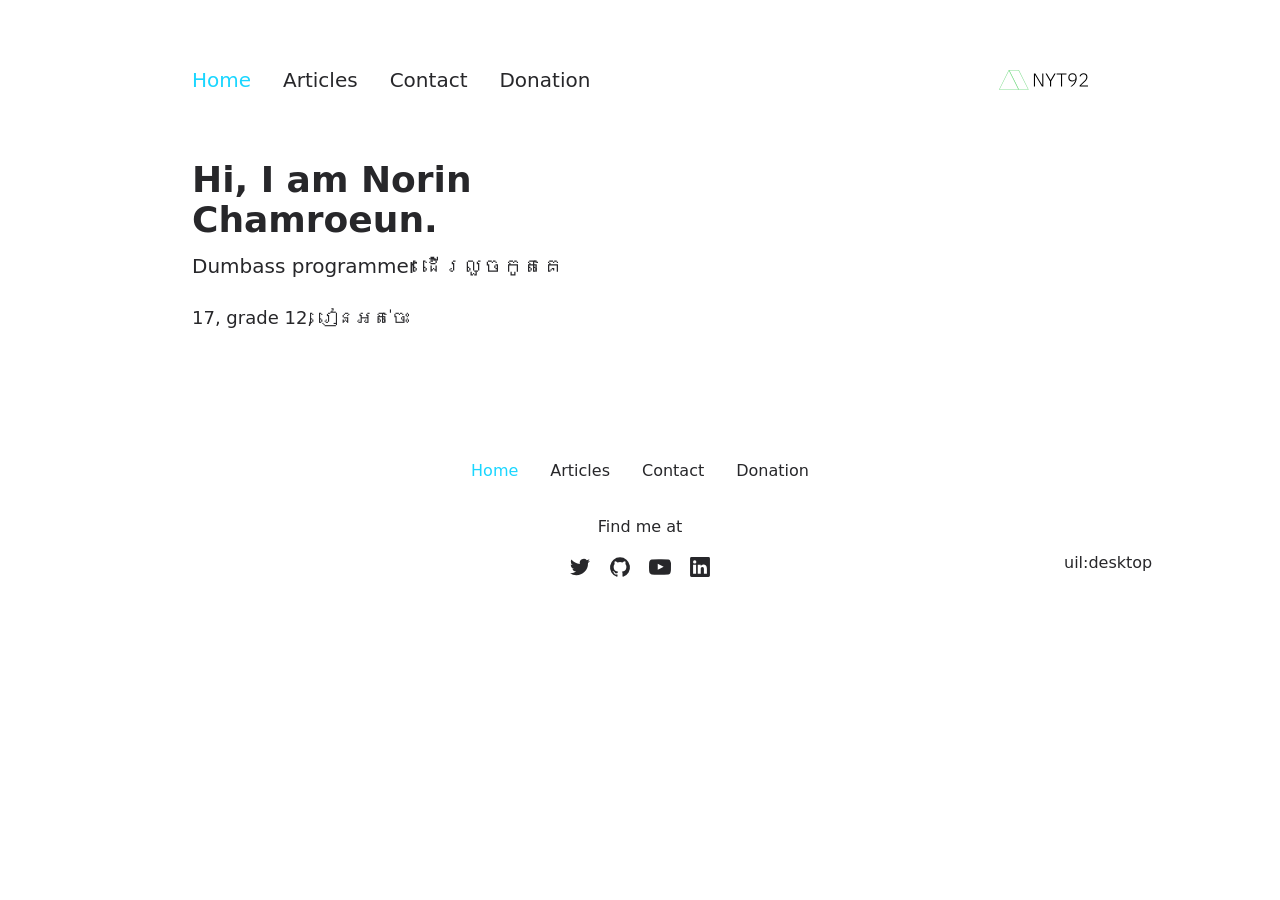
<file: index.html>
<!DOCTYPE html>
<html  lang="en">
<head><meta charset="utf-8">
<meta name="viewport" content="width=device-width, initial-scale=1">
<title>Home</title>
<meta name="twitter:card" content="summary_large_image">
<meta property="og:image" content="/nyt92-bh.svg">
<meta property="og:image:width" content="400">
<meta property="og:image:height" content="300">
<meta property="og:image:alt" content="bg">
<meta property="og:title" content="Home">
<meta name="description" content="NYT92 official blog page...">
<meta property="og:description" content="NYT92 official blog page...">
<link rel="preload" as="fetch" crossorigin="anonymous" href="/_payload.json">
<link rel="stylesheet" href="/_nuxt/entry.Lnhtb9eo.css">
<link rel="stylesheet" href="/_nuxt/DocumentDrivenNotFound.0gCb8jy_.css">
<link rel="stylesheet" href="/_nuxt/Hero.E_M-bRCz.css">
<link rel="stylesheet" href="/_nuxt/ProseP.ZY3VO9y3.css">
<link rel="modulepreload" as="script" crossorigin href="/_nuxt/entry.HgV1vu57.js">
<link rel="modulepreload" as="script" crossorigin href="/_nuxt/NuxtImg.C4xRCyfm.js">
<link rel="modulepreload" as="script" crossorigin href="/_nuxt/document-driven.Yd8b0bbj.js">
<link rel="modulepreload" as="script" crossorigin href="/_nuxt/DocumentDrivenEmpty.-2mSIyr1.js">
<link rel="modulepreload" as="script" crossorigin href="/_nuxt/ContentRenderer.qn0unRSG.js">
<link rel="modulepreload" as="script" crossorigin href="/_nuxt/ContentRendererMarkdown.vue.Gx-ZjrXh.js">
<link rel="modulepreload" as="script" crossorigin href="/_nuxt/preview.b18SrX6J.js">
<link rel="modulepreload" as="script" crossorigin href="/_nuxt/DocumentDrivenNotFound.2zrXM2qc.js">
<link rel="modulepreload" as="script" crossorigin href="/_nuxt/default.KMiJtcFi.js">
<link rel="modulepreload" as="script" crossorigin href="/_nuxt/ContentRendererMarkdown.yMrS64f4.js">
<link rel="modulepreload" as="script" crossorigin href="/_nuxt/Hero.SQ-sC6t8.js">
<link rel="modulepreload" as="script" crossorigin href="/_nuxt/MDCSlot.BBMqQAWi.js">
<link rel="modulepreload" as="script" crossorigin href="/_nuxt/slot.5HcCMNow.js">
<link rel="modulepreload" as="script" crossorigin href="/_nuxt/ProseP.WUIbXLHA.js">
<link rel="prefetch" as="style" href="/_nuxt/article.I7XTyhhW.css">
<link rel="prefetch" as="style" href="/_nuxt/ProseA.wyvG_lUW.css">
<link rel="prefetch" as="script" crossorigin href="/_nuxt/article.mmfH5SvP.js">
<link rel="prefetch" as="script" crossorigin href="/_nuxt/ProseA.QOY-hDfp.js">
<link rel="prefetch" as="script" crossorigin href="/_nuxt/date.3uOv5BcS.js">
<link rel="prefetch" as="script" crossorigin href="/_nuxt/page.C30jn3gQ.js">
<link rel="prefetch" as="script" crossorigin href="/_nuxt/client-db.1NamDliS.js">
<link rel="prefetch" as="script" crossorigin href="/_nuxt/slugify.0lMLuoLv.js">
<link rel="prefetch" as="style" href="/_nuxt/useStudio.3MfaGMCn.css">
<link rel="prefetch" as="script" crossorigin href="/_nuxt/useStudio.FO5ggJFl.js">
<link rel="prefetch" as="script" crossorigin href="/_nuxt/query.pmGepLPm.js">
<link rel="prefetch" as="style" href="/_nuxt/error-404._LjjY-y0.css">
<link rel="prefetch" as="script" crossorigin href="/_nuxt/error-404.9mCLJyNO.js">
<link rel="prefetch" as="style" href="/_nuxt/error-500.Ke0_YfD7.css">
<link rel="prefetch" as="script" crossorigin href="/_nuxt/error-500.rlZosGyK.js">
<script type="module" src="/_nuxt/entry.HgV1vu57.js" crossorigin></script><style id="pinceau-runtime-hydratable">@media{.phy[--]{--puid:yiHoC1-v;}.pv-ANtcnh{max-width:var(--elements-container-maxWidth);padding-left:var(--elements-container-padding-mobile);padding-right:var(--elements-container-padding-mobile);}@media (min-width: 475px){.pv-ANtcnh{padding-left:var(--elements-container-padding-xs);padding-right:var(--elements-container-padding-xs);}}@media (min-width: 640px){.pv-ANtcnh{padding-left:var(--elements-container-padding-sm);padding-right:var(--elements-container-padding-sm);}}@media (min-width: 768px){.pv-ANtcnh{padding-left:var(--elements-container-padding-md);padding-right:var(--elements-container-padding-md);}}} </style><style id="pinceau-theme">@media { :root {--pinceau-mq: initial; --alpine-readableLine: 68ch;--alpine-backdrop-backgroundColor: #f4f4f5b3;--prose-code-inline-padding: 0.2rem 0.375rem 0.2rem 0.375rem;--prose-code-block-backdropFilter: contrast(1);--prose-code-block-border-style: solid;--prose-code-block-border-width: 1px;--prose-tbody-tr-borderBottom-style: dashed;--prose-tbody-tr-borderBottom-width: 1px;--prose-th-textAlign: inherit;--prose-thead-borderBottom-style: solid;--prose-thead-borderBottom-width: 1px;--prose-thead-border-style: solid;--prose-thead-border-width: 0px;--prose-table-textAlign: start;--prose-hr-width: 1px;--prose-hr-style: solid;--prose-li-listStylePosition: outside;--prose-ol-li-markerColor: currentColor;--prose-ol-paddingInlineStart: 21px;--prose-ol-listStyleType: decimal;--prose-ul-li-markerColor: currentColor;--prose-ul-paddingInlineStart: 21px;--prose-ul-listStyleType: disc;--prose-blockquote-border-style: solid;--prose-blockquote-border-width: 4px;--prose-blockquote-quotes: '201C' '201D' '2018' '2019';--prose-blockquote-paddingInlineStart: 24px;--prose-a-code-color-hover: currentColor;--prose-a-code-color-static: currentColor;--prose-a-hasCode-borderBottom: none;--prose-a-border-distance: 2px;--prose-a-border-color-hover: currentColor;--prose-a-border-color-static: currentColor;--prose-a-border-style-hover: solid;--prose-a-border-style-static: dashed;--prose-a-border-width: 1px;--prose-a-color-static: inherit;--prose-a-textDecoration: none;--prose-h6-margin: 3rem 0 2rem;--prose-h5-margin: 3rem 0 2rem;--prose-h4-margin: 3rem 0 2rem;--prose-h3-margin: 3rem 0 2rem;--prose-h2-margin: 3rem 0 2rem;--prose-h1-margin: 0 0 2rem;--prose-p-fontSize: 18px;--typography-lead-loose: 2;--typography-lead-relaxed: 1.625;--typography-lead-normal: 1.5;--typography-lead-snug: 1.375;--typography-lead-tight: 1.25;--typography-lead-none: 1;--typography-lead-10: 2.5rem;--typography-lead-9: 2.25rem;--typography-lead-8: 2rem;--typography-lead-7: 1.75rem;--typography-lead-6: 1.5rem;--typography-lead-5: 1.25rem;--typography-lead-4: 1rem;--typography-lead-3: .75rem;--typography-lead-2: .5rem;--typography-lead-1: .025rem;--typography-fontWeight-black: 900;--typography-fontWeight-extrabold: 800;--typography-fontWeight-bold: 700;--typography-fontWeight-semibold: 600;--typography-fontWeight-medium: 500;--typography-fontWeight-normal: 400;--typography-fontWeight-light: 300;--typography-fontWeight-extralight: 200;--typography-fontWeight-thin: 100;--typography-fontSize-9xl: 128px;--typography-fontSize-8xl: 96px;--typography-fontSize-7xl: 72px;--typography-fontSize-6xl: 60px;--typography-fontSize-5xl: 48px;--typography-fontSize-4xl: 36px;--typography-fontSize-3xl: 30px;--typography-fontSize-2xl: 24px;--typography-fontSize-xl: 20px;--typography-fontSize-lg: 18px;--typography-fontSize-base: 16px;--typography-fontSize-sm: 14px;--typography-fontSize-xs: 12px;--typography-letterSpacing-wide: 0.025em;--typography-letterSpacing-tight: -0.025em;--typography-verticalMargin-base: 24px;--typography-verticalMargin-sm: 16px;--elements-border-secondary-hover: [object Object];--elements-backdrop-background: #fffc;--elements-backdrop-filter: saturate(200%) blur(20px);--elements-container-maxWidth: 64rem;--lead-loose: 2;--lead-relaxed: 1.625;--lead-normal: 1.5;--lead-snug: 1.375;--lead-tight: 1.25;--lead-none: 1;--lead-10: 2.5rem;--lead-9: 2.25rem;--lead-8: 2rem;--lead-7: 1.75rem;--lead-6: 1.5rem;--lead-5: 1.25rem;--lead-4: 1rem;--lead-3: .75rem;--lead-2: .5rem;--lead-1: .025rem;--letterSpacing-widest: 0.1em;--letterSpacing-wider: 0.05em;--letterSpacing-wide: 0.025em;--letterSpacing-normal: 0em;--letterSpacing-tight: -0.025em;--letterSpacing-tighter: -0.05em;--fontSize-9xl: 8rem;--fontSize-8xl: 6rem;--fontSize-7xl: 4.5rem;--fontSize-6xl: 3.75rem;--fontSize-5xl: 3rem;--fontSize-4xl: 2.25rem;--fontSize-3xl: 1.875rem;--fontSize-2xl: 1.5rem;--fontSize-xl: 1.25rem;--fontSize-lg: 1.125rem;--fontSize-base: 1rem;--fontSize-sm: 0.875rem;--fontSize-xs: 0.75rem;--fontWeight-black: 900;--fontWeight-extrabold: 800;--fontWeight-bold: 700;--fontWeight-semibold: 600;--fontWeight-medium: 500;--fontWeight-normal: 400;--fontWeight-light: 300;--fontWeight-extralight: 200;--fontWeight-thin: 100;--font-mono: ui-monospace, SFMono-Regular, Menlo, Monaco, Consolas, Liberation Mono, Courier New, monospace;--font-serif: ui-serif, Georgia, Cambria, Times New Roman, Times, serif;--font-sans: ui-sans-serif, system-ui, -apple-system, BlinkMacSystemFont, Segoe UI, Roboto, Helvetica Neue, Arial, Noto Sans, sans-serif, Apple Color Emoji, Segoe UI Emoji, Segoe UI Symbol, Noto Color Emoji;--opacity-total: 1;--opacity-high: 0.8;--opacity-medium: 0.5;--opacity-soft: 0.3;--opacity-light: 0.15;--opacity-bright: 0.1;--opacity-noOpacity: 0;--borderWidth-lg: 3px;--borderWidth-md: 2px;--borderWidth-sm: 1px;--borderWidth-noBorder: 0;--space-rem-875: 0.875rem;--space-rem-625: 0.625rem;--space-rem-375: 0.375rem;--space-rem-125: 0.125rem;--space-px: 1px;--space-128: 32rem;--space-96: 24rem;--space-80: 20rem;--space-72: 18rem;--space-64: 16rem;--space-60: 15rem;--space-56: 14rem;--space-52: 13rem;--space-48: 12rem;--space-44: 11rem;--space-40: 10rem;--space-36: 9rem;--space-32: 8rem;--space-28: 7rem;--space-24: 6rem;--space-20: 5rem;--space-16: 4rem;--space-14: 3.5rem;--space-12: 3rem;--space-11: 2.75rem;--space-10: 2.5rem;--space-9: 2.25rem;--space-8: 2rem;--space-7: 1.75rem;--space-6: 1.5rem;--space-5: 1.25rem;--space-4: 1rem;--space-3: 0.75rem;--space-2: 0.5rem;--space-1: 0.25rem;--space-0: 0px;--size-full: 100%;--size-7xl: 80rem;--size-6xl: 72rem;--size-5xl: 64rem;--size-4xl: 56rem;--size-3xl: 48rem;--size-2xl: 42rem;--size-xl: 36rem;--size-lg: 32rem;--size-md: 28rem;--size-sm: 24rem;--size-xs: 20rem;--size-200: 200px;--size-104: 104px;--size-80: 80px;--size-64: 64px;--size-56: 56px;--size-48: 48px;--size-40: 40px;--size-32: 32px;--size-24: 24px;--size-20: 20px;--size-16: 16px;--size-12: 12px;--size-8: 8px;--size-6: 6px;--size-4: 4px;--size-2: 2px;--size-0: 0px;--radii-full: 9999px;--radii-3xl: 1.75rem;--radii-2xl: 1.5rem;--radii-xl: 1rem;--radii-lg: 0.75rem;--radii-md: 0.5rem;--radii-sm: 0.375rem;--radii-xs: 0.25rem;--radii-2xs: 0.125rem;--radii-none: 0px;--shadow-none: 0px 0px 0px 0px transparent;--shadow-lg: 0px 10px 15px -3px #000000, 0px 4px 6px -4px #000000;--shadow-md: 0px 4px 6px -1px #000000, 0px 2px 4px -2px #000000;--shadow-sm: 0px 1px 3px 0px #000000, 0px 1px 2px -1px #000000;--shadow-xs: 0px 1px 2px 0px #000000;--height-screen: 100vh;--width-screen: 100vw;--color-primary-900: #002e38;--color-primary-800: #005c70;--color-primary-700: #008aa9;--color-primary-600: #00b9e1;--color-primary-500: #1ad6ff;--color-primary-400: #40ddff;--color-primary-300: #66e4ff;--color-primary-200: #8deaff;--color-primary-100: #b3f1ff;--color-primary-50: #d9f8ff;--color-ruby-900: #380011;--color-ruby-800: #700021;--color-ruby-700: #a90032;--color-ruby-600: #e10043;--color-ruby-500: #ff1a5e;--color-ruby-400: #ff4079;--color-ruby-300: #ff6694;--color-ruby-200: #ff8dae;--color-ruby-100: #ffb3c9;--color-ruby-50: #ffd9e4;--color-pink-900: #380025;--color-pink-800: #70004b;--color-pink-700: #a90070;--color-pink-600: #e10095;--color-pink-500: #ff1ab2;--color-pink-400: #ff40bf;--color-pink-300: #ff66cc;--color-pink-200: #ff8dd8;--color-pink-100: #ffb3e5;--color-pink-50: #ffd9f2;--color-purple-900: #190038;--color-purple-800: #330070;--color-purple-700: #4c00a9;--color-purple-600: #6500e1;--color-purple-500: #811aff;--color-purple-400: #9640ff;--color-purple-300: #ab66ff;--color-purple-200: #c08dff;--color-purple-100: #d5b3ff;--color-purple-50: #ead9ff;--color-royalblue-900: #0b0531;--color-royalblue-800: #160a62;--color-royalblue-700: #211093;--color-royalblue-600: #2c15c4;--color-royalblue-500: #4127e8;--color-royalblue-400: #614bec;--color-royalblue-300: #806ff0;--color-royalblue-200: #a093f3;--color-royalblue-100: #c0b7f7;--color-royalblue-50: #dfdbfb;--color-indigoblue-900: #001238;--color-indigoblue-800: #002370;--color-indigoblue-700: #0035a9;--color-indigoblue-600: #0047e1;--color-indigoblue-500: #1a62ff;--color-indigoblue-400: #407cff;--color-indigoblue-300: #6696ff;--color-indigoblue-200: #8db0ff;--color-indigoblue-100: #b3cbff;--color-indigoblue-50: #d9e5ff;--color-blue-900: #002438;--color-blue-800: #004870;--color-blue-700: #006ca9;--color-blue-600: #0090e1;--color-blue-500: #1aadff;--color-blue-400: #40bbff;--color-blue-300: #66c8ff;--color-blue-200: #8dd6ff;--color-blue-100: #b3e4ff;--color-blue-50: #d9f1ff;--color-lightblue-900: #002e38;--color-lightblue-800: #005c70;--color-lightblue-700: #008aa9;--color-lightblue-600: #00b9e1;--color-lightblue-500: #1ad6ff;--color-lightblue-400: #40ddff;--color-lightblue-300: #66e4ff;--color-lightblue-200: #8deaff;--color-lightblue-100: #b3f1ff;--color-lightblue-50: #d9f8ff;--color-teal-900: #062a28;--color-teal-800: #0b544f;--color-teal-700: #117d77;--color-teal-600: #16a79e;--color-teal-500: #1cd1c6;--color-teal-400: #36e4da;--color-teal-300: #5fe9e1;--color-teal-200: #87efe9;--color-teal-100: #aff4f0;--color-teal-50: #d7faf8;--color-pear-900: #2a2b09;--color-pear-800: #545512;--color-pear-700: #7e801b;--color-pear-600: #a8aa24;--color-pear-500: #d0d32f;--color-pear-400: #d8da52;--color-pear-300: #e0e274;--color-pear-200: #e8e997;--color-pear-100: #eff0ba;--color-pear-50: #f7f8dc;--color-red-900: #380300;--color-red-800: #700700;--color-red-700: #a90a00;--color-red-600: #e10e00;--color-red-500: #ff281a;--color-red-400: #ff4c40;--color-red-300: #ff7066;--color-red-200: #ff948d;--color-red-100: #ffb7b3;--color-red-50: #ffdbd9;--color-orange-900: #381800;--color-orange-800: #702f00;--color-orange-700: #a94700;--color-orange-600: #e15e00;--color-orange-500: #ff7a1a;--color-orange-400: #ff9040;--color-orange-300: #ffa666;--color-orange-200: #ffbd8d;--color-orange-100: #ffd3b3;--color-orange-50: #ffe9d9;--color-yellow-900: #362b03;--color-yellow-800: #6d5605;--color-yellow-700: #a38108;--color-yellow-600: #daac0a;--color-yellow-500: #f5c828;--color-yellow-400: #f7d14c;--color-yellow-300: #f8da70;--color-yellow-200: #fae393;--color-yellow-100: #fcedb7;--color-yellow-50: #fdf6db;--color-green-900: #003f25;--color-green-800: #005e38;--color-green-700: #007e4a;--color-green-600: #009d5d;--color-green-500: #00bd6f;--color-green-400: #00dc82;--color-green-300: #30ffaa;--color-green-200: #83ffcc;--color-green-100: #acffdd;--color-green-50: #d6ffee;--color-gray-900: #18181B;--color-gray-800: #27272A;--color-gray-700: #3f3f46;--color-gray-600: #52525B;--color-gray-500: #71717A;--color-gray-400: #a1a1aa;--color-gray-300: #D4d4d8;--color-gray-200: #e4e4e7;--color-gray-100: #f4f4f5;--color-gray-50: #fafafa;--color-black: #0c0c0d;--color-white: #FFFFFF;--media-portrait: only screen and (orientation: portrait);--media-landscape: only screen and (orientation: landscape);--media-rm: (prefers-reduced-motion: reduce);--media-2xl: (min-width: 1536px);--media-xl: (min-width: 1280px);--media-lg: (min-width: 1024px);--media-md: (min-width: 768px);--media-sm: (min-width: 640px);--media-xs: (min-width: 475px);--alpine-body-color: var(--color-gray-800);--alpine-body-backgroundColor: var(--color-white);--prose-code-inline-fontWeight: var(--typography-fontWeight-normal);--prose-code-inline-fontSize: var(--typography-fontSize-sm);--prose-code-inline-borderRadius: var(--radii-xs);--prose-code-block-pre-padding: var(--typography-verticalMargin-sm);--prose-code-block-margin: var(--typography-verticalMargin-base) 0;--prose-code-block-fontSize: var(--typography-fontSize-sm);--prose-tbody-code-inline-fontSize: var(--typography-fontSize-sm);--prose-tbody-td-padding: var(--typography-verticalMargin-sm);--prose-th-fontWeight: var(--typography-fontWeight-semibold);--prose-th-padding: 0 var(--typography-verticalMargin-sm) var(--typography-verticalMargin-sm) var(--typography-verticalMargin-sm);--prose-table-lineHeight: var(--typography-lead-6);--prose-table-fontSize: var(--typography-fontSize-sm);--prose-table-margin: var(--typography-verticalMargin-base) 0;--prose-hr-margin: var(--typography-verticalMargin-base) 0;--prose-li-margin: var(--typography-verticalMargin-sm) 0;--prose-ol-margin: var(--typography-verticalMargin-base) 0;--prose-ul-margin: var(--typography-verticalMargin-base) 0;--prose-blockquote-margin: var(--typography-verticalMargin-base) 0;--prose-a-code-border-style: var(--prose-a-border-style-static);--prose-a-code-border-width: var(--prose-a-border-width);--prose-a-fontWeight: var(--typography-fontWeight-medium);--prose-img-margin: var(--typography-verticalMargin-base) 0;--prose-strong-fontWeight: var(--typography-fontWeight-semibold);--prose-h6-iconSize: var(--typography-fontSize-base);--prose-h6-fontWeight: var(--typography-fontWeight-semibold);--prose-h6-lineHeight: var(--typography-lead-normal);--prose-h6-fontSize: var(--typography-fontSize-lg);--prose-h5-iconSize: var(--typography-fontSize-lg);--prose-h5-fontWeight: var(--typography-fontWeight-semibold);--prose-h5-lineHeight: var(--typography-lead-snug);--prose-h5-fontSize: var(--typography-fontSize-xl);--prose-h4-iconSize: var(--typography-fontSize-lg);--prose-h4-letterSpacing: var(--typography-letterSpacing-tight);--prose-h4-fontWeight: var(--typography-fontWeight-semibold);--prose-h4-lineHeight: var(--typography-lead-snug);--prose-h4-fontSize: var(--typography-fontSize-2xl);--prose-h3-iconSize: var(--typography-fontSize-xl);--prose-h3-letterSpacing: var(--typography-letterSpacing-tight);--prose-h3-fontWeight: var(--typography-fontWeight-semibold);--prose-h3-lineHeight: var(--typography-lead-snug);--prose-h3-fontSize: var(--typography-fontSize-3xl);--prose-h2-iconSize: var(--typography-fontSize-2xl);--prose-h2-letterSpacing: var(--typography-letterSpacing-tight);--prose-h2-fontWeight: var(--typography-fontWeight-semibold);--prose-h2-lineHeight: var(--typography-lead-tight);--prose-h2-fontSize: var(--typography-fontSize-4xl);--prose-h1-iconSize: var(--typography-fontSize-3xl);--prose-h1-letterSpacing: var(--typography-letterSpacing-tight);--prose-h1-fontWeight: var(--typography-fontWeight-bold);--prose-h1-lineHeight: var(--typography-lead-tight);--prose-h1-fontSize: var(--typography-fontSize-5xl);--prose-p-br-margin: var(--typography-verticalMargin-base) 0 0 0;--prose-p-margin: var(--typography-verticalMargin-base) 0;--prose-p-lineHeight: var(--typography-lead-normal);--typography-color-primary-900: var(--color-primary-900);--typography-color-primary-800: var(--color-primary-800);--typography-color-primary-700: var(--color-primary-700);--typography-color-primary-600: var(--color-primary-600);--typography-color-primary-500: var(--color-primary-500);--typography-color-primary-400: var(--color-primary-400);--typography-color-primary-300: var(--color-primary-300);--typography-color-primary-200: var(--color-primary-200);--typography-color-primary-100: var(--color-primary-100);--typography-color-primary-50: var(--color-primary-50);--typography-font-code: var(--font-mono);--typography-font-body: var(--font-sans);--typography-font-display: var(--font-sans);--typography-body-backgroundColor: var(--color-white);--typography-body-color: var(--color-black);--elements-state-danger-borderColor-secondary: var(--color-red-200);--elements-state-danger-borderColor-primary: var(--color-red-100);--elements-state-danger-backgroundColor-secondary: var(--color-red-100);--elements-state-danger-backgroundColor-primary: var(--color-red-50);--elements-state-danger-color-secondary: var(--color-red-600);--elements-state-danger-color-primary: var(--color-red-500);--elements-state-warning-borderColor-secondary: var(--color-yellow-200);--elements-state-warning-borderColor-primary: var(--color-yellow-100);--elements-state-warning-backgroundColor-secondary: var(--color-yellow-100);--elements-state-warning-backgroundColor-primary: var(--color-yellow-50);--elements-state-warning-color-secondary: var(--color-yellow-700);--elements-state-warning-color-primary: var(--color-yellow-600);--elements-state-success-borderColor-secondary: var(--color-green-200);--elements-state-success-borderColor-primary: var(--color-green-100);--elements-state-success-backgroundColor-secondary: var(--color-green-100);--elements-state-success-backgroundColor-primary: var(--color-green-50);--elements-state-success-color-secondary: var(--color-green-600);--elements-state-success-color-primary: var(--color-green-500);--elements-state-info-borderColor-secondary: var(--color-blue-200);--elements-state-info-borderColor-primary: var(--color-blue-100);--elements-state-info-backgroundColor-secondary: var(--color-blue-100);--elements-state-info-backgroundColor-primary: var(--color-blue-50);--elements-state-info-color-secondary: var(--color-blue-600);--elements-state-info-color-primary: var(--color-blue-500);--elements-state-primary-borderColor-secondary: var(--color-primary-200);--elements-state-primary-borderColor-primary: var(--color-primary-100);--elements-state-primary-backgroundColor-secondary: var(--color-primary-100);--elements-state-primary-backgroundColor-primary: var(--color-primary-50);--elements-state-primary-color-secondary: var(--color-primary-700);--elements-state-primary-color-primary: var(--color-primary-600);--elements-surface-secondary-backgroundColor: var(--color-gray-200);--elements-surface-primary-backgroundColor: var(--color-gray-100);--elements-surface-background-base: var(--color-gray-100);--elements-border-secondary-static: var(--color-gray-200);--elements-border-primary-hover: var(--color-gray-200);--elements-border-primary-static: var(--color-gray-100);--elements-container-padding-md: var(--space-16);--elements-container-padding-sm: var(--space-12);--elements-container-padding-xs: var(--space-8);--elements-container-padding-mobile: var(--space-6);--elements-text-secondary-color-hover: var(--color-gray-700);--elements-text-secondary-color-static: var(--color-gray-500);--elements-text-primary-color-static: var(--color-gray-900);--text-6xl-lineHeight: var(--lead-none);--text-6xl-fontSize: var(--fontSize-6xl);--text-5xl-lineHeight: var(--lead-none);--text-5xl-fontSize: var(--fontSize-5xl);--text-4xl-lineHeight: var(--lead-10);--text-4xl-fontSize: var(--fontSize-4xl);--text-3xl-lineHeight: var(--lead-9);--text-3xl-fontSize: var(--fontSize-3xl);--text-2xl-lineHeight: var(--lead-8);--text-2xl-fontSize: var(--fontSize-2xl);--text-xl-lineHeight: var(--lead-7);--text-xl-fontSize: var(--fontSize-xl);--text-lg-lineHeight: var(--lead-7);--text-lg-fontSize: var(--fontSize-lg);--text-base-lineHeight: var(--lead-6);--text-base-fontSize: var(--fontSize-base);--text-sm-lineHeight: var(--lead-5);--text-sm-fontSize: var(--fontSize-sm);--text-xs-lineHeight: var(--lead-4);--text-xs-fontSize: var(--fontSize-xs);--shadow-2xl: 0px 25px 50px -12px var(--color-gray-900);--shadow-xl: 0px 20px 25px -5px var(--color-gray-400), 0px 8px 10px -6px #000000;--color-secondary-900: var(--color-gray-900);--color-secondary-800: var(--color-gray-800);--color-secondary-700: var(--color-gray-700);--color-secondary-600: var(--color-gray-600);--color-secondary-500: var(--color-gray-500);--color-secondary-400: var(--color-gray-400);--color-secondary-300: var(--color-gray-300);--color-secondary-200: var(--color-gray-200);--color-secondary-100: var(--color-gray-100);--color-secondary-50: var(--color-gray-50);--prose-a-code-background-hover: var(--typography-color-primary-50);--prose-a-code-border-color-hover: var(--typography-color-primary-500);--prose-a-color-hover: var(--typography-color-primary-500);--typography-color-secondary-900: var(--color-secondary-900);--typography-color-secondary-800: var(--color-secondary-800);--typography-color-secondary-700: var(--color-secondary-700);--typography-color-secondary-600: var(--color-secondary-600);--typography-color-secondary-500: var(--color-secondary-500);--typography-color-secondary-400: var(--color-secondary-400);--typography-color-secondary-300: var(--color-secondary-300);--typography-color-secondary-200: var(--color-secondary-200);--typography-color-secondary-100: var(--color-secondary-100);--typography-color-secondary-50: var(--color-secondary-50);--prose-code-inline-backgroundColor: var(--typography-color-secondary-100);--prose-code-inline-color: var(--typography-color-secondary-700);--prose-code-block-backgroundColor: var(--typography-color-secondary-100);--prose-code-block-color: var(--typography-color-secondary-700);--prose-code-block-border-color: var(--typography-color-secondary-200);--prose-tbody-tr-borderBottom-color: var(--typography-color-secondary-200);--prose-th-color: var(--typography-color-secondary-600);--prose-thead-borderBottom-color: var(--typography-color-secondary-200);--prose-thead-border-color: var(--typography-color-secondary-300);--prose-hr-color: var(--typography-color-secondary-200);--prose-blockquote-border-color: var(--typography-color-secondary-200);--prose-blockquote-color: var(--typography-color-secondary-500);--prose-a-code-border-color-static: var(--typography-color-secondary-400); } }@media { :root.dark {--pinceau-mq: dark; --alpine-backdrop-backgroundColor: #18181bb3;--prose-code-block-backdropFilter: contrast(1);--prose-ol-li-markerColor: currentColor;--prose-ul-li-markerColor: currentColor;--prose-a-code-color-hover: currentColor;--prose-a-code-color-static: currentColor;--prose-a-border-color-hover: currentColor;--prose-a-border-color-static: currentColor;--prose-a-color-static: inherit;--elements-backdrop-background: #0c0d0ccc;--alpine-body-color: var(--color-gray-200);--alpine-body-backgroundColor: var(--color-black);--typography-body-backgroundColor: var(--color-black);--typography-body-color: var(--color-white);--elements-state-danger-borderColor-secondary: var(--color-red-700);--elements-state-danger-borderColor-primary: var(--color-red-800);--elements-state-danger-backgroundColor-secondary: var(--color-red-800);--elements-state-danger-backgroundColor-primary: var(--color-red-900);--elements-state-danger-color-secondary: var(--color-red-200);--elements-state-danger-color-primary: var(--color-red-300);--elements-state-warning-borderColor-secondary: var(--color-yellow-700);--elements-state-warning-borderColor-primary: var(--color-yellow-800);--elements-state-warning-backgroundColor-secondary: var(--color-yellow-800);--elements-state-warning-backgroundColor-primary: var(--color-yellow-900);--elements-state-warning-color-secondary: var(--color-yellow-200);--elements-state-warning-color-primary: var(--color-yellow-400);--elements-state-success-borderColor-secondary: var(--color-green-700);--elements-state-success-borderColor-primary: var(--color-green-800);--elements-state-success-backgroundColor-secondary: var(--color-green-800);--elements-state-success-backgroundColor-primary: var(--color-green-900);--elements-state-success-color-secondary: var(--color-green-200);--elements-state-success-color-primary: var(--color-green-400);--elements-state-info-borderColor-secondary: var(--color-blue-700);--elements-state-info-borderColor-primary: var(--color-blue-800);--elements-state-info-backgroundColor-secondary: var(--color-blue-800);--elements-state-info-backgroundColor-primary: var(--color-blue-900);--elements-state-info-color-secondary: var(--color-blue-200);--elements-state-info-color-primary: var(--color-blue-400);--elements-state-primary-borderColor-secondary: var(--color-primary-700);--elements-state-primary-borderColor-primary: var(--color-primary-800);--elements-state-primary-backgroundColor-secondary: var(--color-primary-800);--elements-state-primary-backgroundColor-primary: var(--color-primary-900);--elements-state-primary-color-secondary: var(--color-primary-200);--elements-state-primary-color-primary: var(--color-primary-400);--elements-surface-secondary-backgroundColor: var(--color-gray-800);--elements-surface-primary-backgroundColor: var(--color-gray-900);--elements-surface-background-base: var(--color-gray-900);--elements-border-secondary-static: var(--color-gray-800);--elements-border-primary-hover: var(--color-gray-800);--elements-border-primary-static: var(--color-gray-900);--elements-text-secondary-color-hover: var(--color-gray-200);--elements-text-secondary-color-static: var(--color-gray-400);--elements-text-primary-color-static: var(--color-gray-50);--prose-a-code-background-hover: var(--typography-color-primary-900);--prose-a-code-border-color-hover: var(--typography-color-primary-600);--prose-a-color-hover: var(--typography-color-primary-400);--prose-code-inline-backgroundColor: var(--typography-color-secondary-800);--prose-code-inline-color: var(--typography-color-secondary-200);--prose-code-block-backgroundColor: var(--typography-color-secondary-900);--prose-code-block-color: var(--typography-color-secondary-200);--prose-code-block-border-color: var(--typography-color-secondary-800);--prose-tbody-tr-borderBottom-color: var(--typography-color-secondary-800);--prose-th-color: var(--typography-color-secondary-400);--prose-thead-borderBottom-color: var(--typography-color-secondary-800);--prose-thead-border-color: var(--typography-color-secondary-600);--prose-hr-color: var(--typography-color-secondary-800);--prose-blockquote-border-color: var(--typography-color-secondary-700);--prose-blockquote-color: var(--typography-color-secondary-400);--prose-a-code-border-color-static: var(--typography-color-secondary-600); } }</style><script>"use strict";(()=>{const a=window,e=document.documentElement,m=["dark","light"],c=window&&window.localStorage&&window.localStorage.getItem&&window.localStorage.getItem("nuxt-color-mode")||"system";let n=c==="system"?d():c;const l=e.getAttribute("data-color-mode-forced");l&&(n=l),i(n),a["__NUXT_COLOR_MODE__"]={preference:c,value:n,getColorScheme:d,addColorScheme:i,removeColorScheme:f};function i(o){const t=""+o+"",s="";e.classList?e.classList.add(t):e.className+=" "+t,s&&e.setAttribute("data-"+s,o)}function f(o){const t=""+o+"",s="";e.classList?e.classList.remove(t):e.className=e.className.replace(new RegExp(t,"g"),""),s&&e.removeAttribute("data-"+s)}function r(o){return a.matchMedia("(prefers-color-scheme"+o+")")}function d(){if(a.matchMedia&&r("").media!=="not all"){for(const o of m)if(r(":"+o).matches)return o}return"light"}})();
</script></head>
<body ><div id="__nuxt"><div class="container pv-ANtcnh pc-yiHoC1 app-layout" data-v-924bae44 data-v-cdba8512><!--[--><div class="nuxt-progress" style="width:0%;height:3px;opacity:0;background-size:Infinity% auto;" data-v-924bae44></div><header class="right" data-v-924bae44 data-v-54b033ed><div class="menu" data-v-54b033ed><button aria-label="Navigation Menu" data-v-54b033ed><svg width="24" height="24" viewBox="0 0 68 68" fill="currentColor" xmlns="http://www.w3.org/2000/svg" data-v-54b033ed><path d="M8 34C8 32.1362 8 31.2044 8.30448 30.4693C8.71046 29.4892 9.48915 28.7105 10.4693 28.3045C11.2044 28 12.1362 28 14 28C15.8638 28 16.7956 28 17.5307 28.3045C18.5108 28.7105 19.2895 29.4892 19.6955 30.4693C20 31.2044 20 32.1362 20 34C20 35.8638 20 36.7956 19.6955 37.5307C19.2895 38.5108 18.5108 39.2895 17.5307 39.6955C16.7956 40 15.8638 40 14 40C12.1362 40 11.2044 40 10.4693 39.6955C9.48915 39.2895 8.71046 38.5108 8.30448 37.5307C8 36.7956 8 35.8638 8 34Z" data-v-54b033ed></path><path d="M28 34C28 32.1362 28 31.2044 28.3045 30.4693C28.7105 29.4892 29.4892 28.7105 30.4693 28.3045C31.2044 28 32.1362 28 34 28C35.8638 28 36.7956 28 37.5307 28.3045C38.5108 28.7105 39.2895 29.4892 39.6955 30.4693C40 31.2044 40 32.1362 40 34C40 35.8638 40 36.7956 39.6955 37.5307C39.2895 38.5108 38.5108 39.2895 37.5307 39.6955C36.7956 40 35.8638 40 34 40C32.1362 40 31.2044 40 30.4693 39.6955C29.4892 39.2895 28.7105 38.5108 28.3045 37.5307C28 36.7956 28 35.8638 28 34Z" data-v-54b033ed></path><path d="M48 34C48 32.1362 48 31.2044 48.3045 30.4693C48.7105 29.4892 49.4892 28.7105 50.4693 28.3045C51.2044 28 52.1362 28 54 28C55.8638 28 56.7956 28 57.5307 28.3045C58.5108 28.7105 59.2895 29.4892 59.6955 30.4693C60 31.2044 60 32.1362 60 34C60 35.8638 60 36.7956 59.6955 37.5307C59.2895 38.5108 58.5108 39.2895 57.5307 39.6955C56.7956 40 55.8638 40 54 40C52.1362 40 51.2044 40 50.4693 39.6955C49.4892 39.2895 48.7105 38.5108 48.3045 37.5307C48 36.7956 48 35.8638 48 34Z" data-v-54b033ed></path></svg></button></div><div class="overlay" data-v-54b033ed><nav data-v-54b033ed data-v-127c0407><ul data-v-127c0407><!--[--><li data-v-127c0407><a aria-current="page" href="/" class="router-link-active router-link-exact-active" data-v-127c0407><span class="underline-fx" data-v-127c0407></span> Home</a></li><li data-v-127c0407><a href="/articles" class="" data-v-127c0407><span class="underline-fx" data-v-127c0407></span> Articles</a></li><li data-v-127c0407><a href="/contact" class="" data-v-127c0407><span class="underline-fx" data-v-127c0407></span> Contact</a></li><li data-v-127c0407><a href="/donation" class="" data-v-127c0407><span class="underline-fx" data-v-127c0407></span> Donation</a></li><!--]--></ul></nav></div><div class="logo" data-v-54b033ed><a aria-current="page" href="/" class="router-link-active router-link-exact-active" data-v-54b033ed><img src="/nyt92-logo.svg" class="dark-img" alt="nyt92-logo" width="89" height="31" data-v-54b033ed><img src="/nyt92-logo-light.svg" class="light-img" alt="nyt92-logo" width="89" height="31" data-v-54b033ed></a></div><div class="main-nav" data-v-54b033ed><nav data-v-54b033ed data-v-127c0407><ul data-v-127c0407><!--[--><li data-v-127c0407><a aria-current="page" href="/" class="router-link-active router-link-exact-active" data-v-127c0407><span class="underline-fx" data-v-127c0407></span> Home</a></li><li data-v-127c0407><a href="/articles" class="" data-v-127c0407><span class="underline-fx" data-v-127c0407></span> Articles</a></li><li data-v-127c0407><a href="/contact" class="" data-v-127c0407><span class="underline-fx" data-v-127c0407></span> Contact</a></li><li data-v-127c0407><a href="/donation" class="" data-v-127c0407><span class="underline-fx" data-v-127c0407></span> Donation</a></li><!--]--></ul></nav></div></header><!--[--><div class="document-driven-page"><main><!--[--><div><section class="hero" data-v-0828171d><div class="layout" data-v-0828171d><div class="content" data-v-0828171d><div class="title" data-v-0828171d><!--[-->Hi, I am Norin Chamroeun.<!--]--></div><div class="description" data-v-0828171d><!--[-->Dumbass programmer ដើរលួច​កូតគេ<!--]--></div></div><!----></div></section><p data-v-6df55f0e><!--[-->17, grade 12, រៀនអត់ចេះ<!--]--></p></div><!--]--></main></div><!--]--><footer class="center" data-v-924bae44 data-v-ad2e3b5c><!----><div class="navigation" data-v-ad2e3b5c><nav data-v-ad2e3b5c data-v-127c0407><ul data-v-127c0407><!--[--><li data-v-127c0407><a aria-current="page" href="/" class="router-link-active router-link-exact-active" data-v-127c0407><span class="underline-fx" data-v-127c0407></span> Home</a></li><li data-v-127c0407><a href="/articles" class="" data-v-127c0407><span class="underline-fx" data-v-127c0407></span> Articles</a></li><li data-v-127c0407><a href="/contact" class="" data-v-127c0407><span class="underline-fx" data-v-127c0407></span> Contact</a></li><li data-v-127c0407><a href="/donation" class="" data-v-127c0407><span class="underline-fx" data-v-127c0407></span> Donation</a></li><!--]--></ul></nav></div><p class="message" data-v-ad2e3b5c>Find me at</p><div class="icons" data-v-ad2e3b5c><div class="social" data-v-ad2e3b5c><!--[--><a href="https://twitter.com/nyt92" rel="noopener noreferrer" target="_blank" title="nyt92" aria-label="nyt92" data-v-4d983568><svg xmlns="http://www.w3.org/2000/svg" xmlns:xlink="http://www.w3.org/1999/xlink" aria-hidden="true" role="img" class="icon" data-v-4d983568 style="" width="1em" height="1em" viewBox="0 0 24 24" data-v-15b4e49d><path fill="currentColor" d="M22 5.8a8.49 8.49 0 0 1-2.36.64a4.13 4.13 0 0 0 1.81-2.27a8.21 8.21 0 0 1-2.61 1a4.1 4.1 0 0 0-7 3.74a11.64 11.64 0 0 1-8.45-4.29a4.16 4.16 0 0 0-.55 2.07a4.09 4.09 0 0 0 1.82 3.41a4.05 4.05 0 0 1-1.86-.51v.05a4.1 4.1 0 0 0 3.3 4a3.93 3.93 0 0 1-1.1.17a4.9 4.9 0 0 1-.77-.07a4.11 4.11 0 0 0 3.83 2.84A8.22 8.22 0 0 1 3 18.34a7.93 7.93 0 0 1-1-.06a11.57 11.57 0 0 0 6.29 1.85A11.59 11.59 0 0 0 20 8.45v-.53a8.43 8.43 0 0 0 2-2.12"/></svg></a><a href="https://github.com/nyt92" rel="noopener noreferrer" target="_blank" title="nyt92" aria-label="nyt92" data-v-4d983568><svg xmlns="http://www.w3.org/2000/svg" xmlns:xlink="http://www.w3.org/1999/xlink" aria-hidden="true" role="img" class="icon" data-v-4d983568 style="" width="1em" height="1em" viewBox="0 0 24 24" data-v-15b4e49d><path fill="currentColor" d="M12 2.247a10 10 0 0 0-3.162 19.487c.5.088.687-.212.687-.475c0-.237-.012-1.025-.012-1.862c-2.513.462-3.163-.613-3.363-1.175a3.636 3.636 0 0 0-1.025-1.413c-.35-.187-.85-.65-.013-.662a2.001 2.001 0 0 1 1.538 1.025a2.137 2.137 0 0 0 2.912.825a2.104 2.104 0 0 1 .638-1.338c-2.225-.25-4.55-1.112-4.55-4.937a3.892 3.892 0 0 1 1.025-2.688a3.594 3.594 0 0 1 .1-2.65s.837-.262 2.75 1.025a9.427 9.427 0 0 1 5 0c1.912-1.3 2.75-1.025 2.75-1.025a3.593 3.593 0 0 1 .1 2.65a3.869 3.869 0 0 1 1.025 2.688c0 3.837-2.338 4.687-4.562 4.937a2.368 2.368 0 0 1 .674 1.85c0 1.338-.012 2.413-.012 2.75c0 .263.187.575.687.475A10.005 10.005 0 0 0 12 2.247"/></svg></a><a href="https://youtube.com/nyt92official" rel="noopener noreferrer" target="_blank" title="nyt92official" aria-label="nyt92official" data-v-4d983568><svg xmlns="http://www.w3.org/2000/svg" xmlns:xlink="http://www.w3.org/1999/xlink" aria-hidden="true" role="img" class="icon" data-v-4d983568 style="" width="1em" height="1em" viewBox="0 0 24 24" data-v-15b4e49d><path fill="currentColor" d="M23 9.71a8.5 8.5 0 0 0-.91-4.13a2.92 2.92 0 0 0-1.72-1A78.36 78.36 0 0 0 12 4.27a78.45 78.45 0 0 0-8.34.3a2.87 2.87 0 0 0-1.46.74c-.9.83-1 2.25-1.1 3.45a48.29 48.29 0 0 0 0 6.48a9.55 9.55 0 0 0 .3 2a3.14 3.14 0 0 0 .71 1.36a2.86 2.86 0 0 0 1.49.78a45.18 45.18 0 0 0 6.5.33c3.5.05 6.57 0 10.2-.28a2.88 2.88 0 0 0 1.53-.78a2.49 2.49 0 0 0 .61-1a10.58 10.58 0 0 0 .52-3.4c.04-.56.04-3.94.04-4.54M9.74 14.85V8.66l5.92 3.11c-1.66.92-3.85 1.96-5.92 3.08"/></svg></a><a href="https://www.linkedin.com/company/nuxtlabs" rel="noopener noreferrer" target="_blank" title="LinkedIn" aria-label="LinkedIn" data-v-4d983568><svg xmlns="http://www.w3.org/2000/svg" xmlns:xlink="http://www.w3.org/1999/xlink" aria-hidden="true" role="img" class="icon" data-v-4d983568 style="" width="1em" height="1em" viewBox="0 0 24 24" data-v-15b4e49d><path fill="currentColor" d="M20.47 2H3.53a1.45 1.45 0 0 0-1.47 1.43v17.14A1.45 1.45 0 0 0 3.53 22h16.94a1.45 1.45 0 0 0 1.47-1.43V3.43A1.45 1.45 0 0 0 20.47 2M8.09 18.74h-3v-9h3ZM6.59 8.48a1.56 1.56 0 1 1 0-3.12a1.57 1.57 0 1 1 0 3.12m12.32 10.26h-3v-4.83c0-1.21-.43-2-1.52-2A1.65 1.65 0 0 0 12.85 13a2 2 0 0 0-.1.73v5h-3v-9h3V11a3 3 0 0 1 2.71-1.5c2 0 3.45 1.29 3.45 4.06Z"/></svg></a><!--]--></div><div class="color-mode-switch" data-v-ad2e3b5c><button aria-label="Color Mode" data-v-ad2e3b5c data-v-837e7bee><span data-v-837e7bee></span></button></div></div></footer><!--]--></div></div><script type="application/json" id="__NUXT_DATA__" data-ssr="true" data-src="/_payload.json">[{"state":1,"once":98,"_errors":100,"serverRendered":69,"path":7,"prerenderedAt":102},["Reactive",2],{"$sdd-pages":3,"$sdd-surrounds":54,"$sdd-globals":65,"$scolor-mode":67,"$sdd-navigation":70,"$sicons":87},["ShallowRef",4],["ShallowReactive",5],{"/":6},{"_path":7,"_dir":8,"_draft":9,"_partial":9,"_locale":8,"title":10,"description":11,"layout":12,"head":13,"body":14,"_type":49,"_id":50,"_source":51,"_file":52,"_extension":53},"/","",false,"Home","NYT92 official blog page...","default",{"title":10},{"type":15,"children":16,"toc":46},"root",[17,41],{"type":18,"tag":19,"props":20,"children":21},"element","hero",{},[22,33],{"type":18,"tag":23,"props":24,"children":25},"template",{"v-slot:title":8},[26],{"type":18,"tag":27,"props":28,"children":29},"p",{},[30],{"type":31,"value":32},"text","Hi, I am Norin Chamroeun.",{"type":18,"tag":23,"props":34,"children":35},{"v-slot:description":8},[36],{"type":18,"tag":27,"props":37,"children":38},{},[39],{"type":31,"value":40},"Dumbass programmer ដើរលួច​កូតគេ",{"type":18,"tag":27,"props":42,"children":43},{},[44],{"type":31,"value":45},"17, grade 12, រៀនអត់ចេះ",{"title":8,"searchDepth":47,"depth":47,"links":48},2,[],"markdown","content:1.index.md","content","1.index.md","md",["ShallowRef",55],["ShallowReactive",56],{"/":57},[58,59],null,{"_path":60,"_dir":8,"_draft":9,"_partial":9,"_locale":8,"title":61,"description":8,"layout":62,"_type":49,"_id":63,"_source":51,"_file":64,"_extension":53},"/articles","Articles","page","content:2.articles.md","2.articles.md",["ShallowRef",66],{},{"preference":68,"value":68,"unknown":69,"forced":9},"system",true,[71,72,81,84],{"title":10,"_path":7,"layout":12},{"title":61,"_path":60,"children":73,"layout":62},[74,78],{"title":75,"_path":76,"layout":77},"Hello","/articles/hello","article",{"title":79,"_path":80,"layout":77},"The rising of anime streaming site","/articles/rising-anime-strm",{"title":82,"_path":83,"layout":12},"Contact","/contact",{"title":85,"_path":86},"Donation","/donation",{"uil:twitter":88,"uil:github":92,"uil:youtube":94,"uil:linkedin":96},{"left":89,"top":89,"width":90,"height":90,"rotate":89,"vFlip":9,"hFlip":9,"body":91},0,24,"\u003Cpath fill=\"currentColor\" d=\"M22 5.8a8.49 8.49 0 0 1-2.36.64a4.13 4.13 0 0 0 1.81-2.27a8.21 8.21 0 0 1-2.61 1a4.1 4.1 0 0 0-7 3.74a11.64 11.64 0 0 1-8.45-4.29a4.16 4.16 0 0 0-.55 2.07a4.09 4.09 0 0 0 1.82 3.41a4.05 4.05 0 0 1-1.86-.51v.05a4.1 4.1 0 0 0 3.3 4a3.93 3.93 0 0 1-1.1.17a4.9 4.9 0 0 1-.77-.07a4.11 4.11 0 0 0 3.83 2.84A8.22 8.22 0 0 1 3 18.34a7.93 7.93 0 0 1-1-.06a11.57 11.57 0 0 0 6.29 1.85A11.59 11.59 0 0 0 20 8.45v-.53a8.43 8.43 0 0 0 2-2.12\"/>",{"left":89,"top":89,"width":90,"height":90,"rotate":89,"vFlip":9,"hFlip":9,"body":93},"\u003Cpath fill=\"currentColor\" d=\"M12 2.247a10 10 0 0 0-3.162 19.487c.5.088.687-.212.687-.475c0-.237-.012-1.025-.012-1.862c-2.513.462-3.163-.613-3.363-1.175a3.636 3.636 0 0 0-1.025-1.413c-.35-.187-.85-.65-.013-.662a2.001 2.001 0 0 1 1.538 1.025a2.137 2.137 0 0 0 2.912.825a2.104 2.104 0 0 1 .638-1.338c-2.225-.25-4.55-1.112-4.55-4.937a3.892 3.892 0 0 1 1.025-2.688a3.594 3.594 0 0 1 .1-2.65s.837-.262 2.75 1.025a9.427 9.427 0 0 1 5 0c1.912-1.3 2.75-1.025 2.75-1.025a3.593 3.593 0 0 1 .1 2.65a3.869 3.869 0 0 1 1.025 2.688c0 3.837-2.338 4.687-4.562 4.937a2.368 2.368 0 0 1 .674 1.85c0 1.338-.012 2.413-.012 2.75c0 .263.187.575.687.475A10.005 10.005 0 0 0 12 2.247\"/>",{"left":89,"top":89,"width":90,"height":90,"rotate":89,"vFlip":9,"hFlip":9,"body":95},"\u003Cpath fill=\"currentColor\" d=\"M23 9.71a8.5 8.5 0 0 0-.91-4.13a2.92 2.92 0 0 0-1.72-1A78.36 78.36 0 0 0 12 4.27a78.45 78.45 0 0 0-8.34.3a2.87 2.87 0 0 0-1.46.74c-.9.83-1 2.25-1.1 3.45a48.29 48.29 0 0 0 0 6.48a9.55 9.55 0 0 0 .3 2a3.14 3.14 0 0 0 .71 1.36a2.86 2.86 0 0 0 1.49.78a45.18 45.18 0 0 0 6.5.33c3.5.05 6.57 0 10.2-.28a2.88 2.88 0 0 0 1.53-.78a2.49 2.49 0 0 0 .61-1a10.58 10.58 0 0 0 .52-3.4c.04-.56.04-3.94.04-4.54M9.74 14.85V8.66l5.92 3.11c-1.66.92-3.85 1.96-5.92 3.08\"/>",{"left":89,"top":89,"width":90,"height":90,"rotate":89,"vFlip":9,"hFlip":9,"body":97},"\u003Cpath fill=\"currentColor\" d=\"M20.47 2H3.53a1.45 1.45 0 0 0-1.47 1.43v17.14A1.45 1.45 0 0 0 3.53 22h16.94a1.45 1.45 0 0 0 1.47-1.43V3.43A1.45 1.45 0 0 0 20.47 2M8.09 18.74h-3v-9h3ZM6.59 8.48a1.56 1.56 0 1 1 0-3.12a1.57 1.57 0 1 1 0 3.12m12.32 10.26h-3v-4.83c0-1.21-.43-2-1.52-2A1.65 1.65 0 0 0 12.85 13a2 2 0 0 0-.1.73v5h-3v-9h3V11a3 3 0 0 1 2.71-1.5c2 0 3.45 1.29 3.45 4.06Z\"/>",["Reactive",99],["Set"],["Reactive",101],{},1704422468103]</script>
<script>window.__NUXT__={};window.__NUXT__.config={public:{FORMSPREE_URL:"",plausible:{hashMode:false,trackLocalhost:false,domain:"",apiHost:"https://plausible.io",autoPageviews:true,autoOutboundTracking:false},studio:{apiURL:"https://api.nuxt.studio"},mdc:{components:{prose:true,map:{p:"prose-p",a:"prose-a",blockquote:"prose-blockquote","code-inline":"prose-code-inline",code:"ProseCodeInline",em:"prose-em",h1:"prose-h1",h2:"prose-h2",h3:"prose-h3",h4:"prose-h4",h5:"prose-h5",h6:"prose-h6",hr:"prose-hr",img:"prose-img",ul:"prose-ul",ol:"prose-ol",li:"prose-li",strong:"prose-strong",table:"prose-table",thead:"prose-thead",tbody:"prose-tbody",td:"prose-td",th:"prose-th",tr:"prose-tr"}},headings:{anchorLinks:{h1:false,h2:true,h3:true,h4:true,h5:false,h6:false}}},content:{locales:[],defaultLocale:"",integrity:1704422443989,experimental:{stripQueryParameters:false,advanceQuery:false,clientDB:false},respectPathCase:false,api:{baseURL:"/api/_content"},navigation:{fields:["navTitle","layout"]},tags:{p:"prose-p",a:"prose-a",blockquote:"prose-blockquote","code-inline":"prose-code-inline",code:"ProseCodeInline",em:"prose-em",h1:"prose-h1",h2:"prose-h2",h3:"prose-h3",h4:"prose-h4",h5:"prose-h5",h6:"prose-h6",hr:"prose-hr",img:"prose-img",ul:"prose-ul",ol:"prose-ol",li:"prose-li",strong:"prose-strong",table:"prose-table",thead:"prose-thead",tbody:"prose-tbody",td:"prose-td",th:"prose-th",tr:"prose-tr"},highlight:{theme:{default:"github-light",dark:"github-dark"},preload:["json","js","ts","html","css","vue","diff","shell","markdown","yaml","bash","ini","c","cpp"]},wsUrl:"",documentDriven:{page:true,navigation:true,surround:true,globals:{},layoutFallbacks:["theme"],injectPage:true},host:"",trailingSlash:false,search:"",contentHead:true,anchorLinks:{depth:4,exclude:[1]}}},app:{baseURL:"/",buildAssetsDir:"/_nuxt/",cdnURL:""}}</script></body>
</html>
</file>
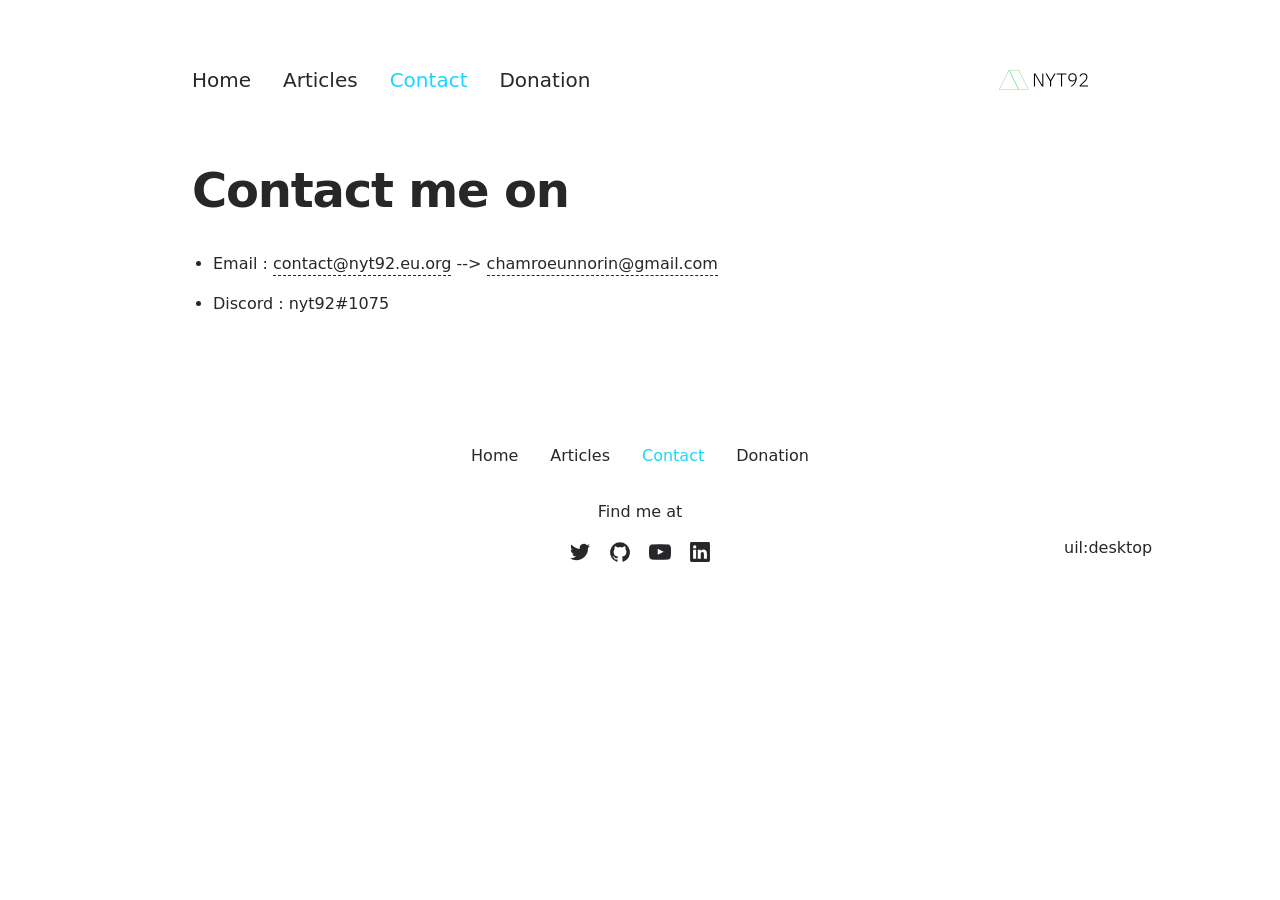
<file: contact/index.html>
<!DOCTYPE html>
<html  lang="en">
<head><meta charset="utf-8">
<meta name="viewport" content="width=device-width, initial-scale=1">
<title>Contact</title>
<meta name="twitter:card" content="summary_large_image">
<meta name="description" content="NYT92 official blog">
<meta property="og:description" content="NYT92 official blog">
<meta property="og:image" content="/nyt92-bh.svg">
<meta property="og:image:width" content="400">
<meta property="og:image:height" content="300">
<meta property="og:image:alt" content="bg">
<meta property="og:title" content="Contact">
<link rel="preload" as="fetch" crossorigin="anonymous" href="/contact/_payload.json">
<link rel="stylesheet" href="/_nuxt/entry.Lnhtb9eo.css">
<link rel="stylesheet" href="/_nuxt/DocumentDrivenNotFound.0gCb8jy_.css">
<link rel="stylesheet" href="/_nuxt/ProseH1.TSt0LOLr.css">
<link rel="stylesheet" href="/_nuxt/ProseUl.3EIDFXCY.css">
<link rel="stylesheet" href="/_nuxt/ProseLi.qjMuaxlN.css">
<link rel="stylesheet" href="/_nuxt/ProseA.wyvG_lUW.css">
<link rel="modulepreload" as="script" crossorigin href="/_nuxt/entry.HgV1vu57.js">
<link rel="modulepreload" as="script" crossorigin href="/_nuxt/NuxtImg.C4xRCyfm.js">
<link rel="modulepreload" as="script" crossorigin href="/_nuxt/document-driven.Yd8b0bbj.js">
<link rel="modulepreload" as="script" crossorigin href="/_nuxt/DocumentDrivenEmpty.-2mSIyr1.js">
<link rel="modulepreload" as="script" crossorigin href="/_nuxt/ContentRenderer.qn0unRSG.js">
<link rel="modulepreload" as="script" crossorigin href="/_nuxt/ContentRendererMarkdown.vue.Gx-ZjrXh.js">
<link rel="modulepreload" as="script" crossorigin href="/_nuxt/preview.b18SrX6J.js">
<link rel="modulepreload" as="script" crossorigin href="/_nuxt/DocumentDrivenNotFound.2zrXM2qc.js">
<link rel="modulepreload" as="script" crossorigin href="/_nuxt/default.KMiJtcFi.js">
<link rel="modulepreload" as="script" crossorigin href="/_nuxt/ContentRendererMarkdown.yMrS64f4.js">
<link rel="modulepreload" as="script" crossorigin href="/_nuxt/ProseH1.FptGWDce.js">
<link rel="modulepreload" as="script" crossorigin href="/_nuxt/ProseUl.wAQ9u2n0.js">
<link rel="modulepreload" as="script" crossorigin href="/_nuxt/ProseLi.BunpPs8C.js">
<link rel="modulepreload" as="script" crossorigin href="/_nuxt/ProseA.QOY-hDfp.js">
<link rel="prefetch" as="style" href="/_nuxt/article.I7XTyhhW.css">
<link rel="prefetch" as="script" crossorigin href="/_nuxt/article.mmfH5SvP.js">
<link rel="prefetch" as="script" crossorigin href="/_nuxt/date.3uOv5BcS.js">
<link rel="prefetch" as="script" crossorigin href="/_nuxt/page.C30jn3gQ.js">
<link rel="prefetch" as="script" crossorigin href="/_nuxt/client-db.1NamDliS.js">
<link rel="prefetch" as="script" crossorigin href="/_nuxt/slugify.0lMLuoLv.js">
<link rel="prefetch" as="style" href="/_nuxt/useStudio.3MfaGMCn.css">
<link rel="prefetch" as="script" crossorigin href="/_nuxt/useStudio.FO5ggJFl.js">
<link rel="prefetch" as="script" crossorigin href="/_nuxt/query.pmGepLPm.js">
<link rel="prefetch" as="style" href="/_nuxt/error-404._LjjY-y0.css">
<link rel="prefetch" as="script" crossorigin href="/_nuxt/error-404.9mCLJyNO.js">
<link rel="prefetch" as="style" href="/_nuxt/error-500.Ke0_YfD7.css">
<link rel="prefetch" as="script" crossorigin href="/_nuxt/error-500.rlZosGyK.js">
<script type="module" src="/_nuxt/entry.HgV1vu57.js" crossorigin></script><style id="pinceau-runtime-hydratable">@media{.phy[--]{--puid:RonR68-v;}.pv-wVfayo{max-width:var(--elements-container-maxWidth);padding-left:var(--elements-container-padding-mobile);padding-right:var(--elements-container-padding-mobile);}@media (min-width: 475px){.pv-wVfayo{padding-left:var(--elements-container-padding-xs);padding-right:var(--elements-container-padding-xs);}}@media (min-width: 640px){.pv-wVfayo{padding-left:var(--elements-container-padding-sm);padding-right:var(--elements-container-padding-sm);}}@media (min-width: 768px){.pv-wVfayo{padding-left:var(--elements-container-padding-md);padding-right:var(--elements-container-padding-md);}}} </style><style id="pinceau-theme">@media { :root {--pinceau-mq: initial; --alpine-readableLine: 68ch;--alpine-backdrop-backgroundColor: #f4f4f5b3;--prose-code-inline-padding: 0.2rem 0.375rem 0.2rem 0.375rem;--prose-code-block-backdropFilter: contrast(1);--prose-code-block-border-style: solid;--prose-code-block-border-width: 1px;--prose-tbody-tr-borderBottom-style: dashed;--prose-tbody-tr-borderBottom-width: 1px;--prose-th-textAlign: inherit;--prose-thead-borderBottom-style: solid;--prose-thead-borderBottom-width: 1px;--prose-thead-border-style: solid;--prose-thead-border-width: 0px;--prose-table-textAlign: start;--prose-hr-width: 1px;--prose-hr-style: solid;--prose-li-listStylePosition: outside;--prose-ol-li-markerColor: currentColor;--prose-ol-paddingInlineStart: 21px;--prose-ol-listStyleType: decimal;--prose-ul-li-markerColor: currentColor;--prose-ul-paddingInlineStart: 21px;--prose-ul-listStyleType: disc;--prose-blockquote-border-style: solid;--prose-blockquote-border-width: 4px;--prose-blockquote-quotes: '201C' '201D' '2018' '2019';--prose-blockquote-paddingInlineStart: 24px;--prose-a-code-color-hover: currentColor;--prose-a-code-color-static: currentColor;--prose-a-hasCode-borderBottom: none;--prose-a-border-distance: 2px;--prose-a-border-color-hover: currentColor;--prose-a-border-color-static: currentColor;--prose-a-border-style-hover: solid;--prose-a-border-style-static: dashed;--prose-a-border-width: 1px;--prose-a-color-static: inherit;--prose-a-textDecoration: none;--prose-h6-margin: 3rem 0 2rem;--prose-h5-margin: 3rem 0 2rem;--prose-h4-margin: 3rem 0 2rem;--prose-h3-margin: 3rem 0 2rem;--prose-h2-margin: 3rem 0 2rem;--prose-h1-margin: 0 0 2rem;--prose-p-fontSize: 18px;--typography-lead-loose: 2;--typography-lead-relaxed: 1.625;--typography-lead-normal: 1.5;--typography-lead-snug: 1.375;--typography-lead-tight: 1.25;--typography-lead-none: 1;--typography-lead-10: 2.5rem;--typography-lead-9: 2.25rem;--typography-lead-8: 2rem;--typography-lead-7: 1.75rem;--typography-lead-6: 1.5rem;--typography-lead-5: 1.25rem;--typography-lead-4: 1rem;--typography-lead-3: .75rem;--typography-lead-2: .5rem;--typography-lead-1: .025rem;--typography-fontWeight-black: 900;--typography-fontWeight-extrabold: 800;--typography-fontWeight-bold: 700;--typography-fontWeight-semibold: 600;--typography-fontWeight-medium: 500;--typography-fontWeight-normal: 400;--typography-fontWeight-light: 300;--typography-fontWeight-extralight: 200;--typography-fontWeight-thin: 100;--typography-fontSize-9xl: 128px;--typography-fontSize-8xl: 96px;--typography-fontSize-7xl: 72px;--typography-fontSize-6xl: 60px;--typography-fontSize-5xl: 48px;--typography-fontSize-4xl: 36px;--typography-fontSize-3xl: 30px;--typography-fontSize-2xl: 24px;--typography-fontSize-xl: 20px;--typography-fontSize-lg: 18px;--typography-fontSize-base: 16px;--typography-fontSize-sm: 14px;--typography-fontSize-xs: 12px;--typography-letterSpacing-wide: 0.025em;--typography-letterSpacing-tight: -0.025em;--typography-verticalMargin-base: 24px;--typography-verticalMargin-sm: 16px;--elements-border-secondary-hover: [object Object];--elements-backdrop-background: #fffc;--elements-backdrop-filter: saturate(200%) blur(20px);--elements-container-maxWidth: 64rem;--lead-loose: 2;--lead-relaxed: 1.625;--lead-normal: 1.5;--lead-snug: 1.375;--lead-tight: 1.25;--lead-none: 1;--lead-10: 2.5rem;--lead-9: 2.25rem;--lead-8: 2rem;--lead-7: 1.75rem;--lead-6: 1.5rem;--lead-5: 1.25rem;--lead-4: 1rem;--lead-3: .75rem;--lead-2: .5rem;--lead-1: .025rem;--letterSpacing-widest: 0.1em;--letterSpacing-wider: 0.05em;--letterSpacing-wide: 0.025em;--letterSpacing-normal: 0em;--letterSpacing-tight: -0.025em;--letterSpacing-tighter: -0.05em;--fontSize-9xl: 8rem;--fontSize-8xl: 6rem;--fontSize-7xl: 4.5rem;--fontSize-6xl: 3.75rem;--fontSize-5xl: 3rem;--fontSize-4xl: 2.25rem;--fontSize-3xl: 1.875rem;--fontSize-2xl: 1.5rem;--fontSize-xl: 1.25rem;--fontSize-lg: 1.125rem;--fontSize-base: 1rem;--fontSize-sm: 0.875rem;--fontSize-xs: 0.75rem;--fontWeight-black: 900;--fontWeight-extrabold: 800;--fontWeight-bold: 700;--fontWeight-semibold: 600;--fontWeight-medium: 500;--fontWeight-normal: 400;--fontWeight-light: 300;--fontWeight-extralight: 200;--fontWeight-thin: 100;--font-mono: ui-monospace, SFMono-Regular, Menlo, Monaco, Consolas, Liberation Mono, Courier New, monospace;--font-serif: ui-serif, Georgia, Cambria, Times New Roman, Times, serif;--font-sans: ui-sans-serif, system-ui, -apple-system, BlinkMacSystemFont, Segoe UI, Roboto, Helvetica Neue, Arial, Noto Sans, sans-serif, Apple Color Emoji, Segoe UI Emoji, Segoe UI Symbol, Noto Color Emoji;--opacity-total: 1;--opacity-high: 0.8;--opacity-medium: 0.5;--opacity-soft: 0.3;--opacity-light: 0.15;--opacity-bright: 0.1;--opacity-noOpacity: 0;--borderWidth-lg: 3px;--borderWidth-md: 2px;--borderWidth-sm: 1px;--borderWidth-noBorder: 0;--space-rem-875: 0.875rem;--space-rem-625: 0.625rem;--space-rem-375: 0.375rem;--space-rem-125: 0.125rem;--space-px: 1px;--space-128: 32rem;--space-96: 24rem;--space-80: 20rem;--space-72: 18rem;--space-64: 16rem;--space-60: 15rem;--space-56: 14rem;--space-52: 13rem;--space-48: 12rem;--space-44: 11rem;--space-40: 10rem;--space-36: 9rem;--space-32: 8rem;--space-28: 7rem;--space-24: 6rem;--space-20: 5rem;--space-16: 4rem;--space-14: 3.5rem;--space-12: 3rem;--space-11: 2.75rem;--space-10: 2.5rem;--space-9: 2.25rem;--space-8: 2rem;--space-7: 1.75rem;--space-6: 1.5rem;--space-5: 1.25rem;--space-4: 1rem;--space-3: 0.75rem;--space-2: 0.5rem;--space-1: 0.25rem;--space-0: 0px;--size-full: 100%;--size-7xl: 80rem;--size-6xl: 72rem;--size-5xl: 64rem;--size-4xl: 56rem;--size-3xl: 48rem;--size-2xl: 42rem;--size-xl: 36rem;--size-lg: 32rem;--size-md: 28rem;--size-sm: 24rem;--size-xs: 20rem;--size-200: 200px;--size-104: 104px;--size-80: 80px;--size-64: 64px;--size-56: 56px;--size-48: 48px;--size-40: 40px;--size-32: 32px;--size-24: 24px;--size-20: 20px;--size-16: 16px;--size-12: 12px;--size-8: 8px;--size-6: 6px;--size-4: 4px;--size-2: 2px;--size-0: 0px;--radii-full: 9999px;--radii-3xl: 1.75rem;--radii-2xl: 1.5rem;--radii-xl: 1rem;--radii-lg: 0.75rem;--radii-md: 0.5rem;--radii-sm: 0.375rem;--radii-xs: 0.25rem;--radii-2xs: 0.125rem;--radii-none: 0px;--shadow-none: 0px 0px 0px 0px transparent;--shadow-lg: 0px 10px 15px -3px #000000, 0px 4px 6px -4px #000000;--shadow-md: 0px 4px 6px -1px #000000, 0px 2px 4px -2px #000000;--shadow-sm: 0px 1px 3px 0px #000000, 0px 1px 2px -1px #000000;--shadow-xs: 0px 1px 2px 0px #000000;--height-screen: 100vh;--width-screen: 100vw;--color-primary-900: #002e38;--color-primary-800: #005c70;--color-primary-700: #008aa9;--color-primary-600: #00b9e1;--color-primary-500: #1ad6ff;--color-primary-400: #40ddff;--color-primary-300: #66e4ff;--color-primary-200: #8deaff;--color-primary-100: #b3f1ff;--color-primary-50: #d9f8ff;--color-ruby-900: #380011;--color-ruby-800: #700021;--color-ruby-700: #a90032;--color-ruby-600: #e10043;--color-ruby-500: #ff1a5e;--color-ruby-400: #ff4079;--color-ruby-300: #ff6694;--color-ruby-200: #ff8dae;--color-ruby-100: #ffb3c9;--color-ruby-50: #ffd9e4;--color-pink-900: #380025;--color-pink-800: #70004b;--color-pink-700: #a90070;--color-pink-600: #e10095;--color-pink-500: #ff1ab2;--color-pink-400: #ff40bf;--color-pink-300: #ff66cc;--color-pink-200: #ff8dd8;--color-pink-100: #ffb3e5;--color-pink-50: #ffd9f2;--color-purple-900: #190038;--color-purple-800: #330070;--color-purple-700: #4c00a9;--color-purple-600: #6500e1;--color-purple-500: #811aff;--color-purple-400: #9640ff;--color-purple-300: #ab66ff;--color-purple-200: #c08dff;--color-purple-100: #d5b3ff;--color-purple-50: #ead9ff;--color-royalblue-900: #0b0531;--color-royalblue-800: #160a62;--color-royalblue-700: #211093;--color-royalblue-600: #2c15c4;--color-royalblue-500: #4127e8;--color-royalblue-400: #614bec;--color-royalblue-300: #806ff0;--color-royalblue-200: #a093f3;--color-royalblue-100: #c0b7f7;--color-royalblue-50: #dfdbfb;--color-indigoblue-900: #001238;--color-indigoblue-800: #002370;--color-indigoblue-700: #0035a9;--color-indigoblue-600: #0047e1;--color-indigoblue-500: #1a62ff;--color-indigoblue-400: #407cff;--color-indigoblue-300: #6696ff;--color-indigoblue-200: #8db0ff;--color-indigoblue-100: #b3cbff;--color-indigoblue-50: #d9e5ff;--color-blue-900: #002438;--color-blue-800: #004870;--color-blue-700: #006ca9;--color-blue-600: #0090e1;--color-blue-500: #1aadff;--color-blue-400: #40bbff;--color-blue-300: #66c8ff;--color-blue-200: #8dd6ff;--color-blue-100: #b3e4ff;--color-blue-50: #d9f1ff;--color-lightblue-900: #002e38;--color-lightblue-800: #005c70;--color-lightblue-700: #008aa9;--color-lightblue-600: #00b9e1;--color-lightblue-500: #1ad6ff;--color-lightblue-400: #40ddff;--color-lightblue-300: #66e4ff;--color-lightblue-200: #8deaff;--color-lightblue-100: #b3f1ff;--color-lightblue-50: #d9f8ff;--color-teal-900: #062a28;--color-teal-800: #0b544f;--color-teal-700: #117d77;--color-teal-600: #16a79e;--color-teal-500: #1cd1c6;--color-teal-400: #36e4da;--color-teal-300: #5fe9e1;--color-teal-200: #87efe9;--color-teal-100: #aff4f0;--color-teal-50: #d7faf8;--color-pear-900: #2a2b09;--color-pear-800: #545512;--color-pear-700: #7e801b;--color-pear-600: #a8aa24;--color-pear-500: #d0d32f;--color-pear-400: #d8da52;--color-pear-300: #e0e274;--color-pear-200: #e8e997;--color-pear-100: #eff0ba;--color-pear-50: #f7f8dc;--color-red-900: #380300;--color-red-800: #700700;--color-red-700: #a90a00;--color-red-600: #e10e00;--color-red-500: #ff281a;--color-red-400: #ff4c40;--color-red-300: #ff7066;--color-red-200: #ff948d;--color-red-100: #ffb7b3;--color-red-50: #ffdbd9;--color-orange-900: #381800;--color-orange-800: #702f00;--color-orange-700: #a94700;--color-orange-600: #e15e00;--color-orange-500: #ff7a1a;--color-orange-400: #ff9040;--color-orange-300: #ffa666;--color-orange-200: #ffbd8d;--color-orange-100: #ffd3b3;--color-orange-50: #ffe9d9;--color-yellow-900: #362b03;--color-yellow-800: #6d5605;--color-yellow-700: #a38108;--color-yellow-600: #daac0a;--color-yellow-500: #f5c828;--color-yellow-400: #f7d14c;--color-yellow-300: #f8da70;--color-yellow-200: #fae393;--color-yellow-100: #fcedb7;--color-yellow-50: #fdf6db;--color-green-900: #003f25;--color-green-800: #005e38;--color-green-700: #007e4a;--color-green-600: #009d5d;--color-green-500: #00bd6f;--color-green-400: #00dc82;--color-green-300: #30ffaa;--color-green-200: #83ffcc;--color-green-100: #acffdd;--color-green-50: #d6ffee;--color-gray-900: #18181B;--color-gray-800: #27272A;--color-gray-700: #3f3f46;--color-gray-600: #52525B;--color-gray-500: #71717A;--color-gray-400: #a1a1aa;--color-gray-300: #D4d4d8;--color-gray-200: #e4e4e7;--color-gray-100: #f4f4f5;--color-gray-50: #fafafa;--color-black: #0c0c0d;--color-white: #FFFFFF;--media-portrait: only screen and (orientation: portrait);--media-landscape: only screen and (orientation: landscape);--media-rm: (prefers-reduced-motion: reduce);--media-2xl: (min-width: 1536px);--media-xl: (min-width: 1280px);--media-lg: (min-width: 1024px);--media-md: (min-width: 768px);--media-sm: (min-width: 640px);--media-xs: (min-width: 475px);--alpine-body-color: var(--color-gray-800);--alpine-body-backgroundColor: var(--color-white);--prose-code-inline-fontWeight: var(--typography-fontWeight-normal);--prose-code-inline-fontSize: var(--typography-fontSize-sm);--prose-code-inline-borderRadius: var(--radii-xs);--prose-code-block-pre-padding: var(--typography-verticalMargin-sm);--prose-code-block-margin: var(--typography-verticalMargin-base) 0;--prose-code-block-fontSize: var(--typography-fontSize-sm);--prose-tbody-code-inline-fontSize: var(--typography-fontSize-sm);--prose-tbody-td-padding: var(--typography-verticalMargin-sm);--prose-th-fontWeight: var(--typography-fontWeight-semibold);--prose-th-padding: 0 var(--typography-verticalMargin-sm) var(--typography-verticalMargin-sm) var(--typography-verticalMargin-sm);--prose-table-lineHeight: var(--typography-lead-6);--prose-table-fontSize: var(--typography-fontSize-sm);--prose-table-margin: var(--typography-verticalMargin-base) 0;--prose-hr-margin: var(--typography-verticalMargin-base) 0;--prose-li-margin: var(--typography-verticalMargin-sm) 0;--prose-ol-margin: var(--typography-verticalMargin-base) 0;--prose-ul-margin: var(--typography-verticalMargin-base) 0;--prose-blockquote-margin: var(--typography-verticalMargin-base) 0;--prose-a-code-border-style: var(--prose-a-border-style-static);--prose-a-code-border-width: var(--prose-a-border-width);--prose-a-fontWeight: var(--typography-fontWeight-medium);--prose-img-margin: var(--typography-verticalMargin-base) 0;--prose-strong-fontWeight: var(--typography-fontWeight-semibold);--prose-h6-iconSize: var(--typography-fontSize-base);--prose-h6-fontWeight: var(--typography-fontWeight-semibold);--prose-h6-lineHeight: var(--typography-lead-normal);--prose-h6-fontSize: var(--typography-fontSize-lg);--prose-h5-iconSize: var(--typography-fontSize-lg);--prose-h5-fontWeight: var(--typography-fontWeight-semibold);--prose-h5-lineHeight: var(--typography-lead-snug);--prose-h5-fontSize: var(--typography-fontSize-xl);--prose-h4-iconSize: var(--typography-fontSize-lg);--prose-h4-letterSpacing: var(--typography-letterSpacing-tight);--prose-h4-fontWeight: var(--typography-fontWeight-semibold);--prose-h4-lineHeight: var(--typography-lead-snug);--prose-h4-fontSize: var(--typography-fontSize-2xl);--prose-h3-iconSize: var(--typography-fontSize-xl);--prose-h3-letterSpacing: var(--typography-letterSpacing-tight);--prose-h3-fontWeight: var(--typography-fontWeight-semibold);--prose-h3-lineHeight: var(--typography-lead-snug);--prose-h3-fontSize: var(--typography-fontSize-3xl);--prose-h2-iconSize: var(--typography-fontSize-2xl);--prose-h2-letterSpacing: var(--typography-letterSpacing-tight);--prose-h2-fontWeight: var(--typography-fontWeight-semibold);--prose-h2-lineHeight: var(--typography-lead-tight);--prose-h2-fontSize: var(--typography-fontSize-4xl);--prose-h1-iconSize: var(--typography-fontSize-3xl);--prose-h1-letterSpacing: var(--typography-letterSpacing-tight);--prose-h1-fontWeight: var(--typography-fontWeight-bold);--prose-h1-lineHeight: var(--typography-lead-tight);--prose-h1-fontSize: var(--typography-fontSize-5xl);--prose-p-br-margin: var(--typography-verticalMargin-base) 0 0 0;--prose-p-margin: var(--typography-verticalMargin-base) 0;--prose-p-lineHeight: var(--typography-lead-normal);--typography-color-primary-900: var(--color-primary-900);--typography-color-primary-800: var(--color-primary-800);--typography-color-primary-700: var(--color-primary-700);--typography-color-primary-600: var(--color-primary-600);--typography-color-primary-500: var(--color-primary-500);--typography-color-primary-400: var(--color-primary-400);--typography-color-primary-300: var(--color-primary-300);--typography-color-primary-200: var(--color-primary-200);--typography-color-primary-100: var(--color-primary-100);--typography-color-primary-50: var(--color-primary-50);--typography-font-code: var(--font-mono);--typography-font-body: var(--font-sans);--typography-font-display: var(--font-sans);--typography-body-backgroundColor: var(--color-white);--typography-body-color: var(--color-black);--elements-state-danger-borderColor-secondary: var(--color-red-200);--elements-state-danger-borderColor-primary: var(--color-red-100);--elements-state-danger-backgroundColor-secondary: var(--color-red-100);--elements-state-danger-backgroundColor-primary: var(--color-red-50);--elements-state-danger-color-secondary: var(--color-red-600);--elements-state-danger-color-primary: var(--color-red-500);--elements-state-warning-borderColor-secondary: var(--color-yellow-200);--elements-state-warning-borderColor-primary: var(--color-yellow-100);--elements-state-warning-backgroundColor-secondary: var(--color-yellow-100);--elements-state-warning-backgroundColor-primary: var(--color-yellow-50);--elements-state-warning-color-secondary: var(--color-yellow-700);--elements-state-warning-color-primary: var(--color-yellow-600);--elements-state-success-borderColor-secondary: var(--color-green-200);--elements-state-success-borderColor-primary: var(--color-green-100);--elements-state-success-backgroundColor-secondary: var(--color-green-100);--elements-state-success-backgroundColor-primary: var(--color-green-50);--elements-state-success-color-secondary: var(--color-green-600);--elements-state-success-color-primary: var(--color-green-500);--elements-state-info-borderColor-secondary: var(--color-blue-200);--elements-state-info-borderColor-primary: var(--color-blue-100);--elements-state-info-backgroundColor-secondary: var(--color-blue-100);--elements-state-info-backgroundColor-primary: var(--color-blue-50);--elements-state-info-color-secondary: var(--color-blue-600);--elements-state-info-color-primary: var(--color-blue-500);--elements-state-primary-borderColor-secondary: var(--color-primary-200);--elements-state-primary-borderColor-primary: var(--color-primary-100);--elements-state-primary-backgroundColor-secondary: var(--color-primary-100);--elements-state-primary-backgroundColor-primary: var(--color-primary-50);--elements-state-primary-color-secondary: var(--color-primary-700);--elements-state-primary-color-primary: var(--color-primary-600);--elements-surface-secondary-backgroundColor: var(--color-gray-200);--elements-surface-primary-backgroundColor: var(--color-gray-100);--elements-surface-background-base: var(--color-gray-100);--elements-border-secondary-static: var(--color-gray-200);--elements-border-primary-hover: var(--color-gray-200);--elements-border-primary-static: var(--color-gray-100);--elements-container-padding-md: var(--space-16);--elements-container-padding-sm: var(--space-12);--elements-container-padding-xs: var(--space-8);--elements-container-padding-mobile: var(--space-6);--elements-text-secondary-color-hover: var(--color-gray-700);--elements-text-secondary-color-static: var(--color-gray-500);--elements-text-primary-color-static: var(--color-gray-900);--text-6xl-lineHeight: var(--lead-none);--text-6xl-fontSize: var(--fontSize-6xl);--text-5xl-lineHeight: var(--lead-none);--text-5xl-fontSize: var(--fontSize-5xl);--text-4xl-lineHeight: var(--lead-10);--text-4xl-fontSize: var(--fontSize-4xl);--text-3xl-lineHeight: var(--lead-9);--text-3xl-fontSize: var(--fontSize-3xl);--text-2xl-lineHeight: var(--lead-8);--text-2xl-fontSize: var(--fontSize-2xl);--text-xl-lineHeight: var(--lead-7);--text-xl-fontSize: var(--fontSize-xl);--text-lg-lineHeight: var(--lead-7);--text-lg-fontSize: var(--fontSize-lg);--text-base-lineHeight: var(--lead-6);--text-base-fontSize: var(--fontSize-base);--text-sm-lineHeight: var(--lead-5);--text-sm-fontSize: var(--fontSize-sm);--text-xs-lineHeight: var(--lead-4);--text-xs-fontSize: var(--fontSize-xs);--shadow-2xl: 0px 25px 50px -12px var(--color-gray-900);--shadow-xl: 0px 20px 25px -5px var(--color-gray-400), 0px 8px 10px -6px #000000;--color-secondary-900: var(--color-gray-900);--color-secondary-800: var(--color-gray-800);--color-secondary-700: var(--color-gray-700);--color-secondary-600: var(--color-gray-600);--color-secondary-500: var(--color-gray-500);--color-secondary-400: var(--color-gray-400);--color-secondary-300: var(--color-gray-300);--color-secondary-200: var(--color-gray-200);--color-secondary-100: var(--color-gray-100);--color-secondary-50: var(--color-gray-50);--prose-a-code-background-hover: var(--typography-color-primary-50);--prose-a-code-border-color-hover: var(--typography-color-primary-500);--prose-a-color-hover: var(--typography-color-primary-500);--typography-color-secondary-900: var(--color-secondary-900);--typography-color-secondary-800: var(--color-secondary-800);--typography-color-secondary-700: var(--color-secondary-700);--typography-color-secondary-600: var(--color-secondary-600);--typography-color-secondary-500: var(--color-secondary-500);--typography-color-secondary-400: var(--color-secondary-400);--typography-color-secondary-300: var(--color-secondary-300);--typography-color-secondary-200: var(--color-secondary-200);--typography-color-secondary-100: var(--color-secondary-100);--typography-color-secondary-50: var(--color-secondary-50);--prose-code-inline-backgroundColor: var(--typography-color-secondary-100);--prose-code-inline-color: var(--typography-color-secondary-700);--prose-code-block-backgroundColor: var(--typography-color-secondary-100);--prose-code-block-color: var(--typography-color-secondary-700);--prose-code-block-border-color: var(--typography-color-secondary-200);--prose-tbody-tr-borderBottom-color: var(--typography-color-secondary-200);--prose-th-color: var(--typography-color-secondary-600);--prose-thead-borderBottom-color: var(--typography-color-secondary-200);--prose-thead-border-color: var(--typography-color-secondary-300);--prose-hr-color: var(--typography-color-secondary-200);--prose-blockquote-border-color: var(--typography-color-secondary-200);--prose-blockquote-color: var(--typography-color-secondary-500);--prose-a-code-border-color-static: var(--typography-color-secondary-400); } }@media { :root.dark {--pinceau-mq: dark; --alpine-backdrop-backgroundColor: #18181bb3;--prose-code-block-backdropFilter: contrast(1);--prose-ol-li-markerColor: currentColor;--prose-ul-li-markerColor: currentColor;--prose-a-code-color-hover: currentColor;--prose-a-code-color-static: currentColor;--prose-a-border-color-hover: currentColor;--prose-a-border-color-static: currentColor;--prose-a-color-static: inherit;--elements-backdrop-background: #0c0d0ccc;--alpine-body-color: var(--color-gray-200);--alpine-body-backgroundColor: var(--color-black);--typography-body-backgroundColor: var(--color-black);--typography-body-color: var(--color-white);--elements-state-danger-borderColor-secondary: var(--color-red-700);--elements-state-danger-borderColor-primary: var(--color-red-800);--elements-state-danger-backgroundColor-secondary: var(--color-red-800);--elements-state-danger-backgroundColor-primary: var(--color-red-900);--elements-state-danger-color-secondary: var(--color-red-200);--elements-state-danger-color-primary: var(--color-red-300);--elements-state-warning-borderColor-secondary: var(--color-yellow-700);--elements-state-warning-borderColor-primary: var(--color-yellow-800);--elements-state-warning-backgroundColor-secondary: var(--color-yellow-800);--elements-state-warning-backgroundColor-primary: var(--color-yellow-900);--elements-state-warning-color-secondary: var(--color-yellow-200);--elements-state-warning-color-primary: var(--color-yellow-400);--elements-state-success-borderColor-secondary: var(--color-green-700);--elements-state-success-borderColor-primary: var(--color-green-800);--elements-state-success-backgroundColor-secondary: var(--color-green-800);--elements-state-success-backgroundColor-primary: var(--color-green-900);--elements-state-success-color-secondary: var(--color-green-200);--elements-state-success-color-primary: var(--color-green-400);--elements-state-info-borderColor-secondary: var(--color-blue-700);--elements-state-info-borderColor-primary: var(--color-blue-800);--elements-state-info-backgroundColor-secondary: var(--color-blue-800);--elements-state-info-backgroundColor-primary: var(--color-blue-900);--elements-state-info-color-secondary: var(--color-blue-200);--elements-state-info-color-primary: var(--color-blue-400);--elements-state-primary-borderColor-secondary: var(--color-primary-700);--elements-state-primary-borderColor-primary: var(--color-primary-800);--elements-state-primary-backgroundColor-secondary: var(--color-primary-800);--elements-state-primary-backgroundColor-primary: var(--color-primary-900);--elements-state-primary-color-secondary: var(--color-primary-200);--elements-state-primary-color-primary: var(--color-primary-400);--elements-surface-secondary-backgroundColor: var(--color-gray-800);--elements-surface-primary-backgroundColor: var(--color-gray-900);--elements-surface-background-base: var(--color-gray-900);--elements-border-secondary-static: var(--color-gray-800);--elements-border-primary-hover: var(--color-gray-800);--elements-border-primary-static: var(--color-gray-900);--elements-text-secondary-color-hover: var(--color-gray-200);--elements-text-secondary-color-static: var(--color-gray-400);--elements-text-primary-color-static: var(--color-gray-50);--prose-a-code-background-hover: var(--typography-color-primary-900);--prose-a-code-border-color-hover: var(--typography-color-primary-600);--prose-a-color-hover: var(--typography-color-primary-400);--prose-code-inline-backgroundColor: var(--typography-color-secondary-800);--prose-code-inline-color: var(--typography-color-secondary-200);--prose-code-block-backgroundColor: var(--typography-color-secondary-900);--prose-code-block-color: var(--typography-color-secondary-200);--prose-code-block-border-color: var(--typography-color-secondary-800);--prose-tbody-tr-borderBottom-color: var(--typography-color-secondary-800);--prose-th-color: var(--typography-color-secondary-400);--prose-thead-borderBottom-color: var(--typography-color-secondary-800);--prose-thead-border-color: var(--typography-color-secondary-600);--prose-hr-color: var(--typography-color-secondary-800);--prose-blockquote-border-color: var(--typography-color-secondary-700);--prose-blockquote-color: var(--typography-color-secondary-400);--prose-a-code-border-color-static: var(--typography-color-secondary-600); } }</style><script>"use strict";(()=>{const a=window,e=document.documentElement,m=["dark","light"],c=window&&window.localStorage&&window.localStorage.getItem&&window.localStorage.getItem("nuxt-color-mode")||"system";let n=c==="system"?d():c;const l=e.getAttribute("data-color-mode-forced");l&&(n=l),i(n),a["__NUXT_COLOR_MODE__"]={preference:c,value:n,getColorScheme:d,addColorScheme:i,removeColorScheme:f};function i(o){const t=""+o+"",s="";e.classList?e.classList.add(t):e.className+=" "+t,s&&e.setAttribute("data-"+s,o)}function f(o){const t=""+o+"",s="";e.classList?e.classList.remove(t):e.className=e.className.replace(new RegExp(t,"g"),""),s&&e.removeAttribute("data-"+s)}function r(o){return a.matchMedia("(prefers-color-scheme"+o+")")}function d(){if(a.matchMedia&&r("").media!=="not all"){for(const o of m)if(r(":"+o).matches)return o}return"light"}})();
</script></head>
<body ><div id="__nuxt"><div class="container pv-wVfayo pc-RonR68 app-layout" data-v-924bae44 data-v-cdba8512><!--[--><div class="nuxt-progress" style="width:0%;height:3px;opacity:0;background-size:Infinity% auto;" data-v-924bae44></div><header class="right" data-v-924bae44 data-v-54b033ed><div class="menu" data-v-54b033ed><button aria-label="Navigation Menu" data-v-54b033ed><svg width="24" height="24" viewBox="0 0 68 68" fill="currentColor" xmlns="http://www.w3.org/2000/svg" data-v-54b033ed><path d="M8 34C8 32.1362 8 31.2044 8.30448 30.4693C8.71046 29.4892 9.48915 28.7105 10.4693 28.3045C11.2044 28 12.1362 28 14 28C15.8638 28 16.7956 28 17.5307 28.3045C18.5108 28.7105 19.2895 29.4892 19.6955 30.4693C20 31.2044 20 32.1362 20 34C20 35.8638 20 36.7956 19.6955 37.5307C19.2895 38.5108 18.5108 39.2895 17.5307 39.6955C16.7956 40 15.8638 40 14 40C12.1362 40 11.2044 40 10.4693 39.6955C9.48915 39.2895 8.71046 38.5108 8.30448 37.5307C8 36.7956 8 35.8638 8 34Z" data-v-54b033ed></path><path d="M28 34C28 32.1362 28 31.2044 28.3045 30.4693C28.7105 29.4892 29.4892 28.7105 30.4693 28.3045C31.2044 28 32.1362 28 34 28C35.8638 28 36.7956 28 37.5307 28.3045C38.5108 28.7105 39.2895 29.4892 39.6955 30.4693C40 31.2044 40 32.1362 40 34C40 35.8638 40 36.7956 39.6955 37.5307C39.2895 38.5108 38.5108 39.2895 37.5307 39.6955C36.7956 40 35.8638 40 34 40C32.1362 40 31.2044 40 30.4693 39.6955C29.4892 39.2895 28.7105 38.5108 28.3045 37.5307C28 36.7956 28 35.8638 28 34Z" data-v-54b033ed></path><path d="M48 34C48 32.1362 48 31.2044 48.3045 30.4693C48.7105 29.4892 49.4892 28.7105 50.4693 28.3045C51.2044 28 52.1362 28 54 28C55.8638 28 56.7956 28 57.5307 28.3045C58.5108 28.7105 59.2895 29.4892 59.6955 30.4693C60 31.2044 60 32.1362 60 34C60 35.8638 60 36.7956 59.6955 37.5307C59.2895 38.5108 58.5108 39.2895 57.5307 39.6955C56.7956 40 55.8638 40 54 40C52.1362 40 51.2044 40 50.4693 39.6955C49.4892 39.2895 48.7105 38.5108 48.3045 37.5307C48 36.7956 48 35.8638 48 34Z" data-v-54b033ed></path></svg></button></div><div class="overlay" data-v-54b033ed><nav data-v-54b033ed data-v-127c0407><ul data-v-127c0407><!--[--><li data-v-127c0407><a href="/" class="" data-v-127c0407><span class="underline-fx" data-v-127c0407></span> Home</a></li><li data-v-127c0407><a href="/articles" class="" data-v-127c0407><span class="underline-fx" data-v-127c0407></span> Articles</a></li><li data-v-127c0407><a aria-current="page" href="/contact" class="router-link-active router-link-exact-active" data-v-127c0407><span class="underline-fx" data-v-127c0407></span> Contact</a></li><li data-v-127c0407><a href="/donation" class="" data-v-127c0407><span class="underline-fx" data-v-127c0407></span> Donation</a></li><!--]--></ul></nav></div><div class="logo" data-v-54b033ed><a href="/" class="" data-v-54b033ed><img src="/nyt92-logo.svg" class="dark-img" alt="nyt92-logo" width="89" height="31" data-v-54b033ed><img src="/nyt92-logo-light.svg" class="light-img" alt="nyt92-logo" width="89" height="31" data-v-54b033ed></a></div><div class="main-nav" data-v-54b033ed><nav data-v-54b033ed data-v-127c0407><ul data-v-127c0407><!--[--><li data-v-127c0407><a href="/" class="" data-v-127c0407><span class="underline-fx" data-v-127c0407></span> Home</a></li><li data-v-127c0407><a href="/articles" class="" data-v-127c0407><span class="underline-fx" data-v-127c0407></span> Articles</a></li><li data-v-127c0407><a aria-current="page" href="/contact" class="router-link-active router-link-exact-active" data-v-127c0407><span class="underline-fx" data-v-127c0407></span> Contact</a></li><li data-v-127c0407><a href="/donation" class="" data-v-127c0407><span class="underline-fx" data-v-127c0407></span> Donation</a></li><!--]--></ul></nav></div></header><!--[--><div class="document-driven-page"><main><!--[--><div><h1 id="contact-me-on" data-v-2818de1b><a aria-current="page" href="/contact#contact-me-on" class="router-link-active router-link-exact-active" data-v-2818de1b><!--[-->Contact me on<!--]--><!----></a></h1><ul data-v-17757c3d><!--[--><li data-v-269a0f7f><!--[-->Email : <a href="mailto:contact@nyt92.eu.org" rel="noopener noreferrer" data-v-cd88a85d><!--[-->contact@nyt92.eu.org<!--]--></a> --&gt; <a href="mailto:chamroeunnorin@gmail.com" rel="noopener noreferrer" data-v-cd88a85d><!--[-->chamroeunnorin@gmail.com<!--]--></a><!--]--></li><li data-v-269a0f7f><!--[-->Discord : nyt92#1075<!--]--></li><!--]--></ul></div><!--]--></main></div><!--]--><footer class="center" data-v-924bae44 data-v-ad2e3b5c><!----><div class="navigation" data-v-ad2e3b5c><nav data-v-ad2e3b5c data-v-127c0407><ul data-v-127c0407><!--[--><li data-v-127c0407><a href="/" class="" data-v-127c0407><span class="underline-fx" data-v-127c0407></span> Home</a></li><li data-v-127c0407><a href="/articles" class="" data-v-127c0407><span class="underline-fx" data-v-127c0407></span> Articles</a></li><li data-v-127c0407><a aria-current="page" href="/contact" class="router-link-active router-link-exact-active" data-v-127c0407><span class="underline-fx" data-v-127c0407></span> Contact</a></li><li data-v-127c0407><a href="/donation" class="" data-v-127c0407><span class="underline-fx" data-v-127c0407></span> Donation</a></li><!--]--></ul></nav></div><p class="message" data-v-ad2e3b5c>Find me at</p><div class="icons" data-v-ad2e3b5c><div class="social" data-v-ad2e3b5c><!--[--><a href="https://twitter.com/nyt92" rel="noopener noreferrer" target="_blank" title="nyt92" aria-label="nyt92" data-v-4d983568><svg xmlns="http://www.w3.org/2000/svg" xmlns:xlink="http://www.w3.org/1999/xlink" aria-hidden="true" role="img" class="icon" data-v-4d983568 style="" width="1em" height="1em" viewBox="0 0 24 24" data-v-15b4e49d><path fill="currentColor" d="M22 5.8a8.49 8.49 0 0 1-2.36.64a4.13 4.13 0 0 0 1.81-2.27a8.21 8.21 0 0 1-2.61 1a4.1 4.1 0 0 0-7 3.74a11.64 11.64 0 0 1-8.45-4.29a4.16 4.16 0 0 0-.55 2.07a4.09 4.09 0 0 0 1.82 3.41a4.05 4.05 0 0 1-1.86-.51v.05a4.1 4.1 0 0 0 3.3 4a3.93 3.93 0 0 1-1.1.17a4.9 4.9 0 0 1-.77-.07a4.11 4.11 0 0 0 3.83 2.84A8.22 8.22 0 0 1 3 18.34a7.93 7.93 0 0 1-1-.06a11.57 11.57 0 0 0 6.29 1.85A11.59 11.59 0 0 0 20 8.45v-.53a8.43 8.43 0 0 0 2-2.12"/></svg></a><a href="https://github.com/nyt92" rel="noopener noreferrer" target="_blank" title="nyt92" aria-label="nyt92" data-v-4d983568><svg xmlns="http://www.w3.org/2000/svg" xmlns:xlink="http://www.w3.org/1999/xlink" aria-hidden="true" role="img" class="icon" data-v-4d983568 style="" width="1em" height="1em" viewBox="0 0 24 24" data-v-15b4e49d><path fill="currentColor" d="M12 2.247a10 10 0 0 0-3.162 19.487c.5.088.687-.212.687-.475c0-.237-.012-1.025-.012-1.862c-2.513.462-3.163-.613-3.363-1.175a3.636 3.636 0 0 0-1.025-1.413c-.35-.187-.85-.65-.013-.662a2.001 2.001 0 0 1 1.538 1.025a2.137 2.137 0 0 0 2.912.825a2.104 2.104 0 0 1 .638-1.338c-2.225-.25-4.55-1.112-4.55-4.937a3.892 3.892 0 0 1 1.025-2.688a3.594 3.594 0 0 1 .1-2.65s.837-.262 2.75 1.025a9.427 9.427 0 0 1 5 0c1.912-1.3 2.75-1.025 2.75-1.025a3.593 3.593 0 0 1 .1 2.65a3.869 3.869 0 0 1 1.025 2.688c0 3.837-2.338 4.687-4.562 4.937a2.368 2.368 0 0 1 .674 1.85c0 1.338-.012 2.413-.012 2.75c0 .263.187.575.687.475A10.005 10.005 0 0 0 12 2.247"/></svg></a><a href="https://youtube.com/nyt92official" rel="noopener noreferrer" target="_blank" title="nyt92official" aria-label="nyt92official" data-v-4d983568><svg xmlns="http://www.w3.org/2000/svg" xmlns:xlink="http://www.w3.org/1999/xlink" aria-hidden="true" role="img" class="icon" data-v-4d983568 style="" width="1em" height="1em" viewBox="0 0 24 24" data-v-15b4e49d><path fill="currentColor" d="M23 9.71a8.5 8.5 0 0 0-.91-4.13a2.92 2.92 0 0 0-1.72-1A78.36 78.36 0 0 0 12 4.27a78.45 78.45 0 0 0-8.34.3a2.87 2.87 0 0 0-1.46.74c-.9.83-1 2.25-1.1 3.45a48.29 48.29 0 0 0 0 6.48a9.55 9.55 0 0 0 .3 2a3.14 3.14 0 0 0 .71 1.36a2.86 2.86 0 0 0 1.49.78a45.18 45.18 0 0 0 6.5.33c3.5.05 6.57 0 10.2-.28a2.88 2.88 0 0 0 1.53-.78a2.49 2.49 0 0 0 .61-1a10.58 10.58 0 0 0 .52-3.4c.04-.56.04-3.94.04-4.54M9.74 14.85V8.66l5.92 3.11c-1.66.92-3.85 1.96-5.92 3.08"/></svg></a><a href="https://www.linkedin.com/company/nuxtlabs" rel="noopener noreferrer" target="_blank" title="LinkedIn" aria-label="LinkedIn" data-v-4d983568><svg xmlns="http://www.w3.org/2000/svg" xmlns:xlink="http://www.w3.org/1999/xlink" aria-hidden="true" role="img" class="icon" data-v-4d983568 style="" width="1em" height="1em" viewBox="0 0 24 24" data-v-15b4e49d><path fill="currentColor" d="M20.47 2H3.53a1.45 1.45 0 0 0-1.47 1.43v17.14A1.45 1.45 0 0 0 3.53 22h16.94a1.45 1.45 0 0 0 1.47-1.43V3.43A1.45 1.45 0 0 0 20.47 2M8.09 18.74h-3v-9h3ZM6.59 8.48a1.56 1.56 0 1 1 0-3.12a1.57 1.57 0 1 1 0 3.12m12.32 10.26h-3v-4.83c0-1.21-.43-2-1.52-2A1.65 1.65 0 0 0 12.85 13a2 2 0 0 0-.1.73v5h-3v-9h3V11a3 3 0 0 1 2.71-1.5c2 0 3.45 1.29 3.45 4.06Z"/></svg></a><!--]--></div><div class="color-mode-switch" data-v-ad2e3b5c><button aria-label="Color Mode" data-v-ad2e3b5c data-v-837e7bee><span data-v-837e7bee></span></button></div></div></footer><!--]--></div></div><script type="application/json" id="__NUXT_DATA__" data-ssr="true" data-src="/contact/_payload.json">[{"state":1,"once":108,"_errors":110,"serverRendered":81,"path":7,"prerenderedAt":112},["Reactive",2],{"$sdd-pages":3,"$sdd-surrounds":62,"$sdd-globals":77,"$scolor-mode":79,"$sdd-navigation":82,"$sicons":97},["ShallowRef",4],["ShallowReactive",5],{"/contact":6},{"_path":7,"_dir":8,"_draft":9,"_partial":9,"_locale":8,"title":10,"description":8,"layout":11,"body":12,"_type":57,"_id":58,"_source":59,"_file":60,"_extension":61},"/contact","",false,"Contact","default",{"type":13,"children":14,"toc":54},"root",[15,24],{"type":16,"tag":17,"props":18,"children":20},"element","h1",{"id":19},"contact-me-on",[21],{"type":22,"value":23},"text","Contact me on",{"type":16,"tag":25,"props":26,"children":27},"ul",{},[28,49],{"type":16,"tag":29,"props":30,"children":31},"li",{},[32,34,41,43],{"type":22,"value":33},"Email : ",{"type":16,"tag":35,"props":36,"children":38},"a",{"href":37},"mailto:contact@nyt92.eu.org",[39],{"type":22,"value":40},"contact@nyt92.eu.org",{"type":22,"value":42}," --> ",{"type":16,"tag":35,"props":44,"children":46},{"href":45},"mailto:chamroeunnorin@gmail.com",[47],{"type":22,"value":48},"chamroeunnorin@gmail.com",{"type":16,"tag":29,"props":50,"children":51},{},[52],{"type":22,"value":53},"Discord : nyt92#1075",{"title":8,"searchDepth":55,"depth":55,"links":56},2,[],"markdown","content:3.contact.md","content","3.contact.md","md",["ShallowRef",63],["ShallowReactive",64],{"/contact":65},[66,72],{"_path":67,"_dir":8,"_draft":9,"_partial":9,"_locale":8,"title":68,"description":8,"layout":69,"_type":57,"_id":70,"_source":59,"_file":71,"_extension":61},"/articles","Articles","page","content:2.articles.md","2.articles.md",{"_path":73,"_dir":8,"_draft":9,"_partial":9,"_locale":8,"title":74,"description":8,"_type":57,"_id":75,"_source":59,"_file":76,"_extension":61},"/donation","Donation","content:4.donation.md","4.donation.md",["ShallowRef",78],{},{"preference":80,"value":80,"unknown":81,"forced":9},"system",true,[83,86,95,96],{"title":84,"_path":85,"layout":11},"Home","/",{"title":68,"_path":67,"children":87,"layout":69},[88,92],{"title":89,"_path":90,"layout":91},"Hello","/articles/hello","article",{"title":93,"_path":94,"layout":91},"The rising of anime streaming site","/articles/rising-anime-strm",{"title":10,"_path":7,"layout":11},{"title":74,"_path":73},{"uil:twitter":98,"uil:github":102,"uil:youtube":104,"uil:linkedin":106},{"left":99,"top":99,"width":100,"height":100,"rotate":99,"vFlip":9,"hFlip":9,"body":101},0,24,"\u003Cpath fill=\"currentColor\" d=\"M22 5.8a8.49 8.49 0 0 1-2.36.64a4.13 4.13 0 0 0 1.81-2.27a8.21 8.21 0 0 1-2.61 1a4.1 4.1 0 0 0-7 3.74a11.64 11.64 0 0 1-8.45-4.29a4.16 4.16 0 0 0-.55 2.07a4.09 4.09 0 0 0 1.82 3.41a4.05 4.05 0 0 1-1.86-.51v.05a4.1 4.1 0 0 0 3.3 4a3.93 3.93 0 0 1-1.1.17a4.9 4.9 0 0 1-.77-.07a4.11 4.11 0 0 0 3.83 2.84A8.22 8.22 0 0 1 3 18.34a7.93 7.93 0 0 1-1-.06a11.57 11.57 0 0 0 6.29 1.85A11.59 11.59 0 0 0 20 8.45v-.53a8.43 8.43 0 0 0 2-2.12\"/>",{"left":99,"top":99,"width":100,"height":100,"rotate":99,"vFlip":9,"hFlip":9,"body":103},"\u003Cpath fill=\"currentColor\" d=\"M12 2.247a10 10 0 0 0-3.162 19.487c.5.088.687-.212.687-.475c0-.237-.012-1.025-.012-1.862c-2.513.462-3.163-.613-3.363-1.175a3.636 3.636 0 0 0-1.025-1.413c-.35-.187-.85-.65-.013-.662a2.001 2.001 0 0 1 1.538 1.025a2.137 2.137 0 0 0 2.912.825a2.104 2.104 0 0 1 .638-1.338c-2.225-.25-4.55-1.112-4.55-4.937a3.892 3.892 0 0 1 1.025-2.688a3.594 3.594 0 0 1 .1-2.65s.837-.262 2.75 1.025a9.427 9.427 0 0 1 5 0c1.912-1.3 2.75-1.025 2.75-1.025a3.593 3.593 0 0 1 .1 2.65a3.869 3.869 0 0 1 1.025 2.688c0 3.837-2.338 4.687-4.562 4.937a2.368 2.368 0 0 1 .674 1.85c0 1.338-.012 2.413-.012 2.75c0 .263.187.575.687.475A10.005 10.005 0 0 0 12 2.247\"/>",{"left":99,"top":99,"width":100,"height":100,"rotate":99,"vFlip":9,"hFlip":9,"body":105},"\u003Cpath fill=\"currentColor\" d=\"M23 9.71a8.5 8.5 0 0 0-.91-4.13a2.92 2.92 0 0 0-1.72-1A78.36 78.36 0 0 0 12 4.27a78.45 78.45 0 0 0-8.34.3a2.87 2.87 0 0 0-1.46.74c-.9.83-1 2.25-1.1 3.45a48.29 48.29 0 0 0 0 6.48a9.55 9.55 0 0 0 .3 2a3.14 3.14 0 0 0 .71 1.36a2.86 2.86 0 0 0 1.49.78a45.18 45.18 0 0 0 6.5.33c3.5.05 6.57 0 10.2-.28a2.88 2.88 0 0 0 1.53-.78a2.49 2.49 0 0 0 .61-1a10.58 10.58 0 0 0 .52-3.4c.04-.56.04-3.94.04-4.54M9.74 14.85V8.66l5.92 3.11c-1.66.92-3.85 1.96-5.92 3.08\"/>",{"left":99,"top":99,"width":100,"height":100,"rotate":99,"vFlip":9,"hFlip":9,"body":107},"\u003Cpath fill=\"currentColor\" d=\"M20.47 2H3.53a1.45 1.45 0 0 0-1.47 1.43v17.14A1.45 1.45 0 0 0 3.53 22h16.94a1.45 1.45 0 0 0 1.47-1.43V3.43A1.45 1.45 0 0 0 20.47 2M8.09 18.74h-3v-9h3ZM6.59 8.48a1.56 1.56 0 1 1 0-3.12a1.57 1.57 0 1 1 0 3.12m12.32 10.26h-3v-4.83c0-1.21-.43-2-1.52-2A1.65 1.65 0 0 0 12.85 13a2 2 0 0 0-.1.73v5h-3v-9h3V11a3 3 0 0 1 2.71-1.5c2 0 3.45 1.29 3.45 4.06Z\"/>",["Reactive",109],["Set"],["Reactive",111],{},1704422468772]</script>
<script>window.__NUXT__={};window.__NUXT__.config={public:{FORMSPREE_URL:"",plausible:{hashMode:false,trackLocalhost:false,domain:"",apiHost:"https://plausible.io",autoPageviews:true,autoOutboundTracking:false},studio:{apiURL:"https://api.nuxt.studio"},mdc:{components:{prose:true,map:{p:"prose-p",a:"prose-a",blockquote:"prose-blockquote","code-inline":"prose-code-inline",code:"ProseCodeInline",em:"prose-em",h1:"prose-h1",h2:"prose-h2",h3:"prose-h3",h4:"prose-h4",h5:"prose-h5",h6:"prose-h6",hr:"prose-hr",img:"prose-img",ul:"prose-ul",ol:"prose-ol",li:"prose-li",strong:"prose-strong",table:"prose-table",thead:"prose-thead",tbody:"prose-tbody",td:"prose-td",th:"prose-th",tr:"prose-tr"}},headings:{anchorLinks:{h1:false,h2:true,h3:true,h4:true,h5:false,h6:false}}},content:{locales:[],defaultLocale:"",integrity:1704422443989,experimental:{stripQueryParameters:false,advanceQuery:false,clientDB:false},respectPathCase:false,api:{baseURL:"/api/_content"},navigation:{fields:["navTitle","layout"]},tags:{p:"prose-p",a:"prose-a",blockquote:"prose-blockquote","code-inline":"prose-code-inline",code:"ProseCodeInline",em:"prose-em",h1:"prose-h1",h2:"prose-h2",h3:"prose-h3",h4:"prose-h4",h5:"prose-h5",h6:"prose-h6",hr:"prose-hr",img:"prose-img",ul:"prose-ul",ol:"prose-ol",li:"prose-li",strong:"prose-strong",table:"prose-table",thead:"prose-thead",tbody:"prose-tbody",td:"prose-td",th:"prose-th",tr:"prose-tr"},highlight:{theme:{default:"github-light",dark:"github-dark"},preload:["json","js","ts","html","css","vue","diff","shell","markdown","yaml","bash","ini","c","cpp"]},wsUrl:"",documentDriven:{page:true,navigation:true,surround:true,globals:{},layoutFallbacks:["theme"],injectPage:true},host:"",trailingSlash:false,search:"",contentHead:true,anchorLinks:{depth:4,exclude:[1]}}},app:{baseURL:"/",buildAssetsDir:"/_nuxt/",cdnURL:""}}</script></body>
</html>
</file>
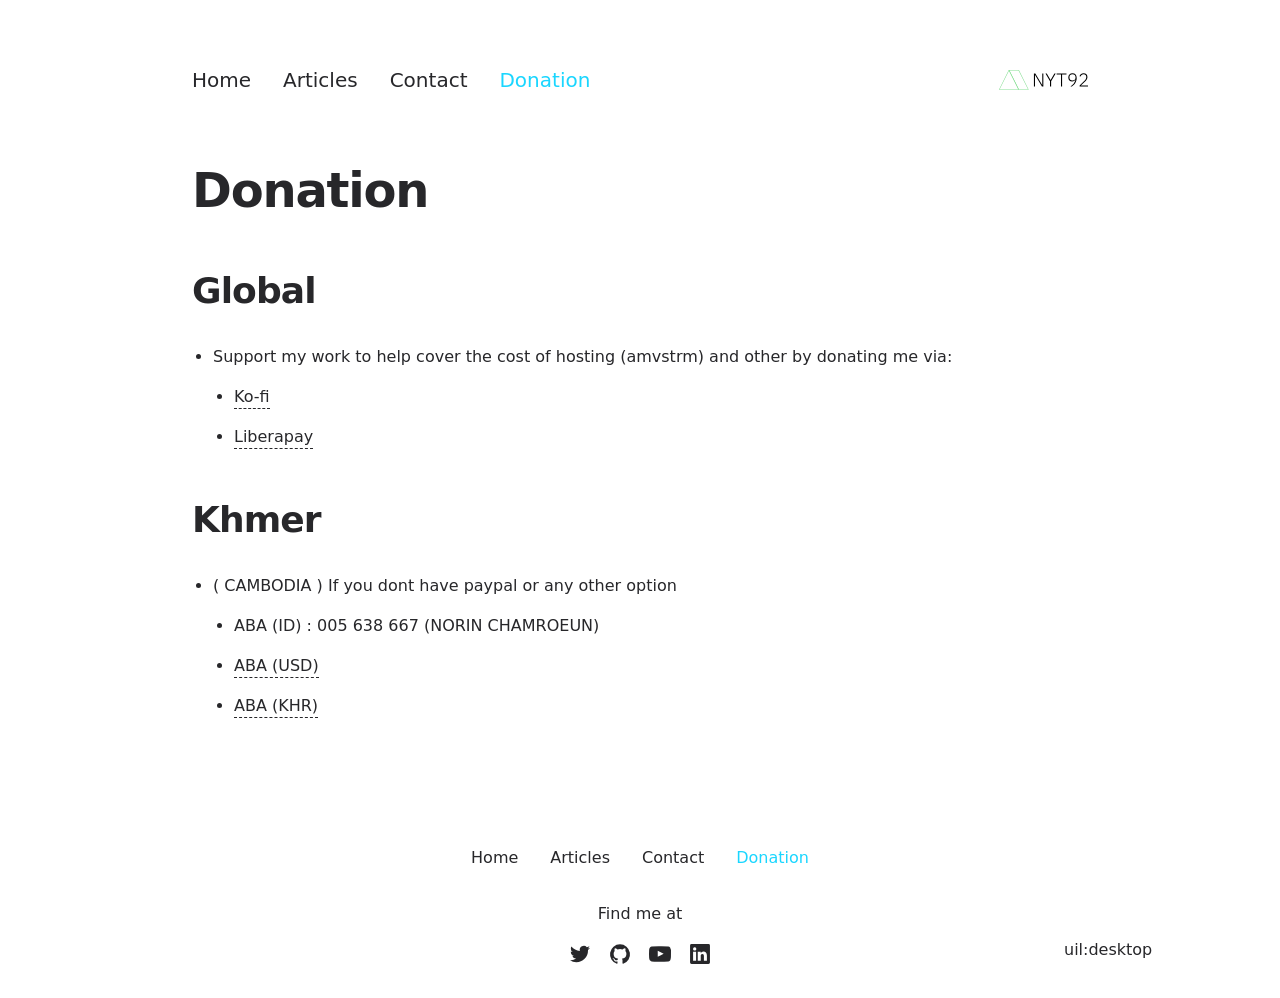
<file: donation/index.html>
<!DOCTYPE html>
<html  lang="en">
<head><meta charset="utf-8">
<meta name="viewport" content="width=device-width, initial-scale=1">
<title>Donation</title>
<meta name="twitter:card" content="summary_large_image">
<meta name="description" content="NYT92 official blog">
<meta property="og:description" content="NYT92 official blog">
<meta property="og:image" content="/nyt92-bh.svg">
<meta property="og:image:width" content="400">
<meta property="og:image:height" content="300">
<meta property="og:image:alt" content="bg">
<meta property="og:title" content="Donation">
<link rel="preload" as="fetch" crossorigin="anonymous" href="/donation/_payload.json">
<link rel="stylesheet" href="/_nuxt/entry.Lnhtb9eo.css">
<link rel="stylesheet" href="/_nuxt/DocumentDrivenNotFound.0gCb8jy_.css">
<link rel="stylesheet" href="/_nuxt/ProseH1.TSt0LOLr.css">
<link rel="stylesheet" href="/_nuxt/ProseH2.JCYpYuiS.css">
<link rel="stylesheet" href="/_nuxt/ProseUl.3EIDFXCY.css">
<link rel="stylesheet" href="/_nuxt/ProseLi.qjMuaxlN.css">
<link rel="stylesheet" href="/_nuxt/ProseA.wyvG_lUW.css">
<link rel="modulepreload" as="script" crossorigin href="/_nuxt/entry.HgV1vu57.js">
<link rel="modulepreload" as="script" crossorigin href="/_nuxt/NuxtImg.C4xRCyfm.js">
<link rel="modulepreload" as="script" crossorigin href="/_nuxt/document-driven.Yd8b0bbj.js">
<link rel="modulepreload" as="script" crossorigin href="/_nuxt/DocumentDrivenEmpty.-2mSIyr1.js">
<link rel="modulepreload" as="script" crossorigin href="/_nuxt/ContentRenderer.qn0unRSG.js">
<link rel="modulepreload" as="script" crossorigin href="/_nuxt/ContentRendererMarkdown.vue.Gx-ZjrXh.js">
<link rel="modulepreload" as="script" crossorigin href="/_nuxt/preview.b18SrX6J.js">
<link rel="modulepreload" as="script" crossorigin href="/_nuxt/DocumentDrivenNotFound.2zrXM2qc.js">
<link rel="modulepreload" as="script" crossorigin href="/_nuxt/default.KMiJtcFi.js">
<link rel="modulepreload" as="script" crossorigin href="/_nuxt/ContentRendererMarkdown.yMrS64f4.js">
<link rel="modulepreload" as="script" crossorigin href="/_nuxt/ProseH1.FptGWDce.js">
<link rel="modulepreload" as="script" crossorigin href="/_nuxt/ProseH2.UqpSNXC0.js">
<link rel="modulepreload" as="script" crossorigin href="/_nuxt/ProseUl.wAQ9u2n0.js">
<link rel="modulepreload" as="script" crossorigin href="/_nuxt/ProseLi.BunpPs8C.js">
<link rel="modulepreload" as="script" crossorigin href="/_nuxt/ProseA.QOY-hDfp.js">
<link rel="prefetch" as="style" href="/_nuxt/article.I7XTyhhW.css">
<link rel="prefetch" as="script" crossorigin href="/_nuxt/article.mmfH5SvP.js">
<link rel="prefetch" as="script" crossorigin href="/_nuxt/date.3uOv5BcS.js">
<link rel="prefetch" as="script" crossorigin href="/_nuxt/page.C30jn3gQ.js">
<link rel="prefetch" as="script" crossorigin href="/_nuxt/client-db.1NamDliS.js">
<link rel="prefetch" as="script" crossorigin href="/_nuxt/slugify.0lMLuoLv.js">
<link rel="prefetch" as="style" href="/_nuxt/useStudio.3MfaGMCn.css">
<link rel="prefetch" as="script" crossorigin href="/_nuxt/useStudio.FO5ggJFl.js">
<link rel="prefetch" as="script" crossorigin href="/_nuxt/query.pmGepLPm.js">
<link rel="prefetch" as="style" href="/_nuxt/error-404._LjjY-y0.css">
<link rel="prefetch" as="script" crossorigin href="/_nuxt/error-404.9mCLJyNO.js">
<link rel="prefetch" as="style" href="/_nuxt/error-500.Ke0_YfD7.css">
<link rel="prefetch" as="script" crossorigin href="/_nuxt/error-500.rlZosGyK.js">
<script type="module" src="/_nuxt/entry.HgV1vu57.js" crossorigin></script><style id="pinceau-runtime-hydratable">@media{.phy[--]{--puid:8-m_BB-v;}.pv-oBG57O{max-width:var(--elements-container-maxWidth);padding-left:var(--elements-container-padding-mobile);padding-right:var(--elements-container-padding-mobile);}@media (min-width: 475px){.pv-oBG57O{padding-left:var(--elements-container-padding-xs);padding-right:var(--elements-container-padding-xs);}}@media (min-width: 640px){.pv-oBG57O{padding-left:var(--elements-container-padding-sm);padding-right:var(--elements-container-padding-sm);}}@media (min-width: 768px){.pv-oBG57O{padding-left:var(--elements-container-padding-md);padding-right:var(--elements-container-padding-md);}}} </style><style id="pinceau-theme">@media { :root {--pinceau-mq: initial; --alpine-readableLine: 68ch;--alpine-backdrop-backgroundColor: #f4f4f5b3;--prose-code-inline-padding: 0.2rem 0.375rem 0.2rem 0.375rem;--prose-code-block-backdropFilter: contrast(1);--prose-code-block-border-style: solid;--prose-code-block-border-width: 1px;--prose-tbody-tr-borderBottom-style: dashed;--prose-tbody-tr-borderBottom-width: 1px;--prose-th-textAlign: inherit;--prose-thead-borderBottom-style: solid;--prose-thead-borderBottom-width: 1px;--prose-thead-border-style: solid;--prose-thead-border-width: 0px;--prose-table-textAlign: start;--prose-hr-width: 1px;--prose-hr-style: solid;--prose-li-listStylePosition: outside;--prose-ol-li-markerColor: currentColor;--prose-ol-paddingInlineStart: 21px;--prose-ol-listStyleType: decimal;--prose-ul-li-markerColor: currentColor;--prose-ul-paddingInlineStart: 21px;--prose-ul-listStyleType: disc;--prose-blockquote-border-style: solid;--prose-blockquote-border-width: 4px;--prose-blockquote-quotes: '201C' '201D' '2018' '2019';--prose-blockquote-paddingInlineStart: 24px;--prose-a-code-color-hover: currentColor;--prose-a-code-color-static: currentColor;--prose-a-hasCode-borderBottom: none;--prose-a-border-distance: 2px;--prose-a-border-color-hover: currentColor;--prose-a-border-color-static: currentColor;--prose-a-border-style-hover: solid;--prose-a-border-style-static: dashed;--prose-a-border-width: 1px;--prose-a-color-static: inherit;--prose-a-textDecoration: none;--prose-h6-margin: 3rem 0 2rem;--prose-h5-margin: 3rem 0 2rem;--prose-h4-margin: 3rem 0 2rem;--prose-h3-margin: 3rem 0 2rem;--prose-h2-margin: 3rem 0 2rem;--prose-h1-margin: 0 0 2rem;--prose-p-fontSize: 18px;--typography-lead-loose: 2;--typography-lead-relaxed: 1.625;--typography-lead-normal: 1.5;--typography-lead-snug: 1.375;--typography-lead-tight: 1.25;--typography-lead-none: 1;--typography-lead-10: 2.5rem;--typography-lead-9: 2.25rem;--typography-lead-8: 2rem;--typography-lead-7: 1.75rem;--typography-lead-6: 1.5rem;--typography-lead-5: 1.25rem;--typography-lead-4: 1rem;--typography-lead-3: .75rem;--typography-lead-2: .5rem;--typography-lead-1: .025rem;--typography-fontWeight-black: 900;--typography-fontWeight-extrabold: 800;--typography-fontWeight-bold: 700;--typography-fontWeight-semibold: 600;--typography-fontWeight-medium: 500;--typography-fontWeight-normal: 400;--typography-fontWeight-light: 300;--typography-fontWeight-extralight: 200;--typography-fontWeight-thin: 100;--typography-fontSize-9xl: 128px;--typography-fontSize-8xl: 96px;--typography-fontSize-7xl: 72px;--typography-fontSize-6xl: 60px;--typography-fontSize-5xl: 48px;--typography-fontSize-4xl: 36px;--typography-fontSize-3xl: 30px;--typography-fontSize-2xl: 24px;--typography-fontSize-xl: 20px;--typography-fontSize-lg: 18px;--typography-fontSize-base: 16px;--typography-fontSize-sm: 14px;--typography-fontSize-xs: 12px;--typography-letterSpacing-wide: 0.025em;--typography-letterSpacing-tight: -0.025em;--typography-verticalMargin-base: 24px;--typography-verticalMargin-sm: 16px;--elements-border-secondary-hover: [object Object];--elements-backdrop-background: #fffc;--elements-backdrop-filter: saturate(200%) blur(20px);--elements-container-maxWidth: 64rem;--lead-loose: 2;--lead-relaxed: 1.625;--lead-normal: 1.5;--lead-snug: 1.375;--lead-tight: 1.25;--lead-none: 1;--lead-10: 2.5rem;--lead-9: 2.25rem;--lead-8: 2rem;--lead-7: 1.75rem;--lead-6: 1.5rem;--lead-5: 1.25rem;--lead-4: 1rem;--lead-3: .75rem;--lead-2: .5rem;--lead-1: .025rem;--letterSpacing-widest: 0.1em;--letterSpacing-wider: 0.05em;--letterSpacing-wide: 0.025em;--letterSpacing-normal: 0em;--letterSpacing-tight: -0.025em;--letterSpacing-tighter: -0.05em;--fontSize-9xl: 8rem;--fontSize-8xl: 6rem;--fontSize-7xl: 4.5rem;--fontSize-6xl: 3.75rem;--fontSize-5xl: 3rem;--fontSize-4xl: 2.25rem;--fontSize-3xl: 1.875rem;--fontSize-2xl: 1.5rem;--fontSize-xl: 1.25rem;--fontSize-lg: 1.125rem;--fontSize-base: 1rem;--fontSize-sm: 0.875rem;--fontSize-xs: 0.75rem;--fontWeight-black: 900;--fontWeight-extrabold: 800;--fontWeight-bold: 700;--fontWeight-semibold: 600;--fontWeight-medium: 500;--fontWeight-normal: 400;--fontWeight-light: 300;--fontWeight-extralight: 200;--fontWeight-thin: 100;--font-mono: ui-monospace, SFMono-Regular, Menlo, Monaco, Consolas, Liberation Mono, Courier New, monospace;--font-serif: ui-serif, Georgia, Cambria, Times New Roman, Times, serif;--font-sans: ui-sans-serif, system-ui, -apple-system, BlinkMacSystemFont, Segoe UI, Roboto, Helvetica Neue, Arial, Noto Sans, sans-serif, Apple Color Emoji, Segoe UI Emoji, Segoe UI Symbol, Noto Color Emoji;--opacity-total: 1;--opacity-high: 0.8;--opacity-medium: 0.5;--opacity-soft: 0.3;--opacity-light: 0.15;--opacity-bright: 0.1;--opacity-noOpacity: 0;--borderWidth-lg: 3px;--borderWidth-md: 2px;--borderWidth-sm: 1px;--borderWidth-noBorder: 0;--space-rem-875: 0.875rem;--space-rem-625: 0.625rem;--space-rem-375: 0.375rem;--space-rem-125: 0.125rem;--space-px: 1px;--space-128: 32rem;--space-96: 24rem;--space-80: 20rem;--space-72: 18rem;--space-64: 16rem;--space-60: 15rem;--space-56: 14rem;--space-52: 13rem;--space-48: 12rem;--space-44: 11rem;--space-40: 10rem;--space-36: 9rem;--space-32: 8rem;--space-28: 7rem;--space-24: 6rem;--space-20: 5rem;--space-16: 4rem;--space-14: 3.5rem;--space-12: 3rem;--space-11: 2.75rem;--space-10: 2.5rem;--space-9: 2.25rem;--space-8: 2rem;--space-7: 1.75rem;--space-6: 1.5rem;--space-5: 1.25rem;--space-4: 1rem;--space-3: 0.75rem;--space-2: 0.5rem;--space-1: 0.25rem;--space-0: 0px;--size-full: 100%;--size-7xl: 80rem;--size-6xl: 72rem;--size-5xl: 64rem;--size-4xl: 56rem;--size-3xl: 48rem;--size-2xl: 42rem;--size-xl: 36rem;--size-lg: 32rem;--size-md: 28rem;--size-sm: 24rem;--size-xs: 20rem;--size-200: 200px;--size-104: 104px;--size-80: 80px;--size-64: 64px;--size-56: 56px;--size-48: 48px;--size-40: 40px;--size-32: 32px;--size-24: 24px;--size-20: 20px;--size-16: 16px;--size-12: 12px;--size-8: 8px;--size-6: 6px;--size-4: 4px;--size-2: 2px;--size-0: 0px;--radii-full: 9999px;--radii-3xl: 1.75rem;--radii-2xl: 1.5rem;--radii-xl: 1rem;--radii-lg: 0.75rem;--radii-md: 0.5rem;--radii-sm: 0.375rem;--radii-xs: 0.25rem;--radii-2xs: 0.125rem;--radii-none: 0px;--shadow-none: 0px 0px 0px 0px transparent;--shadow-lg: 0px 10px 15px -3px #000000, 0px 4px 6px -4px #000000;--shadow-md: 0px 4px 6px -1px #000000, 0px 2px 4px -2px #000000;--shadow-sm: 0px 1px 3px 0px #000000, 0px 1px 2px -1px #000000;--shadow-xs: 0px 1px 2px 0px #000000;--height-screen: 100vh;--width-screen: 100vw;--color-primary-900: #002e38;--color-primary-800: #005c70;--color-primary-700: #008aa9;--color-primary-600: #00b9e1;--color-primary-500: #1ad6ff;--color-primary-400: #40ddff;--color-primary-300: #66e4ff;--color-primary-200: #8deaff;--color-primary-100: #b3f1ff;--color-primary-50: #d9f8ff;--color-ruby-900: #380011;--color-ruby-800: #700021;--color-ruby-700: #a90032;--color-ruby-600: #e10043;--color-ruby-500: #ff1a5e;--color-ruby-400: #ff4079;--color-ruby-300: #ff6694;--color-ruby-200: #ff8dae;--color-ruby-100: #ffb3c9;--color-ruby-50: #ffd9e4;--color-pink-900: #380025;--color-pink-800: #70004b;--color-pink-700: #a90070;--color-pink-600: #e10095;--color-pink-500: #ff1ab2;--color-pink-400: #ff40bf;--color-pink-300: #ff66cc;--color-pink-200: #ff8dd8;--color-pink-100: #ffb3e5;--color-pink-50: #ffd9f2;--color-purple-900: #190038;--color-purple-800: #330070;--color-purple-700: #4c00a9;--color-purple-600: #6500e1;--color-purple-500: #811aff;--color-purple-400: #9640ff;--color-purple-300: #ab66ff;--color-purple-200: #c08dff;--color-purple-100: #d5b3ff;--color-purple-50: #ead9ff;--color-royalblue-900: #0b0531;--color-royalblue-800: #160a62;--color-royalblue-700: #211093;--color-royalblue-600: #2c15c4;--color-royalblue-500: #4127e8;--color-royalblue-400: #614bec;--color-royalblue-300: #806ff0;--color-royalblue-200: #a093f3;--color-royalblue-100: #c0b7f7;--color-royalblue-50: #dfdbfb;--color-indigoblue-900: #001238;--color-indigoblue-800: #002370;--color-indigoblue-700: #0035a9;--color-indigoblue-600: #0047e1;--color-indigoblue-500: #1a62ff;--color-indigoblue-400: #407cff;--color-indigoblue-300: #6696ff;--color-indigoblue-200: #8db0ff;--color-indigoblue-100: #b3cbff;--color-indigoblue-50: #d9e5ff;--color-blue-900: #002438;--color-blue-800: #004870;--color-blue-700: #006ca9;--color-blue-600: #0090e1;--color-blue-500: #1aadff;--color-blue-400: #40bbff;--color-blue-300: #66c8ff;--color-blue-200: #8dd6ff;--color-blue-100: #b3e4ff;--color-blue-50: #d9f1ff;--color-lightblue-900: #002e38;--color-lightblue-800: #005c70;--color-lightblue-700: #008aa9;--color-lightblue-600: #00b9e1;--color-lightblue-500: #1ad6ff;--color-lightblue-400: #40ddff;--color-lightblue-300: #66e4ff;--color-lightblue-200: #8deaff;--color-lightblue-100: #b3f1ff;--color-lightblue-50: #d9f8ff;--color-teal-900: #062a28;--color-teal-800: #0b544f;--color-teal-700: #117d77;--color-teal-600: #16a79e;--color-teal-500: #1cd1c6;--color-teal-400: #36e4da;--color-teal-300: #5fe9e1;--color-teal-200: #87efe9;--color-teal-100: #aff4f0;--color-teal-50: #d7faf8;--color-pear-900: #2a2b09;--color-pear-800: #545512;--color-pear-700: #7e801b;--color-pear-600: #a8aa24;--color-pear-500: #d0d32f;--color-pear-400: #d8da52;--color-pear-300: #e0e274;--color-pear-200: #e8e997;--color-pear-100: #eff0ba;--color-pear-50: #f7f8dc;--color-red-900: #380300;--color-red-800: #700700;--color-red-700: #a90a00;--color-red-600: #e10e00;--color-red-500: #ff281a;--color-red-400: #ff4c40;--color-red-300: #ff7066;--color-red-200: #ff948d;--color-red-100: #ffb7b3;--color-red-50: #ffdbd9;--color-orange-900: #381800;--color-orange-800: #702f00;--color-orange-700: #a94700;--color-orange-600: #e15e00;--color-orange-500: #ff7a1a;--color-orange-400: #ff9040;--color-orange-300: #ffa666;--color-orange-200: #ffbd8d;--color-orange-100: #ffd3b3;--color-orange-50: #ffe9d9;--color-yellow-900: #362b03;--color-yellow-800: #6d5605;--color-yellow-700: #a38108;--color-yellow-600: #daac0a;--color-yellow-500: #f5c828;--color-yellow-400: #f7d14c;--color-yellow-300: #f8da70;--color-yellow-200: #fae393;--color-yellow-100: #fcedb7;--color-yellow-50: #fdf6db;--color-green-900: #003f25;--color-green-800: #005e38;--color-green-700: #007e4a;--color-green-600: #009d5d;--color-green-500: #00bd6f;--color-green-400: #00dc82;--color-green-300: #30ffaa;--color-green-200: #83ffcc;--color-green-100: #acffdd;--color-green-50: #d6ffee;--color-gray-900: #18181B;--color-gray-800: #27272A;--color-gray-700: #3f3f46;--color-gray-600: #52525B;--color-gray-500: #71717A;--color-gray-400: #a1a1aa;--color-gray-300: #D4d4d8;--color-gray-200: #e4e4e7;--color-gray-100: #f4f4f5;--color-gray-50: #fafafa;--color-black: #0c0c0d;--color-white: #FFFFFF;--media-portrait: only screen and (orientation: portrait);--media-landscape: only screen and (orientation: landscape);--media-rm: (prefers-reduced-motion: reduce);--media-2xl: (min-width: 1536px);--media-xl: (min-width: 1280px);--media-lg: (min-width: 1024px);--media-md: (min-width: 768px);--media-sm: (min-width: 640px);--media-xs: (min-width: 475px);--alpine-body-color: var(--color-gray-800);--alpine-body-backgroundColor: var(--color-white);--prose-code-inline-fontWeight: var(--typography-fontWeight-normal);--prose-code-inline-fontSize: var(--typography-fontSize-sm);--prose-code-inline-borderRadius: var(--radii-xs);--prose-code-block-pre-padding: var(--typography-verticalMargin-sm);--prose-code-block-margin: var(--typography-verticalMargin-base) 0;--prose-code-block-fontSize: var(--typography-fontSize-sm);--prose-tbody-code-inline-fontSize: var(--typography-fontSize-sm);--prose-tbody-td-padding: var(--typography-verticalMargin-sm);--prose-th-fontWeight: var(--typography-fontWeight-semibold);--prose-th-padding: 0 var(--typography-verticalMargin-sm) var(--typography-verticalMargin-sm) var(--typography-verticalMargin-sm);--prose-table-lineHeight: var(--typography-lead-6);--prose-table-fontSize: var(--typography-fontSize-sm);--prose-table-margin: var(--typography-verticalMargin-base) 0;--prose-hr-margin: var(--typography-verticalMargin-base) 0;--prose-li-margin: var(--typography-verticalMargin-sm) 0;--prose-ol-margin: var(--typography-verticalMargin-base) 0;--prose-ul-margin: var(--typography-verticalMargin-base) 0;--prose-blockquote-margin: var(--typography-verticalMargin-base) 0;--prose-a-code-border-style: var(--prose-a-border-style-static);--prose-a-code-border-width: var(--prose-a-border-width);--prose-a-fontWeight: var(--typography-fontWeight-medium);--prose-img-margin: var(--typography-verticalMargin-base) 0;--prose-strong-fontWeight: var(--typography-fontWeight-semibold);--prose-h6-iconSize: var(--typography-fontSize-base);--prose-h6-fontWeight: var(--typography-fontWeight-semibold);--prose-h6-lineHeight: var(--typography-lead-normal);--prose-h6-fontSize: var(--typography-fontSize-lg);--prose-h5-iconSize: var(--typography-fontSize-lg);--prose-h5-fontWeight: var(--typography-fontWeight-semibold);--prose-h5-lineHeight: var(--typography-lead-snug);--prose-h5-fontSize: var(--typography-fontSize-xl);--prose-h4-iconSize: var(--typography-fontSize-lg);--prose-h4-letterSpacing: var(--typography-letterSpacing-tight);--prose-h4-fontWeight: var(--typography-fontWeight-semibold);--prose-h4-lineHeight: var(--typography-lead-snug);--prose-h4-fontSize: var(--typography-fontSize-2xl);--prose-h3-iconSize: var(--typography-fontSize-xl);--prose-h3-letterSpacing: var(--typography-letterSpacing-tight);--prose-h3-fontWeight: var(--typography-fontWeight-semibold);--prose-h3-lineHeight: var(--typography-lead-snug);--prose-h3-fontSize: var(--typography-fontSize-3xl);--prose-h2-iconSize: var(--typography-fontSize-2xl);--prose-h2-letterSpacing: var(--typography-letterSpacing-tight);--prose-h2-fontWeight: var(--typography-fontWeight-semibold);--prose-h2-lineHeight: var(--typography-lead-tight);--prose-h2-fontSize: var(--typography-fontSize-4xl);--prose-h1-iconSize: var(--typography-fontSize-3xl);--prose-h1-letterSpacing: var(--typography-letterSpacing-tight);--prose-h1-fontWeight: var(--typography-fontWeight-bold);--prose-h1-lineHeight: var(--typography-lead-tight);--prose-h1-fontSize: var(--typography-fontSize-5xl);--prose-p-br-margin: var(--typography-verticalMargin-base) 0 0 0;--prose-p-margin: var(--typography-verticalMargin-base) 0;--prose-p-lineHeight: var(--typography-lead-normal);--typography-color-primary-900: var(--color-primary-900);--typography-color-primary-800: var(--color-primary-800);--typography-color-primary-700: var(--color-primary-700);--typography-color-primary-600: var(--color-primary-600);--typography-color-primary-500: var(--color-primary-500);--typography-color-primary-400: var(--color-primary-400);--typography-color-primary-300: var(--color-primary-300);--typography-color-primary-200: var(--color-primary-200);--typography-color-primary-100: var(--color-primary-100);--typography-color-primary-50: var(--color-primary-50);--typography-font-code: var(--font-mono);--typography-font-body: var(--font-sans);--typography-font-display: var(--font-sans);--typography-body-backgroundColor: var(--color-white);--typography-body-color: var(--color-black);--elements-state-danger-borderColor-secondary: var(--color-red-200);--elements-state-danger-borderColor-primary: var(--color-red-100);--elements-state-danger-backgroundColor-secondary: var(--color-red-100);--elements-state-danger-backgroundColor-primary: var(--color-red-50);--elements-state-danger-color-secondary: var(--color-red-600);--elements-state-danger-color-primary: var(--color-red-500);--elements-state-warning-borderColor-secondary: var(--color-yellow-200);--elements-state-warning-borderColor-primary: var(--color-yellow-100);--elements-state-warning-backgroundColor-secondary: var(--color-yellow-100);--elements-state-warning-backgroundColor-primary: var(--color-yellow-50);--elements-state-warning-color-secondary: var(--color-yellow-700);--elements-state-warning-color-primary: var(--color-yellow-600);--elements-state-success-borderColor-secondary: var(--color-green-200);--elements-state-success-borderColor-primary: var(--color-green-100);--elements-state-success-backgroundColor-secondary: var(--color-green-100);--elements-state-success-backgroundColor-primary: var(--color-green-50);--elements-state-success-color-secondary: var(--color-green-600);--elements-state-success-color-primary: var(--color-green-500);--elements-state-info-borderColor-secondary: var(--color-blue-200);--elements-state-info-borderColor-primary: var(--color-blue-100);--elements-state-info-backgroundColor-secondary: var(--color-blue-100);--elements-state-info-backgroundColor-primary: var(--color-blue-50);--elements-state-info-color-secondary: var(--color-blue-600);--elements-state-info-color-primary: var(--color-blue-500);--elements-state-primary-borderColor-secondary: var(--color-primary-200);--elements-state-primary-borderColor-primary: var(--color-primary-100);--elements-state-primary-backgroundColor-secondary: var(--color-primary-100);--elements-state-primary-backgroundColor-primary: var(--color-primary-50);--elements-state-primary-color-secondary: var(--color-primary-700);--elements-state-primary-color-primary: var(--color-primary-600);--elements-surface-secondary-backgroundColor: var(--color-gray-200);--elements-surface-primary-backgroundColor: var(--color-gray-100);--elements-surface-background-base: var(--color-gray-100);--elements-border-secondary-static: var(--color-gray-200);--elements-border-primary-hover: var(--color-gray-200);--elements-border-primary-static: var(--color-gray-100);--elements-container-padding-md: var(--space-16);--elements-container-padding-sm: var(--space-12);--elements-container-padding-xs: var(--space-8);--elements-container-padding-mobile: var(--space-6);--elements-text-secondary-color-hover: var(--color-gray-700);--elements-text-secondary-color-static: var(--color-gray-500);--elements-text-primary-color-static: var(--color-gray-900);--text-6xl-lineHeight: var(--lead-none);--text-6xl-fontSize: var(--fontSize-6xl);--text-5xl-lineHeight: var(--lead-none);--text-5xl-fontSize: var(--fontSize-5xl);--text-4xl-lineHeight: var(--lead-10);--text-4xl-fontSize: var(--fontSize-4xl);--text-3xl-lineHeight: var(--lead-9);--text-3xl-fontSize: var(--fontSize-3xl);--text-2xl-lineHeight: var(--lead-8);--text-2xl-fontSize: var(--fontSize-2xl);--text-xl-lineHeight: var(--lead-7);--text-xl-fontSize: var(--fontSize-xl);--text-lg-lineHeight: var(--lead-7);--text-lg-fontSize: var(--fontSize-lg);--text-base-lineHeight: var(--lead-6);--text-base-fontSize: var(--fontSize-base);--text-sm-lineHeight: var(--lead-5);--text-sm-fontSize: var(--fontSize-sm);--text-xs-lineHeight: var(--lead-4);--text-xs-fontSize: var(--fontSize-xs);--shadow-2xl: 0px 25px 50px -12px var(--color-gray-900);--shadow-xl: 0px 20px 25px -5px var(--color-gray-400), 0px 8px 10px -6px #000000;--color-secondary-900: var(--color-gray-900);--color-secondary-800: var(--color-gray-800);--color-secondary-700: var(--color-gray-700);--color-secondary-600: var(--color-gray-600);--color-secondary-500: var(--color-gray-500);--color-secondary-400: var(--color-gray-400);--color-secondary-300: var(--color-gray-300);--color-secondary-200: var(--color-gray-200);--color-secondary-100: var(--color-gray-100);--color-secondary-50: var(--color-gray-50);--prose-a-code-background-hover: var(--typography-color-primary-50);--prose-a-code-border-color-hover: var(--typography-color-primary-500);--prose-a-color-hover: var(--typography-color-primary-500);--typography-color-secondary-900: var(--color-secondary-900);--typography-color-secondary-800: var(--color-secondary-800);--typography-color-secondary-700: var(--color-secondary-700);--typography-color-secondary-600: var(--color-secondary-600);--typography-color-secondary-500: var(--color-secondary-500);--typography-color-secondary-400: var(--color-secondary-400);--typography-color-secondary-300: var(--color-secondary-300);--typography-color-secondary-200: var(--color-secondary-200);--typography-color-secondary-100: var(--color-secondary-100);--typography-color-secondary-50: var(--color-secondary-50);--prose-code-inline-backgroundColor: var(--typography-color-secondary-100);--prose-code-inline-color: var(--typography-color-secondary-700);--prose-code-block-backgroundColor: var(--typography-color-secondary-100);--prose-code-block-color: var(--typography-color-secondary-700);--prose-code-block-border-color: var(--typography-color-secondary-200);--prose-tbody-tr-borderBottom-color: var(--typography-color-secondary-200);--prose-th-color: var(--typography-color-secondary-600);--prose-thead-borderBottom-color: var(--typography-color-secondary-200);--prose-thead-border-color: var(--typography-color-secondary-300);--prose-hr-color: var(--typography-color-secondary-200);--prose-blockquote-border-color: var(--typography-color-secondary-200);--prose-blockquote-color: var(--typography-color-secondary-500);--prose-a-code-border-color-static: var(--typography-color-secondary-400); } }@media { :root.dark {--pinceau-mq: dark; --alpine-backdrop-backgroundColor: #18181bb3;--prose-code-block-backdropFilter: contrast(1);--prose-ol-li-markerColor: currentColor;--prose-ul-li-markerColor: currentColor;--prose-a-code-color-hover: currentColor;--prose-a-code-color-static: currentColor;--prose-a-border-color-hover: currentColor;--prose-a-border-color-static: currentColor;--prose-a-color-static: inherit;--elements-backdrop-background: #0c0d0ccc;--alpine-body-color: var(--color-gray-200);--alpine-body-backgroundColor: var(--color-black);--typography-body-backgroundColor: var(--color-black);--typography-body-color: var(--color-white);--elements-state-danger-borderColor-secondary: var(--color-red-700);--elements-state-danger-borderColor-primary: var(--color-red-800);--elements-state-danger-backgroundColor-secondary: var(--color-red-800);--elements-state-danger-backgroundColor-primary: var(--color-red-900);--elements-state-danger-color-secondary: var(--color-red-200);--elements-state-danger-color-primary: var(--color-red-300);--elements-state-warning-borderColor-secondary: var(--color-yellow-700);--elements-state-warning-borderColor-primary: var(--color-yellow-800);--elements-state-warning-backgroundColor-secondary: var(--color-yellow-800);--elements-state-warning-backgroundColor-primary: var(--color-yellow-900);--elements-state-warning-color-secondary: var(--color-yellow-200);--elements-state-warning-color-primary: var(--color-yellow-400);--elements-state-success-borderColor-secondary: var(--color-green-700);--elements-state-success-borderColor-primary: var(--color-green-800);--elements-state-success-backgroundColor-secondary: var(--color-green-800);--elements-state-success-backgroundColor-primary: var(--color-green-900);--elements-state-success-color-secondary: var(--color-green-200);--elements-state-success-color-primary: var(--color-green-400);--elements-state-info-borderColor-secondary: var(--color-blue-700);--elements-state-info-borderColor-primary: var(--color-blue-800);--elements-state-info-backgroundColor-secondary: var(--color-blue-800);--elements-state-info-backgroundColor-primary: var(--color-blue-900);--elements-state-info-color-secondary: var(--color-blue-200);--elements-state-info-color-primary: var(--color-blue-400);--elements-state-primary-borderColor-secondary: var(--color-primary-700);--elements-state-primary-borderColor-primary: var(--color-primary-800);--elements-state-primary-backgroundColor-secondary: var(--color-primary-800);--elements-state-primary-backgroundColor-primary: var(--color-primary-900);--elements-state-primary-color-secondary: var(--color-primary-200);--elements-state-primary-color-primary: var(--color-primary-400);--elements-surface-secondary-backgroundColor: var(--color-gray-800);--elements-surface-primary-backgroundColor: var(--color-gray-900);--elements-surface-background-base: var(--color-gray-900);--elements-border-secondary-static: var(--color-gray-800);--elements-border-primary-hover: var(--color-gray-800);--elements-border-primary-static: var(--color-gray-900);--elements-text-secondary-color-hover: var(--color-gray-200);--elements-text-secondary-color-static: var(--color-gray-400);--elements-text-primary-color-static: var(--color-gray-50);--prose-a-code-background-hover: var(--typography-color-primary-900);--prose-a-code-border-color-hover: var(--typography-color-primary-600);--prose-a-color-hover: var(--typography-color-primary-400);--prose-code-inline-backgroundColor: var(--typography-color-secondary-800);--prose-code-inline-color: var(--typography-color-secondary-200);--prose-code-block-backgroundColor: var(--typography-color-secondary-900);--prose-code-block-color: var(--typography-color-secondary-200);--prose-code-block-border-color: var(--typography-color-secondary-800);--prose-tbody-tr-borderBottom-color: var(--typography-color-secondary-800);--prose-th-color: var(--typography-color-secondary-400);--prose-thead-borderBottom-color: var(--typography-color-secondary-800);--prose-thead-border-color: var(--typography-color-secondary-600);--prose-hr-color: var(--typography-color-secondary-800);--prose-blockquote-border-color: var(--typography-color-secondary-700);--prose-blockquote-color: var(--typography-color-secondary-400);--prose-a-code-border-color-static: var(--typography-color-secondary-600); } }</style><script>"use strict";(()=>{const a=window,e=document.documentElement,m=["dark","light"],c=window&&window.localStorage&&window.localStorage.getItem&&window.localStorage.getItem("nuxt-color-mode")||"system";let n=c==="system"?d():c;const l=e.getAttribute("data-color-mode-forced");l&&(n=l),i(n),a["__NUXT_COLOR_MODE__"]={preference:c,value:n,getColorScheme:d,addColorScheme:i,removeColorScheme:f};function i(o){const t=""+o+"",s="";e.classList?e.classList.add(t):e.className+=" "+t,s&&e.setAttribute("data-"+s,o)}function f(o){const t=""+o+"",s="";e.classList?e.classList.remove(t):e.className=e.className.replace(new RegExp(t,"g"),""),s&&e.removeAttribute("data-"+s)}function r(o){return a.matchMedia("(prefers-color-scheme"+o+")")}function d(){if(a.matchMedia&&r("").media!=="not all"){for(const o of m)if(r(":"+o).matches)return o}return"light"}})();
</script></head>
<body ><div id="__nuxt"><div class="container pv-oBG57O pc-8-m_BB app-layout" data-v-924bae44 data-v-cdba8512><!--[--><div class="nuxt-progress" style="width:0%;height:3px;opacity:0;background-size:Infinity% auto;" data-v-924bae44></div><header class="right" data-v-924bae44 data-v-54b033ed><div class="menu" data-v-54b033ed><button aria-label="Navigation Menu" data-v-54b033ed><svg width="24" height="24" viewBox="0 0 68 68" fill="currentColor" xmlns="http://www.w3.org/2000/svg" data-v-54b033ed><path d="M8 34C8 32.1362 8 31.2044 8.30448 30.4693C8.71046 29.4892 9.48915 28.7105 10.4693 28.3045C11.2044 28 12.1362 28 14 28C15.8638 28 16.7956 28 17.5307 28.3045C18.5108 28.7105 19.2895 29.4892 19.6955 30.4693C20 31.2044 20 32.1362 20 34C20 35.8638 20 36.7956 19.6955 37.5307C19.2895 38.5108 18.5108 39.2895 17.5307 39.6955C16.7956 40 15.8638 40 14 40C12.1362 40 11.2044 40 10.4693 39.6955C9.48915 39.2895 8.71046 38.5108 8.30448 37.5307C8 36.7956 8 35.8638 8 34Z" data-v-54b033ed></path><path d="M28 34C28 32.1362 28 31.2044 28.3045 30.4693C28.7105 29.4892 29.4892 28.7105 30.4693 28.3045C31.2044 28 32.1362 28 34 28C35.8638 28 36.7956 28 37.5307 28.3045C38.5108 28.7105 39.2895 29.4892 39.6955 30.4693C40 31.2044 40 32.1362 40 34C40 35.8638 40 36.7956 39.6955 37.5307C39.2895 38.5108 38.5108 39.2895 37.5307 39.6955C36.7956 40 35.8638 40 34 40C32.1362 40 31.2044 40 30.4693 39.6955C29.4892 39.2895 28.7105 38.5108 28.3045 37.5307C28 36.7956 28 35.8638 28 34Z" data-v-54b033ed></path><path d="M48 34C48 32.1362 48 31.2044 48.3045 30.4693C48.7105 29.4892 49.4892 28.7105 50.4693 28.3045C51.2044 28 52.1362 28 54 28C55.8638 28 56.7956 28 57.5307 28.3045C58.5108 28.7105 59.2895 29.4892 59.6955 30.4693C60 31.2044 60 32.1362 60 34C60 35.8638 60 36.7956 59.6955 37.5307C59.2895 38.5108 58.5108 39.2895 57.5307 39.6955C56.7956 40 55.8638 40 54 40C52.1362 40 51.2044 40 50.4693 39.6955C49.4892 39.2895 48.7105 38.5108 48.3045 37.5307C48 36.7956 48 35.8638 48 34Z" data-v-54b033ed></path></svg></button></div><div class="overlay" data-v-54b033ed><nav data-v-54b033ed data-v-127c0407><ul data-v-127c0407><!--[--><li data-v-127c0407><a href="/" class="" data-v-127c0407><span class="underline-fx" data-v-127c0407></span> Home</a></li><li data-v-127c0407><a href="/articles" class="" data-v-127c0407><span class="underline-fx" data-v-127c0407></span> Articles</a></li><li data-v-127c0407><a href="/contact" class="" data-v-127c0407><span class="underline-fx" data-v-127c0407></span> Contact</a></li><li data-v-127c0407><a aria-current="page" href="/donation" class="router-link-active router-link-exact-active" data-v-127c0407><span class="underline-fx" data-v-127c0407></span> Donation</a></li><!--]--></ul></nav></div><div class="logo" data-v-54b033ed><a href="/" class="" data-v-54b033ed><img src="/nyt92-logo.svg" class="dark-img" alt="nyt92-logo" width="89" height="31" data-v-54b033ed><img src="/nyt92-logo-light.svg" class="light-img" alt="nyt92-logo" width="89" height="31" data-v-54b033ed></a></div><div class="main-nav" data-v-54b033ed><nav data-v-54b033ed data-v-127c0407><ul data-v-127c0407><!--[--><li data-v-127c0407><a href="/" class="" data-v-127c0407><span class="underline-fx" data-v-127c0407></span> Home</a></li><li data-v-127c0407><a href="/articles" class="" data-v-127c0407><span class="underline-fx" data-v-127c0407></span> Articles</a></li><li data-v-127c0407><a href="/contact" class="" data-v-127c0407><span class="underline-fx" data-v-127c0407></span> Contact</a></li><li data-v-127c0407><a aria-current="page" href="/donation" class="router-link-active router-link-exact-active" data-v-127c0407><span class="underline-fx" data-v-127c0407></span> Donation</a></li><!--]--></ul></nav></div></header><!--[--><div class="document-driven-page"><main><!--[--><div><h1 id="donation" data-v-2818de1b><a aria-current="page" href="/donation#donation" class="router-link-active router-link-exact-active" data-v-2818de1b><!--[-->Donation<!--]--><!----></a></h1><h2 id="global" data-v-e7ff9b5b><a aria-current="page" href="/donation#global" class="router-link-active router-link-exact-active" data-v-e7ff9b5b><!--[-->Global<!--]--><!----></a></h2><ul data-v-17757c3d><!--[--><li data-v-269a0f7f><!--[-->Support my work to help cover the cost of hosting (amvstrm) and other by donating me via:<ul data-v-17757c3d><!--[--><li data-v-269a0f7f><!--[--><a href="https://ko-fi.com/nyt92" rel="nofollow" data-v-cd88a85d><!--[-->Ko-fi<!--]--></a><!--]--></li><li data-v-269a0f7f><!--[--><a href="https://liberapay.com/nyt92" rel="nofollow" data-v-cd88a85d><!--[-->Liberapay<!--]--></a><!--]--></li><!--]--></ul><!--]--></li><!--]--></ul><h2 id="khmer" data-v-e7ff9b5b><a aria-current="page" href="/donation#khmer" class="router-link-active router-link-exact-active" data-v-e7ff9b5b><!--[-->Khmer<!--]--><!----></a></h2><ul data-v-17757c3d><!--[--><li data-v-269a0f7f><!--[-->( CAMBODIA ) If you dont have paypal or any other option<ul data-v-17757c3d><!--[--><li data-v-269a0f7f><!--[-->ABA (ID) : 005 638 667 (NORIN CHAMROEUN)<!--]--></li><li data-v-269a0f7f><!--[--><a href="https://pay.ababank.com/ibYq2wH2wiB24iiTA" rel="nofollow" data-v-cd88a85d><!--[-->ABA (USD)<!--]--></a><!--]--></li><li data-v-269a0f7f><!--[--><a href="https://pay.ababank.com/WPBefqts6y6Fu4cv6" rel="nofollow" data-v-cd88a85d><!--[-->ABA (KHR)<!--]--></a><!--]--></li><!--]--></ul><!--]--></li><!--]--></ul></div><!--]--></main></div><!--]--><footer class="center" data-v-924bae44 data-v-ad2e3b5c><!----><div class="navigation" data-v-ad2e3b5c><nav data-v-ad2e3b5c data-v-127c0407><ul data-v-127c0407><!--[--><li data-v-127c0407><a href="/" class="" data-v-127c0407><span class="underline-fx" data-v-127c0407></span> Home</a></li><li data-v-127c0407><a href="/articles" class="" data-v-127c0407><span class="underline-fx" data-v-127c0407></span> Articles</a></li><li data-v-127c0407><a href="/contact" class="" data-v-127c0407><span class="underline-fx" data-v-127c0407></span> Contact</a></li><li data-v-127c0407><a aria-current="page" href="/donation" class="router-link-active router-link-exact-active" data-v-127c0407><span class="underline-fx" data-v-127c0407></span> Donation</a></li><!--]--></ul></nav></div><p class="message" data-v-ad2e3b5c>Find me at</p><div class="icons" data-v-ad2e3b5c><div class="social" data-v-ad2e3b5c><!--[--><a href="https://twitter.com/nyt92" rel="noopener noreferrer" target="_blank" title="nyt92" aria-label="nyt92" data-v-4d983568><svg xmlns="http://www.w3.org/2000/svg" xmlns:xlink="http://www.w3.org/1999/xlink" aria-hidden="true" role="img" class="icon" data-v-4d983568 style="" width="1em" height="1em" viewBox="0 0 24 24" data-v-15b4e49d><path fill="currentColor" d="M22 5.8a8.49 8.49 0 0 1-2.36.64a4.13 4.13 0 0 0 1.81-2.27a8.21 8.21 0 0 1-2.61 1a4.1 4.1 0 0 0-7 3.74a11.64 11.64 0 0 1-8.45-4.29a4.16 4.16 0 0 0-.55 2.07a4.09 4.09 0 0 0 1.82 3.41a4.05 4.05 0 0 1-1.86-.51v.05a4.1 4.1 0 0 0 3.3 4a3.93 3.93 0 0 1-1.1.17a4.9 4.9 0 0 1-.77-.07a4.11 4.11 0 0 0 3.83 2.84A8.22 8.22 0 0 1 3 18.34a7.93 7.93 0 0 1-1-.06a11.57 11.57 0 0 0 6.29 1.85A11.59 11.59 0 0 0 20 8.45v-.53a8.43 8.43 0 0 0 2-2.12"/></svg></a><a href="https://github.com/nyt92" rel="noopener noreferrer" target="_blank" title="nyt92" aria-label="nyt92" data-v-4d983568><svg xmlns="http://www.w3.org/2000/svg" xmlns:xlink="http://www.w3.org/1999/xlink" aria-hidden="true" role="img" class="icon" data-v-4d983568 style="" width="1em" height="1em" viewBox="0 0 24 24" data-v-15b4e49d><path fill="currentColor" d="M12 2.247a10 10 0 0 0-3.162 19.487c.5.088.687-.212.687-.475c0-.237-.012-1.025-.012-1.862c-2.513.462-3.163-.613-3.363-1.175a3.636 3.636 0 0 0-1.025-1.413c-.35-.187-.85-.65-.013-.662a2.001 2.001 0 0 1 1.538 1.025a2.137 2.137 0 0 0 2.912.825a2.104 2.104 0 0 1 .638-1.338c-2.225-.25-4.55-1.112-4.55-4.937a3.892 3.892 0 0 1 1.025-2.688a3.594 3.594 0 0 1 .1-2.65s.837-.262 2.75 1.025a9.427 9.427 0 0 1 5 0c1.912-1.3 2.75-1.025 2.75-1.025a3.593 3.593 0 0 1 .1 2.65a3.869 3.869 0 0 1 1.025 2.688c0 3.837-2.338 4.687-4.562 4.937a2.368 2.368 0 0 1 .674 1.85c0 1.338-.012 2.413-.012 2.75c0 .263.187.575.687.475A10.005 10.005 0 0 0 12 2.247"/></svg></a><a href="https://youtube.com/nyt92official" rel="noopener noreferrer" target="_blank" title="nyt92official" aria-label="nyt92official" data-v-4d983568><svg xmlns="http://www.w3.org/2000/svg" xmlns:xlink="http://www.w3.org/1999/xlink" aria-hidden="true" role="img" class="icon" data-v-4d983568 style="" width="1em" height="1em" viewBox="0 0 24 24" data-v-15b4e49d><path fill="currentColor" d="M23 9.71a8.5 8.5 0 0 0-.91-4.13a2.92 2.92 0 0 0-1.72-1A78.36 78.36 0 0 0 12 4.27a78.45 78.45 0 0 0-8.34.3a2.87 2.87 0 0 0-1.46.74c-.9.83-1 2.25-1.1 3.45a48.29 48.29 0 0 0 0 6.48a9.55 9.55 0 0 0 .3 2a3.14 3.14 0 0 0 .71 1.36a2.86 2.86 0 0 0 1.49.78a45.18 45.18 0 0 0 6.5.33c3.5.05 6.57 0 10.2-.28a2.88 2.88 0 0 0 1.53-.78a2.49 2.49 0 0 0 .61-1a10.58 10.58 0 0 0 .52-3.4c.04-.56.04-3.94.04-4.54M9.74 14.85V8.66l5.92 3.11c-1.66.92-3.85 1.96-5.92 3.08"/></svg></a><a href="https://www.linkedin.com/company/nuxtlabs" rel="noopener noreferrer" target="_blank" title="LinkedIn" aria-label="LinkedIn" data-v-4d983568><svg xmlns="http://www.w3.org/2000/svg" xmlns:xlink="http://www.w3.org/1999/xlink" aria-hidden="true" role="img" class="icon" data-v-4d983568 style="" width="1em" height="1em" viewBox="0 0 24 24" data-v-15b4e49d><path fill="currentColor" d="M20.47 2H3.53a1.45 1.45 0 0 0-1.47 1.43v17.14A1.45 1.45 0 0 0 3.53 22h16.94a1.45 1.45 0 0 0 1.47-1.43V3.43A1.45 1.45 0 0 0 20.47 2M8.09 18.74h-3v-9h3ZM6.59 8.48a1.56 1.56 0 1 1 0-3.12a1.57 1.57 0 1 1 0 3.12m12.32 10.26h-3v-4.83c0-1.21-.43-2-1.52-2A1.65 1.65 0 0 0 12.85 13a2 2 0 0 0-.1.73v5h-3v-9h3V11a3 3 0 0 1 2.71-1.5c2 0 3.45 1.29 3.45 4.06Z"/></svg></a><!--]--></div><div class="color-mode-switch" data-v-ad2e3b5c><button aria-label="Color Mode" data-v-ad2e3b5c data-v-837e7bee><span data-v-837e7bee></span></button></div></div></footer><!--]--></div></div><script type="application/json" id="__NUXT_DATA__" data-ssr="true" data-src="/donation/_payload.json">[{"state":1,"once":167,"_errors":169,"serverRendered":140,"path":7,"prerenderedAt":171},["Reactive",2],{"$sdd-pages":3,"$sdd-surrounds":117,"$sdd-globals":136,"$scolor-mode":138,"$sdd-navigation":141,"$sicons":156},["ShallowRef",4],["ShallowReactive",5],{"/donation":6},{"_path":7,"_dir":8,"_draft":9,"_partial":9,"_locale":8,"title":10,"description":8,"body":11,"_type":111,"_id":112,"_source":113,"_file":114,"_extension":115,"layout":116},"/donation","",false,"Donation",{"type":12,"children":13,"toc":106},"root",[14,22,29,64,70],{"type":15,"tag":16,"props":17,"children":19},"element","h1",{"id":18},"donation",[20],{"type":21,"value":10},"text",{"type":15,"tag":23,"props":24,"children":26},"h2",{"id":25},"global",[27],{"type":21,"value":28},"Global",{"type":15,"tag":30,"props":31,"children":32},"ul",{},[33],{"type":15,"tag":34,"props":35,"children":36},"li",{},[37,39],{"type":21,"value":38},"Support my work to help cover the cost of hosting (amvstrm) and other by donating me via:",{"type":15,"tag":30,"props":40,"children":41},{},[42,54],{"type":15,"tag":34,"props":43,"children":44},{},[45],{"type":15,"tag":46,"props":47,"children":51},"a",{"href":48,"rel":49},"https://ko-fi.com/nyt92",[50],"nofollow",[52],{"type":21,"value":53},"Ko-fi",{"type":15,"tag":34,"props":55,"children":56},{},[57],{"type":15,"tag":46,"props":58,"children":61},{"href":59,"rel":60},"https://liberapay.com/nyt92",[50],[62],{"type":21,"value":63},"Liberapay",{"type":15,"tag":23,"props":65,"children":67},{"id":66},"khmer",[68],{"type":21,"value":69},"Khmer",{"type":15,"tag":30,"props":71,"children":72},{},[73],{"type":15,"tag":34,"props":74,"children":75},{},[76,78],{"type":21,"value":77},"( CAMBODIA ) If you dont have paypal or any other option",{"type":15,"tag":30,"props":79,"children":80},{},[81,86,96],{"type":15,"tag":34,"props":82,"children":83},{},[84],{"type":21,"value":85},"ABA (ID) : 005 638 667 (NORIN CHAMROEUN)",{"type":15,"tag":34,"props":87,"children":88},{},[89],{"type":15,"tag":46,"props":90,"children":93},{"href":91,"rel":92},"https://pay.ababank.com/ibYq2wH2wiB24iiTA",[50],[94],{"type":21,"value":95},"ABA (USD)",{"type":15,"tag":34,"props":97,"children":98},{},[99],{"type":15,"tag":46,"props":100,"children":103},{"href":101,"rel":102},"https://pay.ababank.com/WPBefqts6y6Fu4cv6",[50],[104],{"type":21,"value":105},"ABA (KHR)",{"title":8,"searchDepth":107,"depth":107,"links":108},2,[109,110],{"id":25,"depth":107,"text":28},{"id":66,"depth":107,"text":69},"markdown","content:4.donation.md","content","4.donation.md","md","default",["ShallowRef",118],["ShallowReactive",119],{"/donation":120},[121,126],{"_path":122,"_dir":8,"_draft":9,"_partial":9,"_locale":8,"title":123,"description":8,"layout":116,"_type":111,"_id":124,"_source":113,"_file":125,"_extension":115},"/contact","Contact","content:3.contact.md","3.contact.md",{"_path":127,"_dir":128,"_draft":9,"_partial":9,"_locale":8,"title":129,"description":130,"cover":131,"date":132,"layout":133,"_type":111,"_id":134,"_source":113,"_file":135,"_extension":115},"/articles/hello","articles","Hello","just setup new blog with nuxt.studio 🔥","nyt92-bh.svg","2023-08-03T00:00:00.000Z","article","content:articles:1.hello.md","articles/1.hello.md",["ShallowRef",137],{},{"preference":139,"value":139,"unknown":140,"forced":9},"system",true,[142,145,154,155],{"title":143,"_path":144,"layout":116},"Home","/",{"title":146,"_path":147,"children":148,"layout":153},"Articles","/articles",[149,150],{"title":129,"_path":127,"layout":133},{"title":151,"_path":152,"layout":133},"The rising of anime streaming site","/articles/rising-anime-strm","page",{"title":123,"_path":122,"layout":116},{"title":10,"_path":7},{"uil:twitter":157,"uil:github":161,"uil:youtube":163,"uil:linkedin":165},{"left":158,"top":158,"width":159,"height":159,"rotate":158,"vFlip":9,"hFlip":9,"body":160},0,24,"\u003Cpath fill=\"currentColor\" d=\"M22 5.8a8.49 8.49 0 0 1-2.36.64a4.13 4.13 0 0 0 1.81-2.27a8.21 8.21 0 0 1-2.61 1a4.1 4.1 0 0 0-7 3.74a11.64 11.64 0 0 1-8.45-4.29a4.16 4.16 0 0 0-.55 2.07a4.09 4.09 0 0 0 1.82 3.41a4.05 4.05 0 0 1-1.86-.51v.05a4.1 4.1 0 0 0 3.3 4a3.93 3.93 0 0 1-1.1.17a4.9 4.9 0 0 1-.77-.07a4.11 4.11 0 0 0 3.83 2.84A8.22 8.22 0 0 1 3 18.34a7.93 7.93 0 0 1-1-.06a11.57 11.57 0 0 0 6.29 1.85A11.59 11.59 0 0 0 20 8.45v-.53a8.43 8.43 0 0 0 2-2.12\"/>",{"left":158,"top":158,"width":159,"height":159,"rotate":158,"vFlip":9,"hFlip":9,"body":162},"\u003Cpath fill=\"currentColor\" d=\"M12 2.247a10 10 0 0 0-3.162 19.487c.5.088.687-.212.687-.475c0-.237-.012-1.025-.012-1.862c-2.513.462-3.163-.613-3.363-1.175a3.636 3.636 0 0 0-1.025-1.413c-.35-.187-.85-.65-.013-.662a2.001 2.001 0 0 1 1.538 1.025a2.137 2.137 0 0 0 2.912.825a2.104 2.104 0 0 1 .638-1.338c-2.225-.25-4.55-1.112-4.55-4.937a3.892 3.892 0 0 1 1.025-2.688a3.594 3.594 0 0 1 .1-2.65s.837-.262 2.75 1.025a9.427 9.427 0 0 1 5 0c1.912-1.3 2.75-1.025 2.75-1.025a3.593 3.593 0 0 1 .1 2.65a3.869 3.869 0 0 1 1.025 2.688c0 3.837-2.338 4.687-4.562 4.937a2.368 2.368 0 0 1 .674 1.85c0 1.338-.012 2.413-.012 2.75c0 .263.187.575.687.475A10.005 10.005 0 0 0 12 2.247\"/>",{"left":158,"top":158,"width":159,"height":159,"rotate":158,"vFlip":9,"hFlip":9,"body":164},"\u003Cpath fill=\"currentColor\" d=\"M23 9.71a8.5 8.5 0 0 0-.91-4.13a2.92 2.92 0 0 0-1.72-1A78.36 78.36 0 0 0 12 4.27a78.45 78.45 0 0 0-8.34.3a2.87 2.87 0 0 0-1.46.74c-.9.83-1 2.25-1.1 3.45a48.29 48.29 0 0 0 0 6.48a9.55 9.55 0 0 0 .3 2a3.14 3.14 0 0 0 .71 1.36a2.86 2.86 0 0 0 1.49.78a45.18 45.18 0 0 0 6.5.33c3.5.05 6.57 0 10.2-.28a2.88 2.88 0 0 0 1.53-.78a2.49 2.49 0 0 0 .61-1a10.58 10.58 0 0 0 .52-3.4c.04-.56.04-3.94.04-4.54M9.74 14.85V8.66l5.92 3.11c-1.66.92-3.85 1.96-5.92 3.08\"/>",{"left":158,"top":158,"width":159,"height":159,"rotate":158,"vFlip":9,"hFlip":9,"body":166},"\u003Cpath fill=\"currentColor\" d=\"M20.47 2H3.53a1.45 1.45 0 0 0-1.47 1.43v17.14A1.45 1.45 0 0 0 3.53 22h16.94a1.45 1.45 0 0 0 1.47-1.43V3.43A1.45 1.45 0 0 0 20.47 2M8.09 18.74h-3v-9h3ZM6.59 8.48a1.56 1.56 0 1 1 0-3.12a1.57 1.57 0 1 1 0 3.12m12.32 10.26h-3v-4.83c0-1.21-.43-2-1.52-2A1.65 1.65 0 0 0 12.85 13a2 2 0 0 0-.1.73v5h-3v-9h3V11a3 3 0 0 1 2.71-1.5c2 0 3.45 1.29 3.45 4.06Z\"/>",["Reactive",168],["Set"],["Reactive",170],{},1704422468775]</script>
<script>window.__NUXT__={};window.__NUXT__.config={public:{FORMSPREE_URL:"",plausible:{hashMode:false,trackLocalhost:false,domain:"",apiHost:"https://plausible.io",autoPageviews:true,autoOutboundTracking:false},studio:{apiURL:"https://api.nuxt.studio"},mdc:{components:{prose:true,map:{p:"prose-p",a:"prose-a",blockquote:"prose-blockquote","code-inline":"prose-code-inline",code:"ProseCodeInline",em:"prose-em",h1:"prose-h1",h2:"prose-h2",h3:"prose-h3",h4:"prose-h4",h5:"prose-h5",h6:"prose-h6",hr:"prose-hr",img:"prose-img",ul:"prose-ul",ol:"prose-ol",li:"prose-li",strong:"prose-strong",table:"prose-table",thead:"prose-thead",tbody:"prose-tbody",td:"prose-td",th:"prose-th",tr:"prose-tr"}},headings:{anchorLinks:{h1:false,h2:true,h3:true,h4:true,h5:false,h6:false}}},content:{locales:[],defaultLocale:"",integrity:1704422443989,experimental:{stripQueryParameters:false,advanceQuery:false,clientDB:false},respectPathCase:false,api:{baseURL:"/api/_content"},navigation:{fields:["navTitle","layout"]},tags:{p:"prose-p",a:"prose-a",blockquote:"prose-blockquote","code-inline":"prose-code-inline",code:"ProseCodeInline",em:"prose-em",h1:"prose-h1",h2:"prose-h2",h3:"prose-h3",h4:"prose-h4",h5:"prose-h5",h6:"prose-h6",hr:"prose-hr",img:"prose-img",ul:"prose-ul",ol:"prose-ol",li:"prose-li",strong:"prose-strong",table:"prose-table",thead:"prose-thead",tbody:"prose-tbody",td:"prose-td",th:"prose-th",tr:"prose-tr"},highlight:{theme:{default:"github-light",dark:"github-dark"},preload:["json","js","ts","html","css","vue","diff","shell","markdown","yaml","bash","ini","c","cpp"]},wsUrl:"",documentDriven:{page:true,navigation:true,surround:true,globals:{},layoutFallbacks:["theme"],injectPage:true},host:"",trailingSlash:false,search:"",contentHead:true,anchorLinks:{depth:4,exclude:[1]}}},app:{baseURL:"/",buildAssetsDir:"/_nuxt/",cdnURL:""}}</script></body>
</html>
</file>
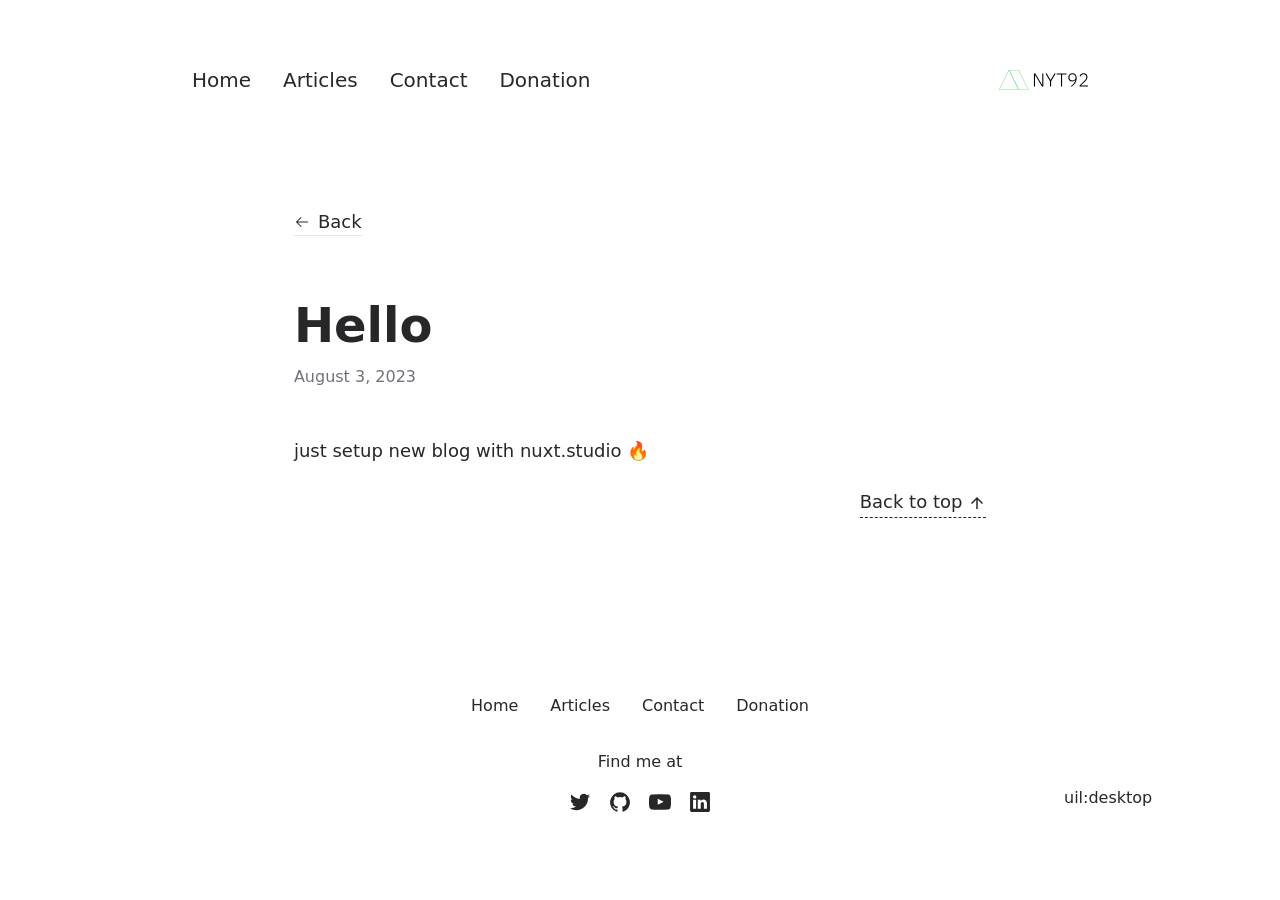
<file: articles/hello/index.html>
<!DOCTYPE html>
<html  lang="en">
<head><meta charset="utf-8">
<meta name="viewport" content="width=device-width, initial-scale=1">
<title>Hello</title>
<meta name="twitter:card" content="summary_large_image">
<meta property="og:image:width" content="400">
<meta property="og:image:height" content="300">
<meta property="og:image:alt" content="bg">
<meta property="og:title" content="Hello">
<meta name="description" content="just setup new blog with nuxt.studio 🔥">
<meta property="og:description" content="just setup new blog with nuxt.studio 🔥">
<meta property="og:image" content="nyt92-bh.svg">
<link rel="preload" as="fetch" crossorigin="anonymous" href="/articles/hello/_payload.json">
<link rel="stylesheet" href="/_nuxt/entry.Lnhtb9eo.css">
<link rel="stylesheet" href="/_nuxt/DocumentDrivenNotFound.0gCb8jy_.css">
<link rel="stylesheet" href="/_nuxt/article.I7XTyhhW.css">
<link rel="stylesheet" href="/_nuxt/ProseA.wyvG_lUW.css">
<link rel="stylesheet" href="/_nuxt/ProseH1.TSt0LOLr.css">
<link rel="stylesheet" href="/_nuxt/ProseP.ZY3VO9y3.css">
<link rel="modulepreload" as="script" crossorigin href="/_nuxt/entry.HgV1vu57.js">
<link rel="modulepreload" as="script" crossorigin href="/_nuxt/NuxtImg.C4xRCyfm.js">
<link rel="modulepreload" as="script" crossorigin href="/_nuxt/document-driven.Yd8b0bbj.js">
<link rel="modulepreload" as="script" crossorigin href="/_nuxt/DocumentDrivenEmpty.-2mSIyr1.js">
<link rel="modulepreload" as="script" crossorigin href="/_nuxt/ContentRenderer.qn0unRSG.js">
<link rel="modulepreload" as="script" crossorigin href="/_nuxt/ContentRendererMarkdown.vue.Gx-ZjrXh.js">
<link rel="modulepreload" as="script" crossorigin href="/_nuxt/preview.b18SrX6J.js">
<link rel="modulepreload" as="script" crossorigin href="/_nuxt/DocumentDrivenNotFound.2zrXM2qc.js">
<link rel="modulepreload" as="script" crossorigin href="/_nuxt/article.mmfH5SvP.js">
<link rel="modulepreload" as="script" crossorigin href="/_nuxt/ProseA.QOY-hDfp.js">
<link rel="modulepreload" as="script" crossorigin href="/_nuxt/date.3uOv5BcS.js">
<link rel="modulepreload" as="script" crossorigin href="/_nuxt/ContentRendererMarkdown.yMrS64f4.js">
<link rel="modulepreload" as="script" crossorigin href="/_nuxt/ProseH1.FptGWDce.js">
<link rel="modulepreload" as="script" crossorigin href="/_nuxt/ProseP.WUIbXLHA.js">
<link rel="prefetch" as="script" crossorigin href="/_nuxt/default.KMiJtcFi.js">
<link rel="prefetch" as="script" crossorigin href="/_nuxt/page.C30jn3gQ.js">
<link rel="prefetch" as="script" crossorigin href="/_nuxt/client-db.1NamDliS.js">
<link rel="prefetch" as="script" crossorigin href="/_nuxt/slugify.0lMLuoLv.js">
<link rel="prefetch" as="style" href="/_nuxt/useStudio.3MfaGMCn.css">
<link rel="prefetch" as="script" crossorigin href="/_nuxt/useStudio.FO5ggJFl.js">
<link rel="prefetch" as="script" crossorigin href="/_nuxt/query.pmGepLPm.js">
<link rel="prefetch" as="style" href="/_nuxt/error-404._LjjY-y0.css">
<link rel="prefetch" as="script" crossorigin href="/_nuxt/error-404.9mCLJyNO.js">
<link rel="prefetch" as="style" href="/_nuxt/error-500.Ke0_YfD7.css">
<link rel="prefetch" as="script" crossorigin href="/_nuxt/error-500.rlZosGyK.js">
<script type="module" src="/_nuxt/entry.HgV1vu57.js" crossorigin></script><style id="pinceau-runtime-hydratable">@media{.phy[--]{--puid:bX8pm2-v;}.pv-fCYw0o{max-width:var(--elements-container-maxWidth);padding-left:var(--elements-container-padding-mobile);padding-right:var(--elements-container-padding-mobile);}@media (min-width: 475px){.pv-fCYw0o{padding-left:var(--elements-container-padding-xs);padding-right:var(--elements-container-padding-xs);}}@media (min-width: 640px){.pv-fCYw0o{padding-left:var(--elements-container-padding-sm);padding-right:var(--elements-container-padding-sm);}}@media (min-width: 768px){.pv-fCYw0o{padding-left:var(--elements-container-padding-md);padding-right:var(--elements-container-padding-md);}}} </style><style id="pinceau-theme">@media { :root {--pinceau-mq: initial; --alpine-readableLine: 68ch;--alpine-backdrop-backgroundColor: #f4f4f5b3;--prose-code-inline-padding: 0.2rem 0.375rem 0.2rem 0.375rem;--prose-code-block-backdropFilter: contrast(1);--prose-code-block-border-style: solid;--prose-code-block-border-width: 1px;--prose-tbody-tr-borderBottom-style: dashed;--prose-tbody-tr-borderBottom-width: 1px;--prose-th-textAlign: inherit;--prose-thead-borderBottom-style: solid;--prose-thead-borderBottom-width: 1px;--prose-thead-border-style: solid;--prose-thead-border-width: 0px;--prose-table-textAlign: start;--prose-hr-width: 1px;--prose-hr-style: solid;--prose-li-listStylePosition: outside;--prose-ol-li-markerColor: currentColor;--prose-ol-paddingInlineStart: 21px;--prose-ol-listStyleType: decimal;--prose-ul-li-markerColor: currentColor;--prose-ul-paddingInlineStart: 21px;--prose-ul-listStyleType: disc;--prose-blockquote-border-style: solid;--prose-blockquote-border-width: 4px;--prose-blockquote-quotes: '201C' '201D' '2018' '2019';--prose-blockquote-paddingInlineStart: 24px;--prose-a-code-color-hover: currentColor;--prose-a-code-color-static: currentColor;--prose-a-hasCode-borderBottom: none;--prose-a-border-distance: 2px;--prose-a-border-color-hover: currentColor;--prose-a-border-color-static: currentColor;--prose-a-border-style-hover: solid;--prose-a-border-style-static: dashed;--prose-a-border-width: 1px;--prose-a-color-static: inherit;--prose-a-textDecoration: none;--prose-h6-margin: 3rem 0 2rem;--prose-h5-margin: 3rem 0 2rem;--prose-h4-margin: 3rem 0 2rem;--prose-h3-margin: 3rem 0 2rem;--prose-h2-margin: 3rem 0 2rem;--prose-h1-margin: 0 0 2rem;--prose-p-fontSize: 18px;--typography-lead-loose: 2;--typography-lead-relaxed: 1.625;--typography-lead-normal: 1.5;--typography-lead-snug: 1.375;--typography-lead-tight: 1.25;--typography-lead-none: 1;--typography-lead-10: 2.5rem;--typography-lead-9: 2.25rem;--typography-lead-8: 2rem;--typography-lead-7: 1.75rem;--typography-lead-6: 1.5rem;--typography-lead-5: 1.25rem;--typography-lead-4: 1rem;--typography-lead-3: .75rem;--typography-lead-2: .5rem;--typography-lead-1: .025rem;--typography-fontWeight-black: 900;--typography-fontWeight-extrabold: 800;--typography-fontWeight-bold: 700;--typography-fontWeight-semibold: 600;--typography-fontWeight-medium: 500;--typography-fontWeight-normal: 400;--typography-fontWeight-light: 300;--typography-fontWeight-extralight: 200;--typography-fontWeight-thin: 100;--typography-fontSize-9xl: 128px;--typography-fontSize-8xl: 96px;--typography-fontSize-7xl: 72px;--typography-fontSize-6xl: 60px;--typography-fontSize-5xl: 48px;--typography-fontSize-4xl: 36px;--typography-fontSize-3xl: 30px;--typography-fontSize-2xl: 24px;--typography-fontSize-xl: 20px;--typography-fontSize-lg: 18px;--typography-fontSize-base: 16px;--typography-fontSize-sm: 14px;--typography-fontSize-xs: 12px;--typography-letterSpacing-wide: 0.025em;--typography-letterSpacing-tight: -0.025em;--typography-verticalMargin-base: 24px;--typography-verticalMargin-sm: 16px;--elements-border-secondary-hover: [object Object];--elements-backdrop-background: #fffc;--elements-backdrop-filter: saturate(200%) blur(20px);--elements-container-maxWidth: 64rem;--lead-loose: 2;--lead-relaxed: 1.625;--lead-normal: 1.5;--lead-snug: 1.375;--lead-tight: 1.25;--lead-none: 1;--lead-10: 2.5rem;--lead-9: 2.25rem;--lead-8: 2rem;--lead-7: 1.75rem;--lead-6: 1.5rem;--lead-5: 1.25rem;--lead-4: 1rem;--lead-3: .75rem;--lead-2: .5rem;--lead-1: .025rem;--letterSpacing-widest: 0.1em;--letterSpacing-wider: 0.05em;--letterSpacing-wide: 0.025em;--letterSpacing-normal: 0em;--letterSpacing-tight: -0.025em;--letterSpacing-tighter: -0.05em;--fontSize-9xl: 8rem;--fontSize-8xl: 6rem;--fontSize-7xl: 4.5rem;--fontSize-6xl: 3.75rem;--fontSize-5xl: 3rem;--fontSize-4xl: 2.25rem;--fontSize-3xl: 1.875rem;--fontSize-2xl: 1.5rem;--fontSize-xl: 1.25rem;--fontSize-lg: 1.125rem;--fontSize-base: 1rem;--fontSize-sm: 0.875rem;--fontSize-xs: 0.75rem;--fontWeight-black: 900;--fontWeight-extrabold: 800;--fontWeight-bold: 700;--fontWeight-semibold: 600;--fontWeight-medium: 500;--fontWeight-normal: 400;--fontWeight-light: 300;--fontWeight-extralight: 200;--fontWeight-thin: 100;--font-mono: ui-monospace, SFMono-Regular, Menlo, Monaco, Consolas, Liberation Mono, Courier New, monospace;--font-serif: ui-serif, Georgia, Cambria, Times New Roman, Times, serif;--font-sans: ui-sans-serif, system-ui, -apple-system, BlinkMacSystemFont, Segoe UI, Roboto, Helvetica Neue, Arial, Noto Sans, sans-serif, Apple Color Emoji, Segoe UI Emoji, Segoe UI Symbol, Noto Color Emoji;--opacity-total: 1;--opacity-high: 0.8;--opacity-medium: 0.5;--opacity-soft: 0.3;--opacity-light: 0.15;--opacity-bright: 0.1;--opacity-noOpacity: 0;--borderWidth-lg: 3px;--borderWidth-md: 2px;--borderWidth-sm: 1px;--borderWidth-noBorder: 0;--space-rem-875: 0.875rem;--space-rem-625: 0.625rem;--space-rem-375: 0.375rem;--space-rem-125: 0.125rem;--space-px: 1px;--space-128: 32rem;--space-96: 24rem;--space-80: 20rem;--space-72: 18rem;--space-64: 16rem;--space-60: 15rem;--space-56: 14rem;--space-52: 13rem;--space-48: 12rem;--space-44: 11rem;--space-40: 10rem;--space-36: 9rem;--space-32: 8rem;--space-28: 7rem;--space-24: 6rem;--space-20: 5rem;--space-16: 4rem;--space-14: 3.5rem;--space-12: 3rem;--space-11: 2.75rem;--space-10: 2.5rem;--space-9: 2.25rem;--space-8: 2rem;--space-7: 1.75rem;--space-6: 1.5rem;--space-5: 1.25rem;--space-4: 1rem;--space-3: 0.75rem;--space-2: 0.5rem;--space-1: 0.25rem;--space-0: 0px;--size-full: 100%;--size-7xl: 80rem;--size-6xl: 72rem;--size-5xl: 64rem;--size-4xl: 56rem;--size-3xl: 48rem;--size-2xl: 42rem;--size-xl: 36rem;--size-lg: 32rem;--size-md: 28rem;--size-sm: 24rem;--size-xs: 20rem;--size-200: 200px;--size-104: 104px;--size-80: 80px;--size-64: 64px;--size-56: 56px;--size-48: 48px;--size-40: 40px;--size-32: 32px;--size-24: 24px;--size-20: 20px;--size-16: 16px;--size-12: 12px;--size-8: 8px;--size-6: 6px;--size-4: 4px;--size-2: 2px;--size-0: 0px;--radii-full: 9999px;--radii-3xl: 1.75rem;--radii-2xl: 1.5rem;--radii-xl: 1rem;--radii-lg: 0.75rem;--radii-md: 0.5rem;--radii-sm: 0.375rem;--radii-xs: 0.25rem;--radii-2xs: 0.125rem;--radii-none: 0px;--shadow-none: 0px 0px 0px 0px transparent;--shadow-lg: 0px 10px 15px -3px #000000, 0px 4px 6px -4px #000000;--shadow-md: 0px 4px 6px -1px #000000, 0px 2px 4px -2px #000000;--shadow-sm: 0px 1px 3px 0px #000000, 0px 1px 2px -1px #000000;--shadow-xs: 0px 1px 2px 0px #000000;--height-screen: 100vh;--width-screen: 100vw;--color-primary-900: #002e38;--color-primary-800: #005c70;--color-primary-700: #008aa9;--color-primary-600: #00b9e1;--color-primary-500: #1ad6ff;--color-primary-400: #40ddff;--color-primary-300: #66e4ff;--color-primary-200: #8deaff;--color-primary-100: #b3f1ff;--color-primary-50: #d9f8ff;--color-ruby-900: #380011;--color-ruby-800: #700021;--color-ruby-700: #a90032;--color-ruby-600: #e10043;--color-ruby-500: #ff1a5e;--color-ruby-400: #ff4079;--color-ruby-300: #ff6694;--color-ruby-200: #ff8dae;--color-ruby-100: #ffb3c9;--color-ruby-50: #ffd9e4;--color-pink-900: #380025;--color-pink-800: #70004b;--color-pink-700: #a90070;--color-pink-600: #e10095;--color-pink-500: #ff1ab2;--color-pink-400: #ff40bf;--color-pink-300: #ff66cc;--color-pink-200: #ff8dd8;--color-pink-100: #ffb3e5;--color-pink-50: #ffd9f2;--color-purple-900: #190038;--color-purple-800: #330070;--color-purple-700: #4c00a9;--color-purple-600: #6500e1;--color-purple-500: #811aff;--color-purple-400: #9640ff;--color-purple-300: #ab66ff;--color-purple-200: #c08dff;--color-purple-100: #d5b3ff;--color-purple-50: #ead9ff;--color-royalblue-900: #0b0531;--color-royalblue-800: #160a62;--color-royalblue-700: #211093;--color-royalblue-600: #2c15c4;--color-royalblue-500: #4127e8;--color-royalblue-400: #614bec;--color-royalblue-300: #806ff0;--color-royalblue-200: #a093f3;--color-royalblue-100: #c0b7f7;--color-royalblue-50: #dfdbfb;--color-indigoblue-900: #001238;--color-indigoblue-800: #002370;--color-indigoblue-700: #0035a9;--color-indigoblue-600: #0047e1;--color-indigoblue-500: #1a62ff;--color-indigoblue-400: #407cff;--color-indigoblue-300: #6696ff;--color-indigoblue-200: #8db0ff;--color-indigoblue-100: #b3cbff;--color-indigoblue-50: #d9e5ff;--color-blue-900: #002438;--color-blue-800: #004870;--color-blue-700: #006ca9;--color-blue-600: #0090e1;--color-blue-500: #1aadff;--color-blue-400: #40bbff;--color-blue-300: #66c8ff;--color-blue-200: #8dd6ff;--color-blue-100: #b3e4ff;--color-blue-50: #d9f1ff;--color-lightblue-900: #002e38;--color-lightblue-800: #005c70;--color-lightblue-700: #008aa9;--color-lightblue-600: #00b9e1;--color-lightblue-500: #1ad6ff;--color-lightblue-400: #40ddff;--color-lightblue-300: #66e4ff;--color-lightblue-200: #8deaff;--color-lightblue-100: #b3f1ff;--color-lightblue-50: #d9f8ff;--color-teal-900: #062a28;--color-teal-800: #0b544f;--color-teal-700: #117d77;--color-teal-600: #16a79e;--color-teal-500: #1cd1c6;--color-teal-400: #36e4da;--color-teal-300: #5fe9e1;--color-teal-200: #87efe9;--color-teal-100: #aff4f0;--color-teal-50: #d7faf8;--color-pear-900: #2a2b09;--color-pear-800: #545512;--color-pear-700: #7e801b;--color-pear-600: #a8aa24;--color-pear-500: #d0d32f;--color-pear-400: #d8da52;--color-pear-300: #e0e274;--color-pear-200: #e8e997;--color-pear-100: #eff0ba;--color-pear-50: #f7f8dc;--color-red-900: #380300;--color-red-800: #700700;--color-red-700: #a90a00;--color-red-600: #e10e00;--color-red-500: #ff281a;--color-red-400: #ff4c40;--color-red-300: #ff7066;--color-red-200: #ff948d;--color-red-100: #ffb7b3;--color-red-50: #ffdbd9;--color-orange-900: #381800;--color-orange-800: #702f00;--color-orange-700: #a94700;--color-orange-600: #e15e00;--color-orange-500: #ff7a1a;--color-orange-400: #ff9040;--color-orange-300: #ffa666;--color-orange-200: #ffbd8d;--color-orange-100: #ffd3b3;--color-orange-50: #ffe9d9;--color-yellow-900: #362b03;--color-yellow-800: #6d5605;--color-yellow-700: #a38108;--color-yellow-600: #daac0a;--color-yellow-500: #f5c828;--color-yellow-400: #f7d14c;--color-yellow-300: #f8da70;--color-yellow-200: #fae393;--color-yellow-100: #fcedb7;--color-yellow-50: #fdf6db;--color-green-900: #003f25;--color-green-800: #005e38;--color-green-700: #007e4a;--color-green-600: #009d5d;--color-green-500: #00bd6f;--color-green-400: #00dc82;--color-green-300: #30ffaa;--color-green-200: #83ffcc;--color-green-100: #acffdd;--color-green-50: #d6ffee;--color-gray-900: #18181B;--color-gray-800: #27272A;--color-gray-700: #3f3f46;--color-gray-600: #52525B;--color-gray-500: #71717A;--color-gray-400: #a1a1aa;--color-gray-300: #D4d4d8;--color-gray-200: #e4e4e7;--color-gray-100: #f4f4f5;--color-gray-50: #fafafa;--color-black: #0c0c0d;--color-white: #FFFFFF;--media-portrait: only screen and (orientation: portrait);--media-landscape: only screen and (orientation: landscape);--media-rm: (prefers-reduced-motion: reduce);--media-2xl: (min-width: 1536px);--media-xl: (min-width: 1280px);--media-lg: (min-width: 1024px);--media-md: (min-width: 768px);--media-sm: (min-width: 640px);--media-xs: (min-width: 475px);--alpine-body-color: var(--color-gray-800);--alpine-body-backgroundColor: var(--color-white);--prose-code-inline-fontWeight: var(--typography-fontWeight-normal);--prose-code-inline-fontSize: var(--typography-fontSize-sm);--prose-code-inline-borderRadius: var(--radii-xs);--prose-code-block-pre-padding: var(--typography-verticalMargin-sm);--prose-code-block-margin: var(--typography-verticalMargin-base) 0;--prose-code-block-fontSize: var(--typography-fontSize-sm);--prose-tbody-code-inline-fontSize: var(--typography-fontSize-sm);--prose-tbody-td-padding: var(--typography-verticalMargin-sm);--prose-th-fontWeight: var(--typography-fontWeight-semibold);--prose-th-padding: 0 var(--typography-verticalMargin-sm) var(--typography-verticalMargin-sm) var(--typography-verticalMargin-sm);--prose-table-lineHeight: var(--typography-lead-6);--prose-table-fontSize: var(--typography-fontSize-sm);--prose-table-margin: var(--typography-verticalMargin-base) 0;--prose-hr-margin: var(--typography-verticalMargin-base) 0;--prose-li-margin: var(--typography-verticalMargin-sm) 0;--prose-ol-margin: var(--typography-verticalMargin-base) 0;--prose-ul-margin: var(--typography-verticalMargin-base) 0;--prose-blockquote-margin: var(--typography-verticalMargin-base) 0;--prose-a-code-border-style: var(--prose-a-border-style-static);--prose-a-code-border-width: var(--prose-a-border-width);--prose-a-fontWeight: var(--typography-fontWeight-medium);--prose-img-margin: var(--typography-verticalMargin-base) 0;--prose-strong-fontWeight: var(--typography-fontWeight-semibold);--prose-h6-iconSize: var(--typography-fontSize-base);--prose-h6-fontWeight: var(--typography-fontWeight-semibold);--prose-h6-lineHeight: var(--typography-lead-normal);--prose-h6-fontSize: var(--typography-fontSize-lg);--prose-h5-iconSize: var(--typography-fontSize-lg);--prose-h5-fontWeight: var(--typography-fontWeight-semibold);--prose-h5-lineHeight: var(--typography-lead-snug);--prose-h5-fontSize: var(--typography-fontSize-xl);--prose-h4-iconSize: var(--typography-fontSize-lg);--prose-h4-letterSpacing: var(--typography-letterSpacing-tight);--prose-h4-fontWeight: var(--typography-fontWeight-semibold);--prose-h4-lineHeight: var(--typography-lead-snug);--prose-h4-fontSize: var(--typography-fontSize-2xl);--prose-h3-iconSize: var(--typography-fontSize-xl);--prose-h3-letterSpacing: var(--typography-letterSpacing-tight);--prose-h3-fontWeight: var(--typography-fontWeight-semibold);--prose-h3-lineHeight: var(--typography-lead-snug);--prose-h3-fontSize: var(--typography-fontSize-3xl);--prose-h2-iconSize: var(--typography-fontSize-2xl);--prose-h2-letterSpacing: var(--typography-letterSpacing-tight);--prose-h2-fontWeight: var(--typography-fontWeight-semibold);--prose-h2-lineHeight: var(--typography-lead-tight);--prose-h2-fontSize: var(--typography-fontSize-4xl);--prose-h1-iconSize: var(--typography-fontSize-3xl);--prose-h1-letterSpacing: var(--typography-letterSpacing-tight);--prose-h1-fontWeight: var(--typography-fontWeight-bold);--prose-h1-lineHeight: var(--typography-lead-tight);--prose-h1-fontSize: var(--typography-fontSize-5xl);--prose-p-br-margin: var(--typography-verticalMargin-base) 0 0 0;--prose-p-margin: var(--typography-verticalMargin-base) 0;--prose-p-lineHeight: var(--typography-lead-normal);--typography-color-primary-900: var(--color-primary-900);--typography-color-primary-800: var(--color-primary-800);--typography-color-primary-700: var(--color-primary-700);--typography-color-primary-600: var(--color-primary-600);--typography-color-primary-500: var(--color-primary-500);--typography-color-primary-400: var(--color-primary-400);--typography-color-primary-300: var(--color-primary-300);--typography-color-primary-200: var(--color-primary-200);--typography-color-primary-100: var(--color-primary-100);--typography-color-primary-50: var(--color-primary-50);--typography-font-code: var(--font-mono);--typography-font-body: var(--font-sans);--typography-font-display: var(--font-sans);--typography-body-backgroundColor: var(--color-white);--typography-body-color: var(--color-black);--elements-state-danger-borderColor-secondary: var(--color-red-200);--elements-state-danger-borderColor-primary: var(--color-red-100);--elements-state-danger-backgroundColor-secondary: var(--color-red-100);--elements-state-danger-backgroundColor-primary: var(--color-red-50);--elements-state-danger-color-secondary: var(--color-red-600);--elements-state-danger-color-primary: var(--color-red-500);--elements-state-warning-borderColor-secondary: var(--color-yellow-200);--elements-state-warning-borderColor-primary: var(--color-yellow-100);--elements-state-warning-backgroundColor-secondary: var(--color-yellow-100);--elements-state-warning-backgroundColor-primary: var(--color-yellow-50);--elements-state-warning-color-secondary: var(--color-yellow-700);--elements-state-warning-color-primary: var(--color-yellow-600);--elements-state-success-borderColor-secondary: var(--color-green-200);--elements-state-success-borderColor-primary: var(--color-green-100);--elements-state-success-backgroundColor-secondary: var(--color-green-100);--elements-state-success-backgroundColor-primary: var(--color-green-50);--elements-state-success-color-secondary: var(--color-green-600);--elements-state-success-color-primary: var(--color-green-500);--elements-state-info-borderColor-secondary: var(--color-blue-200);--elements-state-info-borderColor-primary: var(--color-blue-100);--elements-state-info-backgroundColor-secondary: var(--color-blue-100);--elements-state-info-backgroundColor-primary: var(--color-blue-50);--elements-state-info-color-secondary: var(--color-blue-600);--elements-state-info-color-primary: var(--color-blue-500);--elements-state-primary-borderColor-secondary: var(--color-primary-200);--elements-state-primary-borderColor-primary: var(--color-primary-100);--elements-state-primary-backgroundColor-secondary: var(--color-primary-100);--elements-state-primary-backgroundColor-primary: var(--color-primary-50);--elements-state-primary-color-secondary: var(--color-primary-700);--elements-state-primary-color-primary: var(--color-primary-600);--elements-surface-secondary-backgroundColor: var(--color-gray-200);--elements-surface-primary-backgroundColor: var(--color-gray-100);--elements-surface-background-base: var(--color-gray-100);--elements-border-secondary-static: var(--color-gray-200);--elements-border-primary-hover: var(--color-gray-200);--elements-border-primary-static: var(--color-gray-100);--elements-container-padding-md: var(--space-16);--elements-container-padding-sm: var(--space-12);--elements-container-padding-xs: var(--space-8);--elements-container-padding-mobile: var(--space-6);--elements-text-secondary-color-hover: var(--color-gray-700);--elements-text-secondary-color-static: var(--color-gray-500);--elements-text-primary-color-static: var(--color-gray-900);--text-6xl-lineHeight: var(--lead-none);--text-6xl-fontSize: var(--fontSize-6xl);--text-5xl-lineHeight: var(--lead-none);--text-5xl-fontSize: var(--fontSize-5xl);--text-4xl-lineHeight: var(--lead-10);--text-4xl-fontSize: var(--fontSize-4xl);--text-3xl-lineHeight: var(--lead-9);--text-3xl-fontSize: var(--fontSize-3xl);--text-2xl-lineHeight: var(--lead-8);--text-2xl-fontSize: var(--fontSize-2xl);--text-xl-lineHeight: var(--lead-7);--text-xl-fontSize: var(--fontSize-xl);--text-lg-lineHeight: var(--lead-7);--text-lg-fontSize: var(--fontSize-lg);--text-base-lineHeight: var(--lead-6);--text-base-fontSize: var(--fontSize-base);--text-sm-lineHeight: var(--lead-5);--text-sm-fontSize: var(--fontSize-sm);--text-xs-lineHeight: var(--lead-4);--text-xs-fontSize: var(--fontSize-xs);--shadow-2xl: 0px 25px 50px -12px var(--color-gray-900);--shadow-xl: 0px 20px 25px -5px var(--color-gray-400), 0px 8px 10px -6px #000000;--color-secondary-900: var(--color-gray-900);--color-secondary-800: var(--color-gray-800);--color-secondary-700: var(--color-gray-700);--color-secondary-600: var(--color-gray-600);--color-secondary-500: var(--color-gray-500);--color-secondary-400: var(--color-gray-400);--color-secondary-300: var(--color-gray-300);--color-secondary-200: var(--color-gray-200);--color-secondary-100: var(--color-gray-100);--color-secondary-50: var(--color-gray-50);--prose-a-code-background-hover: var(--typography-color-primary-50);--prose-a-code-border-color-hover: var(--typography-color-primary-500);--prose-a-color-hover: var(--typography-color-primary-500);--typography-color-secondary-900: var(--color-secondary-900);--typography-color-secondary-800: var(--color-secondary-800);--typography-color-secondary-700: var(--color-secondary-700);--typography-color-secondary-600: var(--color-secondary-600);--typography-color-secondary-500: var(--color-secondary-500);--typography-color-secondary-400: var(--color-secondary-400);--typography-color-secondary-300: var(--color-secondary-300);--typography-color-secondary-200: var(--color-secondary-200);--typography-color-secondary-100: var(--color-secondary-100);--typography-color-secondary-50: var(--color-secondary-50);--prose-code-inline-backgroundColor: var(--typography-color-secondary-100);--prose-code-inline-color: var(--typography-color-secondary-700);--prose-code-block-backgroundColor: var(--typography-color-secondary-100);--prose-code-block-color: var(--typography-color-secondary-700);--prose-code-block-border-color: var(--typography-color-secondary-200);--prose-tbody-tr-borderBottom-color: var(--typography-color-secondary-200);--prose-th-color: var(--typography-color-secondary-600);--prose-thead-borderBottom-color: var(--typography-color-secondary-200);--prose-thead-border-color: var(--typography-color-secondary-300);--prose-hr-color: var(--typography-color-secondary-200);--prose-blockquote-border-color: var(--typography-color-secondary-200);--prose-blockquote-color: var(--typography-color-secondary-500);--prose-a-code-border-color-static: var(--typography-color-secondary-400); } }@media { :root.dark {--pinceau-mq: dark; --alpine-backdrop-backgroundColor: #18181bb3;--prose-code-block-backdropFilter: contrast(1);--prose-ol-li-markerColor: currentColor;--prose-ul-li-markerColor: currentColor;--prose-a-code-color-hover: currentColor;--prose-a-code-color-static: currentColor;--prose-a-border-color-hover: currentColor;--prose-a-border-color-static: currentColor;--prose-a-color-static: inherit;--elements-backdrop-background: #0c0d0ccc;--alpine-body-color: var(--color-gray-200);--alpine-body-backgroundColor: var(--color-black);--typography-body-backgroundColor: var(--color-black);--typography-body-color: var(--color-white);--elements-state-danger-borderColor-secondary: var(--color-red-700);--elements-state-danger-borderColor-primary: var(--color-red-800);--elements-state-danger-backgroundColor-secondary: var(--color-red-800);--elements-state-danger-backgroundColor-primary: var(--color-red-900);--elements-state-danger-color-secondary: var(--color-red-200);--elements-state-danger-color-primary: var(--color-red-300);--elements-state-warning-borderColor-secondary: var(--color-yellow-700);--elements-state-warning-borderColor-primary: var(--color-yellow-800);--elements-state-warning-backgroundColor-secondary: var(--color-yellow-800);--elements-state-warning-backgroundColor-primary: var(--color-yellow-900);--elements-state-warning-color-secondary: var(--color-yellow-200);--elements-state-warning-color-primary: var(--color-yellow-400);--elements-state-success-borderColor-secondary: var(--color-green-700);--elements-state-success-borderColor-primary: var(--color-green-800);--elements-state-success-backgroundColor-secondary: var(--color-green-800);--elements-state-success-backgroundColor-primary: var(--color-green-900);--elements-state-success-color-secondary: var(--color-green-200);--elements-state-success-color-primary: var(--color-green-400);--elements-state-info-borderColor-secondary: var(--color-blue-700);--elements-state-info-borderColor-primary: var(--color-blue-800);--elements-state-info-backgroundColor-secondary: var(--color-blue-800);--elements-state-info-backgroundColor-primary: var(--color-blue-900);--elements-state-info-color-secondary: var(--color-blue-200);--elements-state-info-color-primary: var(--color-blue-400);--elements-state-primary-borderColor-secondary: var(--color-primary-700);--elements-state-primary-borderColor-primary: var(--color-primary-800);--elements-state-primary-backgroundColor-secondary: var(--color-primary-800);--elements-state-primary-backgroundColor-primary: var(--color-primary-900);--elements-state-primary-color-secondary: var(--color-primary-200);--elements-state-primary-color-primary: var(--color-primary-400);--elements-surface-secondary-backgroundColor: var(--color-gray-800);--elements-surface-primary-backgroundColor: var(--color-gray-900);--elements-surface-background-base: var(--color-gray-900);--elements-border-secondary-static: var(--color-gray-800);--elements-border-primary-hover: var(--color-gray-800);--elements-border-primary-static: var(--color-gray-900);--elements-text-secondary-color-hover: var(--color-gray-200);--elements-text-secondary-color-static: var(--color-gray-400);--elements-text-primary-color-static: var(--color-gray-50);--prose-a-code-background-hover: var(--typography-color-primary-900);--prose-a-code-border-color-hover: var(--typography-color-primary-600);--prose-a-color-hover: var(--typography-color-primary-400);--prose-code-inline-backgroundColor: var(--typography-color-secondary-800);--prose-code-inline-color: var(--typography-color-secondary-200);--prose-code-block-backgroundColor: var(--typography-color-secondary-900);--prose-code-block-color: var(--typography-color-secondary-200);--prose-code-block-border-color: var(--typography-color-secondary-800);--prose-tbody-tr-borderBottom-color: var(--typography-color-secondary-800);--prose-th-color: var(--typography-color-secondary-400);--prose-thead-borderBottom-color: var(--typography-color-secondary-800);--prose-thead-border-color: var(--typography-color-secondary-600);--prose-hr-color: var(--typography-color-secondary-800);--prose-blockquote-border-color: var(--typography-color-secondary-700);--prose-blockquote-color: var(--typography-color-secondary-400);--prose-a-code-border-color-static: var(--typography-color-secondary-600); } }</style><script>"use strict";(()=>{const a=window,e=document.documentElement,m=["dark","light"],c=window&&window.localStorage&&window.localStorage.getItem&&window.localStorage.getItem("nuxt-color-mode")||"system";let n=c==="system"?d():c;const l=e.getAttribute("data-color-mode-forced");l&&(n=l),i(n),a["__NUXT_COLOR_MODE__"]={preference:c,value:n,getColorScheme:d,addColorScheme:i,removeColorScheme:f};function i(o){const t=""+o+"",s="";e.classList?e.classList.add(t):e.className+=" "+t,s&&e.setAttribute("data-"+s,o)}function f(o){const t=""+o+"",s="";e.classList?e.classList.remove(t):e.className=e.className.replace(new RegExp(t,"g"),""),s&&e.removeAttribute("data-"+s)}function r(o){return a.matchMedia("(prefers-color-scheme"+o+")")}function d(){if(a.matchMedia&&r("").media!=="not all"){for(const o of m)if(r(":"+o).matches)return o}return"light"}})();
</script></head>
<body ><div id="__nuxt"><div class="container pv-fCYw0o pc-bX8pm2 app-layout" data-v-924bae44 data-v-cdba8512><!--[--><div class="nuxt-progress" style="width:0%;height:3px;opacity:0;background-size:Infinity% auto;" data-v-924bae44></div><header class="right" data-v-924bae44 data-v-54b033ed><div class="menu" data-v-54b033ed><button aria-label="Navigation Menu" data-v-54b033ed><svg width="24" height="24" viewBox="0 0 68 68" fill="currentColor" xmlns="http://www.w3.org/2000/svg" data-v-54b033ed><path d="M8 34C8 32.1362 8 31.2044 8.30448 30.4693C8.71046 29.4892 9.48915 28.7105 10.4693 28.3045C11.2044 28 12.1362 28 14 28C15.8638 28 16.7956 28 17.5307 28.3045C18.5108 28.7105 19.2895 29.4892 19.6955 30.4693C20 31.2044 20 32.1362 20 34C20 35.8638 20 36.7956 19.6955 37.5307C19.2895 38.5108 18.5108 39.2895 17.5307 39.6955C16.7956 40 15.8638 40 14 40C12.1362 40 11.2044 40 10.4693 39.6955C9.48915 39.2895 8.71046 38.5108 8.30448 37.5307C8 36.7956 8 35.8638 8 34Z" data-v-54b033ed></path><path d="M28 34C28 32.1362 28 31.2044 28.3045 30.4693C28.7105 29.4892 29.4892 28.7105 30.4693 28.3045C31.2044 28 32.1362 28 34 28C35.8638 28 36.7956 28 37.5307 28.3045C38.5108 28.7105 39.2895 29.4892 39.6955 30.4693C40 31.2044 40 32.1362 40 34C40 35.8638 40 36.7956 39.6955 37.5307C39.2895 38.5108 38.5108 39.2895 37.5307 39.6955C36.7956 40 35.8638 40 34 40C32.1362 40 31.2044 40 30.4693 39.6955C29.4892 39.2895 28.7105 38.5108 28.3045 37.5307C28 36.7956 28 35.8638 28 34Z" data-v-54b033ed></path><path d="M48 34C48 32.1362 48 31.2044 48.3045 30.4693C48.7105 29.4892 49.4892 28.7105 50.4693 28.3045C51.2044 28 52.1362 28 54 28C55.8638 28 56.7956 28 57.5307 28.3045C58.5108 28.7105 59.2895 29.4892 59.6955 30.4693C60 31.2044 60 32.1362 60 34C60 35.8638 60 36.7956 59.6955 37.5307C59.2895 38.5108 58.5108 39.2895 57.5307 39.6955C56.7956 40 55.8638 40 54 40C52.1362 40 51.2044 40 50.4693 39.6955C49.4892 39.2895 48.7105 38.5108 48.3045 37.5307C48 36.7956 48 35.8638 48 34Z" data-v-54b033ed></path></svg></button></div><div class="overlay" data-v-54b033ed><nav data-v-54b033ed data-v-127c0407><ul data-v-127c0407><!--[--><li data-v-127c0407><a href="/" class="" data-v-127c0407><span class="underline-fx" data-v-127c0407></span> Home</a></li><li data-v-127c0407><a href="/articles" class="" data-v-127c0407><span class="underline-fx" data-v-127c0407></span> Articles</a></li><li data-v-127c0407><a href="/contact" class="" data-v-127c0407><span class="underline-fx" data-v-127c0407></span> Contact</a></li><li data-v-127c0407><a href="/donation" class="" data-v-127c0407><span class="underline-fx" data-v-127c0407></span> Donation</a></li><!--]--></ul></nav></div><div class="logo" data-v-54b033ed><a href="/" class="" data-v-54b033ed><img src="/nyt92-logo.svg" class="dark-img" alt="nyt92-logo" width="89" height="31" data-v-54b033ed><img src="/nyt92-logo-light.svg" class="light-img" alt="nyt92-logo" width="89" height="31" data-v-54b033ed></a></div><div class="main-nav" data-v-54b033ed><nav data-v-54b033ed data-v-127c0407><ul data-v-127c0407><!--[--><li data-v-127c0407><a href="/" class="" data-v-127c0407><span class="underline-fx" data-v-127c0407></span> Home</a></li><li data-v-127c0407><a href="/articles" class="" data-v-127c0407><span class="underline-fx" data-v-127c0407></span> Articles</a></li><li data-v-127c0407><a href="/contact" class="" data-v-127c0407><span class="underline-fx" data-v-127c0407></span> Contact</a></li><li data-v-127c0407><a href="/donation" class="" data-v-127c0407><span class="underline-fx" data-v-127c0407></span> Donation</a></li><!--]--></ul></nav></div></header><!--[--><div class="document-driven-page"><article data-v-744806aa><a href="/articles" class="back" data-v-744806aa><svg xmlns="http://www.w3.org/2000/svg" xmlns:xlink="http://www.w3.org/1999/xlink" aria-hidden="true" role="img" class="icon" data-v-744806aa style="" width="1em" height="1em" viewBox="0 0 256 256" data-v-15b4e49d><path fill="currentColor" d="M224 128a8 8 0 0 1-8 8H59.31l58.35 58.34a8 8 0 0 1-11.32 11.32l-72-72a8 8 0 0 1 0-11.32l72-72a8 8 0 0 1 11.32 11.32L59.31 120H216a8 8 0 0 1 8 8"/></svg><span data-v-744806aa> Back </span></a><header data-v-744806aa><h1 class="title" data-v-744806aa>Hello</h1><time datetime="2023-08-03T00:00:00.000Z" data-v-744806aa>August 3, 2023</time></header><div class="prose" data-v-744806aa><!--[--><div><h1 id="hello" data-v-2818de1b><a aria-current="page" href="/articles/hello#hello" class="router-link-active router-link-exact-active" data-v-2818de1b><!--[-->Hello<!--]--><!----></a></h1><p data-v-6df55f0e><!--[-->just setup new blog with nuxt.studio 🔥<!--]--></p></div><!--]--><div class="back-to-top" data-v-744806aa><a data-v-744806aa data-v-cd88a85d><!--[-->Back to top <svg xmlns="http://www.w3.org/2000/svg" xmlns:xlink="http://www.w3.org/1999/xlink" aria-hidden="true" role="img" class="icon" data-v-744806aa style="" width="1em" height="1em" viewBox="0 0 24 24" data-v-15b4e49d><path fill="currentColor" d="M11 20V7.825l-5.6 5.6L4 12l8-8l8 8l-1.4 1.425l-5.6-5.6V20z"/></svg><!--]--></a></div></div></article></div><!--]--><footer class="center" data-v-924bae44 data-v-ad2e3b5c><!----><div class="navigation" data-v-ad2e3b5c><nav data-v-ad2e3b5c data-v-127c0407><ul data-v-127c0407><!--[--><li data-v-127c0407><a href="/" class="" data-v-127c0407><span class="underline-fx" data-v-127c0407></span> Home</a></li><li data-v-127c0407><a href="/articles" class="" data-v-127c0407><span class="underline-fx" data-v-127c0407></span> Articles</a></li><li data-v-127c0407><a href="/contact" class="" data-v-127c0407><span class="underline-fx" data-v-127c0407></span> Contact</a></li><li data-v-127c0407><a href="/donation" class="" data-v-127c0407><span class="underline-fx" data-v-127c0407></span> Donation</a></li><!--]--></ul></nav></div><p class="message" data-v-ad2e3b5c>Find me at</p><div class="icons" data-v-ad2e3b5c><div class="social" data-v-ad2e3b5c><!--[--><a href="https://twitter.com/nyt92" rel="noopener noreferrer" target="_blank" title="nyt92" aria-label="nyt92" data-v-4d983568><svg xmlns="http://www.w3.org/2000/svg" xmlns:xlink="http://www.w3.org/1999/xlink" aria-hidden="true" role="img" class="icon" data-v-4d983568 style="" width="1em" height="1em" viewBox="0 0 24 24" data-v-15b4e49d><path fill="currentColor" d="M22 5.8a8.49 8.49 0 0 1-2.36.64a4.13 4.13 0 0 0 1.81-2.27a8.21 8.21 0 0 1-2.61 1a4.1 4.1 0 0 0-7 3.74a11.64 11.64 0 0 1-8.45-4.29a4.16 4.16 0 0 0-.55 2.07a4.09 4.09 0 0 0 1.82 3.41a4.05 4.05 0 0 1-1.86-.51v.05a4.1 4.1 0 0 0 3.3 4a3.93 3.93 0 0 1-1.1.17a4.9 4.9 0 0 1-.77-.07a4.11 4.11 0 0 0 3.83 2.84A8.22 8.22 0 0 1 3 18.34a7.93 7.93 0 0 1-1-.06a11.57 11.57 0 0 0 6.29 1.85A11.59 11.59 0 0 0 20 8.45v-.53a8.43 8.43 0 0 0 2-2.12"/></svg></a><a href="https://github.com/nyt92" rel="noopener noreferrer" target="_blank" title="nyt92" aria-label="nyt92" data-v-4d983568><svg xmlns="http://www.w3.org/2000/svg" xmlns:xlink="http://www.w3.org/1999/xlink" aria-hidden="true" role="img" class="icon" data-v-4d983568 style="" width="1em" height="1em" viewBox="0 0 24 24" data-v-15b4e49d><path fill="currentColor" d="M12 2.247a10 10 0 0 0-3.162 19.487c.5.088.687-.212.687-.475c0-.237-.012-1.025-.012-1.862c-2.513.462-3.163-.613-3.363-1.175a3.636 3.636 0 0 0-1.025-1.413c-.35-.187-.85-.65-.013-.662a2.001 2.001 0 0 1 1.538 1.025a2.137 2.137 0 0 0 2.912.825a2.104 2.104 0 0 1 .638-1.338c-2.225-.25-4.55-1.112-4.55-4.937a3.892 3.892 0 0 1 1.025-2.688a3.594 3.594 0 0 1 .1-2.65s.837-.262 2.75 1.025a9.427 9.427 0 0 1 5 0c1.912-1.3 2.75-1.025 2.75-1.025a3.593 3.593 0 0 1 .1 2.65a3.869 3.869 0 0 1 1.025 2.688c0 3.837-2.338 4.687-4.562 4.937a2.368 2.368 0 0 1 .674 1.85c0 1.338-.012 2.413-.012 2.75c0 .263.187.575.687.475A10.005 10.005 0 0 0 12 2.247"/></svg></a><a href="https://youtube.com/nyt92official" rel="noopener noreferrer" target="_blank" title="nyt92official" aria-label="nyt92official" data-v-4d983568><svg xmlns="http://www.w3.org/2000/svg" xmlns:xlink="http://www.w3.org/1999/xlink" aria-hidden="true" role="img" class="icon" data-v-4d983568 style="" width="1em" height="1em" viewBox="0 0 24 24" data-v-15b4e49d><path fill="currentColor" d="M23 9.71a8.5 8.5 0 0 0-.91-4.13a2.92 2.92 0 0 0-1.72-1A78.36 78.36 0 0 0 12 4.27a78.45 78.45 0 0 0-8.34.3a2.87 2.87 0 0 0-1.46.74c-.9.83-1 2.25-1.1 3.45a48.29 48.29 0 0 0 0 6.48a9.55 9.55 0 0 0 .3 2a3.14 3.14 0 0 0 .71 1.36a2.86 2.86 0 0 0 1.49.78a45.18 45.18 0 0 0 6.5.33c3.5.05 6.57 0 10.2-.28a2.88 2.88 0 0 0 1.53-.78a2.49 2.49 0 0 0 .61-1a10.58 10.58 0 0 0 .52-3.4c.04-.56.04-3.94.04-4.54M9.74 14.85V8.66l5.92 3.11c-1.66.92-3.85 1.96-5.92 3.08"/></svg></a><a href="https://www.linkedin.com/company/nuxtlabs" rel="noopener noreferrer" target="_blank" title="LinkedIn" aria-label="LinkedIn" data-v-4d983568><svg xmlns="http://www.w3.org/2000/svg" xmlns:xlink="http://www.w3.org/1999/xlink" aria-hidden="true" role="img" class="icon" data-v-4d983568 style="" width="1em" height="1em" viewBox="0 0 24 24" data-v-15b4e49d><path fill="currentColor" d="M20.47 2H3.53a1.45 1.45 0 0 0-1.47 1.43v17.14A1.45 1.45 0 0 0 3.53 22h16.94a1.45 1.45 0 0 0 1.47-1.43V3.43A1.45 1.45 0 0 0 20.47 2M8.09 18.74h-3v-9h3ZM6.59 8.48a1.56 1.56 0 1 1 0-3.12a1.57 1.57 0 1 1 0 3.12m12.32 10.26h-3v-4.83c0-1.21-.43-2-1.52-2A1.65 1.65 0 0 0 12.85 13a2 2 0 0 0-.1.73v5h-3v-9h3V11a3 3 0 0 1 2.71-1.5c2 0 3.45 1.29 3.45 4.06Z"/></svg></a><!--]--></div><div class="color-mode-switch" data-v-ad2e3b5c><button aria-label="Color Mode" data-v-ad2e3b5c data-v-837e7bee><span data-v-837e7bee></span></button></div></div></footer><!--]--></div></div><script type="application/json" id="__NUXT_DATA__" data-ssr="true" data-src="/articles/hello/_payload.json">[{"state":1,"once":94,"_errors":96,"serverRendered":61,"path":7,"prerenderedAt":98},["Reactive",2],{"$sdd-pages":3,"$sdd-surrounds":40,"$sdd-globals":57,"$scolor-mode":59,"$sdd-navigation":62,"$sicons":78},["ShallowRef",4],["ShallowReactive",5],{"/articles/hello":6},{"_path":7,"_dir":8,"_draft":9,"_partial":9,"_locale":10,"title":11,"description":12,"cover":13,"date":14,"layout":15,"body":16,"_type":35,"_id":36,"_source":37,"_file":38,"_extension":39},"/articles/hello","articles",false,"","Hello","just setup new blog with nuxt.studio 🔥","nyt92-bh.svg","2023-08-03T00:00:00.000Z","article",{"type":17,"children":18,"toc":32},"root",[19,27],{"type":20,"tag":21,"props":22,"children":24},"element","h1",{"id":23},"hello",[25],{"type":26,"value":11},"text",{"type":20,"tag":28,"props":29,"children":30},"p",{},[31],{"type":26,"value":12},{"title":10,"searchDepth":33,"depth":33,"links":34},2,[],"markdown","content:articles:1.hello.md","content","articles/1.hello.md","md",["ShallowRef",41],["ShallowReactive",42],{"/articles/hello":43},[44,49],{"_path":45,"_dir":10,"_draft":9,"_partial":9,"_locale":10,"title":46,"description":10,"_type":35,"_id":47,"_source":37,"_file":48,"_extension":39},"/donation","Donation","content:4.donation.md","4.donation.md",{"_path":50,"_dir":8,"_draft":9,"_partial":9,"_locale":10,"title":51,"description":52,"cover":53,"date":54,"layout":15,"_type":35,"_id":55,"_source":37,"_file":56,"_extension":39},"/articles/rising-anime-strm","The rising of anime streaming site","The rising of non open-source and open-source anime streaming site.","https://gen-og.vercel.app/api/param?title=The%20rising%20of%20anime%20streaming%20website","2023-08-14T00:00:00.000Z","content:articles:2.rising-anime-strm.md","articles/2.rising-anime-strm.md",["ShallowRef",58],{},{"preference":60,"value":60,"unknown":61,"forced":9},"system",true,[63,67,74,77],{"title":64,"_path":65,"layout":66},"Home","/","default",{"title":68,"_path":69,"children":70,"layout":73},"Articles","/articles",[71,72],{"title":11,"_path":7,"layout":15},{"title":51,"_path":50,"layout":15},"page",{"title":75,"_path":76,"layout":66},"Contact","/contact",{"title":46,"_path":45},{"uil:twitter":79,"uil:github":83,"uil:youtube":85,"uil:linkedin":87,"ph:arrow-left":89,"material-symbols:arrow-upward":92},{"left":80,"top":80,"width":81,"height":81,"rotate":80,"vFlip":9,"hFlip":9,"body":82},0,24,"\u003Cpath fill=\"currentColor\" d=\"M22 5.8a8.49 8.49 0 0 1-2.36.64a4.13 4.13 0 0 0 1.81-2.27a8.21 8.21 0 0 1-2.61 1a4.1 4.1 0 0 0-7 3.74a11.64 11.64 0 0 1-8.45-4.29a4.16 4.16 0 0 0-.55 2.07a4.09 4.09 0 0 0 1.82 3.41a4.05 4.05 0 0 1-1.86-.51v.05a4.1 4.1 0 0 0 3.3 4a3.93 3.93 0 0 1-1.1.17a4.9 4.9 0 0 1-.77-.07a4.11 4.11 0 0 0 3.83 2.84A8.22 8.22 0 0 1 3 18.34a7.93 7.93 0 0 1-1-.06a11.57 11.57 0 0 0 6.29 1.85A11.59 11.59 0 0 0 20 8.45v-.53a8.43 8.43 0 0 0 2-2.12\"/>",{"left":80,"top":80,"width":81,"height":81,"rotate":80,"vFlip":9,"hFlip":9,"body":84},"\u003Cpath fill=\"currentColor\" d=\"M12 2.247a10 10 0 0 0-3.162 19.487c.5.088.687-.212.687-.475c0-.237-.012-1.025-.012-1.862c-2.513.462-3.163-.613-3.363-1.175a3.636 3.636 0 0 0-1.025-1.413c-.35-.187-.85-.65-.013-.662a2.001 2.001 0 0 1 1.538 1.025a2.137 2.137 0 0 0 2.912.825a2.104 2.104 0 0 1 .638-1.338c-2.225-.25-4.55-1.112-4.55-4.937a3.892 3.892 0 0 1 1.025-2.688a3.594 3.594 0 0 1 .1-2.65s.837-.262 2.75 1.025a9.427 9.427 0 0 1 5 0c1.912-1.3 2.75-1.025 2.75-1.025a3.593 3.593 0 0 1 .1 2.65a3.869 3.869 0 0 1 1.025 2.688c0 3.837-2.338 4.687-4.562 4.937a2.368 2.368 0 0 1 .674 1.85c0 1.338-.012 2.413-.012 2.75c0 .263.187.575.687.475A10.005 10.005 0 0 0 12 2.247\"/>",{"left":80,"top":80,"width":81,"height":81,"rotate":80,"vFlip":9,"hFlip":9,"body":86},"\u003Cpath fill=\"currentColor\" d=\"M23 9.71a8.5 8.5 0 0 0-.91-4.13a2.92 2.92 0 0 0-1.72-1A78.36 78.36 0 0 0 12 4.27a78.45 78.45 0 0 0-8.34.3a2.87 2.87 0 0 0-1.46.74c-.9.83-1 2.25-1.1 3.45a48.29 48.29 0 0 0 0 6.48a9.55 9.55 0 0 0 .3 2a3.14 3.14 0 0 0 .71 1.36a2.86 2.86 0 0 0 1.49.78a45.18 45.18 0 0 0 6.5.33c3.5.05 6.57 0 10.2-.28a2.88 2.88 0 0 0 1.53-.78a2.49 2.49 0 0 0 .61-1a10.58 10.58 0 0 0 .52-3.4c.04-.56.04-3.94.04-4.54M9.74 14.85V8.66l5.92 3.11c-1.66.92-3.85 1.96-5.92 3.08\"/>",{"left":80,"top":80,"width":81,"height":81,"rotate":80,"vFlip":9,"hFlip":9,"body":88},"\u003Cpath fill=\"currentColor\" d=\"M20.47 2H3.53a1.45 1.45 0 0 0-1.47 1.43v17.14A1.45 1.45 0 0 0 3.53 22h16.94a1.45 1.45 0 0 0 1.47-1.43V3.43A1.45 1.45 0 0 0 20.47 2M8.09 18.74h-3v-9h3ZM6.59 8.48a1.56 1.56 0 1 1 0-3.12a1.57 1.57 0 1 1 0 3.12m12.32 10.26h-3v-4.83c0-1.21-.43-2-1.52-2A1.65 1.65 0 0 0 12.85 13a2 2 0 0 0-.1.73v5h-3v-9h3V11a3 3 0 0 1 2.71-1.5c2 0 3.45 1.29 3.45 4.06Z\"/>",{"left":80,"top":80,"width":90,"height":90,"rotate":80,"vFlip":9,"hFlip":9,"body":91},256,"\u003Cpath fill=\"currentColor\" d=\"M224 128a8 8 0 0 1-8 8H59.31l58.35 58.34a8 8 0 0 1-11.32 11.32l-72-72a8 8 0 0 1 0-11.32l72-72a8 8 0 0 1 11.32 11.32L59.31 120H216a8 8 0 0 1 8 8\"/>",{"left":80,"top":80,"width":81,"height":81,"rotate":80,"vFlip":9,"hFlip":9,"body":93},"\u003Cpath fill=\"currentColor\" d=\"M11 20V7.825l-5.6 5.6L4 12l8-8l8 8l-1.4 1.425l-5.6-5.6V20z\"/>",["Reactive",95],["Set"],["Reactive",97],{},1704422468955]</script>
<script>window.__NUXT__={};window.__NUXT__.config={public:{FORMSPREE_URL:"",plausible:{hashMode:false,trackLocalhost:false,domain:"",apiHost:"https://plausible.io",autoPageviews:true,autoOutboundTracking:false},studio:{apiURL:"https://api.nuxt.studio"},mdc:{components:{prose:true,map:{p:"prose-p",a:"prose-a",blockquote:"prose-blockquote","code-inline":"prose-code-inline",code:"ProseCodeInline",em:"prose-em",h1:"prose-h1",h2:"prose-h2",h3:"prose-h3",h4:"prose-h4",h5:"prose-h5",h6:"prose-h6",hr:"prose-hr",img:"prose-img",ul:"prose-ul",ol:"prose-ol",li:"prose-li",strong:"prose-strong",table:"prose-table",thead:"prose-thead",tbody:"prose-tbody",td:"prose-td",th:"prose-th",tr:"prose-tr"}},headings:{anchorLinks:{h1:false,h2:true,h3:true,h4:true,h5:false,h6:false}}},content:{locales:[],defaultLocale:"",integrity:1704422443989,experimental:{stripQueryParameters:false,advanceQuery:false,clientDB:false},respectPathCase:false,api:{baseURL:"/api/_content"},navigation:{fields:["navTitle","layout"]},tags:{p:"prose-p",a:"prose-a",blockquote:"prose-blockquote","code-inline":"prose-code-inline",code:"ProseCodeInline",em:"prose-em",h1:"prose-h1",h2:"prose-h2",h3:"prose-h3",h4:"prose-h4",h5:"prose-h5",h6:"prose-h6",hr:"prose-hr",img:"prose-img",ul:"prose-ul",ol:"prose-ol",li:"prose-li",strong:"prose-strong",table:"prose-table",thead:"prose-thead",tbody:"prose-tbody",td:"prose-td",th:"prose-th",tr:"prose-tr"},highlight:{theme:{default:"github-light",dark:"github-dark"},preload:["json","js","ts","html","css","vue","diff","shell","markdown","yaml","bash","ini","c","cpp"]},wsUrl:"",documentDriven:{page:true,navigation:true,surround:true,globals:{},layoutFallbacks:["theme"],injectPage:true},host:"",trailingSlash:false,search:"",contentHead:true,anchorLinks:{depth:4,exclude:[1]}}},app:{baseURL:"/",buildAssetsDir:"/_nuxt/",cdnURL:""}}</script></body>
</html>
</file>
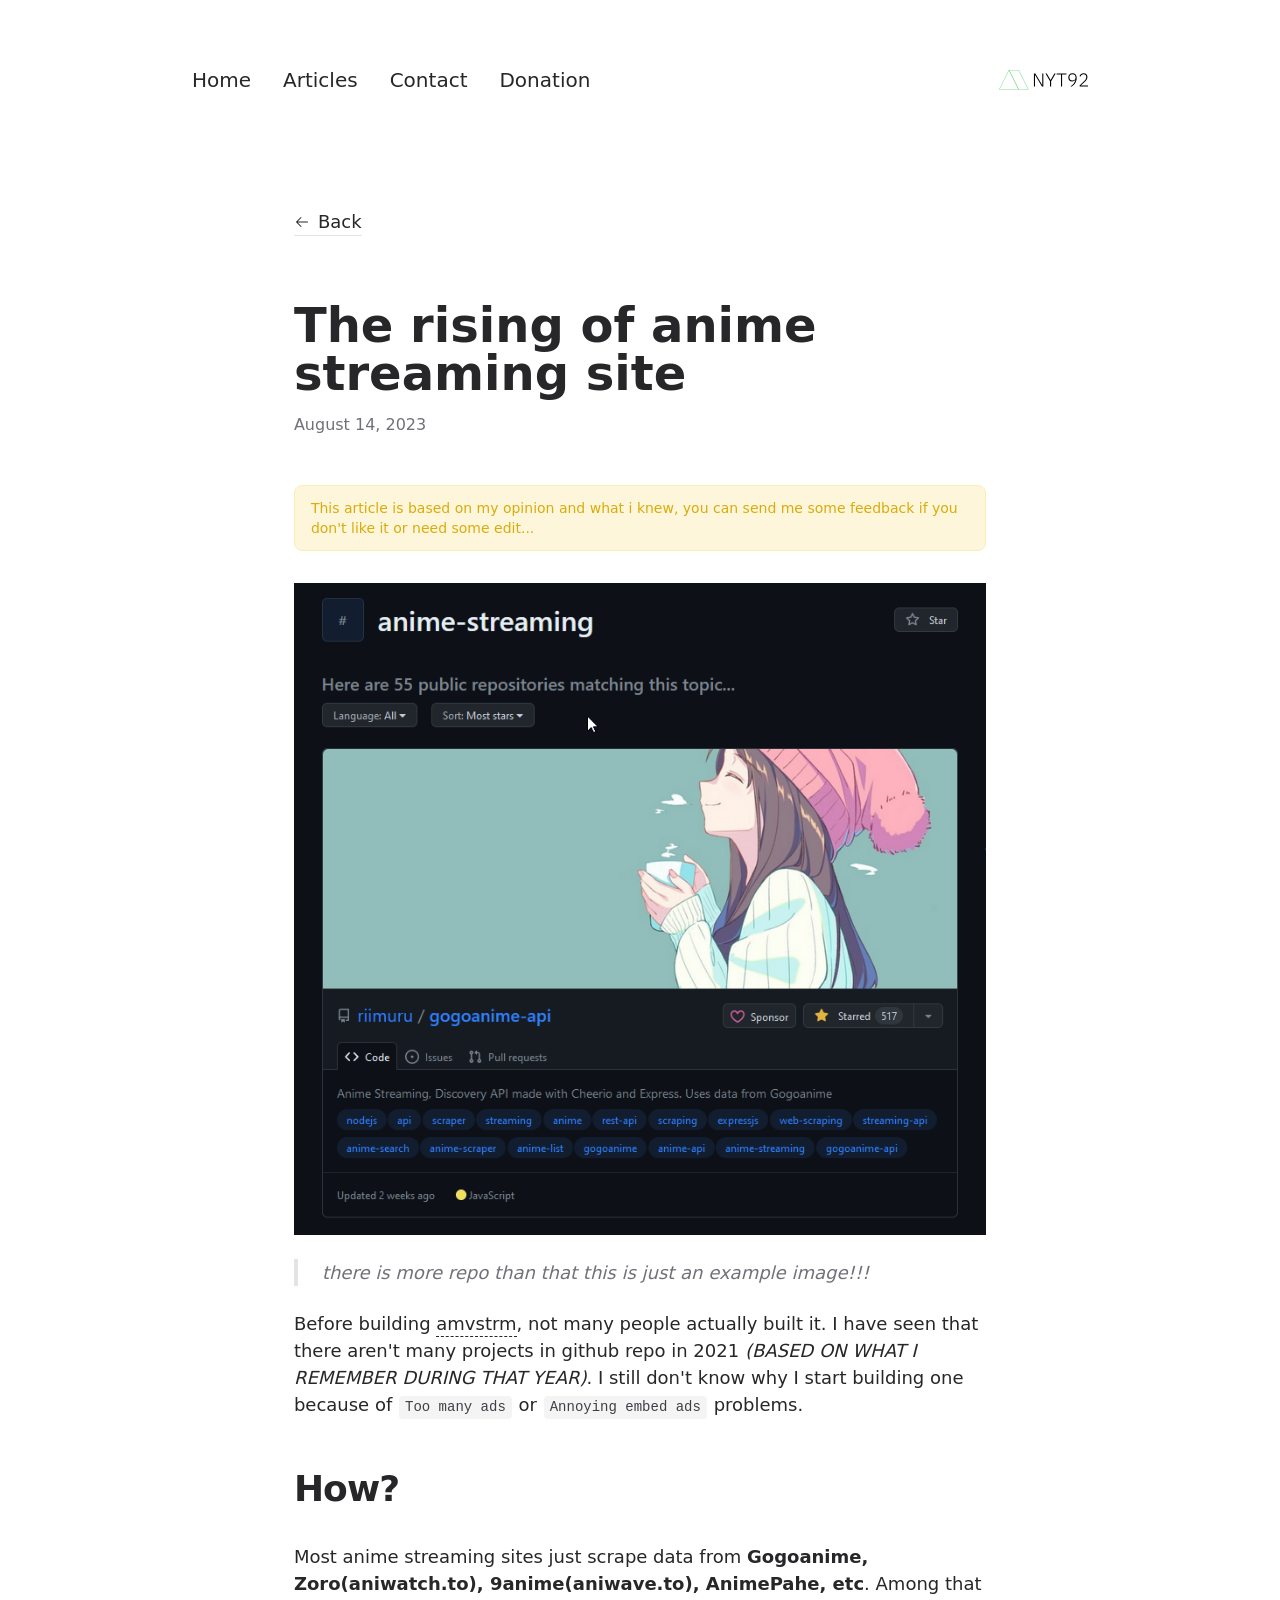
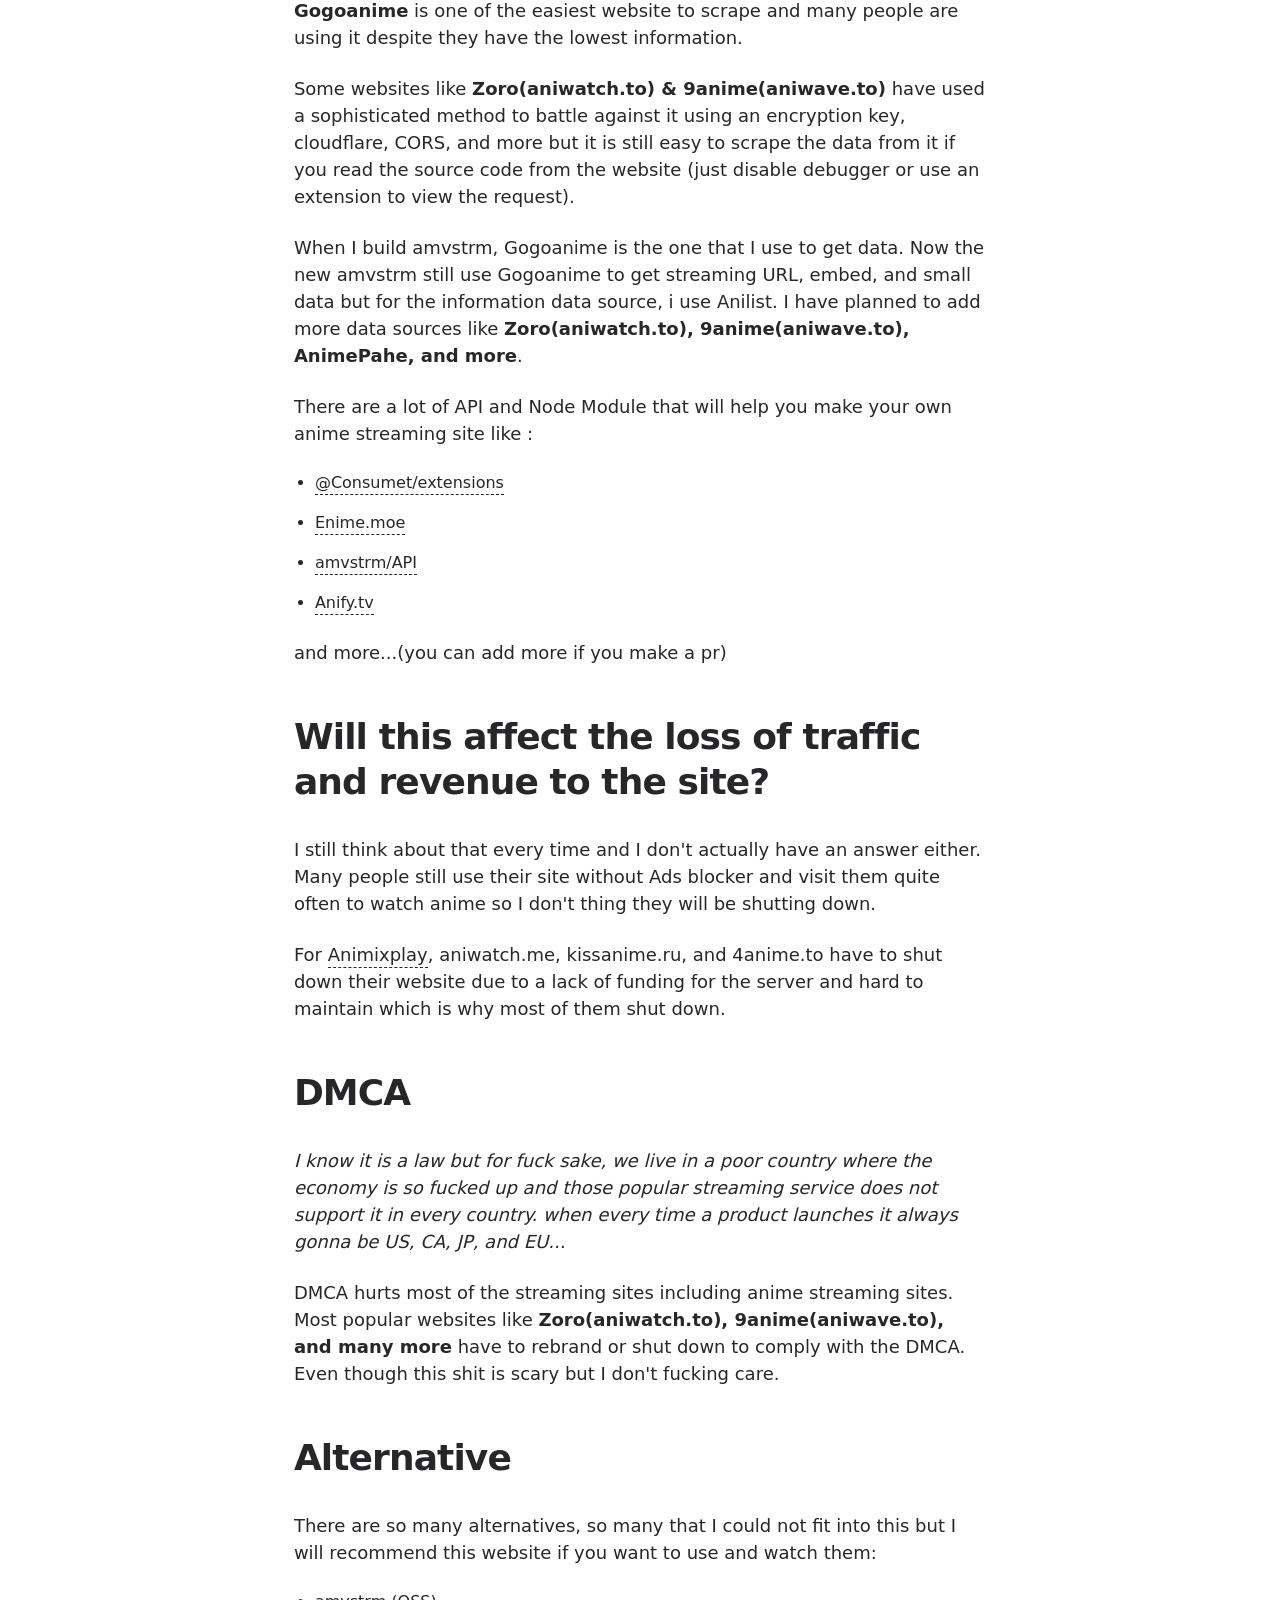
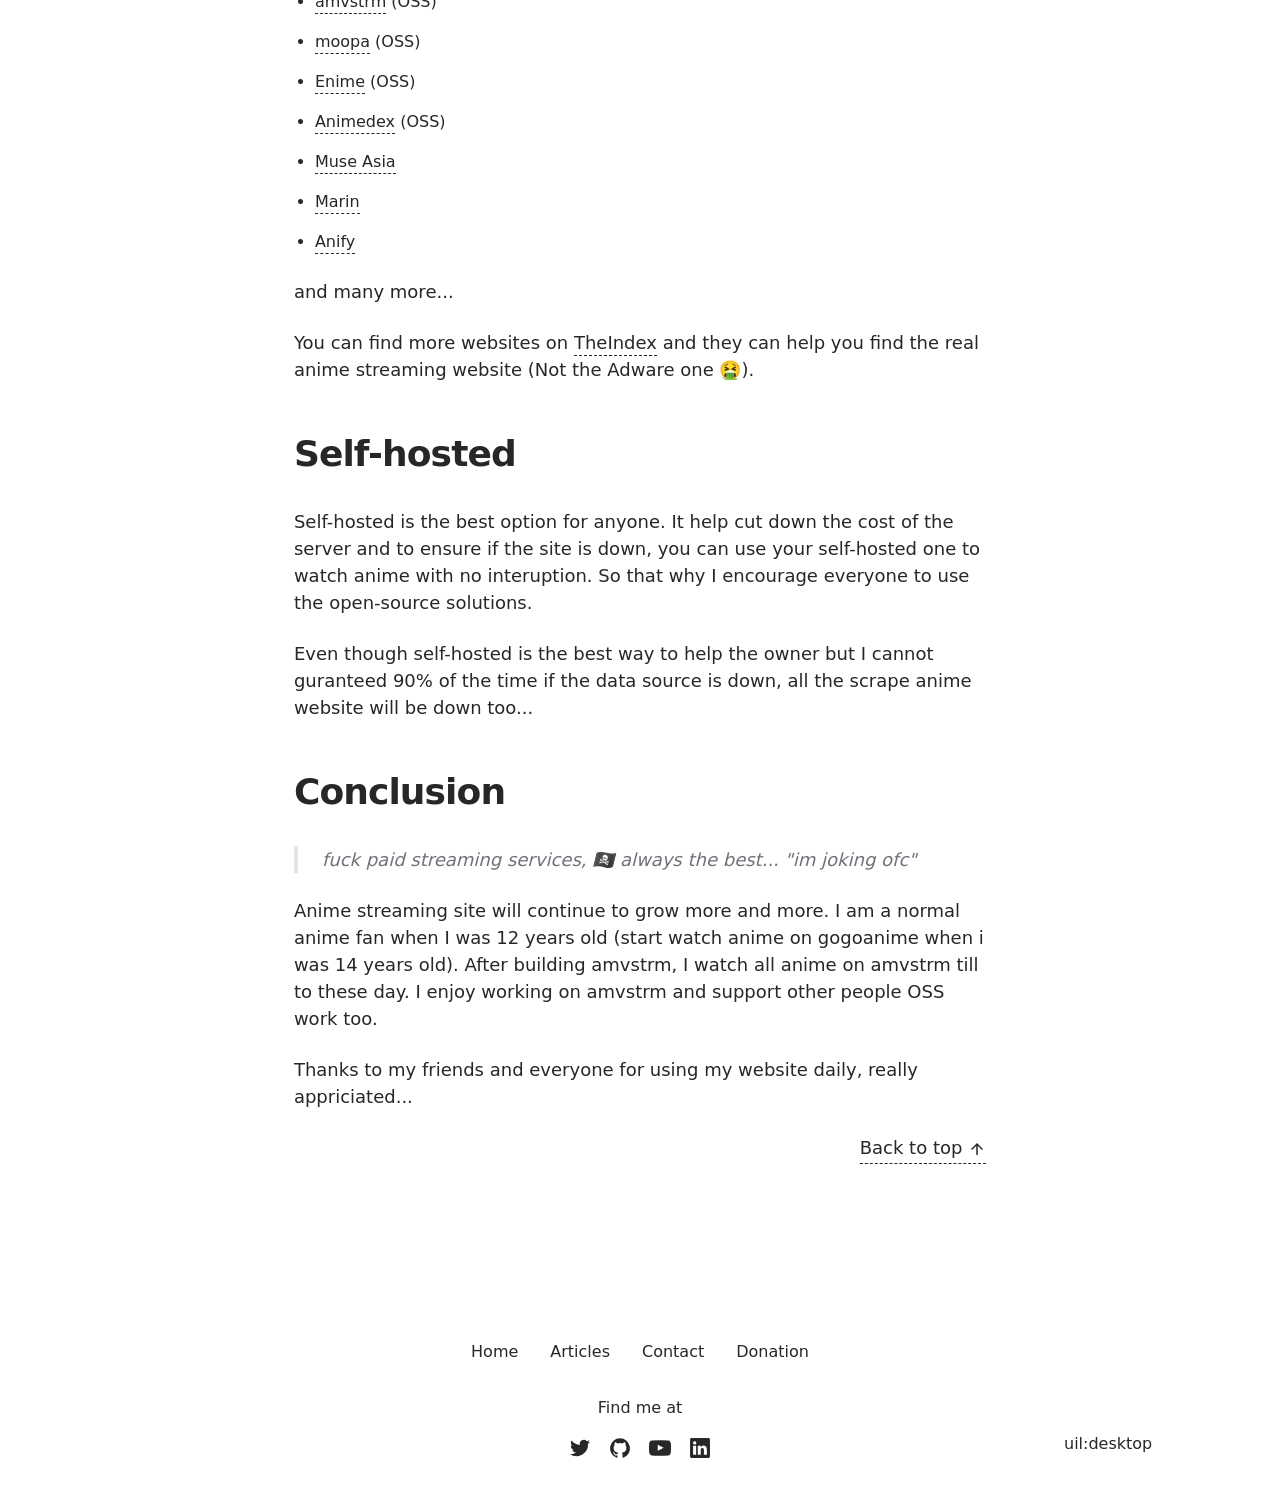
<file: articles/rising-anime-strm/index.html>
<!DOCTYPE html>
<html  lang="en">
<head><meta charset="utf-8">
<meta name="viewport" content="width=device-width, initial-scale=1">
<title>The rising of anime streaming site</title>
<meta name="twitter:card" content="summary_large_image">
<meta property="og:image:width" content="400">
<meta property="og:image:height" content="300">
<meta property="og:image:alt" content="bg">
<meta property="og:title" content="The rising of anime streaming site">
<meta name="description" content="The rising of non open-source and open-source anime streaming site.">
<meta property="og:description" content="The rising of non open-source and open-source anime streaming site.">
<meta property="og:image" content="https://gen-og.vercel.app/api/param?title=The%20rising%20of%20anime%20streaming%20website">
<link rel="preload" as="fetch" crossorigin="anonymous" href="/articles/rising-anime-strm/_payload.json">
<link rel="stylesheet" href="/_nuxt/entry.Lnhtb9eo.css">
<link rel="stylesheet" href="/_nuxt/DocumentDrivenNotFound.0gCb8jy_.css">
<link rel="stylesheet" href="/_nuxt/article.I7XTyhhW.css">
<link rel="stylesheet" href="/_nuxt/ProseA.wyvG_lUW.css">
<link rel="stylesheet" href="/_nuxt/ProseH1.TSt0LOLr.css">
<link rel="stylesheet" href="/_nuxt/Alert.i011bJ7w.css">
<link rel="stylesheet" href="/_nuxt/ProseP.ZY3VO9y3.css">
<link rel="stylesheet" href="/_nuxt/ProseImg.KCbea9xs.css">
<link rel="stylesheet" href="/_nuxt/ProseBlockquote.a5BxfEOR.css">
<link rel="stylesheet" href="/_nuxt/ProseEm.Cnd73btT.css">
<link rel="stylesheet" href="/_nuxt/ProseCodeInline.zIu1-oE1.css">
<link rel="stylesheet" href="/_nuxt/ProseH2.JCYpYuiS.css">
<link rel="stylesheet" href="/_nuxt/ProseStrong.lBmTENyd.css">
<link rel="stylesheet" href="/_nuxt/ProseUl.3EIDFXCY.css">
<link rel="stylesheet" href="/_nuxt/ProseLi.qjMuaxlN.css">
<link rel="modulepreload" as="script" crossorigin href="/_nuxt/entry.HgV1vu57.js">
<link rel="modulepreload" as="script" crossorigin href="/_nuxt/NuxtImg.C4xRCyfm.js">
<link rel="modulepreload" as="script" crossorigin href="/_nuxt/document-driven.Yd8b0bbj.js">
<link rel="modulepreload" as="script" crossorigin href="/_nuxt/DocumentDrivenEmpty.-2mSIyr1.js">
<link rel="modulepreload" as="script" crossorigin href="/_nuxt/ContentRenderer.qn0unRSG.js">
<link rel="modulepreload" as="script" crossorigin href="/_nuxt/ContentRendererMarkdown.vue.Gx-ZjrXh.js">
<link rel="modulepreload" as="script" crossorigin href="/_nuxt/preview.b18SrX6J.js">
<link rel="modulepreload" as="script" crossorigin href="/_nuxt/DocumentDrivenNotFound.2zrXM2qc.js">
<link rel="modulepreload" as="script" crossorigin href="/_nuxt/article.mmfH5SvP.js">
<link rel="modulepreload" as="script" crossorigin href="/_nuxt/ProseA.QOY-hDfp.js">
<link rel="modulepreload" as="script" crossorigin href="/_nuxt/date.3uOv5BcS.js">
<link rel="modulepreload" as="script" crossorigin href="/_nuxt/ContentRendererMarkdown.yMrS64f4.js">
<link rel="modulepreload" as="script" crossorigin href="/_nuxt/ProseH1.FptGWDce.js">
<link rel="modulepreload" as="script" crossorigin href="/_nuxt/Alert.9lY7Sf4X.js">
<link rel="modulepreload" as="script" crossorigin href="/_nuxt/MDCSlot.BBMqQAWi.js">
<link rel="modulepreload" as="script" crossorigin href="/_nuxt/slot.5HcCMNow.js">
<link rel="modulepreload" as="script" crossorigin href="/_nuxt/ProseP.WUIbXLHA.js">
<link rel="modulepreload" as="script" crossorigin href="/_nuxt/ProseImg.w7sYzTzV.js">
<link rel="modulepreload" as="script" crossorigin href="/_nuxt/ProseBlockquote.RrxZuRXj.js">
<link rel="modulepreload" as="script" crossorigin href="/_nuxt/ProseEm.7FMe4AD8.js">
<link rel="modulepreload" as="script" crossorigin href="/_nuxt/ProseCodeInline.8Wa7IUxD.js">
<link rel="modulepreload" as="script" crossorigin href="/_nuxt/ProseH2.UqpSNXC0.js">
<link rel="modulepreload" as="script" crossorigin href="/_nuxt/ProseStrong.IR7ukkbI.js">
<link rel="modulepreload" as="script" crossorigin href="/_nuxt/ProseUl.wAQ9u2n0.js">
<link rel="modulepreload" as="script" crossorigin href="/_nuxt/ProseLi.BunpPs8C.js">
<link rel="prefetch" as="script" crossorigin href="/_nuxt/default.KMiJtcFi.js">
<link rel="prefetch" as="script" crossorigin href="/_nuxt/page.C30jn3gQ.js">
<link rel="prefetch" as="script" crossorigin href="/_nuxt/client-db.1NamDliS.js">
<link rel="prefetch" as="script" crossorigin href="/_nuxt/slugify.0lMLuoLv.js">
<link rel="prefetch" as="style" href="/_nuxt/useStudio.3MfaGMCn.css">
<link rel="prefetch" as="script" crossorigin href="/_nuxt/useStudio.FO5ggJFl.js">
<link rel="prefetch" as="script" crossorigin href="/_nuxt/query.pmGepLPm.js">
<link rel="prefetch" as="style" href="/_nuxt/error-404._LjjY-y0.css">
<link rel="prefetch" as="script" crossorigin href="/_nuxt/error-404.9mCLJyNO.js">
<link rel="prefetch" as="style" href="/_nuxt/error-500.Ke0_YfD7.css">
<link rel="prefetch" as="script" crossorigin href="/_nuxt/error-500.rlZosGyK.js">
<script type="module" src="/_nuxt/entry.HgV1vu57.js" crossorigin></script><style id="pinceau-runtime-hydratable">@media{.phy[--]{--puid:rn44hV-v;}.pv-YMuPSR{max-width:var(--elements-container-maxWidth);padding-left:var(--elements-container-padding-mobile);padding-right:var(--elements-container-padding-mobile);}@media (min-width: 475px){.pv-YMuPSR{padding-left:var(--elements-container-padding-xs);padding-right:var(--elements-container-padding-xs);}}@media (min-width: 640px){.pv-YMuPSR{padding-left:var(--elements-container-padding-sm);padding-right:var(--elements-container-padding-sm);}}@media (min-width: 768px){.pv-YMuPSR{padding-left:var(--elements-container-padding-md);padding-right:var(--elements-container-padding-md);}}} </style><style id="pinceau-theme">@media { :root {--pinceau-mq: initial; --alpine-readableLine: 68ch;--alpine-backdrop-backgroundColor: #f4f4f5b3;--prose-code-inline-padding: 0.2rem 0.375rem 0.2rem 0.375rem;--prose-code-block-backdropFilter: contrast(1);--prose-code-block-border-style: solid;--prose-code-block-border-width: 1px;--prose-tbody-tr-borderBottom-style: dashed;--prose-tbody-tr-borderBottom-width: 1px;--prose-th-textAlign: inherit;--prose-thead-borderBottom-style: solid;--prose-thead-borderBottom-width: 1px;--prose-thead-border-style: solid;--prose-thead-border-width: 0px;--prose-table-textAlign: start;--prose-hr-width: 1px;--prose-hr-style: solid;--prose-li-listStylePosition: outside;--prose-ol-li-markerColor: currentColor;--prose-ol-paddingInlineStart: 21px;--prose-ol-listStyleType: decimal;--prose-ul-li-markerColor: currentColor;--prose-ul-paddingInlineStart: 21px;--prose-ul-listStyleType: disc;--prose-blockquote-border-style: solid;--prose-blockquote-border-width: 4px;--prose-blockquote-quotes: '201C' '201D' '2018' '2019';--prose-blockquote-paddingInlineStart: 24px;--prose-a-code-color-hover: currentColor;--prose-a-code-color-static: currentColor;--prose-a-hasCode-borderBottom: none;--prose-a-border-distance: 2px;--prose-a-border-color-hover: currentColor;--prose-a-border-color-static: currentColor;--prose-a-border-style-hover: solid;--prose-a-border-style-static: dashed;--prose-a-border-width: 1px;--prose-a-color-static: inherit;--prose-a-textDecoration: none;--prose-h6-margin: 3rem 0 2rem;--prose-h5-margin: 3rem 0 2rem;--prose-h4-margin: 3rem 0 2rem;--prose-h3-margin: 3rem 0 2rem;--prose-h2-margin: 3rem 0 2rem;--prose-h1-margin: 0 0 2rem;--prose-p-fontSize: 18px;--typography-lead-loose: 2;--typography-lead-relaxed: 1.625;--typography-lead-normal: 1.5;--typography-lead-snug: 1.375;--typography-lead-tight: 1.25;--typography-lead-none: 1;--typography-lead-10: 2.5rem;--typography-lead-9: 2.25rem;--typography-lead-8: 2rem;--typography-lead-7: 1.75rem;--typography-lead-6: 1.5rem;--typography-lead-5: 1.25rem;--typography-lead-4: 1rem;--typography-lead-3: .75rem;--typography-lead-2: .5rem;--typography-lead-1: .025rem;--typography-fontWeight-black: 900;--typography-fontWeight-extrabold: 800;--typography-fontWeight-bold: 700;--typography-fontWeight-semibold: 600;--typography-fontWeight-medium: 500;--typography-fontWeight-normal: 400;--typography-fontWeight-light: 300;--typography-fontWeight-extralight: 200;--typography-fontWeight-thin: 100;--typography-fontSize-9xl: 128px;--typography-fontSize-8xl: 96px;--typography-fontSize-7xl: 72px;--typography-fontSize-6xl: 60px;--typography-fontSize-5xl: 48px;--typography-fontSize-4xl: 36px;--typography-fontSize-3xl: 30px;--typography-fontSize-2xl: 24px;--typography-fontSize-xl: 20px;--typography-fontSize-lg: 18px;--typography-fontSize-base: 16px;--typography-fontSize-sm: 14px;--typography-fontSize-xs: 12px;--typography-letterSpacing-wide: 0.025em;--typography-letterSpacing-tight: -0.025em;--typography-verticalMargin-base: 24px;--typography-verticalMargin-sm: 16px;--elements-border-secondary-hover: [object Object];--elements-backdrop-background: #fffc;--elements-backdrop-filter: saturate(200%) blur(20px);--elements-container-maxWidth: 64rem;--lead-loose: 2;--lead-relaxed: 1.625;--lead-normal: 1.5;--lead-snug: 1.375;--lead-tight: 1.25;--lead-none: 1;--lead-10: 2.5rem;--lead-9: 2.25rem;--lead-8: 2rem;--lead-7: 1.75rem;--lead-6: 1.5rem;--lead-5: 1.25rem;--lead-4: 1rem;--lead-3: .75rem;--lead-2: .5rem;--lead-1: .025rem;--letterSpacing-widest: 0.1em;--letterSpacing-wider: 0.05em;--letterSpacing-wide: 0.025em;--letterSpacing-normal: 0em;--letterSpacing-tight: -0.025em;--letterSpacing-tighter: -0.05em;--fontSize-9xl: 8rem;--fontSize-8xl: 6rem;--fontSize-7xl: 4.5rem;--fontSize-6xl: 3.75rem;--fontSize-5xl: 3rem;--fontSize-4xl: 2.25rem;--fontSize-3xl: 1.875rem;--fontSize-2xl: 1.5rem;--fontSize-xl: 1.25rem;--fontSize-lg: 1.125rem;--fontSize-base: 1rem;--fontSize-sm: 0.875rem;--fontSize-xs: 0.75rem;--fontWeight-black: 900;--fontWeight-extrabold: 800;--fontWeight-bold: 700;--fontWeight-semibold: 600;--fontWeight-medium: 500;--fontWeight-normal: 400;--fontWeight-light: 300;--fontWeight-extralight: 200;--fontWeight-thin: 100;--font-mono: ui-monospace, SFMono-Regular, Menlo, Monaco, Consolas, Liberation Mono, Courier New, monospace;--font-serif: ui-serif, Georgia, Cambria, Times New Roman, Times, serif;--font-sans: ui-sans-serif, system-ui, -apple-system, BlinkMacSystemFont, Segoe UI, Roboto, Helvetica Neue, Arial, Noto Sans, sans-serif, Apple Color Emoji, Segoe UI Emoji, Segoe UI Symbol, Noto Color Emoji;--opacity-total: 1;--opacity-high: 0.8;--opacity-medium: 0.5;--opacity-soft: 0.3;--opacity-light: 0.15;--opacity-bright: 0.1;--opacity-noOpacity: 0;--borderWidth-lg: 3px;--borderWidth-md: 2px;--borderWidth-sm: 1px;--borderWidth-noBorder: 0;--space-rem-875: 0.875rem;--space-rem-625: 0.625rem;--space-rem-375: 0.375rem;--space-rem-125: 0.125rem;--space-px: 1px;--space-128: 32rem;--space-96: 24rem;--space-80: 20rem;--space-72: 18rem;--space-64: 16rem;--space-60: 15rem;--space-56: 14rem;--space-52: 13rem;--space-48: 12rem;--space-44: 11rem;--space-40: 10rem;--space-36: 9rem;--space-32: 8rem;--space-28: 7rem;--space-24: 6rem;--space-20: 5rem;--space-16: 4rem;--space-14: 3.5rem;--space-12: 3rem;--space-11: 2.75rem;--space-10: 2.5rem;--space-9: 2.25rem;--space-8: 2rem;--space-7: 1.75rem;--space-6: 1.5rem;--space-5: 1.25rem;--space-4: 1rem;--space-3: 0.75rem;--space-2: 0.5rem;--space-1: 0.25rem;--space-0: 0px;--size-full: 100%;--size-7xl: 80rem;--size-6xl: 72rem;--size-5xl: 64rem;--size-4xl: 56rem;--size-3xl: 48rem;--size-2xl: 42rem;--size-xl: 36rem;--size-lg: 32rem;--size-md: 28rem;--size-sm: 24rem;--size-xs: 20rem;--size-200: 200px;--size-104: 104px;--size-80: 80px;--size-64: 64px;--size-56: 56px;--size-48: 48px;--size-40: 40px;--size-32: 32px;--size-24: 24px;--size-20: 20px;--size-16: 16px;--size-12: 12px;--size-8: 8px;--size-6: 6px;--size-4: 4px;--size-2: 2px;--size-0: 0px;--radii-full: 9999px;--radii-3xl: 1.75rem;--radii-2xl: 1.5rem;--radii-xl: 1rem;--radii-lg: 0.75rem;--radii-md: 0.5rem;--radii-sm: 0.375rem;--radii-xs: 0.25rem;--radii-2xs: 0.125rem;--radii-none: 0px;--shadow-none: 0px 0px 0px 0px transparent;--shadow-lg: 0px 10px 15px -3px #000000, 0px 4px 6px -4px #000000;--shadow-md: 0px 4px 6px -1px #000000, 0px 2px 4px -2px #000000;--shadow-sm: 0px 1px 3px 0px #000000, 0px 1px 2px -1px #000000;--shadow-xs: 0px 1px 2px 0px #000000;--height-screen: 100vh;--width-screen: 100vw;--color-primary-900: #002e38;--color-primary-800: #005c70;--color-primary-700: #008aa9;--color-primary-600: #00b9e1;--color-primary-500: #1ad6ff;--color-primary-400: #40ddff;--color-primary-300: #66e4ff;--color-primary-200: #8deaff;--color-primary-100: #b3f1ff;--color-primary-50: #d9f8ff;--color-ruby-900: #380011;--color-ruby-800: #700021;--color-ruby-700: #a90032;--color-ruby-600: #e10043;--color-ruby-500: #ff1a5e;--color-ruby-400: #ff4079;--color-ruby-300: #ff6694;--color-ruby-200: #ff8dae;--color-ruby-100: #ffb3c9;--color-ruby-50: #ffd9e4;--color-pink-900: #380025;--color-pink-800: #70004b;--color-pink-700: #a90070;--color-pink-600: #e10095;--color-pink-500: #ff1ab2;--color-pink-400: #ff40bf;--color-pink-300: #ff66cc;--color-pink-200: #ff8dd8;--color-pink-100: #ffb3e5;--color-pink-50: #ffd9f2;--color-purple-900: #190038;--color-purple-800: #330070;--color-purple-700: #4c00a9;--color-purple-600: #6500e1;--color-purple-500: #811aff;--color-purple-400: #9640ff;--color-purple-300: #ab66ff;--color-purple-200: #c08dff;--color-purple-100: #d5b3ff;--color-purple-50: #ead9ff;--color-royalblue-900: #0b0531;--color-royalblue-800: #160a62;--color-royalblue-700: #211093;--color-royalblue-600: #2c15c4;--color-royalblue-500: #4127e8;--color-royalblue-400: #614bec;--color-royalblue-300: #806ff0;--color-royalblue-200: #a093f3;--color-royalblue-100: #c0b7f7;--color-royalblue-50: #dfdbfb;--color-indigoblue-900: #001238;--color-indigoblue-800: #002370;--color-indigoblue-700: #0035a9;--color-indigoblue-600: #0047e1;--color-indigoblue-500: #1a62ff;--color-indigoblue-400: #407cff;--color-indigoblue-300: #6696ff;--color-indigoblue-200: #8db0ff;--color-indigoblue-100: #b3cbff;--color-indigoblue-50: #d9e5ff;--color-blue-900: #002438;--color-blue-800: #004870;--color-blue-700: #006ca9;--color-blue-600: #0090e1;--color-blue-500: #1aadff;--color-blue-400: #40bbff;--color-blue-300: #66c8ff;--color-blue-200: #8dd6ff;--color-blue-100: #b3e4ff;--color-blue-50: #d9f1ff;--color-lightblue-900: #002e38;--color-lightblue-800: #005c70;--color-lightblue-700: #008aa9;--color-lightblue-600: #00b9e1;--color-lightblue-500: #1ad6ff;--color-lightblue-400: #40ddff;--color-lightblue-300: #66e4ff;--color-lightblue-200: #8deaff;--color-lightblue-100: #b3f1ff;--color-lightblue-50: #d9f8ff;--color-teal-900: #062a28;--color-teal-800: #0b544f;--color-teal-700: #117d77;--color-teal-600: #16a79e;--color-teal-500: #1cd1c6;--color-teal-400: #36e4da;--color-teal-300: #5fe9e1;--color-teal-200: #87efe9;--color-teal-100: #aff4f0;--color-teal-50: #d7faf8;--color-pear-900: #2a2b09;--color-pear-800: #545512;--color-pear-700: #7e801b;--color-pear-600: #a8aa24;--color-pear-500: #d0d32f;--color-pear-400: #d8da52;--color-pear-300: #e0e274;--color-pear-200: #e8e997;--color-pear-100: #eff0ba;--color-pear-50: #f7f8dc;--color-red-900: #380300;--color-red-800: #700700;--color-red-700: #a90a00;--color-red-600: #e10e00;--color-red-500: #ff281a;--color-red-400: #ff4c40;--color-red-300: #ff7066;--color-red-200: #ff948d;--color-red-100: #ffb7b3;--color-red-50: #ffdbd9;--color-orange-900: #381800;--color-orange-800: #702f00;--color-orange-700: #a94700;--color-orange-600: #e15e00;--color-orange-500: #ff7a1a;--color-orange-400: #ff9040;--color-orange-300: #ffa666;--color-orange-200: #ffbd8d;--color-orange-100: #ffd3b3;--color-orange-50: #ffe9d9;--color-yellow-900: #362b03;--color-yellow-800: #6d5605;--color-yellow-700: #a38108;--color-yellow-600: #daac0a;--color-yellow-500: #f5c828;--color-yellow-400: #f7d14c;--color-yellow-300: #f8da70;--color-yellow-200: #fae393;--color-yellow-100: #fcedb7;--color-yellow-50: #fdf6db;--color-green-900: #003f25;--color-green-800: #005e38;--color-green-700: #007e4a;--color-green-600: #009d5d;--color-green-500: #00bd6f;--color-green-400: #00dc82;--color-green-300: #30ffaa;--color-green-200: #83ffcc;--color-green-100: #acffdd;--color-green-50: #d6ffee;--color-gray-900: #18181B;--color-gray-800: #27272A;--color-gray-700: #3f3f46;--color-gray-600: #52525B;--color-gray-500: #71717A;--color-gray-400: #a1a1aa;--color-gray-300: #D4d4d8;--color-gray-200: #e4e4e7;--color-gray-100: #f4f4f5;--color-gray-50: #fafafa;--color-black: #0c0c0d;--color-white: #FFFFFF;--media-portrait: only screen and (orientation: portrait);--media-landscape: only screen and (orientation: landscape);--media-rm: (prefers-reduced-motion: reduce);--media-2xl: (min-width: 1536px);--media-xl: (min-width: 1280px);--media-lg: (min-width: 1024px);--media-md: (min-width: 768px);--media-sm: (min-width: 640px);--media-xs: (min-width: 475px);--alpine-body-color: var(--color-gray-800);--alpine-body-backgroundColor: var(--color-white);--prose-code-inline-fontWeight: var(--typography-fontWeight-normal);--prose-code-inline-fontSize: var(--typography-fontSize-sm);--prose-code-inline-borderRadius: var(--radii-xs);--prose-code-block-pre-padding: var(--typography-verticalMargin-sm);--prose-code-block-margin: var(--typography-verticalMargin-base) 0;--prose-code-block-fontSize: var(--typography-fontSize-sm);--prose-tbody-code-inline-fontSize: var(--typography-fontSize-sm);--prose-tbody-td-padding: var(--typography-verticalMargin-sm);--prose-th-fontWeight: var(--typography-fontWeight-semibold);--prose-th-padding: 0 var(--typography-verticalMargin-sm) var(--typography-verticalMargin-sm) var(--typography-verticalMargin-sm);--prose-table-lineHeight: var(--typography-lead-6);--prose-table-fontSize: var(--typography-fontSize-sm);--prose-table-margin: var(--typography-verticalMargin-base) 0;--prose-hr-margin: var(--typography-verticalMargin-base) 0;--prose-li-margin: var(--typography-verticalMargin-sm) 0;--prose-ol-margin: var(--typography-verticalMargin-base) 0;--prose-ul-margin: var(--typography-verticalMargin-base) 0;--prose-blockquote-margin: var(--typography-verticalMargin-base) 0;--prose-a-code-border-style: var(--prose-a-border-style-static);--prose-a-code-border-width: var(--prose-a-border-width);--prose-a-fontWeight: var(--typography-fontWeight-medium);--prose-img-margin: var(--typography-verticalMargin-base) 0;--prose-strong-fontWeight: var(--typography-fontWeight-semibold);--prose-h6-iconSize: var(--typography-fontSize-base);--prose-h6-fontWeight: var(--typography-fontWeight-semibold);--prose-h6-lineHeight: var(--typography-lead-normal);--prose-h6-fontSize: var(--typography-fontSize-lg);--prose-h5-iconSize: var(--typography-fontSize-lg);--prose-h5-fontWeight: var(--typography-fontWeight-semibold);--prose-h5-lineHeight: var(--typography-lead-snug);--prose-h5-fontSize: var(--typography-fontSize-xl);--prose-h4-iconSize: var(--typography-fontSize-lg);--prose-h4-letterSpacing: var(--typography-letterSpacing-tight);--prose-h4-fontWeight: var(--typography-fontWeight-semibold);--prose-h4-lineHeight: var(--typography-lead-snug);--prose-h4-fontSize: var(--typography-fontSize-2xl);--prose-h3-iconSize: var(--typography-fontSize-xl);--prose-h3-letterSpacing: var(--typography-letterSpacing-tight);--prose-h3-fontWeight: var(--typography-fontWeight-semibold);--prose-h3-lineHeight: var(--typography-lead-snug);--prose-h3-fontSize: var(--typography-fontSize-3xl);--prose-h2-iconSize: var(--typography-fontSize-2xl);--prose-h2-letterSpacing: var(--typography-letterSpacing-tight);--prose-h2-fontWeight: var(--typography-fontWeight-semibold);--prose-h2-lineHeight: var(--typography-lead-tight);--prose-h2-fontSize: var(--typography-fontSize-4xl);--prose-h1-iconSize: var(--typography-fontSize-3xl);--prose-h1-letterSpacing: var(--typography-letterSpacing-tight);--prose-h1-fontWeight: var(--typography-fontWeight-bold);--prose-h1-lineHeight: var(--typography-lead-tight);--prose-h1-fontSize: var(--typography-fontSize-5xl);--prose-p-br-margin: var(--typography-verticalMargin-base) 0 0 0;--prose-p-margin: var(--typography-verticalMargin-base) 0;--prose-p-lineHeight: var(--typography-lead-normal);--typography-color-primary-900: var(--color-primary-900);--typography-color-primary-800: var(--color-primary-800);--typography-color-primary-700: var(--color-primary-700);--typography-color-primary-600: var(--color-primary-600);--typography-color-primary-500: var(--color-primary-500);--typography-color-primary-400: var(--color-primary-400);--typography-color-primary-300: var(--color-primary-300);--typography-color-primary-200: var(--color-primary-200);--typography-color-primary-100: var(--color-primary-100);--typography-color-primary-50: var(--color-primary-50);--typography-font-code: var(--font-mono);--typography-font-body: var(--font-sans);--typography-font-display: var(--font-sans);--typography-body-backgroundColor: var(--color-white);--typography-body-color: var(--color-black);--elements-state-danger-borderColor-secondary: var(--color-red-200);--elements-state-danger-borderColor-primary: var(--color-red-100);--elements-state-danger-backgroundColor-secondary: var(--color-red-100);--elements-state-danger-backgroundColor-primary: var(--color-red-50);--elements-state-danger-color-secondary: var(--color-red-600);--elements-state-danger-color-primary: var(--color-red-500);--elements-state-warning-borderColor-secondary: var(--color-yellow-200);--elements-state-warning-borderColor-primary: var(--color-yellow-100);--elements-state-warning-backgroundColor-secondary: var(--color-yellow-100);--elements-state-warning-backgroundColor-primary: var(--color-yellow-50);--elements-state-warning-color-secondary: var(--color-yellow-700);--elements-state-warning-color-primary: var(--color-yellow-600);--elements-state-success-borderColor-secondary: var(--color-green-200);--elements-state-success-borderColor-primary: var(--color-green-100);--elements-state-success-backgroundColor-secondary: var(--color-green-100);--elements-state-success-backgroundColor-primary: var(--color-green-50);--elements-state-success-color-secondary: var(--color-green-600);--elements-state-success-color-primary: var(--color-green-500);--elements-state-info-borderColor-secondary: var(--color-blue-200);--elements-state-info-borderColor-primary: var(--color-blue-100);--elements-state-info-backgroundColor-secondary: var(--color-blue-100);--elements-state-info-backgroundColor-primary: var(--color-blue-50);--elements-state-info-color-secondary: var(--color-blue-600);--elements-state-info-color-primary: var(--color-blue-500);--elements-state-primary-borderColor-secondary: var(--color-primary-200);--elements-state-primary-borderColor-primary: var(--color-primary-100);--elements-state-primary-backgroundColor-secondary: var(--color-primary-100);--elements-state-primary-backgroundColor-primary: var(--color-primary-50);--elements-state-primary-color-secondary: var(--color-primary-700);--elements-state-primary-color-primary: var(--color-primary-600);--elements-surface-secondary-backgroundColor: var(--color-gray-200);--elements-surface-primary-backgroundColor: var(--color-gray-100);--elements-surface-background-base: var(--color-gray-100);--elements-border-secondary-static: var(--color-gray-200);--elements-border-primary-hover: var(--color-gray-200);--elements-border-primary-static: var(--color-gray-100);--elements-container-padding-md: var(--space-16);--elements-container-padding-sm: var(--space-12);--elements-container-padding-xs: var(--space-8);--elements-container-padding-mobile: var(--space-6);--elements-text-secondary-color-hover: var(--color-gray-700);--elements-text-secondary-color-static: var(--color-gray-500);--elements-text-primary-color-static: var(--color-gray-900);--text-6xl-lineHeight: var(--lead-none);--text-6xl-fontSize: var(--fontSize-6xl);--text-5xl-lineHeight: var(--lead-none);--text-5xl-fontSize: var(--fontSize-5xl);--text-4xl-lineHeight: var(--lead-10);--text-4xl-fontSize: var(--fontSize-4xl);--text-3xl-lineHeight: var(--lead-9);--text-3xl-fontSize: var(--fontSize-3xl);--text-2xl-lineHeight: var(--lead-8);--text-2xl-fontSize: var(--fontSize-2xl);--text-xl-lineHeight: var(--lead-7);--text-xl-fontSize: var(--fontSize-xl);--text-lg-lineHeight: var(--lead-7);--text-lg-fontSize: var(--fontSize-lg);--text-base-lineHeight: var(--lead-6);--text-base-fontSize: var(--fontSize-base);--text-sm-lineHeight: var(--lead-5);--text-sm-fontSize: var(--fontSize-sm);--text-xs-lineHeight: var(--lead-4);--text-xs-fontSize: var(--fontSize-xs);--shadow-2xl: 0px 25px 50px -12px var(--color-gray-900);--shadow-xl: 0px 20px 25px -5px var(--color-gray-400), 0px 8px 10px -6px #000000;--color-secondary-900: var(--color-gray-900);--color-secondary-800: var(--color-gray-800);--color-secondary-700: var(--color-gray-700);--color-secondary-600: var(--color-gray-600);--color-secondary-500: var(--color-gray-500);--color-secondary-400: var(--color-gray-400);--color-secondary-300: var(--color-gray-300);--color-secondary-200: var(--color-gray-200);--color-secondary-100: var(--color-gray-100);--color-secondary-50: var(--color-gray-50);--prose-a-code-background-hover: var(--typography-color-primary-50);--prose-a-code-border-color-hover: var(--typography-color-primary-500);--prose-a-color-hover: var(--typography-color-primary-500);--typography-color-secondary-900: var(--color-secondary-900);--typography-color-secondary-800: var(--color-secondary-800);--typography-color-secondary-700: var(--color-secondary-700);--typography-color-secondary-600: var(--color-secondary-600);--typography-color-secondary-500: var(--color-secondary-500);--typography-color-secondary-400: var(--color-secondary-400);--typography-color-secondary-300: var(--color-secondary-300);--typography-color-secondary-200: var(--color-secondary-200);--typography-color-secondary-100: var(--color-secondary-100);--typography-color-secondary-50: var(--color-secondary-50);--prose-code-inline-backgroundColor: var(--typography-color-secondary-100);--prose-code-inline-color: var(--typography-color-secondary-700);--prose-code-block-backgroundColor: var(--typography-color-secondary-100);--prose-code-block-color: var(--typography-color-secondary-700);--prose-code-block-border-color: var(--typography-color-secondary-200);--prose-tbody-tr-borderBottom-color: var(--typography-color-secondary-200);--prose-th-color: var(--typography-color-secondary-600);--prose-thead-borderBottom-color: var(--typography-color-secondary-200);--prose-thead-border-color: var(--typography-color-secondary-300);--prose-hr-color: var(--typography-color-secondary-200);--prose-blockquote-border-color: var(--typography-color-secondary-200);--prose-blockquote-color: var(--typography-color-secondary-500);--prose-a-code-border-color-static: var(--typography-color-secondary-400); } }@media { :root.dark {--pinceau-mq: dark; --alpine-backdrop-backgroundColor: #18181bb3;--prose-code-block-backdropFilter: contrast(1);--prose-ol-li-markerColor: currentColor;--prose-ul-li-markerColor: currentColor;--prose-a-code-color-hover: currentColor;--prose-a-code-color-static: currentColor;--prose-a-border-color-hover: currentColor;--prose-a-border-color-static: currentColor;--prose-a-color-static: inherit;--elements-backdrop-background: #0c0d0ccc;--alpine-body-color: var(--color-gray-200);--alpine-body-backgroundColor: var(--color-black);--typography-body-backgroundColor: var(--color-black);--typography-body-color: var(--color-white);--elements-state-danger-borderColor-secondary: var(--color-red-700);--elements-state-danger-borderColor-primary: var(--color-red-800);--elements-state-danger-backgroundColor-secondary: var(--color-red-800);--elements-state-danger-backgroundColor-primary: var(--color-red-900);--elements-state-danger-color-secondary: var(--color-red-200);--elements-state-danger-color-primary: var(--color-red-300);--elements-state-warning-borderColor-secondary: var(--color-yellow-700);--elements-state-warning-borderColor-primary: var(--color-yellow-800);--elements-state-warning-backgroundColor-secondary: var(--color-yellow-800);--elements-state-warning-backgroundColor-primary: var(--color-yellow-900);--elements-state-warning-color-secondary: var(--color-yellow-200);--elements-state-warning-color-primary: var(--color-yellow-400);--elements-state-success-borderColor-secondary: var(--color-green-700);--elements-state-success-borderColor-primary: var(--color-green-800);--elements-state-success-backgroundColor-secondary: var(--color-green-800);--elements-state-success-backgroundColor-primary: var(--color-green-900);--elements-state-success-color-secondary: var(--color-green-200);--elements-state-success-color-primary: var(--color-green-400);--elements-state-info-borderColor-secondary: var(--color-blue-700);--elements-state-info-borderColor-primary: var(--color-blue-800);--elements-state-info-backgroundColor-secondary: var(--color-blue-800);--elements-state-info-backgroundColor-primary: var(--color-blue-900);--elements-state-info-color-secondary: var(--color-blue-200);--elements-state-info-color-primary: var(--color-blue-400);--elements-state-primary-borderColor-secondary: var(--color-primary-700);--elements-state-primary-borderColor-primary: var(--color-primary-800);--elements-state-primary-backgroundColor-secondary: var(--color-primary-800);--elements-state-primary-backgroundColor-primary: var(--color-primary-900);--elements-state-primary-color-secondary: var(--color-primary-200);--elements-state-primary-color-primary: var(--color-primary-400);--elements-surface-secondary-backgroundColor: var(--color-gray-800);--elements-surface-primary-backgroundColor: var(--color-gray-900);--elements-surface-background-base: var(--color-gray-900);--elements-border-secondary-static: var(--color-gray-800);--elements-border-primary-hover: var(--color-gray-800);--elements-border-primary-static: var(--color-gray-900);--elements-text-secondary-color-hover: var(--color-gray-200);--elements-text-secondary-color-static: var(--color-gray-400);--elements-text-primary-color-static: var(--color-gray-50);--prose-a-code-background-hover: var(--typography-color-primary-900);--prose-a-code-border-color-hover: var(--typography-color-primary-600);--prose-a-color-hover: var(--typography-color-primary-400);--prose-code-inline-backgroundColor: var(--typography-color-secondary-800);--prose-code-inline-color: var(--typography-color-secondary-200);--prose-code-block-backgroundColor: var(--typography-color-secondary-900);--prose-code-block-color: var(--typography-color-secondary-200);--prose-code-block-border-color: var(--typography-color-secondary-800);--prose-tbody-tr-borderBottom-color: var(--typography-color-secondary-800);--prose-th-color: var(--typography-color-secondary-400);--prose-thead-borderBottom-color: var(--typography-color-secondary-800);--prose-thead-border-color: var(--typography-color-secondary-600);--prose-hr-color: var(--typography-color-secondary-800);--prose-blockquote-border-color: var(--typography-color-secondary-700);--prose-blockquote-color: var(--typography-color-secondary-400);--prose-a-code-border-color-static: var(--typography-color-secondary-600); } }</style><script>"use strict";(()=>{const a=window,e=document.documentElement,m=["dark","light"],c=window&&window.localStorage&&window.localStorage.getItem&&window.localStorage.getItem("nuxt-color-mode")||"system";let n=c==="system"?d():c;const l=e.getAttribute("data-color-mode-forced");l&&(n=l),i(n),a["__NUXT_COLOR_MODE__"]={preference:c,value:n,getColorScheme:d,addColorScheme:i,removeColorScheme:f};function i(o){const t=""+o+"",s="";e.classList?e.classList.add(t):e.className+=" "+t,s&&e.setAttribute("data-"+s,o)}function f(o){const t=""+o+"",s="";e.classList?e.classList.remove(t):e.className=e.className.replace(new RegExp(t,"g"),""),s&&e.removeAttribute("data-"+s)}function r(o){return a.matchMedia("(prefers-color-scheme"+o+")")}function d(){if(a.matchMedia&&r("").media!=="not all"){for(const o of m)if(r(":"+o).matches)return o}return"light"}})();
</script></head>
<body ><div id="__nuxt"><div class="container pv-YMuPSR pc-rn44hV app-layout" data-v-924bae44 data-v-cdba8512><!--[--><div class="nuxt-progress" style="width:0%;height:3px;opacity:0;background-size:Infinity% auto;" data-v-924bae44></div><header class="right" data-v-924bae44 data-v-54b033ed><div class="menu" data-v-54b033ed><button aria-label="Navigation Menu" data-v-54b033ed><svg width="24" height="24" viewBox="0 0 68 68" fill="currentColor" xmlns="http://www.w3.org/2000/svg" data-v-54b033ed><path d="M8 34C8 32.1362 8 31.2044 8.30448 30.4693C8.71046 29.4892 9.48915 28.7105 10.4693 28.3045C11.2044 28 12.1362 28 14 28C15.8638 28 16.7956 28 17.5307 28.3045C18.5108 28.7105 19.2895 29.4892 19.6955 30.4693C20 31.2044 20 32.1362 20 34C20 35.8638 20 36.7956 19.6955 37.5307C19.2895 38.5108 18.5108 39.2895 17.5307 39.6955C16.7956 40 15.8638 40 14 40C12.1362 40 11.2044 40 10.4693 39.6955C9.48915 39.2895 8.71046 38.5108 8.30448 37.5307C8 36.7956 8 35.8638 8 34Z" data-v-54b033ed></path><path d="M28 34C28 32.1362 28 31.2044 28.3045 30.4693C28.7105 29.4892 29.4892 28.7105 30.4693 28.3045C31.2044 28 32.1362 28 34 28C35.8638 28 36.7956 28 37.5307 28.3045C38.5108 28.7105 39.2895 29.4892 39.6955 30.4693C40 31.2044 40 32.1362 40 34C40 35.8638 40 36.7956 39.6955 37.5307C39.2895 38.5108 38.5108 39.2895 37.5307 39.6955C36.7956 40 35.8638 40 34 40C32.1362 40 31.2044 40 30.4693 39.6955C29.4892 39.2895 28.7105 38.5108 28.3045 37.5307C28 36.7956 28 35.8638 28 34Z" data-v-54b033ed></path><path d="M48 34C48 32.1362 48 31.2044 48.3045 30.4693C48.7105 29.4892 49.4892 28.7105 50.4693 28.3045C51.2044 28 52.1362 28 54 28C55.8638 28 56.7956 28 57.5307 28.3045C58.5108 28.7105 59.2895 29.4892 59.6955 30.4693C60 31.2044 60 32.1362 60 34C60 35.8638 60 36.7956 59.6955 37.5307C59.2895 38.5108 58.5108 39.2895 57.5307 39.6955C56.7956 40 55.8638 40 54 40C52.1362 40 51.2044 40 50.4693 39.6955C49.4892 39.2895 48.7105 38.5108 48.3045 37.5307C48 36.7956 48 35.8638 48 34Z" data-v-54b033ed></path></svg></button></div><div class="overlay" data-v-54b033ed><nav data-v-54b033ed data-v-127c0407><ul data-v-127c0407><!--[--><li data-v-127c0407><a href="/" class="" data-v-127c0407><span class="underline-fx" data-v-127c0407></span> Home</a></li><li data-v-127c0407><a href="/articles" class="" data-v-127c0407><span class="underline-fx" data-v-127c0407></span> Articles</a></li><li data-v-127c0407><a href="/contact" class="" data-v-127c0407><span class="underline-fx" data-v-127c0407></span> Contact</a></li><li data-v-127c0407><a href="/donation" class="" data-v-127c0407><span class="underline-fx" data-v-127c0407></span> Donation</a></li><!--]--></ul></nav></div><div class="logo" data-v-54b033ed><a href="/" class="" data-v-54b033ed><img src="/nyt92-logo.svg" class="dark-img" alt="nyt92-logo" width="89" height="31" data-v-54b033ed><img src="/nyt92-logo-light.svg" class="light-img" alt="nyt92-logo" width="89" height="31" data-v-54b033ed></a></div><div class="main-nav" data-v-54b033ed><nav data-v-54b033ed data-v-127c0407><ul data-v-127c0407><!--[--><li data-v-127c0407><a href="/" class="" data-v-127c0407><span class="underline-fx" data-v-127c0407></span> Home</a></li><li data-v-127c0407><a href="/articles" class="" data-v-127c0407><span class="underline-fx" data-v-127c0407></span> Articles</a></li><li data-v-127c0407><a href="/contact" class="" data-v-127c0407><span class="underline-fx" data-v-127c0407></span> Contact</a></li><li data-v-127c0407><a href="/donation" class="" data-v-127c0407><span class="underline-fx" data-v-127c0407></span> Donation</a></li><!--]--></ul></nav></div></header><!--[--><div class="document-driven-page"><article data-v-744806aa><a href="/articles" class="back" data-v-744806aa><svg xmlns="http://www.w3.org/2000/svg" xmlns:xlink="http://www.w3.org/1999/xlink" aria-hidden="true" role="img" class="icon" data-v-744806aa style="" width="1em" height="1em" viewBox="0 0 256 256" data-v-15b4e49d><path fill="currentColor" d="M224 128a8 8 0 0 1-8 8H59.31l58.35 58.34a8 8 0 0 1-11.32 11.32l-72-72a8 8 0 0 1 0-11.32l72-72a8 8 0 0 1 11.32 11.32L59.31 120H216a8 8 0 0 1 8 8"/></svg><span data-v-744806aa> Back </span></a><header data-v-744806aa><h1 class="title" data-v-744806aa>The rising of anime streaming site</h1><time datetime="2023-08-14T00:00:00.000Z" data-v-744806aa>August 14, 2023</time></header><div class="prose" data-v-744806aa><!--[--><div><h1 id="the-rising-of-anime-streaming-site" data-v-2818de1b><a aria-current="page" href="/articles/rising-anime-strm#the-rising-of-anime-streaming-site" class="router-link-active router-link-exact-active" data-v-2818de1b><!--[-->The rising of anime streaming site<!--]--><!----></a></h1><div class="alert warning" data-v-95d36754><div class="alert-content" data-v-95d36754><!--[-->This article is based on my opinion and what i knew, you can send me some feedback if you don&#39;t like it or need some edit...<!--]--></div></div><p data-v-6df55f0e><!--[--><img src="/articles/r-anme-strm/gh-ani-strm-tpic.png" alt="img" data-v-ec3aef9d><!--]--></p><blockquote data-v-9c574780><!--[--><p data-v-6df55f0e><!--[--><em data-v-80c3edee><!--[-->there is more repo than that this is just an example image!!!<!--]--></em><!--]--></p><!--]--></blockquote><p data-v-6df55f0e><!--[-->Before building <a href="https://github.com/amvstrm/amvstrm" rel="nofollow" data-v-cd88a85d><!--[-->amvstrm<!--]--></a>, not many people actually built it. I have seen that there aren&#39;t many projects in github repo in 2021 <em data-v-80c3edee><!--[-->(BASED ON WHAT I REMEMBER DURING THAT YEAR)<!--]--></em>. I still don&#39;t know why I start building one because of <code class="" data-v-822cb3b8><!--[-->Too many ads<!--]--></code> or <code class="" data-v-822cb3b8><!--[-->Annoying embed ads<!--]--></code> problems.<!--]--></p><h2 id="how" data-v-e7ff9b5b><a aria-current="page" href="/articles/rising-anime-strm#how" class="router-link-active router-link-exact-active" data-v-e7ff9b5b><!--[-->How?<!--]--><!----></a></h2><p data-v-6df55f0e><!--[-->Most anime streaming sites just scrape data from <strong data-v-ad92790d><!--[-->Gogoanime, Zoro(aniwatch.to), 9anime(aniwave.to), AnimePahe, etc<!--]--></strong>. Among that <strong data-v-ad92790d><!--[-->Gogoanime<!--]--></strong> is one of the easiest website to scrape and many people are using it despite they have the lowest information.<!--]--></p><p data-v-6df55f0e><!--[-->Some websites like <strong data-v-ad92790d><!--[-->Zoro(aniwatch.to) &amp; 9anime(aniwave.to)<!--]--></strong> have used a sophisticated method to battle against it using an encryption key, cloudflare, CORS, and more but it is still easy to scrape the data from it if you read the source code from the website (just disable debugger or use an extension to view the request).<!--]--></p><p data-v-6df55f0e><!--[-->When I build amvstrm, Gogoanime is the one that I use to get data. Now the new amvstrm still use Gogoanime to get streaming URL, embed, and small data but for the information data source, i use Anilist. I have planned to add more data sources like <strong data-v-ad92790d><!--[-->Zoro(aniwatch.to), 9anime(aniwave.to), AnimePahe, and more<!--]--></strong>.<!--]--></p><p data-v-6df55f0e><!--[-->There are a lot of API and Node Module that will help you make your own anime streaming site like :<!--]--></p><ul data-v-17757c3d><!--[--><li data-v-269a0f7f><!--[--><a href="https://github.com/consumet/consumet.ts" rel="nofollow" data-v-cd88a85d><!--[-->@Consumet/extensions<!--]--></a><!--]--></li><li data-v-269a0f7f><!--[--><a href="https://api.enime.moe" rel="nofollow" data-v-cd88a85d><!--[-->Enime.moe<!--]--></a><!--]--></li><li data-v-269a0f7f><!--[--><a href="https://amvdocs.pages.dev/api/introduction" rel="nofollow" data-v-cd88a85d><!--[-->amvstrm/API<!--]--></a><!--]--></li><li data-v-269a0f7f><!--[--><a href="https://api.anify.tv" rel="nofollow" data-v-cd88a85d><!--[-->Anify.tv<!--]--></a><!--]--></li><!--]--></ul><p data-v-6df55f0e><!--[-->and more...(you can add more if you make a pr)<!--]--></p><h2 id="will-this-affect-the-loss-of-traffic-and-revenue-to-the-site" data-v-e7ff9b5b><a aria-current="page" href="/articles/rising-anime-strm#will-this-affect-the-loss-of-traffic-and-revenue-to-the-site" class="router-link-active router-link-exact-active" data-v-e7ff9b5b><!--[-->Will this affect the loss of traffic and revenue to the site?<!--]--><!----></a></h2><p data-v-6df55f0e><!--[-->I still think about that every time and I don&#39;t actually have an answer either. Many people still use their site without Ads blocker and visit them quite often to watch anime so I don&#39;t thing they will be shutting down.<!--]--></p><p data-v-6df55f0e><!--[-->For <a href="https://animixplay.to/" rel="nofollow" data-v-cd88a85d><!--[-->Animixplay<!--]--></a>, aniwatch.me, kissanime.ru, and 4anime.to have to shut down their website due to a lack of funding for the server and hard to maintain which is why most of them shut down.<!--]--></p><h2 id="dmca" data-v-e7ff9b5b><a aria-current="page" href="/articles/rising-anime-strm#dmca" class="router-link-active router-link-exact-active" data-v-e7ff9b5b><!--[-->DMCA<!--]--><!----></a></h2><p data-v-6df55f0e><!--[--><em data-v-80c3edee><!--[-->I know it is a law but for fuck sake, we live in a poor country where the economy is so fucked up and those popular streaming service does not support it in every country. when every time a product launches it always gonna be US, CA, JP, and EU...<!--]--></em><!--]--></p><p data-v-6df55f0e><!--[-->DMCA hurts most of the streaming sites including anime streaming sites. Most popular websites like <strong data-v-ad92790d><!--[-->Zoro(aniwatch.to), 9anime(aniwave.to), and many more<!--]--></strong> have to rebrand or shut down to comply with the DMCA. Even though this shit is scary but I don&#39;t fucking care.<!--]--></p><h2 id="alternative" data-v-e7ff9b5b><a aria-current="page" href="/articles/rising-anime-strm#alternative" class="router-link-active router-link-exact-active" data-v-e7ff9b5b><!--[-->Alternative<!--]--><!----></a></h2><p data-v-6df55f0e><!--[-->There are so many alternatives, so many that I could not fit into this but I will recommend this website if you want to use and watch them:<!--]--></p><ul data-v-17757c3d><!--[--><li data-v-269a0f7f><!--[--><a href="https://amvstrm.nyt92.eu.org" rel="nofollow" data-v-cd88a85d><!--[-->amvstrm<!--]--></a> (OSS)<!--]--></li><li data-v-269a0f7f><!--[--><a href="https://moopa.live" rel="nofollow" data-v-cd88a85d><!--[-->moopa<!--]--></a> (OSS)<!--]--></li><li data-v-269a0f7f><!--[--><a href="https://enime.moe" rel="nofollow" data-v-cd88a85d><!--[-->Enime<!--]--></a> (OSS)<!--]--></li><li data-v-269a0f7f><!--[--><a href="https://animedex.live" rel="nofollow" data-v-cd88a85d><!--[-->Animedex<!--]--></a> (OSS)<!--]--></li><li data-v-269a0f7f><!--[--><a href="https://www.youtube.com/channel/UCGbshtvS9t-8CW11W7TooQg" rel="nofollow" data-v-cd88a85d><!--[-->Muse Asia<!--]--></a><!--]--></li><li data-v-269a0f7f><!--[--><a href="https://marin.moe" rel="nofollow" data-v-cd88a85d><!--[-->Marin<!--]--></a><!--]--></li><li data-v-269a0f7f><!--[--><a href="https://anify.tv" rel="nofollow" data-v-cd88a85d><!--[-->Anify<!--]--></a><!--]--></li><!--]--></ul><p data-v-6df55f0e><!--[-->and many more...<!--]--></p><p data-v-6df55f0e><!--[-->You can find more websites on <a href="https://theindex.moe" rel="nofollow" data-v-cd88a85d><!--[-->TheIndex<!--]--></a> and they can help you find the real anime streaming website (Not the Adware one 🤮).<!--]--></p><h2 id="self-hosted" data-v-e7ff9b5b><a aria-current="page" href="/articles/rising-anime-strm#self-hosted" class="router-link-active router-link-exact-active" data-v-e7ff9b5b><!--[-->Self-hosted<!--]--><!----></a></h2><p data-v-6df55f0e><!--[-->Self-hosted is the best option for anyone. It help cut down the cost of the server and to ensure if the site is down, you can use your self-hosted one to watch anime with no interuption. So that why I encourage everyone to use the open-source solutions.<!--]--></p><p data-v-6df55f0e><!--[-->Even though self-hosted is the best way to help the owner but I cannot guranteed 90% of the time if the data source is down, all the scrape anime website will be down too...<!--]--></p><h2 id="conclusion" data-v-e7ff9b5b><a aria-current="page" href="/articles/rising-anime-strm#conclusion" class="router-link-active router-link-exact-active" data-v-e7ff9b5b><!--[-->Conclusion<!--]--><!----></a></h2><blockquote data-v-9c574780><!--[--><p data-v-6df55f0e><!--[--><em data-v-80c3edee><!--[-->fuck paid streaming services, 🏴‍☠️ always the best... &quot;im joking ofc&quot;<!--]--></em><!--]--></p><!--]--></blockquote><p data-v-6df55f0e><!--[-->Anime streaming site will continue to grow more and more. I am a normal anime fan when I was 12 years old (start watch anime on gogoanime when i was 14 years old). After building amvstrm, I watch all anime on amvstrm till to these day. I enjoy working on amvstrm and support other people OSS work too.<!--]--></p><p data-v-6df55f0e><!--[-->Thanks to my friends and everyone for using my website daily, really appriciated...<!--]--></p></div><!--]--><div class="back-to-top" data-v-744806aa><a data-v-744806aa data-v-cd88a85d><!--[-->Back to top <svg xmlns="http://www.w3.org/2000/svg" xmlns:xlink="http://www.w3.org/1999/xlink" aria-hidden="true" role="img" class="icon" data-v-744806aa style="" width="1em" height="1em" viewBox="0 0 24 24" data-v-15b4e49d><path fill="currentColor" d="M11 20V7.825l-5.6 5.6L4 12l8-8l8 8l-1.4 1.425l-5.6-5.6V20z"/></svg><!--]--></a></div></div></article></div><!--]--><footer class="center" data-v-924bae44 data-v-ad2e3b5c><!----><div class="navigation" data-v-ad2e3b5c><nav data-v-ad2e3b5c data-v-127c0407><ul data-v-127c0407><!--[--><li data-v-127c0407><a href="/" class="" data-v-127c0407><span class="underline-fx" data-v-127c0407></span> Home</a></li><li data-v-127c0407><a href="/articles" class="" data-v-127c0407><span class="underline-fx" data-v-127c0407></span> Articles</a></li><li data-v-127c0407><a href="/contact" class="" data-v-127c0407><span class="underline-fx" data-v-127c0407></span> Contact</a></li><li data-v-127c0407><a href="/donation" class="" data-v-127c0407><span class="underline-fx" data-v-127c0407></span> Donation</a></li><!--]--></ul></nav></div><p class="message" data-v-ad2e3b5c>Find me at</p><div class="icons" data-v-ad2e3b5c><div class="social" data-v-ad2e3b5c><!--[--><a href="https://twitter.com/nyt92" rel="noopener noreferrer" target="_blank" title="nyt92" aria-label="nyt92" data-v-4d983568><svg xmlns="http://www.w3.org/2000/svg" xmlns:xlink="http://www.w3.org/1999/xlink" aria-hidden="true" role="img" class="icon" data-v-4d983568 style="" width="1em" height="1em" viewBox="0 0 24 24" data-v-15b4e49d><path fill="currentColor" d="M22 5.8a8.49 8.49 0 0 1-2.36.64a4.13 4.13 0 0 0 1.81-2.27a8.21 8.21 0 0 1-2.61 1a4.1 4.1 0 0 0-7 3.74a11.64 11.64 0 0 1-8.45-4.29a4.16 4.16 0 0 0-.55 2.07a4.09 4.09 0 0 0 1.82 3.41a4.05 4.05 0 0 1-1.86-.51v.05a4.1 4.1 0 0 0 3.3 4a3.93 3.93 0 0 1-1.1.17a4.9 4.9 0 0 1-.77-.07a4.11 4.11 0 0 0 3.83 2.84A8.22 8.22 0 0 1 3 18.34a7.93 7.93 0 0 1-1-.06a11.57 11.57 0 0 0 6.29 1.85A11.59 11.59 0 0 0 20 8.45v-.53a8.43 8.43 0 0 0 2-2.12"/></svg></a><a href="https://github.com/nyt92" rel="noopener noreferrer" target="_blank" title="nyt92" aria-label="nyt92" data-v-4d983568><svg xmlns="http://www.w3.org/2000/svg" xmlns:xlink="http://www.w3.org/1999/xlink" aria-hidden="true" role="img" class="icon" data-v-4d983568 style="" width="1em" height="1em" viewBox="0 0 24 24" data-v-15b4e49d><path fill="currentColor" d="M12 2.247a10 10 0 0 0-3.162 19.487c.5.088.687-.212.687-.475c0-.237-.012-1.025-.012-1.862c-2.513.462-3.163-.613-3.363-1.175a3.636 3.636 0 0 0-1.025-1.413c-.35-.187-.85-.65-.013-.662a2.001 2.001 0 0 1 1.538 1.025a2.137 2.137 0 0 0 2.912.825a2.104 2.104 0 0 1 .638-1.338c-2.225-.25-4.55-1.112-4.55-4.937a3.892 3.892 0 0 1 1.025-2.688a3.594 3.594 0 0 1 .1-2.65s.837-.262 2.75 1.025a9.427 9.427 0 0 1 5 0c1.912-1.3 2.75-1.025 2.75-1.025a3.593 3.593 0 0 1 .1 2.65a3.869 3.869 0 0 1 1.025 2.688c0 3.837-2.338 4.687-4.562 4.937a2.368 2.368 0 0 1 .674 1.85c0 1.338-.012 2.413-.012 2.75c0 .263.187.575.687.475A10.005 10.005 0 0 0 12 2.247"/></svg></a><a href="https://youtube.com/nyt92official" rel="noopener noreferrer" target="_blank" title="nyt92official" aria-label="nyt92official" data-v-4d983568><svg xmlns="http://www.w3.org/2000/svg" xmlns:xlink="http://www.w3.org/1999/xlink" aria-hidden="true" role="img" class="icon" data-v-4d983568 style="" width="1em" height="1em" viewBox="0 0 24 24" data-v-15b4e49d><path fill="currentColor" d="M23 9.71a8.5 8.5 0 0 0-.91-4.13a2.92 2.92 0 0 0-1.72-1A78.36 78.36 0 0 0 12 4.27a78.45 78.45 0 0 0-8.34.3a2.87 2.87 0 0 0-1.46.74c-.9.83-1 2.25-1.1 3.45a48.29 48.29 0 0 0 0 6.48a9.55 9.55 0 0 0 .3 2a3.14 3.14 0 0 0 .71 1.36a2.86 2.86 0 0 0 1.49.78a45.18 45.18 0 0 0 6.5.33c3.5.05 6.57 0 10.2-.28a2.88 2.88 0 0 0 1.53-.78a2.49 2.49 0 0 0 .61-1a10.58 10.58 0 0 0 .52-3.4c.04-.56.04-3.94.04-4.54M9.74 14.85V8.66l5.92 3.11c-1.66.92-3.85 1.96-5.92 3.08"/></svg></a><a href="https://www.linkedin.com/company/nuxtlabs" rel="noopener noreferrer" target="_blank" title="LinkedIn" aria-label="LinkedIn" data-v-4d983568><svg xmlns="http://www.w3.org/2000/svg" xmlns:xlink="http://www.w3.org/1999/xlink" aria-hidden="true" role="img" class="icon" data-v-4d983568 style="" width="1em" height="1em" viewBox="0 0 24 24" data-v-15b4e49d><path fill="currentColor" d="M20.47 2H3.53a1.45 1.45 0 0 0-1.47 1.43v17.14A1.45 1.45 0 0 0 3.53 22h16.94a1.45 1.45 0 0 0 1.47-1.43V3.43A1.45 1.45 0 0 0 20.47 2M8.09 18.74h-3v-9h3ZM6.59 8.48a1.56 1.56 0 1 1 0-3.12a1.57 1.57 0 1 1 0 3.12m12.32 10.26h-3v-4.83c0-1.21-.43-2-1.52-2A1.65 1.65 0 0 0 12.85 13a2 2 0 0 0-.1.73v5h-3v-9h3V11a3 3 0 0 1 2.71-1.5c2 0 3.45 1.29 3.45 4.06Z"/></svg></a><!--]--></div><div class="color-mode-switch" data-v-ad2e3b5c><button aria-label="Color Mode" data-v-ad2e3b5c data-v-837e7bee><span data-v-837e7bee></span></button></div></div></footer><!--]--></div></div><script type="application/json" id="__NUXT_DATA__" data-ssr="true" data-src="/articles/rising-anime-strm/_payload.json">[{"state":1,"once":472,"_errors":474,"serverRendered":437,"path":7,"prerenderedAt":476},["Reactive",2],{"$sdd-pages":3,"$sdd-surrounds":420,"$sdd-globals":433,"$scolor-mode":435,"$sdd-navigation":438,"$sicons":456},["ShallowRef",4],["ShallowReactive",5],{"/articles/rising-anime-strm":6},{"_path":7,"_dir":8,"_draft":9,"_partial":9,"_locale":10,"title":11,"description":12,"cover":13,"date":14,"layout":15,"body":16,"_type":415,"_id":416,"_source":417,"_file":418,"_extension":419},"/articles/rising-anime-strm","articles",false,"","The rising of anime streaming site","The rising of non open-source and open-source anime streaming site.","https://gen-og.vercel.app/api/param?title=The%20rising%20of%20anime%20streaming%20website","2023-08-14T00:00:00.000Z","article",{"type":17,"children":18,"toc":406},"root",[19,27,38,46,59,99,106,126,138,150,155,200,205,211,216,230,236,244,256,262,267,344,349,363,369,374,379,385,396,401],{"type":20,"tag":21,"props":22,"children":24},"element","h1",{"id":23},"the-rising-of-anime-streaming-site",[25],{"type":26,"value":11},"text",{"type":20,"tag":28,"props":29,"children":31},"alert",{"type":30},"warning",[32],{"type":20,"tag":33,"props":34,"children":35},"p",{},[36],{"type":26,"value":37},"This article is based on my opinion and what i knew, you can send me some feedback if you don't like it or need some edit...",{"type":20,"tag":33,"props":39,"children":40},{},[41],{"type":20,"tag":42,"props":43,"children":45},"img",{"alt":42,"src":44},"/articles/r-anme-strm/gh-ani-strm-tpic.png",[],{"type":20,"tag":47,"props":48,"children":49},"blockquote",{},[50],{"type":20,"tag":33,"props":51,"children":52},{},[53],{"type":20,"tag":54,"props":55,"children":56},"em",{},[57],{"type":26,"value":58},"there is more repo than that this is just an example image!!!",{"type":20,"tag":33,"props":60,"children":61},{},[62,64,73,75,80,82,89,91,97],{"type":26,"value":63},"Before building ",{"type":20,"tag":65,"props":66,"children":70},"a",{"href":67,"rel":68},"https://github.com/amvstrm/amvstrm",[69],"nofollow",[71],{"type":26,"value":72},"amvstrm",{"type":26,"value":74},", not many people actually built it. I have seen that there aren't many projects in github repo in 2021 ",{"type":20,"tag":54,"props":76,"children":77},{},[78],{"type":26,"value":79},"(BASED ON WHAT I REMEMBER DURING THAT YEAR)",{"type":26,"value":81},". I still don't know why I start building one because of ",{"type":20,"tag":83,"props":84,"children":86},"code",{"className":85},[],[87],{"type":26,"value":88},"Too many ads",{"type":26,"value":90}," or ",{"type":20,"tag":83,"props":92,"children":94},{"className":93},[],[95],{"type":26,"value":96},"Annoying embed ads",{"type":26,"value":98}," problems.",{"type":20,"tag":100,"props":101,"children":103},"h2",{"id":102},"how",[104],{"type":26,"value":105},"How?",{"type":20,"tag":33,"props":107,"children":108},{},[109,111,117,119,124],{"type":26,"value":110},"Most anime streaming sites just scrape data from ",{"type":20,"tag":112,"props":113,"children":114},"strong",{},[115],{"type":26,"value":116},"Gogoanime, Zoro(aniwatch.to), 9anime(aniwave.to), AnimePahe, etc",{"type":26,"value":118},". Among that ",{"type":20,"tag":112,"props":120,"children":121},{},[122],{"type":26,"value":123},"Gogoanime",{"type":26,"value":125}," is one of the easiest website to scrape and many people are using it despite they have the lowest information.",{"type":20,"tag":33,"props":127,"children":128},{},[129,131,136],{"type":26,"value":130},"Some websites like ",{"type":20,"tag":112,"props":132,"children":133},{},[134],{"type":26,"value":135},"Zoro(aniwatch.to) & 9anime(aniwave.to)",{"type":26,"value":137}," have used a sophisticated method to battle against it using an encryption key, cloudflare, CORS, and more but it is still easy to scrape the data from it if you read the source code from the website (just disable debugger or use an extension to view the request).",{"type":20,"tag":33,"props":139,"children":140},{},[141,143,148],{"type":26,"value":142},"When I build amvstrm, Gogoanime is the one that I use to get data. Now the new amvstrm still use Gogoanime to get streaming URL, embed, and small data but for the information data source, i use Anilist. I have planned to add more data sources like ",{"type":20,"tag":112,"props":144,"children":145},{},[146],{"type":26,"value":147},"Zoro(aniwatch.to), 9anime(aniwave.to), AnimePahe, and more",{"type":26,"value":149},".",{"type":20,"tag":33,"props":151,"children":152},{},[153],{"type":26,"value":154},"There are a lot of API and Node Module that will help you make your own anime streaming site like :",{"type":20,"tag":156,"props":157,"children":158},"ul",{},[159,170,180,190],{"type":20,"tag":160,"props":161,"children":162},"li",{},[163],{"type":20,"tag":65,"props":164,"children":167},{"href":165,"rel":166},"https://github.com/consumet/consumet.ts",[69],[168],{"type":26,"value":169},"@Consumet/extensions",{"type":20,"tag":160,"props":171,"children":172},{},[173],{"type":20,"tag":65,"props":174,"children":177},{"href":175,"rel":176},"https://api.enime.moe",[69],[178],{"type":26,"value":179},"Enime.moe",{"type":20,"tag":160,"props":181,"children":182},{},[183],{"type":20,"tag":65,"props":184,"children":187},{"href":185,"rel":186},"https://amvdocs.pages.dev/api/introduction",[69],[188],{"type":26,"value":189},"amvstrm/API",{"type":20,"tag":160,"props":191,"children":192},{},[193],{"type":20,"tag":65,"props":194,"children":197},{"href":195,"rel":196},"https://api.anify.tv",[69],[198],{"type":26,"value":199},"Anify.tv",{"type":20,"tag":33,"props":201,"children":202},{},[203],{"type":26,"value":204},"and more...(you can add more if you make a pr)",{"type":20,"tag":100,"props":206,"children":208},{"id":207},"will-this-affect-the-loss-of-traffic-and-revenue-to-the-site",[209],{"type":26,"value":210},"Will this affect the loss of traffic and revenue to the site?",{"type":20,"tag":33,"props":212,"children":213},{},[214],{"type":26,"value":215},"I still think about that every time and I don't actually have an answer either. Many people still use their site without Ads blocker and visit them quite often to watch anime so I don't thing they will be shutting down.",{"type":20,"tag":33,"props":217,"children":218},{},[219,221,228],{"type":26,"value":220},"For ",{"type":20,"tag":65,"props":222,"children":225},{"href":223,"rel":224},"https://animixplay.to/",[69],[226],{"type":26,"value":227},"Animixplay",{"type":26,"value":229},", aniwatch.me, kissanime.ru, and 4anime.to have to shut down their website due to a lack of funding for the server and hard to maintain which is why most of them shut down.",{"type":20,"tag":100,"props":231,"children":233},{"id":232},"dmca",[234],{"type":26,"value":235},"DMCA",{"type":20,"tag":33,"props":237,"children":238},{},[239],{"type":20,"tag":54,"props":240,"children":241},{},[242],{"type":26,"value":243},"I know it is a law but for fuck sake, we live in a poor country where the economy is so fucked up and those popular streaming service does not support it in every country. when every time a product launches it always gonna be US, CA, JP, and EU...",{"type":20,"tag":33,"props":245,"children":246},{},[247,249,254],{"type":26,"value":248},"DMCA hurts most of the streaming sites including anime streaming sites. Most popular websites like ",{"type":20,"tag":112,"props":250,"children":251},{},[252],{"type":26,"value":253},"Zoro(aniwatch.to), 9anime(aniwave.to), and many more",{"type":26,"value":255}," have to rebrand or shut down to comply with the DMCA. Even though this shit is scary but I don't fucking care.",{"type":20,"tag":100,"props":257,"children":259},{"id":258},"alternative",[260],{"type":26,"value":261},"Alternative",{"type":20,"tag":33,"props":263,"children":264},{},[265],{"type":26,"value":266},"There are so many alternatives, so many that I could not fit into this but I will recommend this website if you want to use and watch them:",{"type":20,"tag":156,"props":268,"children":269},{},[270,281,292,303,314,324,334],{"type":20,"tag":160,"props":271,"children":272},{},[273,279],{"type":20,"tag":65,"props":274,"children":277},{"href":275,"rel":276},"https://amvstrm.nyt92.eu.org",[69],[278],{"type":26,"value":72},{"type":26,"value":280}," (OSS)",{"type":20,"tag":160,"props":282,"children":283},{},[284,291],{"type":20,"tag":65,"props":285,"children":288},{"href":286,"rel":287},"https://moopa.live",[69],[289],{"type":26,"value":290},"moopa",{"type":26,"value":280},{"type":20,"tag":160,"props":293,"children":294},{},[295,302],{"type":20,"tag":65,"props":296,"children":299},{"href":297,"rel":298},"https://enime.moe",[69],[300],{"type":26,"value":301},"Enime",{"type":26,"value":280},{"type":20,"tag":160,"props":304,"children":305},{},[306,313],{"type":20,"tag":65,"props":307,"children":310},{"href":308,"rel":309},"https://animedex.live",[69],[311],{"type":26,"value":312},"Animedex",{"type":26,"value":280},{"type":20,"tag":160,"props":315,"children":316},{},[317],{"type":20,"tag":65,"props":318,"children":321},{"href":319,"rel":320},"https://www.youtube.com/channel/UCGbshtvS9t-8CW11W7TooQg",[69],[322],{"type":26,"value":323},"Muse Asia",{"type":20,"tag":160,"props":325,"children":326},{},[327],{"type":20,"tag":65,"props":328,"children":331},{"href":329,"rel":330},"https://marin.moe",[69],[332],{"type":26,"value":333},"Marin",{"type":20,"tag":160,"props":335,"children":336},{},[337],{"type":20,"tag":65,"props":338,"children":341},{"href":339,"rel":340},"https://anify.tv",[69],[342],{"type":26,"value":343},"Anify",{"type":20,"tag":33,"props":345,"children":346},{},[347],{"type":26,"value":348},"and many more...",{"type":20,"tag":33,"props":350,"children":351},{},[352,354,361],{"type":26,"value":353},"You can find more websites on ",{"type":20,"tag":65,"props":355,"children":358},{"href":356,"rel":357},"https://theindex.moe",[69],[359],{"type":26,"value":360},"TheIndex",{"type":26,"value":362}," and they can help you find the real anime streaming website (Not the Adware one 🤮).",{"type":20,"tag":100,"props":364,"children":366},{"id":365},"self-hosted",[367],{"type":26,"value":368},"Self-hosted",{"type":20,"tag":33,"props":370,"children":371},{},[372],{"type":26,"value":373},"Self-hosted is the best option for anyone. It help cut down the cost of the server and to ensure if the site is down, you can use your self-hosted one to watch anime with no interuption. So that why I encourage everyone to use the open-source solutions.",{"type":20,"tag":33,"props":375,"children":376},{},[377],{"type":26,"value":378},"Even though self-hosted is the best way to help the owner but I cannot guranteed 90% of the time if the data source is down, all the scrape anime website will be down too...",{"type":20,"tag":100,"props":380,"children":382},{"id":381},"conclusion",[383],{"type":26,"value":384},"Conclusion",{"type":20,"tag":47,"props":386,"children":387},{},[388],{"type":20,"tag":33,"props":389,"children":390},{},[391],{"type":20,"tag":54,"props":392,"children":393},{},[394],{"type":26,"value":395},"fuck paid streaming services, 🏴‍☠️ always the best... \"im joking ofc\"",{"type":20,"tag":33,"props":397,"children":398},{},[399],{"type":26,"value":400},"Anime streaming site will continue to grow more and more. I am a normal anime fan when I was 12 years old (start watch anime on gogoanime when i was 14 years old). After building amvstrm, I watch all anime on amvstrm till to these day. I enjoy working on amvstrm and support other people OSS work too.",{"type":20,"tag":33,"props":402,"children":403},{},[404],{"type":26,"value":405},"Thanks to my friends and everyone for using my website daily, really appriciated...",{"title":10,"searchDepth":407,"depth":407,"links":408},2,[409,410,411,412,413,414],{"id":102,"depth":407,"text":105},{"id":207,"depth":407,"text":210},{"id":232,"depth":407,"text":235},{"id":258,"depth":407,"text":261},{"id":365,"depth":407,"text":368},{"id":381,"depth":407,"text":384},"markdown","content:articles:2.rising-anime-strm.md","content","articles/2.rising-anime-strm.md","md",["ShallowRef",421],["ShallowReactive",422],{"/articles/rising-anime-strm":423},[424,432],{"_path":425,"_dir":8,"_draft":9,"_partial":9,"_locale":10,"title":426,"description":427,"cover":428,"date":429,"layout":15,"_type":415,"_id":430,"_source":417,"_file":431,"_extension":419},"/articles/hello","Hello","just setup new blog with nuxt.studio 🔥","nyt92-bh.svg","2023-08-03T00:00:00.000Z","content:articles:1.hello.md","articles/1.hello.md",null,["ShallowRef",434],{},{"preference":436,"value":436,"unknown":437,"forced":9},"system",true,[439,443,450,453],{"title":440,"_path":441,"layout":442},"Home","/","default",{"title":444,"_path":445,"children":446,"layout":449},"Articles","/articles",[447,448],{"title":426,"_path":425,"layout":15},{"title":11,"_path":7,"layout":15},"page",{"title":451,"_path":452,"layout":442},"Contact","/contact",{"title":454,"_path":455},"Donation","/donation",{"uil:twitter":457,"uil:github":461,"uil:youtube":463,"uil:linkedin":465,"ph:arrow-left":467,"material-symbols:arrow-upward":470},{"left":458,"top":458,"width":459,"height":459,"rotate":458,"vFlip":9,"hFlip":9,"body":460},0,24,"\u003Cpath fill=\"currentColor\" d=\"M22 5.8a8.49 8.49 0 0 1-2.36.64a4.13 4.13 0 0 0 1.81-2.27a8.21 8.21 0 0 1-2.61 1a4.1 4.1 0 0 0-7 3.74a11.64 11.64 0 0 1-8.45-4.29a4.16 4.16 0 0 0-.55 2.07a4.09 4.09 0 0 0 1.82 3.41a4.05 4.05 0 0 1-1.86-.51v.05a4.1 4.1 0 0 0 3.3 4a3.93 3.93 0 0 1-1.1.17a4.9 4.9 0 0 1-.77-.07a4.11 4.11 0 0 0 3.83 2.84A8.22 8.22 0 0 1 3 18.34a7.93 7.93 0 0 1-1-.06a11.57 11.57 0 0 0 6.29 1.85A11.59 11.59 0 0 0 20 8.45v-.53a8.43 8.43 0 0 0 2-2.12\"/>",{"left":458,"top":458,"width":459,"height":459,"rotate":458,"vFlip":9,"hFlip":9,"body":462},"\u003Cpath fill=\"currentColor\" d=\"M12 2.247a10 10 0 0 0-3.162 19.487c.5.088.687-.212.687-.475c0-.237-.012-1.025-.012-1.862c-2.513.462-3.163-.613-3.363-1.175a3.636 3.636 0 0 0-1.025-1.413c-.35-.187-.85-.65-.013-.662a2.001 2.001 0 0 1 1.538 1.025a2.137 2.137 0 0 0 2.912.825a2.104 2.104 0 0 1 .638-1.338c-2.225-.25-4.55-1.112-4.55-4.937a3.892 3.892 0 0 1 1.025-2.688a3.594 3.594 0 0 1 .1-2.65s.837-.262 2.75 1.025a9.427 9.427 0 0 1 5 0c1.912-1.3 2.75-1.025 2.75-1.025a3.593 3.593 0 0 1 .1 2.65a3.869 3.869 0 0 1 1.025 2.688c0 3.837-2.338 4.687-4.562 4.937a2.368 2.368 0 0 1 .674 1.85c0 1.338-.012 2.413-.012 2.75c0 .263.187.575.687.475A10.005 10.005 0 0 0 12 2.247\"/>",{"left":458,"top":458,"width":459,"height":459,"rotate":458,"vFlip":9,"hFlip":9,"body":464},"\u003Cpath fill=\"currentColor\" d=\"M23 9.71a8.5 8.5 0 0 0-.91-4.13a2.92 2.92 0 0 0-1.72-1A78.36 78.36 0 0 0 12 4.27a78.45 78.45 0 0 0-8.34.3a2.87 2.87 0 0 0-1.46.74c-.9.83-1 2.25-1.1 3.45a48.29 48.29 0 0 0 0 6.48a9.55 9.55 0 0 0 .3 2a3.14 3.14 0 0 0 .71 1.36a2.86 2.86 0 0 0 1.49.78a45.18 45.18 0 0 0 6.5.33c3.5.05 6.57 0 10.2-.28a2.88 2.88 0 0 0 1.53-.78a2.49 2.49 0 0 0 .61-1a10.58 10.58 0 0 0 .52-3.4c.04-.56.04-3.94.04-4.54M9.74 14.85V8.66l5.92 3.11c-1.66.92-3.85 1.96-5.92 3.08\"/>",{"left":458,"top":458,"width":459,"height":459,"rotate":458,"vFlip":9,"hFlip":9,"body":466},"\u003Cpath fill=\"currentColor\" d=\"M20.47 2H3.53a1.45 1.45 0 0 0-1.47 1.43v17.14A1.45 1.45 0 0 0 3.53 22h16.94a1.45 1.45 0 0 0 1.47-1.43V3.43A1.45 1.45 0 0 0 20.47 2M8.09 18.74h-3v-9h3ZM6.59 8.48a1.56 1.56 0 1 1 0-3.12a1.57 1.57 0 1 1 0 3.12m12.32 10.26h-3v-4.83c0-1.21-.43-2-1.52-2A1.65 1.65 0 0 0 12.85 13a2 2 0 0 0-.1.73v5h-3v-9h3V11a3 3 0 0 1 2.71-1.5c2 0 3.45 1.29 3.45 4.06Z\"/>",{"left":458,"top":458,"width":468,"height":468,"rotate":458,"vFlip":9,"hFlip":9,"body":469},256,"\u003Cpath fill=\"currentColor\" d=\"M224 128a8 8 0 0 1-8 8H59.31l58.35 58.34a8 8 0 0 1-11.32 11.32l-72-72a8 8 0 0 1 0-11.32l72-72a8 8 0 0 1 11.32 11.32L59.31 120H216a8 8 0 0 1 8 8\"/>",{"left":458,"top":458,"width":459,"height":459,"rotate":458,"vFlip":9,"hFlip":9,"body":471},"\u003Cpath fill=\"currentColor\" d=\"M11 20V7.825l-5.6 5.6L4 12l8-8l8 8l-1.4 1.425l-5.6-5.6V20z\"/>",["Reactive",473],["Set"],["Reactive",475],{},1704422468953]</script>
<script>window.__NUXT__={};window.__NUXT__.config={public:{FORMSPREE_URL:"",plausible:{hashMode:false,trackLocalhost:false,domain:"",apiHost:"https://plausible.io",autoPageviews:true,autoOutboundTracking:false},studio:{apiURL:"https://api.nuxt.studio"},mdc:{components:{prose:true,map:{p:"prose-p",a:"prose-a",blockquote:"prose-blockquote","code-inline":"prose-code-inline",code:"ProseCodeInline",em:"prose-em",h1:"prose-h1",h2:"prose-h2",h3:"prose-h3",h4:"prose-h4",h5:"prose-h5",h6:"prose-h6",hr:"prose-hr",img:"prose-img",ul:"prose-ul",ol:"prose-ol",li:"prose-li",strong:"prose-strong",table:"prose-table",thead:"prose-thead",tbody:"prose-tbody",td:"prose-td",th:"prose-th",tr:"prose-tr"}},headings:{anchorLinks:{h1:false,h2:true,h3:true,h4:true,h5:false,h6:false}}},content:{locales:[],defaultLocale:"",integrity:1704422443989,experimental:{stripQueryParameters:false,advanceQuery:false,clientDB:false},respectPathCase:false,api:{baseURL:"/api/_content"},navigation:{fields:["navTitle","layout"]},tags:{p:"prose-p",a:"prose-a",blockquote:"prose-blockquote","code-inline":"prose-code-inline",code:"ProseCodeInline",em:"prose-em",h1:"prose-h1",h2:"prose-h2",h3:"prose-h3",h4:"prose-h4",h5:"prose-h5",h6:"prose-h6",hr:"prose-hr",img:"prose-img",ul:"prose-ul",ol:"prose-ol",li:"prose-li",strong:"prose-strong",table:"prose-table",thead:"prose-thead",tbody:"prose-tbody",td:"prose-td",th:"prose-th",tr:"prose-tr"},highlight:{theme:{default:"github-light",dark:"github-dark"},preload:["json","js","ts","html","css","vue","diff","shell","markdown","yaml","bash","ini","c","cpp"]},wsUrl:"",documentDriven:{page:true,navigation:true,surround:true,globals:{},layoutFallbacks:["theme"],injectPage:true},host:"",trailingSlash:false,search:"",contentHead:true,anchorLinks:{depth:4,exclude:[1]}}},app:{baseURL:"/",buildAssetsDir:"/_nuxt/",cdnURL:""}}</script></body>
</html>
</file>
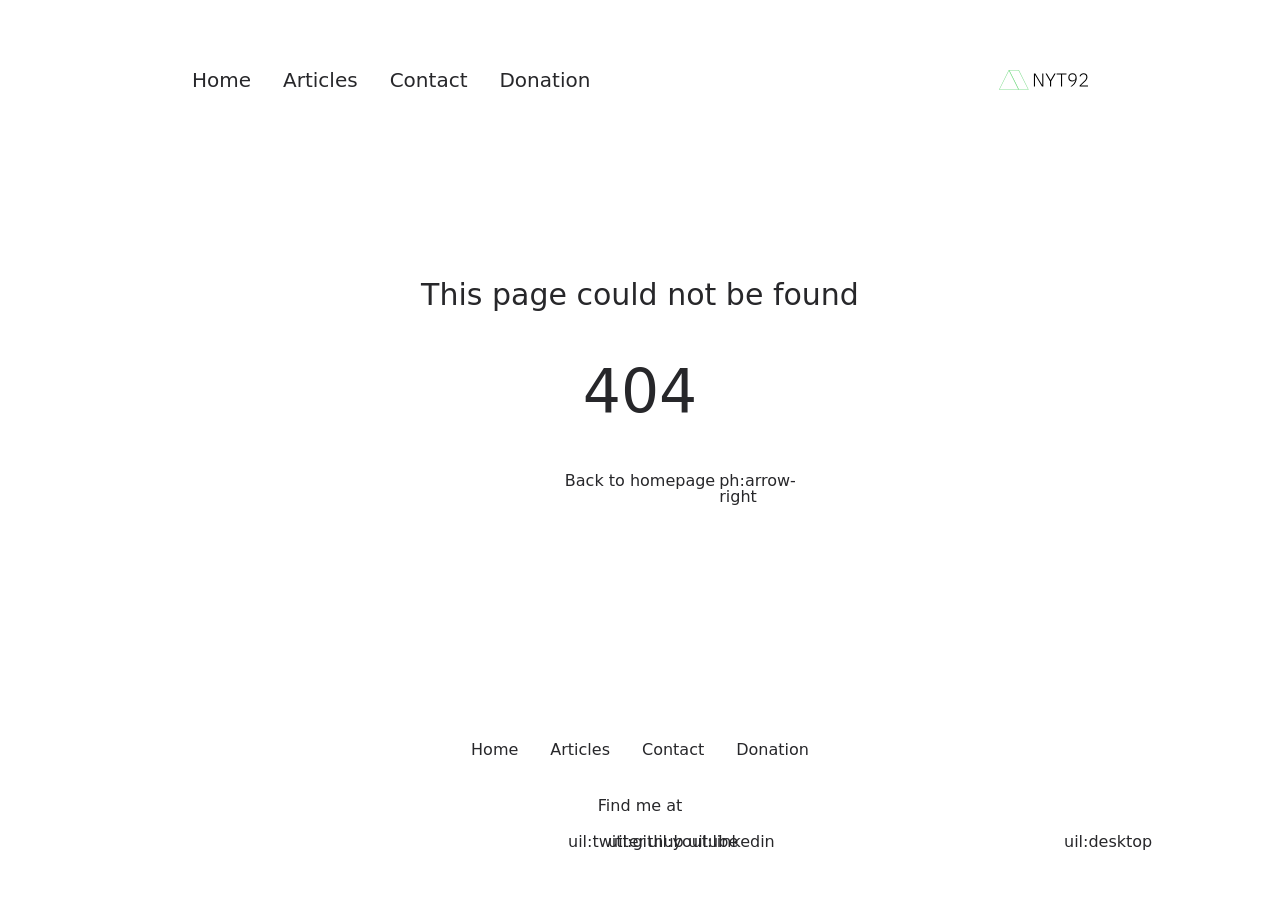
<file: 200.html>
<!DOCTYPE html>
<html  lang="en">
<head><meta charset="utf-8">
<meta name="viewport" content="width=device-width, initial-scale=1">
<link rel="stylesheet" href="/_nuxt/entry.Lnhtb9eo.css">
<link rel="modulepreload" as="script" crossorigin href="/_nuxt/entry.HgV1vu57.js">
<link rel="prefetch" as="style" href="/_nuxt/article.I7XTyhhW.css">
<link rel="prefetch" as="style" href="/_nuxt/ProseA.wyvG_lUW.css">
<link rel="prefetch" as="script" crossorigin href="/_nuxt/article.mmfH5SvP.js">
<link rel="prefetch" as="script" crossorigin href="/_nuxt/ProseA.QOY-hDfp.js">
<link rel="prefetch" as="script" crossorigin href="/_nuxt/date.3uOv5BcS.js">
<link rel="prefetch" as="script" crossorigin href="/_nuxt/default.KMiJtcFi.js">
<link rel="prefetch" as="script" crossorigin href="/_nuxt/page.C30jn3gQ.js">
<link rel="prefetch" as="script" crossorigin href="/_nuxt/client-db.1NamDliS.js">
<link rel="prefetch" as="script" crossorigin href="/_nuxt/slugify.0lMLuoLv.js">
<link rel="prefetch" as="style" href="/_nuxt/useStudio.3MfaGMCn.css">
<link rel="prefetch" as="script" crossorigin href="/_nuxt/useStudio.FO5ggJFl.js">
<link rel="prefetch" as="script" crossorigin href="/_nuxt/query.pmGepLPm.js">
<link rel="prefetch" as="script" crossorigin href="/_nuxt/preview.b18SrX6J.js">
<link rel="prefetch" as="style" href="/_nuxt/error-404._LjjY-y0.css">
<link rel="prefetch" as="script" crossorigin href="/_nuxt/error-404.9mCLJyNO.js">
<link rel="prefetch" as="style" href="/_nuxt/error-500.Ke0_YfD7.css">
<link rel="prefetch" as="script" crossorigin href="/_nuxt/error-500.rlZosGyK.js">
<script type="module" src="/_nuxt/entry.HgV1vu57.js" crossorigin></script><style id="pinceau-runtime-hydratable">undefined</style><style id="pinceau-theme">@media { :root {--pinceau-mq: initial; --alpine-readableLine: 68ch;--alpine-backdrop-backgroundColor: #f4f4f5b3;--prose-code-inline-padding: 0.2rem 0.375rem 0.2rem 0.375rem;--prose-code-block-backdropFilter: contrast(1);--prose-code-block-border-style: solid;--prose-code-block-border-width: 1px;--prose-tbody-tr-borderBottom-style: dashed;--prose-tbody-tr-borderBottom-width: 1px;--prose-th-textAlign: inherit;--prose-thead-borderBottom-style: solid;--prose-thead-borderBottom-width: 1px;--prose-thead-border-style: solid;--prose-thead-border-width: 0px;--prose-table-textAlign: start;--prose-hr-width: 1px;--prose-hr-style: solid;--prose-li-listStylePosition: outside;--prose-ol-li-markerColor: currentColor;--prose-ol-paddingInlineStart: 21px;--prose-ol-listStyleType: decimal;--prose-ul-li-markerColor: currentColor;--prose-ul-paddingInlineStart: 21px;--prose-ul-listStyleType: disc;--prose-blockquote-border-style: solid;--prose-blockquote-border-width: 4px;--prose-blockquote-quotes: '201C' '201D' '2018' '2019';--prose-blockquote-paddingInlineStart: 24px;--prose-a-code-color-hover: currentColor;--prose-a-code-color-static: currentColor;--prose-a-hasCode-borderBottom: none;--prose-a-border-distance: 2px;--prose-a-border-color-hover: currentColor;--prose-a-border-color-static: currentColor;--prose-a-border-style-hover: solid;--prose-a-border-style-static: dashed;--prose-a-border-width: 1px;--prose-a-color-static: inherit;--prose-a-textDecoration: none;--prose-h6-margin: 3rem 0 2rem;--prose-h5-margin: 3rem 0 2rem;--prose-h4-margin: 3rem 0 2rem;--prose-h3-margin: 3rem 0 2rem;--prose-h2-margin: 3rem 0 2rem;--prose-h1-margin: 0 0 2rem;--prose-p-fontSize: 18px;--typography-lead-loose: 2;--typography-lead-relaxed: 1.625;--typography-lead-normal: 1.5;--typography-lead-snug: 1.375;--typography-lead-tight: 1.25;--typography-lead-none: 1;--typography-lead-10: 2.5rem;--typography-lead-9: 2.25rem;--typography-lead-8: 2rem;--typography-lead-7: 1.75rem;--typography-lead-6: 1.5rem;--typography-lead-5: 1.25rem;--typography-lead-4: 1rem;--typography-lead-3: .75rem;--typography-lead-2: .5rem;--typography-lead-1: .025rem;--typography-fontWeight-black: 900;--typography-fontWeight-extrabold: 800;--typography-fontWeight-bold: 700;--typography-fontWeight-semibold: 600;--typography-fontWeight-medium: 500;--typography-fontWeight-normal: 400;--typography-fontWeight-light: 300;--typography-fontWeight-extralight: 200;--typography-fontWeight-thin: 100;--typography-fontSize-9xl: 128px;--typography-fontSize-8xl: 96px;--typography-fontSize-7xl: 72px;--typography-fontSize-6xl: 60px;--typography-fontSize-5xl: 48px;--typography-fontSize-4xl: 36px;--typography-fontSize-3xl: 30px;--typography-fontSize-2xl: 24px;--typography-fontSize-xl: 20px;--typography-fontSize-lg: 18px;--typography-fontSize-base: 16px;--typography-fontSize-sm: 14px;--typography-fontSize-xs: 12px;--typography-letterSpacing-wide: 0.025em;--typography-letterSpacing-tight: -0.025em;--typography-verticalMargin-base: 24px;--typography-verticalMargin-sm: 16px;--elements-border-secondary-hover: [object Object];--elements-backdrop-background: #fffc;--elements-backdrop-filter: saturate(200%) blur(20px);--elements-container-maxWidth: 64rem;--lead-loose: 2;--lead-relaxed: 1.625;--lead-normal: 1.5;--lead-snug: 1.375;--lead-tight: 1.25;--lead-none: 1;--lead-10: 2.5rem;--lead-9: 2.25rem;--lead-8: 2rem;--lead-7: 1.75rem;--lead-6: 1.5rem;--lead-5: 1.25rem;--lead-4: 1rem;--lead-3: .75rem;--lead-2: .5rem;--lead-1: .025rem;--letterSpacing-widest: 0.1em;--letterSpacing-wider: 0.05em;--letterSpacing-wide: 0.025em;--letterSpacing-normal: 0em;--letterSpacing-tight: -0.025em;--letterSpacing-tighter: -0.05em;--fontSize-9xl: 8rem;--fontSize-8xl: 6rem;--fontSize-7xl: 4.5rem;--fontSize-6xl: 3.75rem;--fontSize-5xl: 3rem;--fontSize-4xl: 2.25rem;--fontSize-3xl: 1.875rem;--fontSize-2xl: 1.5rem;--fontSize-xl: 1.25rem;--fontSize-lg: 1.125rem;--fontSize-base: 1rem;--fontSize-sm: 0.875rem;--fontSize-xs: 0.75rem;--fontWeight-black: 900;--fontWeight-extrabold: 800;--fontWeight-bold: 700;--fontWeight-semibold: 600;--fontWeight-medium: 500;--fontWeight-normal: 400;--fontWeight-light: 300;--fontWeight-extralight: 200;--fontWeight-thin: 100;--font-mono: ui-monospace, SFMono-Regular, Menlo, Monaco, Consolas, Liberation Mono, Courier New, monospace;--font-serif: ui-serif, Georgia, Cambria, Times New Roman, Times, serif;--font-sans: ui-sans-serif, system-ui, -apple-system, BlinkMacSystemFont, Segoe UI, Roboto, Helvetica Neue, Arial, Noto Sans, sans-serif, Apple Color Emoji, Segoe UI Emoji, Segoe UI Symbol, Noto Color Emoji;--opacity-total: 1;--opacity-high: 0.8;--opacity-medium: 0.5;--opacity-soft: 0.3;--opacity-light: 0.15;--opacity-bright: 0.1;--opacity-noOpacity: 0;--borderWidth-lg: 3px;--borderWidth-md: 2px;--borderWidth-sm: 1px;--borderWidth-noBorder: 0;--space-rem-875: 0.875rem;--space-rem-625: 0.625rem;--space-rem-375: 0.375rem;--space-rem-125: 0.125rem;--space-px: 1px;--space-128: 32rem;--space-96: 24rem;--space-80: 20rem;--space-72: 18rem;--space-64: 16rem;--space-60: 15rem;--space-56: 14rem;--space-52: 13rem;--space-48: 12rem;--space-44: 11rem;--space-40: 10rem;--space-36: 9rem;--space-32: 8rem;--space-28: 7rem;--space-24: 6rem;--space-20: 5rem;--space-16: 4rem;--space-14: 3.5rem;--space-12: 3rem;--space-11: 2.75rem;--space-10: 2.5rem;--space-9: 2.25rem;--space-8: 2rem;--space-7: 1.75rem;--space-6: 1.5rem;--space-5: 1.25rem;--space-4: 1rem;--space-3: 0.75rem;--space-2: 0.5rem;--space-1: 0.25rem;--space-0: 0px;--size-full: 100%;--size-7xl: 80rem;--size-6xl: 72rem;--size-5xl: 64rem;--size-4xl: 56rem;--size-3xl: 48rem;--size-2xl: 42rem;--size-xl: 36rem;--size-lg: 32rem;--size-md: 28rem;--size-sm: 24rem;--size-xs: 20rem;--size-200: 200px;--size-104: 104px;--size-80: 80px;--size-64: 64px;--size-56: 56px;--size-48: 48px;--size-40: 40px;--size-32: 32px;--size-24: 24px;--size-20: 20px;--size-16: 16px;--size-12: 12px;--size-8: 8px;--size-6: 6px;--size-4: 4px;--size-2: 2px;--size-0: 0px;--radii-full: 9999px;--radii-3xl: 1.75rem;--radii-2xl: 1.5rem;--radii-xl: 1rem;--radii-lg: 0.75rem;--radii-md: 0.5rem;--radii-sm: 0.375rem;--radii-xs: 0.25rem;--radii-2xs: 0.125rem;--radii-none: 0px;--shadow-none: 0px 0px 0px 0px transparent;--shadow-lg: 0px 10px 15px -3px #000000, 0px 4px 6px -4px #000000;--shadow-md: 0px 4px 6px -1px #000000, 0px 2px 4px -2px #000000;--shadow-sm: 0px 1px 3px 0px #000000, 0px 1px 2px -1px #000000;--shadow-xs: 0px 1px 2px 0px #000000;--height-screen: 100vh;--width-screen: 100vw;--color-primary-900: #002e38;--color-primary-800: #005c70;--color-primary-700: #008aa9;--color-primary-600: #00b9e1;--color-primary-500: #1ad6ff;--color-primary-400: #40ddff;--color-primary-300: #66e4ff;--color-primary-200: #8deaff;--color-primary-100: #b3f1ff;--color-primary-50: #d9f8ff;--color-ruby-900: #380011;--color-ruby-800: #700021;--color-ruby-700: #a90032;--color-ruby-600: #e10043;--color-ruby-500: #ff1a5e;--color-ruby-400: #ff4079;--color-ruby-300: #ff6694;--color-ruby-200: #ff8dae;--color-ruby-100: #ffb3c9;--color-ruby-50: #ffd9e4;--color-pink-900: #380025;--color-pink-800: #70004b;--color-pink-700: #a90070;--color-pink-600: #e10095;--color-pink-500: #ff1ab2;--color-pink-400: #ff40bf;--color-pink-300: #ff66cc;--color-pink-200: #ff8dd8;--color-pink-100: #ffb3e5;--color-pink-50: #ffd9f2;--color-purple-900: #190038;--color-purple-800: #330070;--color-purple-700: #4c00a9;--color-purple-600: #6500e1;--color-purple-500: #811aff;--color-purple-400: #9640ff;--color-purple-300: #ab66ff;--color-purple-200: #c08dff;--color-purple-100: #d5b3ff;--color-purple-50: #ead9ff;--color-royalblue-900: #0b0531;--color-royalblue-800: #160a62;--color-royalblue-700: #211093;--color-royalblue-600: #2c15c4;--color-royalblue-500: #4127e8;--color-royalblue-400: #614bec;--color-royalblue-300: #806ff0;--color-royalblue-200: #a093f3;--color-royalblue-100: #c0b7f7;--color-royalblue-50: #dfdbfb;--color-indigoblue-900: #001238;--color-indigoblue-800: #002370;--color-indigoblue-700: #0035a9;--color-indigoblue-600: #0047e1;--color-indigoblue-500: #1a62ff;--color-indigoblue-400: #407cff;--color-indigoblue-300: #6696ff;--color-indigoblue-200: #8db0ff;--color-indigoblue-100: #b3cbff;--color-indigoblue-50: #d9e5ff;--color-blue-900: #002438;--color-blue-800: #004870;--color-blue-700: #006ca9;--color-blue-600: #0090e1;--color-blue-500: #1aadff;--color-blue-400: #40bbff;--color-blue-300: #66c8ff;--color-blue-200: #8dd6ff;--color-blue-100: #b3e4ff;--color-blue-50: #d9f1ff;--color-lightblue-900: #002e38;--color-lightblue-800: #005c70;--color-lightblue-700: #008aa9;--color-lightblue-600: #00b9e1;--color-lightblue-500: #1ad6ff;--color-lightblue-400: #40ddff;--color-lightblue-300: #66e4ff;--color-lightblue-200: #8deaff;--color-lightblue-100: #b3f1ff;--color-lightblue-50: #d9f8ff;--color-teal-900: #062a28;--color-teal-800: #0b544f;--color-teal-700: #117d77;--color-teal-600: #16a79e;--color-teal-500: #1cd1c6;--color-teal-400: #36e4da;--color-teal-300: #5fe9e1;--color-teal-200: #87efe9;--color-teal-100: #aff4f0;--color-teal-50: #d7faf8;--color-pear-900: #2a2b09;--color-pear-800: #545512;--color-pear-700: #7e801b;--color-pear-600: #a8aa24;--color-pear-500: #d0d32f;--color-pear-400: #d8da52;--color-pear-300: #e0e274;--color-pear-200: #e8e997;--color-pear-100: #eff0ba;--color-pear-50: #f7f8dc;--color-red-900: #380300;--color-red-800: #700700;--color-red-700: #a90a00;--color-red-600: #e10e00;--color-red-500: #ff281a;--color-red-400: #ff4c40;--color-red-300: #ff7066;--color-red-200: #ff948d;--color-red-100: #ffb7b3;--color-red-50: #ffdbd9;--color-orange-900: #381800;--color-orange-800: #702f00;--color-orange-700: #a94700;--color-orange-600: #e15e00;--color-orange-500: #ff7a1a;--color-orange-400: #ff9040;--color-orange-300: #ffa666;--color-orange-200: #ffbd8d;--color-orange-100: #ffd3b3;--color-orange-50: #ffe9d9;--color-yellow-900: #362b03;--color-yellow-800: #6d5605;--color-yellow-700: #a38108;--color-yellow-600: #daac0a;--color-yellow-500: #f5c828;--color-yellow-400: #f7d14c;--color-yellow-300: #f8da70;--color-yellow-200: #fae393;--color-yellow-100: #fcedb7;--color-yellow-50: #fdf6db;--color-green-900: #003f25;--color-green-800: #005e38;--color-green-700: #007e4a;--color-green-600: #009d5d;--color-green-500: #00bd6f;--color-green-400: #00dc82;--color-green-300: #30ffaa;--color-green-200: #83ffcc;--color-green-100: #acffdd;--color-green-50: #d6ffee;--color-gray-900: #18181B;--color-gray-800: #27272A;--color-gray-700: #3f3f46;--color-gray-600: #52525B;--color-gray-500: #71717A;--color-gray-400: #a1a1aa;--color-gray-300: #D4d4d8;--color-gray-200: #e4e4e7;--color-gray-100: #f4f4f5;--color-gray-50: #fafafa;--color-black: #0c0c0d;--color-white: #FFFFFF;--media-portrait: only screen and (orientation: portrait);--media-landscape: only screen and (orientation: landscape);--media-rm: (prefers-reduced-motion: reduce);--media-2xl: (min-width: 1536px);--media-xl: (min-width: 1280px);--media-lg: (min-width: 1024px);--media-md: (min-width: 768px);--media-sm: (min-width: 640px);--media-xs: (min-width: 475px);--alpine-body-color: var(--color-gray-800);--alpine-body-backgroundColor: var(--color-white);--prose-code-inline-fontWeight: var(--typography-fontWeight-normal);--prose-code-inline-fontSize: var(--typography-fontSize-sm);--prose-code-inline-borderRadius: var(--radii-xs);--prose-code-block-pre-padding: var(--typography-verticalMargin-sm);--prose-code-block-margin: var(--typography-verticalMargin-base) 0;--prose-code-block-fontSize: var(--typography-fontSize-sm);--prose-tbody-code-inline-fontSize: var(--typography-fontSize-sm);--prose-tbody-td-padding: var(--typography-verticalMargin-sm);--prose-th-fontWeight: var(--typography-fontWeight-semibold);--prose-th-padding: 0 var(--typography-verticalMargin-sm) var(--typography-verticalMargin-sm) var(--typography-verticalMargin-sm);--prose-table-lineHeight: var(--typography-lead-6);--prose-table-fontSize: var(--typography-fontSize-sm);--prose-table-margin: var(--typography-verticalMargin-base) 0;--prose-hr-margin: var(--typography-verticalMargin-base) 0;--prose-li-margin: var(--typography-verticalMargin-sm) 0;--prose-ol-margin: var(--typography-verticalMargin-base) 0;--prose-ul-margin: var(--typography-verticalMargin-base) 0;--prose-blockquote-margin: var(--typography-verticalMargin-base) 0;--prose-a-code-border-style: var(--prose-a-border-style-static);--prose-a-code-border-width: var(--prose-a-border-width);--prose-a-fontWeight: var(--typography-fontWeight-medium);--prose-img-margin: var(--typography-verticalMargin-base) 0;--prose-strong-fontWeight: var(--typography-fontWeight-semibold);--prose-h6-iconSize: var(--typography-fontSize-base);--prose-h6-fontWeight: var(--typography-fontWeight-semibold);--prose-h6-lineHeight: var(--typography-lead-normal);--prose-h6-fontSize: var(--typography-fontSize-lg);--prose-h5-iconSize: var(--typography-fontSize-lg);--prose-h5-fontWeight: var(--typography-fontWeight-semibold);--prose-h5-lineHeight: var(--typography-lead-snug);--prose-h5-fontSize: var(--typography-fontSize-xl);--prose-h4-iconSize: var(--typography-fontSize-lg);--prose-h4-letterSpacing: var(--typography-letterSpacing-tight);--prose-h4-fontWeight: var(--typography-fontWeight-semibold);--prose-h4-lineHeight: var(--typography-lead-snug);--prose-h4-fontSize: var(--typography-fontSize-2xl);--prose-h3-iconSize: var(--typography-fontSize-xl);--prose-h3-letterSpacing: var(--typography-letterSpacing-tight);--prose-h3-fontWeight: var(--typography-fontWeight-semibold);--prose-h3-lineHeight: var(--typography-lead-snug);--prose-h3-fontSize: var(--typography-fontSize-3xl);--prose-h2-iconSize: var(--typography-fontSize-2xl);--prose-h2-letterSpacing: var(--typography-letterSpacing-tight);--prose-h2-fontWeight: var(--typography-fontWeight-semibold);--prose-h2-lineHeight: var(--typography-lead-tight);--prose-h2-fontSize: var(--typography-fontSize-4xl);--prose-h1-iconSize: var(--typography-fontSize-3xl);--prose-h1-letterSpacing: var(--typography-letterSpacing-tight);--prose-h1-fontWeight: var(--typography-fontWeight-bold);--prose-h1-lineHeight: var(--typography-lead-tight);--prose-h1-fontSize: var(--typography-fontSize-5xl);--prose-p-br-margin: var(--typography-verticalMargin-base) 0 0 0;--prose-p-margin: var(--typography-verticalMargin-base) 0;--prose-p-lineHeight: var(--typography-lead-normal);--typography-color-primary-900: var(--color-primary-900);--typography-color-primary-800: var(--color-primary-800);--typography-color-primary-700: var(--color-primary-700);--typography-color-primary-600: var(--color-primary-600);--typography-color-primary-500: var(--color-primary-500);--typography-color-primary-400: var(--color-primary-400);--typography-color-primary-300: var(--color-primary-300);--typography-color-primary-200: var(--color-primary-200);--typography-color-primary-100: var(--color-primary-100);--typography-color-primary-50: var(--color-primary-50);--typography-font-code: var(--font-mono);--typography-font-body: var(--font-sans);--typography-font-display: var(--font-sans);--typography-body-backgroundColor: var(--color-white);--typography-body-color: var(--color-black);--elements-state-danger-borderColor-secondary: var(--color-red-200);--elements-state-danger-borderColor-primary: var(--color-red-100);--elements-state-danger-backgroundColor-secondary: var(--color-red-100);--elements-state-danger-backgroundColor-primary: var(--color-red-50);--elements-state-danger-color-secondary: var(--color-red-600);--elements-state-danger-color-primary: var(--color-red-500);--elements-state-warning-borderColor-secondary: var(--color-yellow-200);--elements-state-warning-borderColor-primary: var(--color-yellow-100);--elements-state-warning-backgroundColor-secondary: var(--color-yellow-100);--elements-state-warning-backgroundColor-primary: var(--color-yellow-50);--elements-state-warning-color-secondary: var(--color-yellow-700);--elements-state-warning-color-primary: var(--color-yellow-600);--elements-state-success-borderColor-secondary: var(--color-green-200);--elements-state-success-borderColor-primary: var(--color-green-100);--elements-state-success-backgroundColor-secondary: var(--color-green-100);--elements-state-success-backgroundColor-primary: var(--color-green-50);--elements-state-success-color-secondary: var(--color-green-600);--elements-state-success-color-primary: var(--color-green-500);--elements-state-info-borderColor-secondary: var(--color-blue-200);--elements-state-info-borderColor-primary: var(--color-blue-100);--elements-state-info-backgroundColor-secondary: var(--color-blue-100);--elements-state-info-backgroundColor-primary: var(--color-blue-50);--elements-state-info-color-secondary: var(--color-blue-600);--elements-state-info-color-primary: var(--color-blue-500);--elements-state-primary-borderColor-secondary: var(--color-primary-200);--elements-state-primary-borderColor-primary: var(--color-primary-100);--elements-state-primary-backgroundColor-secondary: var(--color-primary-100);--elements-state-primary-backgroundColor-primary: var(--color-primary-50);--elements-state-primary-color-secondary: var(--color-primary-700);--elements-state-primary-color-primary: var(--color-primary-600);--elements-surface-secondary-backgroundColor: var(--color-gray-200);--elements-surface-primary-backgroundColor: var(--color-gray-100);--elements-surface-background-base: var(--color-gray-100);--elements-border-secondary-static: var(--color-gray-200);--elements-border-primary-hover: var(--color-gray-200);--elements-border-primary-static: var(--color-gray-100);--elements-container-padding-md: var(--space-16);--elements-container-padding-sm: var(--space-12);--elements-container-padding-xs: var(--space-8);--elements-container-padding-mobile: var(--space-6);--elements-text-secondary-color-hover: var(--color-gray-700);--elements-text-secondary-color-static: var(--color-gray-500);--elements-text-primary-color-static: var(--color-gray-900);--text-6xl-lineHeight: var(--lead-none);--text-6xl-fontSize: var(--fontSize-6xl);--text-5xl-lineHeight: var(--lead-none);--text-5xl-fontSize: var(--fontSize-5xl);--text-4xl-lineHeight: var(--lead-10);--text-4xl-fontSize: var(--fontSize-4xl);--text-3xl-lineHeight: var(--lead-9);--text-3xl-fontSize: var(--fontSize-3xl);--text-2xl-lineHeight: var(--lead-8);--text-2xl-fontSize: var(--fontSize-2xl);--text-xl-lineHeight: var(--lead-7);--text-xl-fontSize: var(--fontSize-xl);--text-lg-lineHeight: var(--lead-7);--text-lg-fontSize: var(--fontSize-lg);--text-base-lineHeight: var(--lead-6);--text-base-fontSize: var(--fontSize-base);--text-sm-lineHeight: var(--lead-5);--text-sm-fontSize: var(--fontSize-sm);--text-xs-lineHeight: var(--lead-4);--text-xs-fontSize: var(--fontSize-xs);--shadow-2xl: 0px 25px 50px -12px var(--color-gray-900);--shadow-xl: 0px 20px 25px -5px var(--color-gray-400), 0px 8px 10px -6px #000000;--color-secondary-900: var(--color-gray-900);--color-secondary-800: var(--color-gray-800);--color-secondary-700: var(--color-gray-700);--color-secondary-600: var(--color-gray-600);--color-secondary-500: var(--color-gray-500);--color-secondary-400: var(--color-gray-400);--color-secondary-300: var(--color-gray-300);--color-secondary-200: var(--color-gray-200);--color-secondary-100: var(--color-gray-100);--color-secondary-50: var(--color-gray-50);--prose-a-code-background-hover: var(--typography-color-primary-50);--prose-a-code-border-color-hover: var(--typography-color-primary-500);--prose-a-color-hover: var(--typography-color-primary-500);--typography-color-secondary-900: var(--color-secondary-900);--typography-color-secondary-800: var(--color-secondary-800);--typography-color-secondary-700: var(--color-secondary-700);--typography-color-secondary-600: var(--color-secondary-600);--typography-color-secondary-500: var(--color-secondary-500);--typography-color-secondary-400: var(--color-secondary-400);--typography-color-secondary-300: var(--color-secondary-300);--typography-color-secondary-200: var(--color-secondary-200);--typography-color-secondary-100: var(--color-secondary-100);--typography-color-secondary-50: var(--color-secondary-50);--prose-code-inline-backgroundColor: var(--typography-color-secondary-100);--prose-code-inline-color: var(--typography-color-secondary-700);--prose-code-block-backgroundColor: var(--typography-color-secondary-100);--prose-code-block-color: var(--typography-color-secondary-700);--prose-code-block-border-color: var(--typography-color-secondary-200);--prose-tbody-tr-borderBottom-color: var(--typography-color-secondary-200);--prose-th-color: var(--typography-color-secondary-600);--prose-thead-borderBottom-color: var(--typography-color-secondary-200);--prose-thead-border-color: var(--typography-color-secondary-300);--prose-hr-color: var(--typography-color-secondary-200);--prose-blockquote-border-color: var(--typography-color-secondary-200);--prose-blockquote-color: var(--typography-color-secondary-500);--prose-a-code-border-color-static: var(--typography-color-secondary-400); } }@media { :root.dark {--pinceau-mq: dark; --alpine-backdrop-backgroundColor: #18181bb3;--prose-code-block-backdropFilter: contrast(1);--prose-ol-li-markerColor: currentColor;--prose-ul-li-markerColor: currentColor;--prose-a-code-color-hover: currentColor;--prose-a-code-color-static: currentColor;--prose-a-border-color-hover: currentColor;--prose-a-border-color-static: currentColor;--prose-a-color-static: inherit;--elements-backdrop-background: #0c0d0ccc;--alpine-body-color: var(--color-gray-200);--alpine-body-backgroundColor: var(--color-black);--typography-body-backgroundColor: var(--color-black);--typography-body-color: var(--color-white);--elements-state-danger-borderColor-secondary: var(--color-red-700);--elements-state-danger-borderColor-primary: var(--color-red-800);--elements-state-danger-backgroundColor-secondary: var(--color-red-800);--elements-state-danger-backgroundColor-primary: var(--color-red-900);--elements-state-danger-color-secondary: var(--color-red-200);--elements-state-danger-color-primary: var(--color-red-300);--elements-state-warning-borderColor-secondary: var(--color-yellow-700);--elements-state-warning-borderColor-primary: var(--color-yellow-800);--elements-state-warning-backgroundColor-secondary: var(--color-yellow-800);--elements-state-warning-backgroundColor-primary: var(--color-yellow-900);--elements-state-warning-color-secondary: var(--color-yellow-200);--elements-state-warning-color-primary: var(--color-yellow-400);--elements-state-success-borderColor-secondary: var(--color-green-700);--elements-state-success-borderColor-primary: var(--color-green-800);--elements-state-success-backgroundColor-secondary: var(--color-green-800);--elements-state-success-backgroundColor-primary: var(--color-green-900);--elements-state-success-color-secondary: var(--color-green-200);--elements-state-success-color-primary: var(--color-green-400);--elements-state-info-borderColor-secondary: var(--color-blue-700);--elements-state-info-borderColor-primary: var(--color-blue-800);--elements-state-info-backgroundColor-secondary: var(--color-blue-800);--elements-state-info-backgroundColor-primary: var(--color-blue-900);--elements-state-info-color-secondary: var(--color-blue-200);--elements-state-info-color-primary: var(--color-blue-400);--elements-state-primary-borderColor-secondary: var(--color-primary-700);--elements-state-primary-borderColor-primary: var(--color-primary-800);--elements-state-primary-backgroundColor-secondary: var(--color-primary-800);--elements-state-primary-backgroundColor-primary: var(--color-primary-900);--elements-state-primary-color-secondary: var(--color-primary-200);--elements-state-primary-color-primary: var(--color-primary-400);--elements-surface-secondary-backgroundColor: var(--color-gray-800);--elements-surface-primary-backgroundColor: var(--color-gray-900);--elements-surface-background-base: var(--color-gray-900);--elements-border-secondary-static: var(--color-gray-800);--elements-border-primary-hover: var(--color-gray-800);--elements-border-primary-static: var(--color-gray-900);--elements-text-secondary-color-hover: var(--color-gray-200);--elements-text-secondary-color-static: var(--color-gray-400);--elements-text-primary-color-static: var(--color-gray-50);--prose-a-code-background-hover: var(--typography-color-primary-900);--prose-a-code-border-color-hover: var(--typography-color-primary-600);--prose-a-color-hover: var(--typography-color-primary-400);--prose-code-inline-backgroundColor: var(--typography-color-secondary-800);--prose-code-inline-color: var(--typography-color-secondary-200);--prose-code-block-backgroundColor: var(--typography-color-secondary-900);--prose-code-block-color: var(--typography-color-secondary-200);--prose-code-block-border-color: var(--typography-color-secondary-800);--prose-tbody-tr-borderBottom-color: var(--typography-color-secondary-800);--prose-th-color: var(--typography-color-secondary-400);--prose-thead-borderBottom-color: var(--typography-color-secondary-800);--prose-thead-border-color: var(--typography-color-secondary-600);--prose-hr-color: var(--typography-color-secondary-800);--prose-blockquote-border-color: var(--typography-color-secondary-700);--prose-blockquote-color: var(--typography-color-secondary-400);--prose-a-code-border-color-static: var(--typography-color-secondary-600); } }</style><script>"use strict";(()=>{const a=window,e=document.documentElement,m=["dark","light"],c=window&&window.localStorage&&window.localStorage.getItem&&window.localStorage.getItem("nuxt-color-mode")||"system";let n=c==="system"?d():c;const l=e.getAttribute("data-color-mode-forced");l&&(n=l),i(n),a["__NUXT_COLOR_MODE__"]={preference:c,value:n,getColorScheme:d,addColorScheme:i,removeColorScheme:f};function i(o){const t=""+o+"",s="";e.classList?e.classList.add(t):e.className+=" "+t,s&&e.setAttribute("data-"+s,o)}function f(o){const t=""+o+"",s="";e.classList?e.classList.remove(t):e.className=e.className.replace(new RegExp(t,"g"),""),s&&e.removeAttribute("data-"+s)}function r(o){return a.matchMedia("(prefers-color-scheme"+o+")")}function d(){if(a.matchMedia&&r("").media!=="not all"){for(const o of m)if(r(":"+o).matches)return o}return"light"}})();
</script></head>
<body ><div id="__nuxt"></div><script type="application/json" id="__NUXT_DATA__" data-ssr="false">[{"_errors":1,"serverRendered":2,"data":3,"state":4,"once":5},{},false,{},{},["Set"]]</script>
<script>window.__NUXT__={};window.__NUXT__.config={public:{FORMSPREE_URL:"",plausible:{hashMode:false,trackLocalhost:false,domain:"",apiHost:"https://plausible.io",autoPageviews:true,autoOutboundTracking:false},studio:{apiURL:"https://api.nuxt.studio"},mdc:{components:{prose:true,map:{p:"prose-p",a:"prose-a",blockquote:"prose-blockquote","code-inline":"prose-code-inline",code:"ProseCodeInline",em:"prose-em",h1:"prose-h1",h2:"prose-h2",h3:"prose-h3",h4:"prose-h4",h5:"prose-h5",h6:"prose-h6",hr:"prose-hr",img:"prose-img",ul:"prose-ul",ol:"prose-ol",li:"prose-li",strong:"prose-strong",table:"prose-table",thead:"prose-thead",tbody:"prose-tbody",td:"prose-td",th:"prose-th",tr:"prose-tr"}},headings:{anchorLinks:{h1:false,h2:true,h3:true,h4:true,h5:false,h6:false}}},content:{locales:[],defaultLocale:"",integrity:1704422443989,experimental:{stripQueryParameters:false,advanceQuery:false,clientDB:false},respectPathCase:false,api:{baseURL:"/api/_content"},navigation:{fields:["navTitle","layout"]},tags:{p:"prose-p",a:"prose-a",blockquote:"prose-blockquote","code-inline":"prose-code-inline",code:"ProseCodeInline",em:"prose-em",h1:"prose-h1",h2:"prose-h2",h3:"prose-h3",h4:"prose-h4",h5:"prose-h5",h6:"prose-h6",hr:"prose-hr",img:"prose-img",ul:"prose-ul",ol:"prose-ol",li:"prose-li",strong:"prose-strong",table:"prose-table",thead:"prose-thead",tbody:"prose-tbody",td:"prose-td",th:"prose-th",tr:"prose-tr"},highlight:{theme:{default:"github-light",dark:"github-dark"},preload:["json","js","ts","html","css","vue","diff","shell","markdown","yaml","bash","ini","c","cpp"]},wsUrl:"",documentDriven:{page:true,navigation:true,surround:true,globals:{},layoutFallbacks:["theme"],injectPage:true},host:"",trailingSlash:false,search:"",contentHead:true,anchorLinks:{depth:4,exclude:[1]}}},app:{baseURL:"/",buildAssetsDir:"/_nuxt/",cdnURL:""}}</script></body>
</html>
</file>
<file: _nuxt/entry.Lnhtb9eo.css>
body{background-color:var(--alpine-body-backgroundColor);color:var(--alpine-body-color)}.light-img{display:block}.dark-img{display:none}@media (prefers-color-scheme:dark){html:not(.light) .dark-img{display:block}html:not(.light) .light-img{display:none}}html.dark .dark-img{display:block}html.dark .light-img{display:none}html{-webkit-font-smoothing:antialiased;-moz-osx-font-smoothing:grayscale}.sr-only{height:1px!important;margin:-1px!important;overflow:hidden!important;padding:0!important;position:absolute!important;width:1px!important;clip:rect(0,0,0,0)!important;border:0!important;white-space:nowrap!important}*,:after,:before{border:0 solid #e5e7eb;box-sizing:border-box}html{line-height:1.5;-webkit-text-size-adjust:100%;font-family:ui-sans-serif,system-ui,-apple-system,BlinkMacSystemFont,Segoe UI,Roboto,Helvetica Neue,Arial,Noto Sans,sans-serif,Apple Color Emoji,Segoe UI Emoji,Segoe UI Symbol,Noto Color Emoji;-moz-tab-size:4;-o-tab-size:4;tab-size:4}body{line-height:inherit;margin:0}hr{border-top-width:1px;color:inherit;height:0}abbr:where([title]){-webkit-text-decoration:underline dotted;text-decoration:underline dotted}h1,h2,h3,h4,h5,h6{font-size:inherit;font-weight:inherit}a{color:inherit;text-decoration:inherit}b,strong{font-weight:bolder}code,kbd,pre,samp{font-family:ui-monospace,SFMono-Regular,Menlo,Monaco,Consolas,Liberation Mono,Courier New,monospace;font-size:1em}small{font-size:80%}sub,sup{font-size:75%;line-height:0;position:relative;vertical-align:baseline}sub{bottom:-.25em}sup{top:-.5em}table{border-collapse:collapse;border-color:inherit;text-indent:0}button,input,optgroup,select,textarea{color:inherit;font-family:inherit;font-size:100%;font-weight:inherit;line-height:inherit;margin:0;padding:0}button,select{text-transform:none}[type=button],[type=reset],[type=submit],button{-webkit-appearance:button;background-color:transparent;background-image:none}:-moz-focusring{outline:auto}:-moz-ui-invalid{box-shadow:none}progress{vertical-align:baseline}::-webkit-inner-spin-button,::-webkit-outer-spin-button{height:auto}[type=search]{-webkit-appearance:textfield;outline-offset:-2px}::-webkit-search-decoration{-webkit-appearance:none}::-webkit-file-upload-button{-webkit-appearance:button;font:inherit}summary{display:list-item}blockquote,dd,dl,figure,h1,h2,h3,h4,h5,h6,hr,p,pre{margin:0}fieldset{margin:0}fieldset,legend{padding:0}menu,ol,ul{list-style:none;margin:0;padding:0}textarea{resize:vertical}input::-moz-placeholder,textarea::-moz-placeholder{color:#9ca3af;opacity:1}input::placeholder,textarea::placeholder{color:#9ca3af;opacity:1}[role=button],button{cursor:pointer}:disabled{cursor:default}audio,canvas,embed,iframe,img,object,svg,video{display:block;vertical-align:middle}img,video{height:auto;max-width:100%}[hidden]{display:none}.nuxt-progress{background:repeating-linear-gradient(90deg,#00dc82 0,#34cdfe 50%,#0047e1);left:0;opacity:1;position:fixed;right:0;top:0;transition:width .1s,height .4s,opacity .4s;width:0;z-index:999999}nav ul[data-v-127c0407]{display:flex;flex-direction:column;gap:var(--space-4);justify-content:center;width:100%}@media (min-width:640px){nav ul[data-v-127c0407]{flex-direction:row;gap:var(--space-8)}}nav ul a[data-v-127c0407]{position:relative}nav ul a.router-link-active[data-v-127c0407]{color:var(--color-primary-500)}nav ul a .underline-fx[data-v-127c0407]{background-color:currentColor;bottom:-4px;height:1px;position:absolute;transition:width .2s ease-in-out;width:0}a:hover :is(nav ul a .underline-fx):is(nav ul a .underline-fx[data-v-127c0407]){width:100%}header[data-v-54b033ed]{--header-padding:var(--space-16);--logo-height:var(--space-8);align-items:center;display:grid;gap:var(--space-4);grid-template-columns:repeat(12,minmax(0,1fr));padding-bottom:var(--header-padding);padding-top:var(--header-padding);position:relative}header .menu[data-v-54b033ed]{display:flex;position:absolute}header .menu[data-v-54b033ed] :hover{color:var(--color-primary-500)}.left :is(header .menu):is(header .menu[data-v-54b033ed]){right:0}@media (min-width:640px){header .menu[data-v-54b033ed]{display:none}}header .overlay[data-v-54b033ed]{-webkit-backdrop-filter:blur(20px);backdrop-filter:blur(20px);background-color:var(--alpine-backdrop-backgroundColor);border:1px solid var(--color-gray-200);border-radius:var(--radii-md);font-size:var(--text-lg-fontSize);font-weight:var(--fontWeight-medium);line-height:var(--text-lg-lineHeight);padding:var(--space-6);padding-right:var(--space-24);perspective:2000px;position:absolute;top:calc(var(--header-padding) + var(--logo-height) + var(--space-2));transform-origin:top;transition:all .25s;will-change:opacity,transform}header .overlay[data-v-54b033ed]:not(.show){opacity:0;transform:translateY(-10px) rotateY(-8deg) rotateX(-20deg)}.left :is(header .overlay:not(.show)):is(header .overlay[data-v-54b033ed]:not(.show)){transform:translateY(-10px) rotateY(8deg) rotateX(-20deg)}header .overlay[data-v-54b033ed]:not(.show){pointer-events:none}.left :is(header .overlay):is(header .overlay[data-v-54b033ed]){padding:var(--space-6);padding-left:var(--space-16);right:0;text-align:right}@media (min-width:640px){header .overlay[data-v-54b033ed]{display:none}}:root.dark header .overlay[data-v-54b033ed]{border-color:var(--color-gray-800)}header .logo[data-v-54b033ed]{display:flex;grid-column:span 12/span 12;height:var(--logo-height)}header .logo a[data-v-54b033ed]{display:flex}.center :is(header .logo):is(header .logo[data-v-54b033ed]){grid-column:span 12/span 12;justify-content:center}.right :is(header .logo):is(header .logo[data-v-54b033ed]){justify-content:flex-end}@media (min-width:640px){header .logo[data-v-54b033ed]{grid-column:span 4/span 4;grid-column-start:auto}.right :is(header .logo):is(header .logo[data-v-54b033ed]){order:2}}header .logo .fallback[data-v-54b033ed]{font-size:var(--text-2xl-fontSize);font-weight:var(--fontWeight-semibold);line-height:var(--text-2xl-lineHeight)}header .main-nav[data-v-54b033ed]{display:none}@media (min-width:640px){header .main-nav[data-v-54b033ed]{display:flex;font-size:var(--text-xl-fontSize);font-weight:var(--fontWeight-medium);grid-column:span 8/span 8;line-height:var(--text-xl-lineHeight)}.center :is(header .main-nav):is(header .main-nav[data-v-54b033ed]){grid-column:span 12/span 12;justify-content:center}.right :is(header .main-nav):is(header .main-nav[data-v-54b033ed]){justify-content:flex-start}.left :is(header .main-nav):is(header .main-nav[data-v-54b033ed]){justify-content:flex-end}}.icon[data-v-15b4e49d]{display:inline-block;vertical-align:middle}a[data-v-4d983568]{--social-icon-size:24px;display:flex;height:24px;height:var(--social-icon-size);width:24px;width:var(--social-icon-size)}a[data-v-4d983568] :hover{color:var(--color-primary-500)}a svg[data-v-4d983568]{height:100%;width:100%}button[data-v-837e7bee]{display:flex;--color-mode-switcher-size:24px;height:24px;height:var(--color-mode-switcher-size);width:24px;width:var(--color-mode-switcher-size)}button[data-v-837e7bee] :hover{color:var(--color-primary-500)}button svg[data-v-837e7bee]{height:100%;width:100%}footer[data-v-ad2e3b5c]{align-items:center;display:flex;flex-direction:column;margin-top:var(--space-24);padding-bottom:var(--space-8);padding-top:var(--space-8)}footer.left[data-v-ad2e3b5c]{align-items:flex-start}footer.right[data-v-ad2e3b5c]{align-items:flex-end}@media (min-width:768px){footer[data-v-ad2e3b5c]{min-height:var(--space-36)}}footer .credits[data-v-ad2e3b5c]{font-size:var(--text-3xl-fontSize);font-weight:var(--fontWeight-bold);line-height:var(--text-3xl-lineHeight);margin-bottom:var(--space-4)}footer .navigation[data-v-ad2e3b5c]{display:none}@media (min-width:640px){footer .navigation[data-v-ad2e3b5c]{display:flex;font-size:var(--text-base-fontSize);font-weight:var(--fontWeight-medium);line-height:var(--text-base-lineHeight);margin-bottom:var(--space-8)}}footer .message[data-v-ad2e3b5c]{margin-bottom:var(--space-4);text-align:center}footer .icons[data-v-ad2e3b5c]{display:grid;gap:var(--space-4);grid-template-columns:repeat(12,minmax(0,1fr));width:100%}.left :is(footer .icons):is(footer .icons[data-v-ad2e3b5c]){align-items:center;display:flex;justify-content:space-between}.right :is(footer .icons):is(footer .icons[data-v-ad2e3b5c]){align-items:center;display:flex;flex-direction:row-reverse;justify-content:space-between}footer .icons .social[data-v-ad2e3b5c]{display:flex;gap:var(--space-4);grid-column:span 12/span 12;justify-content:center}@media (min-width:475px){footer .icons .social[data-v-ad2e3b5c]{grid-column:span 4/span 4;grid-column-start:5}}footer .icons .color-mode-switch[data-v-ad2e3b5c]{display:flex;grid-column:span 12/span 12;justify-content:center}@media (min-width:475px){footer .icons .color-mode-switch[data-v-ad2e3b5c]{grid-column:span 2/span 2;grid-column-start:11;justify-content:flex-end}}.container[data-v-cdba8512]{margin-inline-end:auto;margin-inline-start:auto;width:100%}.app-layout[data-v-924bae44]{min-width:var(--size-xs)}html{font-family:var(--font-sans)}
</file>
<file: _nuxt/DocumentDrivenNotFound.0gCb8jy_.css>
section[data-v-84b9e423]{align-items:center;display:flex;flex-direction:column;justify-content:center;min-height:50vh}section .message[data-v-84b9e423]{font-size:var(--text-3xl-fontSize);font-weight:var(--fontWeight-medium);line-height:var(--text-3xl-lineHeight)}section .status[data-v-84b9e423]{font-size:var(--text-6xl-fontSize);line-height:var(--text-6xl-lineHeight);margin-bottom:var(--space-12);margin-top:var(--space-12)}section a[data-v-84b9e423]{align-items:center;display:flex;position:relative}section a .icon[data-v-84b9e423]{height:var(--space-5);position:absolute;right:calc(0px - var(--space-1));transform:translate(100%);width:var(--space-5)}
</file>
<file: _nuxt/Hero.E_M-bRCz.css>
.hero .layout[data-v-0828171d]{display:grid;gap:var(--space-8);grid-template-columns:repeat(1,minmax(0,1fr))}@media (min-width:1024px){.hero .layout[data-v-0828171d]{grid-template-columns:repeat(2,minmax(0,1fr))}}.hero .layout .title[data-v-0828171d]{font-size:var(--text-4xl-fontSize);font-weight:var(--fontWeight-bold);line-height:var(--text-4xl-lineHeight)}.hero .layout .description[data-v-0828171d]{font-size:var(--text-xl-fontSize);line-height:var(--text-xl-lineHeight);margin-top:var(--space-3)}.hero .layout img[data-v-0828171d]{aspect-ratio:16/9;border-radius:var(--radii-md);-o-object-fit:cover;object-fit:cover;width:100%}.hero .layout img.left[data-v-0828171d]{order:-1}
</file>
<file: _nuxt/ProseP.ZY3VO9y3.css>
p[data-v-6df55f0e]{font-family:var(--typography-font-body);font-size:var(--prose-p-fontSize);line-height:var(--prose-p-lineHeight);margin:var(--prose-p-margin)}p[data-v-6df55f0e] br{content:"";display:block;margin:var(--prose-p-br-margin)}
</file>
<file: _nuxt/article.I7XTyhhW.css>
article[data-v-744806aa]{margin-left:auto;margin-right:auto;max-width:var(--alpine-readableLine);padding-bottom:var(--space-4);padding-top:var(--space-4)}@media (min-width:640px){article[data-v-744806aa]{padding-bottom:var(--space-12);padding-top:var(--space-12)}}article .back[data-v-744806aa]{align-items:center;border-bottom:1px solid var(--elements-border-secondary-static);display:inline-flex;font-size:var(--text-lg-fontSize)}article .back[data-v-744806aa] svg{height:var(--size-16);margin-right:var(--space-2);width:var(--size-16)}article header[data-v-744806aa]{margin-bottom:var(--space-12);margin-top:var(--space-16)}article .title[data-v-744806aa]{font-size:var(--text-5xl-fontSize);font-weight:var(--fontWeight-semibold);line-height:var(--text-5xl-lineHeight);margin-bottom:var(--space-4)}article time[data-v-744806aa]{color:var(--elements-text-secondary-color-static)}article .prose .back-to-top[data-v-744806aa]{align-items:center;display:flex;justify-content:flex-end;width:100%}article .prose .back-to-top a[data-v-744806aa]{cursor:pointer;font-size:var(--text-lg-fontSize)}article .prose[data-v-744806aa] h1{display:none}
</file>
<file: _nuxt/ProseA.wyvG_lUW.css>
a[data-v-cd88a85d]{border-bottom:var(--prose-a-border-width) var(--prose-a-border-style-static) var(--prose-a-border-color-static);color:var(--prose-a-color-static);font-family:var(--typography-font-body);font-weight:var(--prose-a-fontWeight);padding-bottom:var(--prose-a-border-distance);-webkit-text-decoration:var(--prose-a-textDecoration);text-decoration:var(--prose-a-textDecoration)}a[data-v-cd88a85d]:hover{border-color:var(--prose-a-border-color-hover);border-style:var(--prose-a-border-style-hover);color:var(--prose-a-color-hover)}a[data-v-cd88a85d]:has(img){border-width:0}a[data-v-cd88a85d]:has(code){border-bottom:var(--prose-a-hasCode-borderBottom)}a[data-v-cd88a85d]:has(code) code{border-color:var(--prose-a-code-border-color-static);border-style:var(--prose-a-code-border-style);border-width:var(--prose-a-code-border-width);color:var(--prose-a-code-color-static)}a[data-v-cd88a85d]:has(code):hover{border-bottom:var(--prose-a-hasCode-borderBottom)}a[data-v-cd88a85d]:has(code):hover code{background-color:var(--prose-a-code-background-hover);border-color:var(--prose-a-code-border-color-hover);color:var(--prose-a-code-color-hover)}
</file>
<file: _nuxt/useStudio.3MfaGMCn.css>
body.__preview_enabled{padding-bottom:50px}#__nuxt_preview[data-v-58b7a1ee]{align-items:center;-webkit-backdrop-filter:blur(20px);backdrop-filter:blur(20px);background:#ffffff4d;border-top:1px solid #eee;bottom:-60px;color:#000;display:flex;font-family:Helvetica,sans-serif;font-size:16px;font-weight:500;gap:10px;height:50px;justify-content:center;left:0;position:fixed;right:0;transition:bottom .3s ease-in-out;z-index:10000}#__nuxt_preview.__preview_ready[data-v-58b7a1ee]{bottom:0}#__preview_background[data-v-58b7a1ee]{-webkit-backdrop-filter:blur(8px);backdrop-filter:blur(8px);background:#ffffff4d;height:100vh;left:0;position:fixed;top:0;width:100vw;z-index:9000}#__preview_loader[data-v-58b7a1ee]{align-items:center;color:#000;display:flex;flex-direction:column;font-family:system-ui,-apple-system,BlinkMacSystemFont,Segoe UI,Roboto,Oxygen,Ubuntu,Cantarell,Open Sans,Helvetica Neue,sans-serif;font-size:1.4rem;gap:8px;left:50%;position:fixed;top:50%;transform:translate(-50%,-50%);z-index:9500}#__preview_loader p[data-v-58b7a1ee]{margin:10px 0}.dark #__preview_background[data-v-58b7a1ee],.dark-mode #__preview_background[data-v-58b7a1ee]{background:#0000004d}.dark #__preview_loader[data-v-58b7a1ee],.dark-mode #__preview_loader[data-v-58b7a1ee]{color:#fff}.preview-loading-enter-active[data-v-58b7a1ee],.preview-loading-leave-active[data-v-58b7a1ee]{transition:opacity .4s}.preview-loading-enter[data-v-58b7a1ee],.preview-loading-leave-to[data-v-58b7a1ee]{opacity:0}#__preview_loading_icon[data-v-58b7a1ee]{animation:spin-58b7a1ee 1s linear infinite}.dark #__nuxt_preview[data-v-58b7a1ee],.dark-mode #__nuxt_preview[data-v-58b7a1ee]{background:#0000004d;border-top:1px solid #111;color:#fff}#__nuxt_preview svg[data-v-58b7a1ee]{color:#000;display:inline-block;height:30px;width:30px}.dark #__nuxt_preview svg[data-v-58b7a1ee],.dark-mode #__nuxt_preview svg[data-v-58b7a1ee]{color:#fff}button[data-v-58b7a1ee]{background:transparent;border:1px solid rgba(0,0,0,.2);border-radius:3px;box-shadow:none;color:#000c;cursor:pointer;display:inline-block;font-size:14px;font-weight:400;line-height:1rem;margin:0;padding:4px 10px;text-align:center;transition:none;width:auto}button[data-v-58b7a1ee]:hover{border-color:#0006;color:#000000e6}.dark button[data-v-58b7a1ee],.dark-mode button[data-v-58b7a1ee]{border-color:#fff3;color:#d3d3d3}.dark button[data-v-58b7a1ee]:hover,.dark-mode button[data-v-58b7a1ee]:hover{border-color:#fff6;color:#fff}#__nuxt_preview button[data-v-58b7a1ee]:focus,#__nuxt_preview button[data-v-58b7a1ee]:hover{background:#0000001a}#__nuxt_preview button[data-v-58b7a1ee]:active{background:#0003}.dark #__nuxt_preview button[data-v-58b7a1ee],.dark-mode #__nuxt_preview button[data-v-58b7a1ee]{border:1px solid hsla(0,0%,100%,.2);color:#fffc}.dark #__nuxt_preview button[data-v-58b7a1ee]:hover,.dark-mode #__nuxt_preview button[data-v-58b7a1ee]:focus{background:#ffffff1a}.dark #__nuxt_preview button[data-v-58b7a1ee]:active,.dark-mode #__nuxt_preview button[data-v-58b7a1ee]:active{background:#fff3}#__nuxt_preview.__preview_refreshing button[data-v-58b7a1ee],#__nuxt_preview.__preview_refreshing span[data-v-58b7a1ee],#__nuxt_preview.__preview_refreshing svg[data-v-58b7a1ee]{animation:nuxt_pulsate-58b7a1ee 1s ease-out;animation-iteration-count:infinite;opacity:.5}@keyframes nuxt_pulsate-58b7a1ee{0%{opacity:1}50%{opacity:.5}to{opacity:1}}@keyframes spin-58b7a1ee{0%{transform:rotate(1turn)}to{transform:rotate(0)}}
</file>
<file: _nuxt/error-404._LjjY-y0.css>
.spotlight[data-v-f5c0a1bb]{background:linear-gradient(45deg,#00dc82,#36e4da 50%,#0047e1);bottom:-30vh;filter:blur(20vh);height:40vh}.gradient-border[data-v-f5c0a1bb]{-webkit-backdrop-filter:blur(10px);backdrop-filter:blur(10px);border-radius:.5rem;position:relative}@media (prefers-color-scheme:light){.gradient-border[data-v-f5c0a1bb]{background-color:#ffffff4d}.gradient-border[data-v-f5c0a1bb]:before{background:linear-gradient(90deg,#e2e2e2,#e2e2e2 25%,#00dc82,#36e4da 75%,#0047e1)}}@media (prefers-color-scheme:dark){html:not(.light) .gradient-border[data-v-f5c0a1bb]{background-color:#1414144d}html:not(.light) .gradient-border[data-v-f5c0a1bb]:before{background:linear-gradient(90deg,#303030,#303030 25%,#00dc82,#36e4da 75%,#0047e1)}}html.dark .gradient-border[data-v-f5c0a1bb]{background-color:#1414144d}html.dark .gradient-border[data-v-f5c0a1bb]:before{background:linear-gradient(90deg,#303030,#303030 25%,#00dc82,#36e4da 75%,#0047e1)}.gradient-border[data-v-f5c0a1bb]:before{background-size:400% auto;border-radius:.5rem;bottom:0;content:"";left:0;-webkit-mask:linear-gradient(#fff 0 0) content-box,linear-gradient(#fff 0 0);mask:linear-gradient(#fff 0 0) content-box,linear-gradient(#fff 0 0);-webkit-mask-composite:xor;mask-composite:exclude;opacity:.5;padding:2px;position:absolute;right:0;top:0;transition:background-position .3s ease-in-out,opacity .2s ease-in-out;width:100%}.gradient-border[data-v-f5c0a1bb]:hover:before{background-position:-50% 0;opacity:1}.bg-white[data-v-f5c0a1bb]{--tw-bg-opacity:1;background-color:#fff;background-color:rgba(255,255,255,var(--tw-bg-opacity))}.cursor-pointer[data-v-f5c0a1bb]{cursor:pointer}.flex[data-v-f5c0a1bb]{display:flex}.grid[data-v-f5c0a1bb]{display:grid}.place-content-center[data-v-f5c0a1bb]{place-content:center}.items-center[data-v-f5c0a1bb]{align-items:center}.justify-center[data-v-f5c0a1bb]{justify-content:center}.font-sans[data-v-f5c0a1bb]{font-family:ui-sans-serif,system-ui,-apple-system,BlinkMacSystemFont,Segoe UI,Roboto,Helvetica Neue,Arial,Noto Sans,sans-serif,Apple Color Emoji,Segoe UI Emoji,Segoe UI Symbol,Noto Color Emoji}.font-medium[data-v-f5c0a1bb]{font-weight:500}.font-light[data-v-f5c0a1bb]{font-weight:300}.text-8xl[data-v-f5c0a1bb]{font-size:6rem;line-height:1}.text-xl[data-v-f5c0a1bb]{font-size:1.25rem;line-height:1.75rem}.leading-tight[data-v-f5c0a1bb]{line-height:1.25}.mb-8[data-v-f5c0a1bb]{margin-bottom:2rem}.mb-16[data-v-f5c0a1bb]{margin-bottom:4rem}.max-w-520px[data-v-f5c0a1bb]{max-width:520px}.min-h-screen[data-v-f5c0a1bb]{min-height:100vh}.overflow-hidden[data-v-f5c0a1bb]{overflow:hidden}.px-8[data-v-f5c0a1bb]{padding-left:2rem;padding-right:2rem}.py-2[data-v-f5c0a1bb]{padding-bottom:.5rem;padding-top:.5rem}.px-4[data-v-f5c0a1bb]{padding-left:1rem;padding-right:1rem}.fixed[data-v-f5c0a1bb]{position:fixed}.left-0[data-v-f5c0a1bb]{left:0}.right-0[data-v-f5c0a1bb]{right:0}.text-center[data-v-f5c0a1bb]{text-align:center}.text-black[data-v-f5c0a1bb]{--tw-text-opacity:1;color:#000;color:rgba(0,0,0,var(--tw-text-opacity))}.antialiased[data-v-f5c0a1bb]{-webkit-font-smoothing:antialiased;-moz-osx-font-smoothing:grayscale}.w-full[data-v-f5c0a1bb]{width:100%}.z-10[data-v-f5c0a1bb]{z-index:10}.z-20[data-v-f5c0a1bb]{z-index:20}@media (min-width:640px){.sm\:text-4xl[data-v-f5c0a1bb]{font-size:2.25rem;line-height:2.5rem}.sm\:text-xl[data-v-f5c0a1bb]{font-size:1.25rem;line-height:1.75rem}.sm\:text-10xl[data-v-f5c0a1bb]{font-size:10rem;line-height:1}.sm\:px-0[data-v-f5c0a1bb]{padding-left:0;padding-right:0}.sm\:py-3[data-v-f5c0a1bb]{padding-bottom:.75rem;padding-top:.75rem}.sm\:px-6[data-v-f5c0a1bb]{padding-left:1.5rem;padding-right:1.5rem}}@media (prefers-color-scheme:dark){html:not(.light) .dark\:bg-black[data-v-f5c0a1bb]{--tw-bg-opacity:1;background-color:#000;background-color:rgba(0,0,0,var(--tw-bg-opacity))}html:not(.light) .dark\:text-white[data-v-f5c0a1bb]{--tw-text-opacity:1;color:#fff;color:rgba(255,255,255,var(--tw-text-opacity))}}html.dark .dark\:bg-black[data-v-f5c0a1bb]{--tw-bg-opacity:1;background-color:#000;background-color:rgba(0,0,0,var(--tw-bg-opacity))}html.dark .dark\:text-white[data-v-f5c0a1bb]{--tw-text-opacity:1;color:#fff;color:rgba(255,255,255,var(--tw-text-opacity))}
</file>
<file: _nuxt/error-500.Ke0_YfD7.css>
.spotlight[data-v-b86faff8]{background:linear-gradient(45deg,#00dc82,#36e4da 50%,#0047e1);filter:blur(20vh)}.bg-white[data-v-b86faff8]{--tw-bg-opacity:1;background-color:#fff;background-color:rgba(255,255,255,var(--tw-bg-opacity))}.grid[data-v-b86faff8]{display:grid}.place-content-center[data-v-b86faff8]{place-content:center}.font-sans[data-v-b86faff8]{font-family:ui-sans-serif,system-ui,-apple-system,BlinkMacSystemFont,Segoe UI,Roboto,Helvetica Neue,Arial,Noto Sans,sans-serif,Apple Color Emoji,Segoe UI Emoji,Segoe UI Symbol,Noto Color Emoji}.font-medium[data-v-b86faff8]{font-weight:500}.font-light[data-v-b86faff8]{font-weight:300}.h-1\/2[data-v-b86faff8]{height:50%}.text-8xl[data-v-b86faff8]{font-size:6rem;line-height:1}.text-xl[data-v-b86faff8]{font-size:1.25rem;line-height:1.75rem}.leading-tight[data-v-b86faff8]{line-height:1.25}.mb-8[data-v-b86faff8]{margin-bottom:2rem}.mb-16[data-v-b86faff8]{margin-bottom:4rem}.max-w-520px[data-v-b86faff8]{max-width:520px}.min-h-screen[data-v-b86faff8]{min-height:100vh}.overflow-hidden[data-v-b86faff8]{overflow:hidden}.px-8[data-v-b86faff8]{padding-left:2rem;padding-right:2rem}.fixed[data-v-b86faff8]{position:fixed}.left-0[data-v-b86faff8]{left:0}.right-0[data-v-b86faff8]{right:0}.-bottom-1\/2[data-v-b86faff8]{bottom:-50%}.text-center[data-v-b86faff8]{text-align:center}.text-black[data-v-b86faff8]{--tw-text-opacity:1;color:#000;color:rgba(0,0,0,var(--tw-text-opacity))}.antialiased[data-v-b86faff8]{-webkit-font-smoothing:antialiased;-moz-osx-font-smoothing:grayscale}@media (min-width:640px){.sm\:text-4xl[data-v-b86faff8]{font-size:2.25rem;line-height:2.5rem}.sm\:text-10xl[data-v-b86faff8]{font-size:10rem;line-height:1}.sm\:px-0[data-v-b86faff8]{padding-left:0;padding-right:0}}@media (prefers-color-scheme:dark){html:not(.light) .dark\:bg-black[data-v-b86faff8]{--tw-bg-opacity:1;background-color:#000;background-color:rgba(0,0,0,var(--tw-bg-opacity))}html:not(.light) .dark\:text-white[data-v-b86faff8]{--tw-text-opacity:1;color:#fff;color:rgba(255,255,255,var(--tw-text-opacity))}}html.dark .dark\:bg-black[data-v-b86faff8]{--tw-bg-opacity:1;background-color:#000;background-color:rgba(0,0,0,var(--tw-bg-opacity))}html.dark .dark\:text-white[data-v-b86faff8]{--tw-text-opacity:1;color:#fff;color:rgba(255,255,255,var(--tw-text-opacity))}
</file>
<file: _nuxt/ProseH1.TSt0LOLr.css>
h1[data-v-2818de1b]{display:block;font-family:var(--typography-font-display);font-size:var(--prose-h1-fontSize);font-weight:var(--prose-h1-fontWeight);letter-spacing:var(--prose-h1-letterSpacing);line-height:var(--prose-h1-lineHeight);margin:var(--prose-h1-margin)}h1[data-v-2818de1b] .icon{display:inline-block;height:var(--prose-h1-iconSize);margin-inline-start:12px;opacity:0;transition:opacity .1s;width:var(--prose-h1-iconSize)}h1 a[data-v-2818de1b]:hover .icon{opacity:1}
</file>
<file: _nuxt/ProseUl.3EIDFXCY.css>
ul[data-v-17757c3d]{font-family:var(--typography-font-body);list-style-type:var(--prose-ul-listStyleType);margin:var(--prose-ul-margin);padding-inline-start:var(--prose-ul-paddingInlineStart)}ul[data-v-17757c3d]>li::marker{color:var(--prose-ul-li-markerColor)}ul[data-v-17757c3d]>li ol,ul[data-v-17757c3d]>li ul{margin:0}
</file>
<file: _nuxt/ProseLi.qjMuaxlN.css>
li[data-v-269a0f7f]{font-family:var(--typography-font-body);list-style-position:var(--prose-li-listStylePosition);margin:var(--prose-li-margin)}
</file>
<file: _nuxt/ProseH2.JCYpYuiS.css>
h2[data-v-e7ff9b5b]{display:block;font-family:var(--typography-font-display);font-size:var(--prose-h2-fontSize);font-weight:var(--prose-h2-fontWeight);letter-spacing:var(--prose-h2-letterSpacing);line-height:var(--prose-h2-lineHeight);margin:var(--prose-h2-margin)}h2[data-v-e7ff9b5b] .icon{display:inline-block;height:var(--prose-h2-iconSize);margin-inline-start:12px;opacity:0;transition:opacity .1s;width:var(--prose-h2-iconSize)}h2 a[data-v-e7ff9b5b]:hover .icon{opacity:1}
</file>
<file: _nuxt/Alert.i011bJ7w.css>
.alert[data-v-95d36754]{border:1px solid;border-radius:var(--radii-md);font-size:var(--text-sm-fontSize);line-height:var(--text-sm-lineHeight);margin-bottom:var(--space-8);margin-top:var(--space-8);padding:var(--space-3) var(--space-4)}.alert.primary[data-v-95d36754]{background-color:var(--elements-state-primary-backgroundColor-primary)!important;border-color:var(--elements-state-primary-borderColor-primary)!important;color:var(--elements-state-primary-color-primary)!important}.alert.primary[data-v-95d36754] p code{background-color:var(--elements-state-primary-backgroundColor-secondary)!important;color:var(--elements-state-primary-color-secondary)!important}.alert.primary[data-v-95d36754] code{background-color:var(--elements-state-primary-backgroundColor-secondary)!important;color:var(--elements-state-primary-color-primary)!important}.alert.primary[data-v-95d36754] a code{border-color:var(--elements-state-primary-borderColor-primary)!important}.alert.primary[data-v-95d36754] a{border-color:currentColor}.alert.primary[data-v-95d36754] a code{background-color:var(--elements-state-primary-backgroundColor-primary)!important}.alert.primary[data-v-95d36754] a:hover{border-color:currentColor!important;color:var(--elements-state-primary-color-secondary)!important}.alert.primary[data-v-95d36754] a:hover code{background-color:var(--elements-state-primary-backgroundColor-secondary)!important;border-color:var(--elements-state-primary-borderColor-secondary)!important;color:var(--elements-state-primary-color-secondary)!important}.alert.info[data-v-95d36754]{background-color:var(--elements-state-info-backgroundColor-primary)!important;border-color:var(--elements-state-info-borderColor-primary)!important;color:var(--elements-state-info-color-primary)!important}.alert.info[data-v-95d36754] p code{background-color:var(--elements-state-info-backgroundColor-secondary)!important;color:var(--elements-state-info-color-secondary)!important}.alert.info[data-v-95d36754] code{background-color:var(--elements-state-info-backgroundColor-secondary)!important;color:var(--elements-state-info-color-primary)!important}.alert.info[data-v-95d36754] a code{border-color:var(--elements-state-info-borderColor-primary)!important}.alert.info[data-v-95d36754] a{border-color:currentColor}.alert.info[data-v-95d36754] a code{background-color:var(--elements-state-info-backgroundColor-primary)!important}.alert.info[data-v-95d36754] a:hover{border-color:currentColor!important;color:var(--elements-state-info-color-secondary)!important}.alert.info[data-v-95d36754] a:hover code{background-color:var(--elements-state-info-backgroundColor-secondary)!important;border-color:var(--elements-state-info-borderColor-secondary)!important;color:var(--elements-state-info-color-secondary)!important}.alert.success[data-v-95d36754]{background-color:var(--elements-state-success-backgroundColor-primary)!important;border-color:var(--elements-state-success-borderColor-primary)!important;color:var(--elements-state-success-color-primary)!important}.alert.success[data-v-95d36754] p code{background-color:var(--elements-state-success-backgroundColor-secondary)!important;color:var(--elements-state-success-color-secondary)!important}.alert.success[data-v-95d36754] code{background-color:var(--elements-state-success-backgroundColor-secondary)!important;color:var(--elements-state-success-color-primary)!important}.alert.success[data-v-95d36754] a code{border-color:var(--elements-state-success-borderColor-primary)!important}.alert.success[data-v-95d36754] a{border-color:currentColor}.alert.success[data-v-95d36754] a code{background-color:var(--elements-state-success-backgroundColor-primary)!important}.alert.success[data-v-95d36754] a:hover{border-color:currentColor!important;color:var(--elements-state-success-color-secondary)!important}.alert.success[data-v-95d36754] a:hover code{background-color:var(--elements-state-success-backgroundColor-secondary)!important;border-color:var(--elements-state-success-borderColor-secondary)!important;color:var(--elements-state-success-color-secondary)!important}.alert.warning[data-v-95d36754]{background-color:var(--elements-state-warning-backgroundColor-primary)!important;border-color:var(--elements-state-warning-borderColor-primary)!important;color:var(--elements-state-warning-color-primary)!important}.alert.warning[data-v-95d36754] p code{background-color:var(--elements-state-warning-backgroundColor-secondary)!important;color:var(--elements-state-warning-color-secondary)!important}.alert.warning[data-v-95d36754] code{background-color:var(--elements-state-warning-backgroundColor-secondary)!important;color:var(--elements-state-warning-color-primary)!important}.alert.warning[data-v-95d36754] a code{border-color:var(--elements-state-warning-borderColor-primary)!important}.alert.warning[data-v-95d36754] a{border-color:currentColor}.alert.warning[data-v-95d36754] a code{background-color:var(--elements-state-warning-backgroundColor-primary)!important}.alert.warning[data-v-95d36754] a:hover{border-color:currentColor!important;color:var(--elements-state-warning-color-secondary)!important}.alert.warning[data-v-95d36754] a:hover code{background-color:var(--elements-state-warning-backgroundColor-secondary)!important;border-color:var(--elements-state-warning-borderColor-secondary)!important;color:var(--elements-state-warning-color-secondary)!important}.alert.danger[data-v-95d36754]{background-color:var(--elements-state-danger-backgroundColor-primary)!important;border-color:var(--elements-state-danger-borderColor-primary)!important;color:var(--elements-state-danger-color-primary)!important}.alert.danger[data-v-95d36754] p code{background-color:var(--elements-state-danger-backgroundColor-secondary)!important;color:var(--elements-state-danger-color-secondary)!important}.alert.danger[data-v-95d36754] code{background-color:var(--elements-state-danger-backgroundColor-secondary)!important;color:var(--elements-state-danger-color-primary)!important}.alert.danger[data-v-95d36754] a code{border-color:var(--elements-state-danger-borderColor-primary)!important}.alert.danger[data-v-95d36754] a{border-color:currentColor}.alert.danger[data-v-95d36754] a code{background-color:var(--elements-state-danger-backgroundColor-primary)!important}.alert.danger[data-v-95d36754] a:hover{border-color:currentColor!important;color:var(--elements-state-danger-color-secondary)!important}.alert.danger[data-v-95d36754] a:hover code{background-color:var(--elements-state-danger-backgroundColor-secondary)!important;border-color:var(--elements-state-danger-borderColor-secondary)!important;color:var(--elements-state-danger-color-secondary)!important}
</file>
<file: _nuxt/ProseImg.KCbea9xs.css>
img[data-v-ec3aef9d]{margin:var(--prose-img-margin)}
</file>
<file: _nuxt/ProseBlockquote.a5BxfEOR.css>
blockquote[data-v-9c574780]{border-inline-start-color:var(--prose-blockquote-border-color);border-inline-start-style:var(--prose-blockquote-border-style);border-inline-start-width:var(--prose-blockquote-border-width);color:var(--prose-blockquote-color);font-family:var(--typography-font-body);margin:var(--prose-blockquote-margin);padding-inline-start:var(--prose-blockquote-paddingInlineStart);quotes:var(--prose-blockquote-quotes)}blockquote p[data-v-9c574780]:first-of-type:before,blockquote p[data-v-9c574780]:last-of-type:after{content:""}
</file>
<file: _nuxt/ProseEm.Cnd73btT.css>
em[data-v-80c3edee]{font-family:var(--typography-font-body);font-style:italic}
</file>
<file: _nuxt/ProseCodeInline.zIu1-oE1.css>
code[data-v-822cb3b8]{background-color:var(--prose-code-inline-backgroundColor);border-radius:var(--prose-code-inline-borderRadius);color:var(--prose-code-inline-color);font-family:var(--typography-font-code);font-size:var(--prose-code-inline-fontSize);font-weight:var(--prose-code-inline-fontWeight);margin-left:1px;margin-right:1px;padding:var(--prose-code-inline-padding)}tbody code[data-v-822cb3b8]{font-size:var(--prose-tbody-code-inline-fontSize)}h1 a code[data-v-822cb3b8],h2 a code[data-v-822cb3b8],h3 a code[data-v-822cb3b8],h4 a code[data-v-822cb3b8],h5 a code[data-v-822cb3b8],h6 a code[data-v-822cb3b8]{border-radius:var(--prose-code-inline-borderRadius);color:inherit;font-size:.777777em;padding:.15em .5em}
</file>
<file: _nuxt/ProseStrong.lBmTENyd.css>
strong[data-v-ad92790d]{font-family:var(--typography-font-body);font-weight:var(--prose-strong-fontWeight)}
</file>
